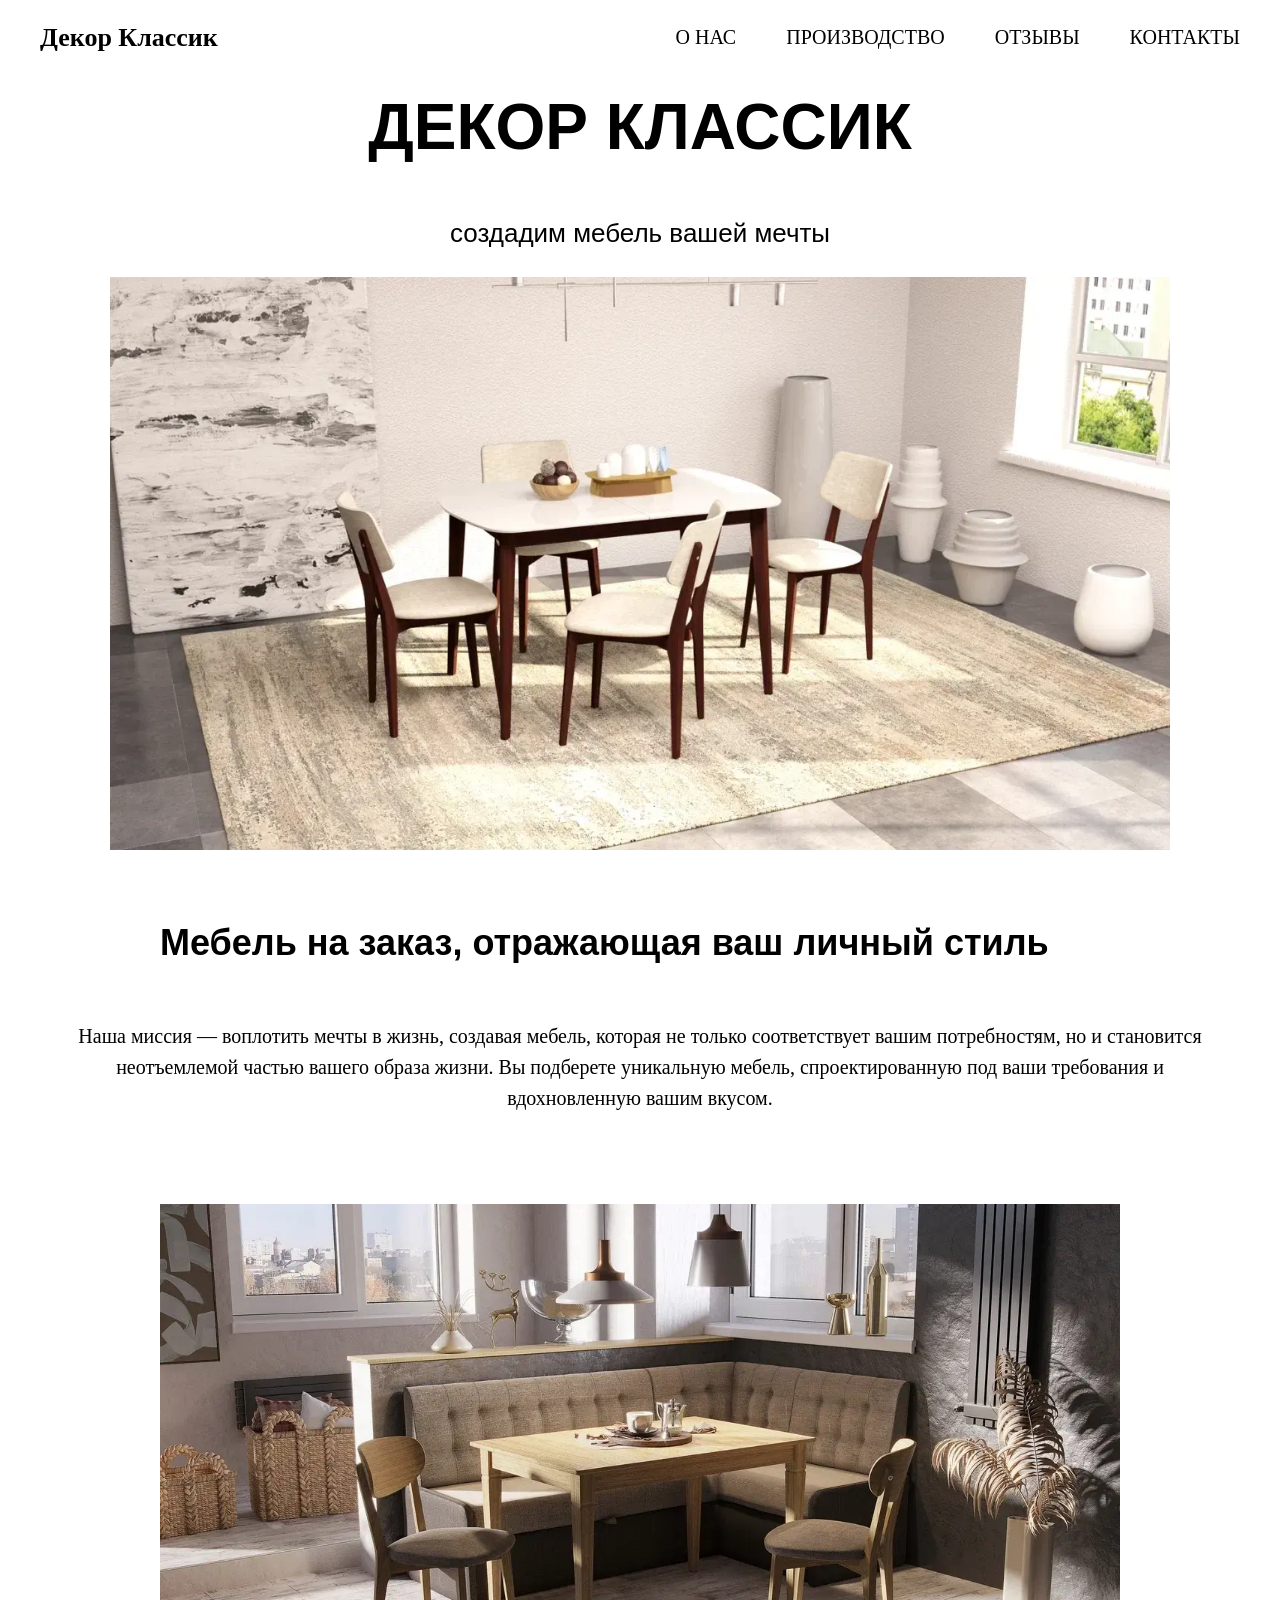
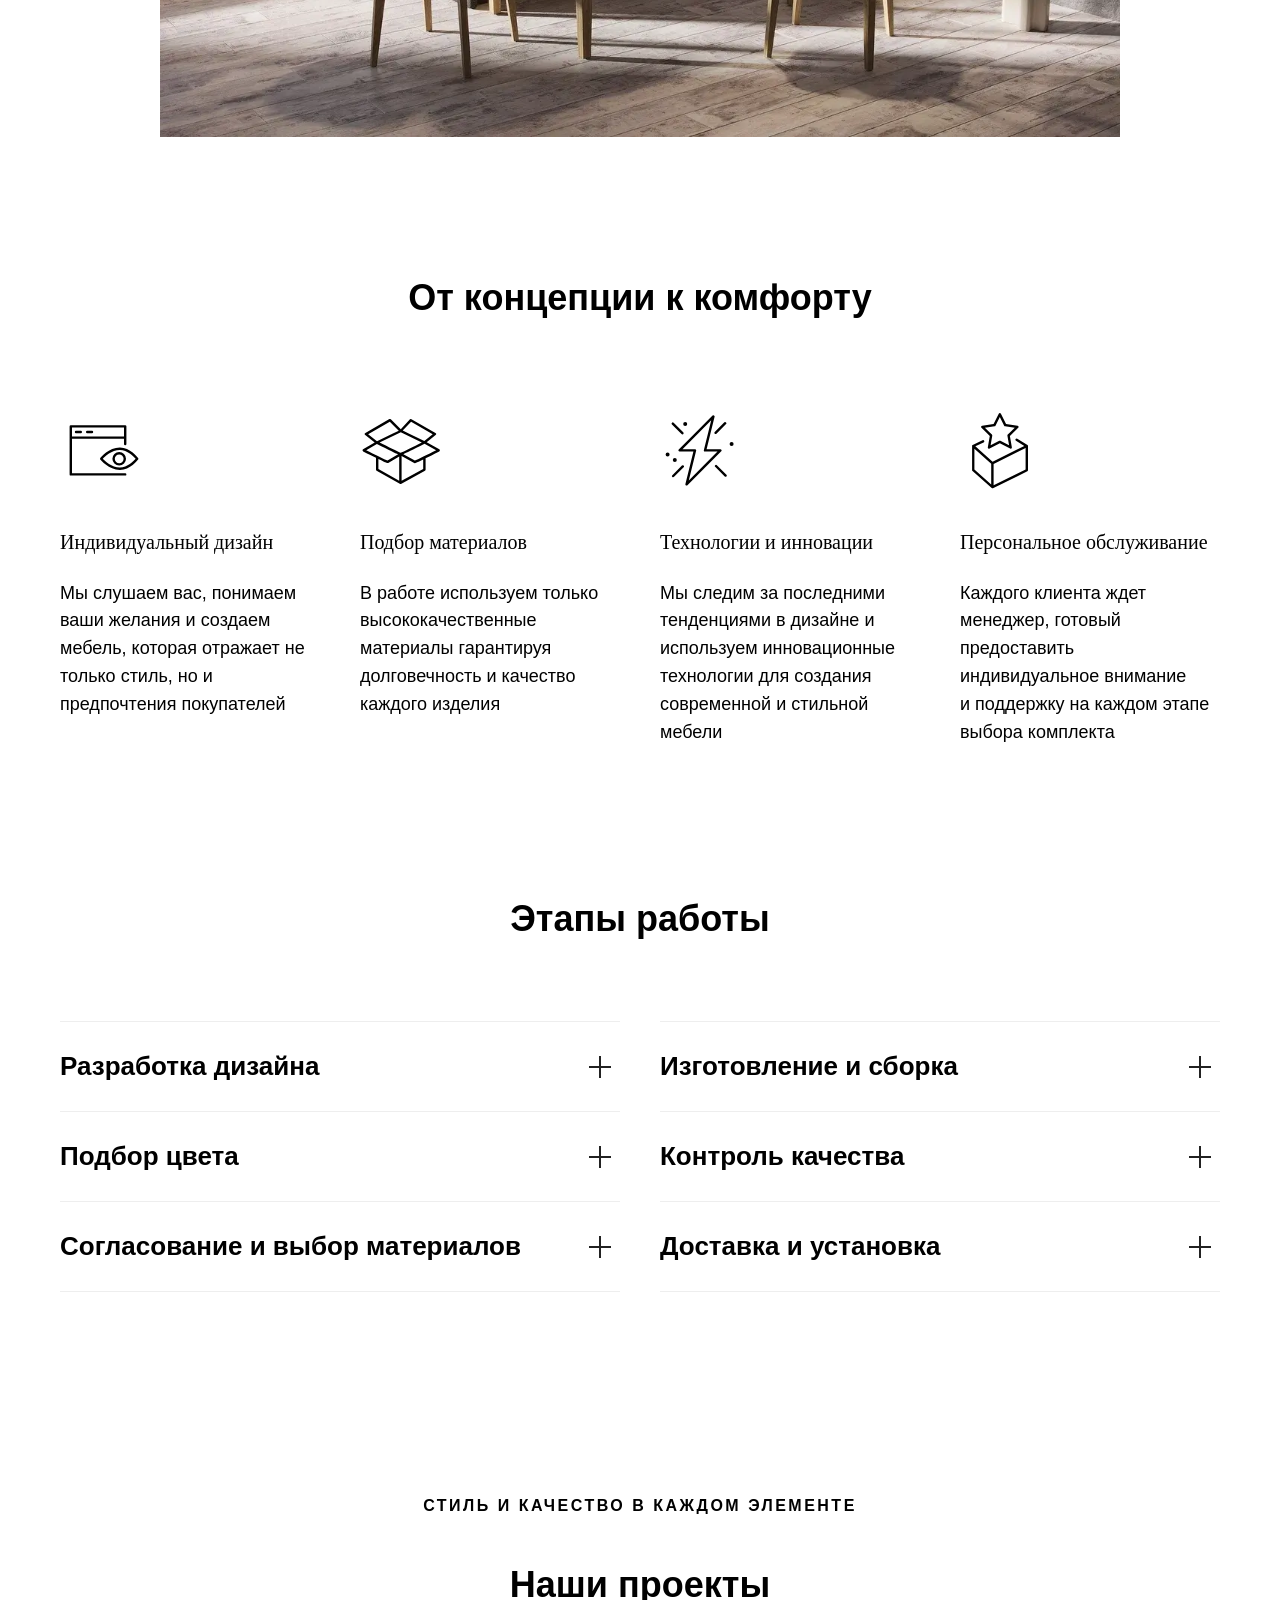
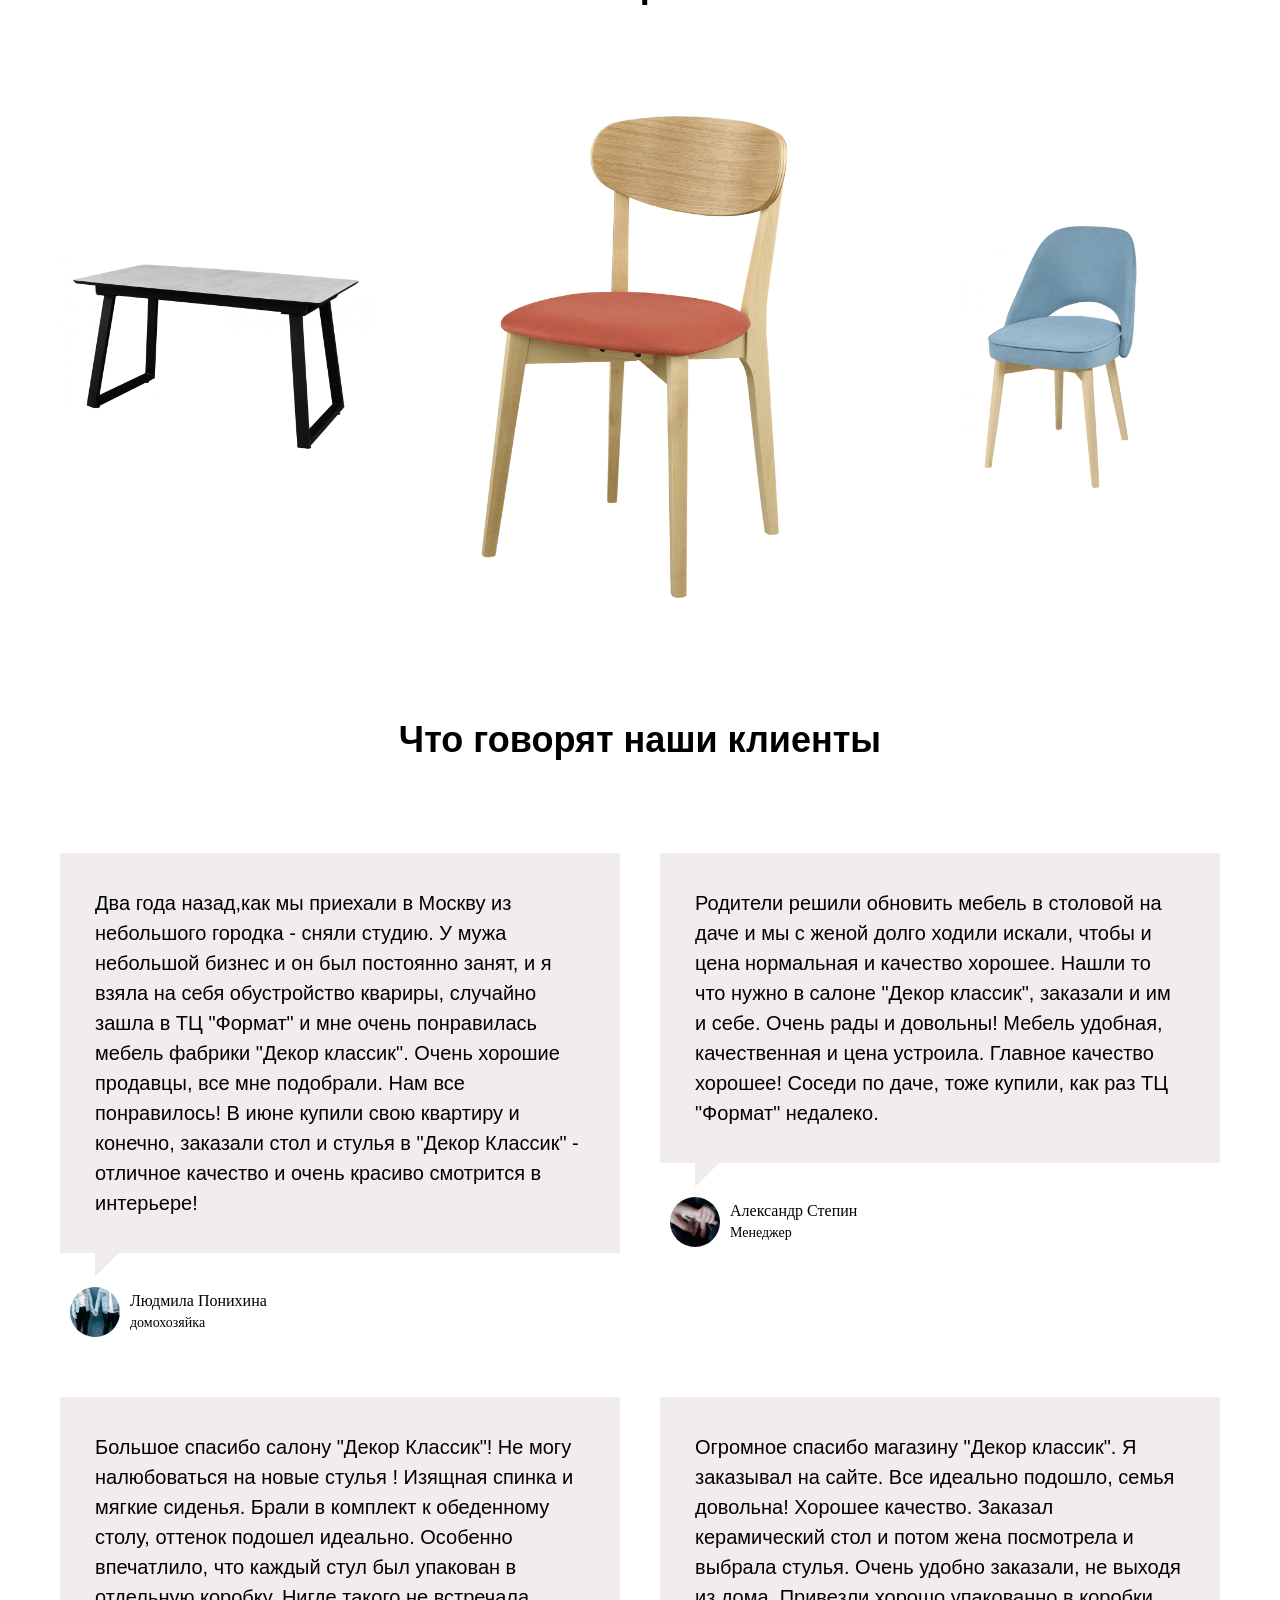
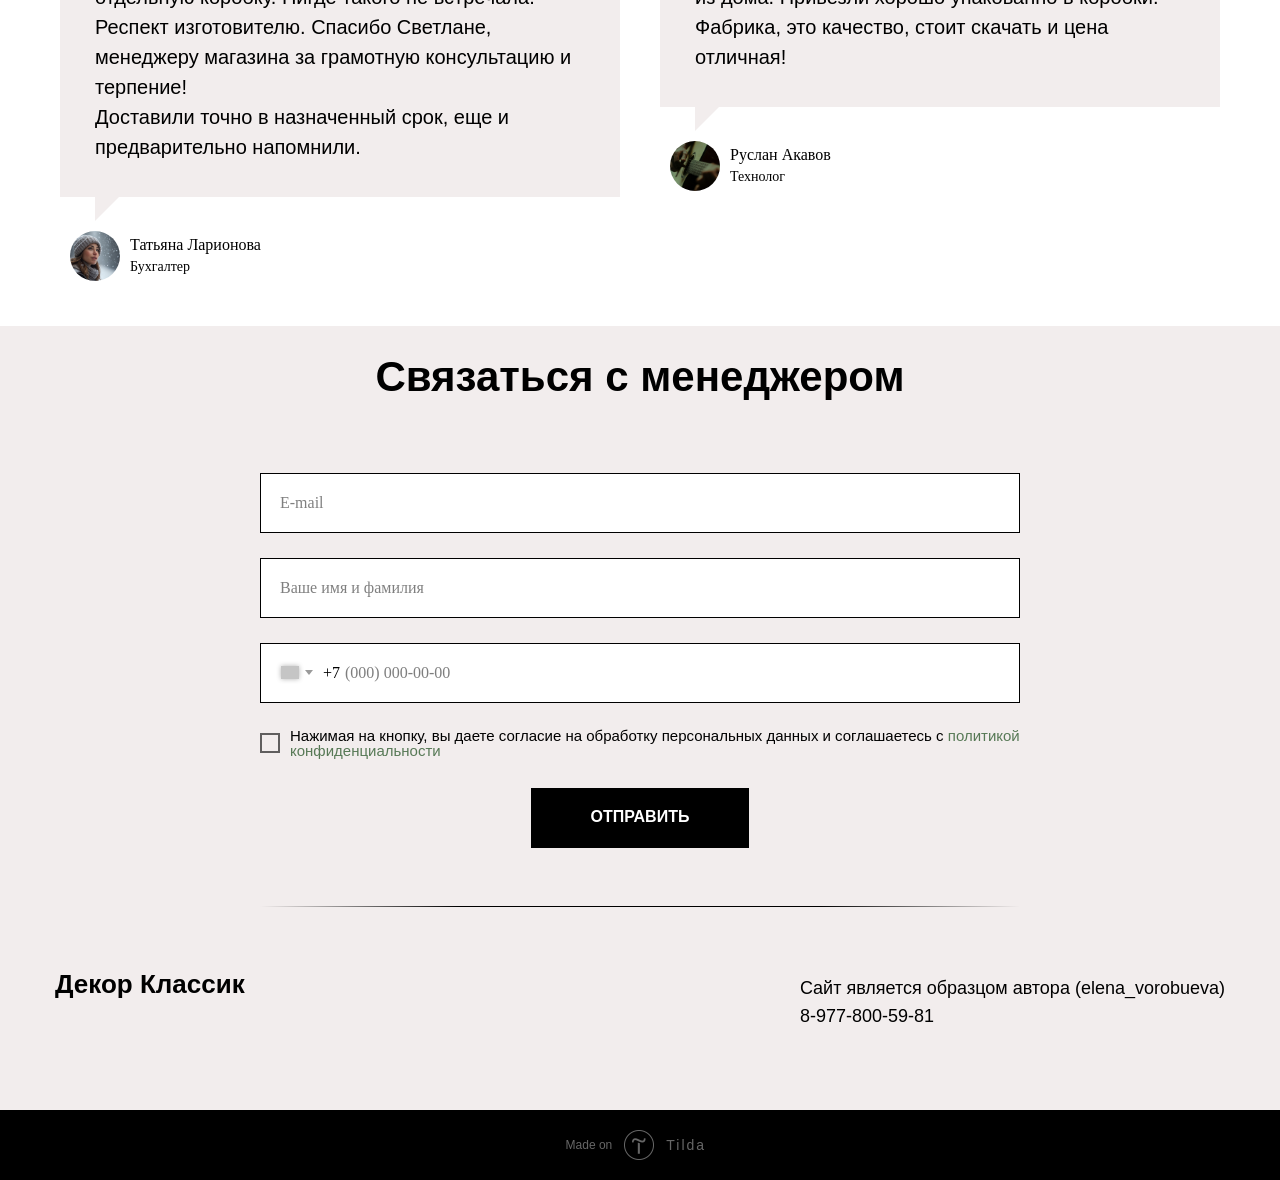
<file: index.html>
<!DOCTYPE html> <html> <head> <meta charset="utf-8" /> <meta http-equiv="Content-Type" content="text/html; charset=utf-8" /> <meta name="viewport" content="width=device-width, initial-scale=1.0" /> <!--metatextblock--> <title>Главная</title> <meta name="description" content="лендинг Декор классик" /> <meta property="og:url" content="https://deccorklass.tilda.ws" /> <meta property="og:title" content="Главная" /> <meta property="og:description" content="лендинг Декор классик" /> <meta property="og:type" content="website" /> <meta property="og:image" content="images/tild3165-6665-4234-b937-323861613061__-__resize__504x__4.jpg" /> <link rel="canonical" href="https://deccorklass.tilda.ws"> <!--/metatextblock--> <meta name="format-detection" content="telephone=no" /> <meta http-equiv="x-dns-prefetch-control" content="on"> <link rel="dns-prefetch" href="https://ws.tildacdn.com">  <link rel="shortcut icon" href="images/tildafavicon.ico" type="image/x-icon" /> <!-- Assets --> <script src="https://neo.tildacdn.com/js/tilda-fallback-1.0.min.js" async charset="utf-8"></script> <link rel="stylesheet" href="css/tilda-grid-3.0.min.css" type="text/css" media="all" onerror="this.loaderr='y';"/> <link rel="stylesheet" href="css/tilda-blocks-page133895276.min.css?t=1775998918" type="text/css" media="all" onerror="this.loaderr='y';" /> <link rel="stylesheet" href="css/tilda-animation-2.0.min.css" type="text/css" media="all" onerror="this.loaderr='y';" /> <link rel="stylesheet" href="css/tilda-slds-1.4.min.css" type="text/css" media="print" onload="this.media='all';" onerror="this.loaderr='y';" /> <noscript><link rel="stylesheet" href="css/tilda-slds-1.4.min.css" type="text/css" media="all" /></noscript> <link rel="stylesheet" href="css/tilda-cards-1.0.min.css" type="text/css" media="all" onerror="this.loaderr='y';" /> <link rel="stylesheet" href="css/tilda-forms-1.0.min.css" type="text/css" media="all" onerror="this.loaderr='y';" /> <link rel="stylesheet" href="css/tilda-zoom-2.0.min.css" type="text/css" media="print" onload="this.media='all';" onerror="this.loaderr='y';" /> <noscript><link rel="stylesheet" href="css/tilda-zoom-2.0.min.css" type="text/css" media="all" /></noscript> <link rel="stylesheet" href="css/fonts-tildasans.css" type="text/css" media="all" onerror="this.loaderr='y';" /> <script nomodule src="js/tilda-polyfill-1.0.min.js" charset="utf-8"></script> <script type="text/javascript">function t_onReady(func) {if(document.readyState!='loading') {func();} else {document.addEventListener('DOMContentLoaded',func);}}
function t_onFuncLoad(funcName,okFunc,time) {if(typeof window[funcName]==='function') {okFunc();} else {setTimeout(function() {t_onFuncLoad(funcName,okFunc,time);},(time||100));}}function t_throttle(fn,threshhold,scope) {return function() {fn.apply(scope||this,arguments);};}</script> <script src="js/tilda-scripts-3.0.min.js" charset="utf-8" defer onerror="this.loaderr='y';"></script> <script src="js/tilda-blocks-page133895276.min.js?t=1775998918" charset="utf-8" async onerror="this.loaderr='y';"></script> <script src="js/lazyload-1.3.min.export.js" charset="utf-8" async onerror="this.loaderr='y';"></script> <script src="js/tilda-animation-2.0.min.js" charset="utf-8" async onerror="this.loaderr='y';"></script> <script src="js/tilda-menu-1.0.min.js" charset="utf-8" async onerror="this.loaderr='y';"></script> <script src="js/hammer.min.js" charset="utf-8" async onerror="this.loaderr='y';"></script> <script src="js/tilda-slds-1.4.min.js" charset="utf-8" async onerror="this.loaderr='y';"></script> <script src="js/tilda-cards-1.0.min.js" charset="utf-8" async onerror="this.loaderr='y';"></script> <script src="js/tilda-faq-1.0.min.js" charset="utf-8" async onerror="this.loaderr='y';"></script> <script src="js/tilda-text-clamp.min.js" charset="utf-8" async onerror="this.loaderr='y';"></script> <script src="js/tilda-forms-1.0.min.js" charset="utf-8" async onerror="this.loaderr='y';"></script> <script src="js/tilda-zoom-2.0.min.js" charset="utf-8" async onerror="this.loaderr='y';"></script> <script src="js/tilda-skiplink-1.0.min.js" charset="utf-8" async onerror="this.loaderr='y';"></script> <script src="js/tilda-events-1.0.min.js" charset="utf-8" async onerror="this.loaderr='y';"></script> <script type="text/javascript">window.dataLayer=window.dataLayer||[];</script> <script type="text/javascript">(function() {if((/bot|google|yandex|baidu|bing|msn|duckduckbot|teoma|slurp|crawler|spider|robot|crawling|facebook/i.test(navigator.userAgent))===false&&typeof(sessionStorage)!='undefined'&&sessionStorage.getItem('visited')!=='y'&&document.visibilityState){var style=document.createElement('style');style.type='text/css';style.innerHTML='@media screen and (min-width: 980px) {.t-records {opacity: 0;}.t-records_animated {-webkit-transition: opacity ease-in-out .2s;-moz-transition: opacity ease-in-out .2s;-o-transition: opacity ease-in-out .2s;transition: opacity ease-in-out .2s;}.t-records.t-records_visible {opacity: 1;}}';document.getElementsByTagName('head')[0].appendChild(style);function t_setvisRecs(){var alr=document.querySelectorAll('.t-records');Array.prototype.forEach.call(alr,function(el) {el.classList.add("t-records_animated");});setTimeout(function() {Array.prototype.forEach.call(alr,function(el) {el.classList.add("t-records_visible");});sessionStorage.setItem("visited","y");},400);}
document.addEventListener('DOMContentLoaded',t_setvisRecs);}})();</script></head> <body class="t-body" style="margin:0;"> <!--allrecords--> <div id="allrecords" data-tilda-export="yes" class="t-records" data-hook="blocks-collection-content-node" data-tilda-project-id="24321316" data-tilda-page-id="133895276" data-tilda-page-alias="dc" data-tilda-formskey="7b16426f1ab92e6909ac955224321316" data-tilda-cookie="no" data-tilda-lazy="yes" data-tilda-root-zone="com" data-tilda-ts="y" data-tilda-project-country="RU"> <div id="rec2149618511" class="r t-rec" style=" " data-animationappear="off" data-record-type="257"> <!-- T228 --> <div id="nav2149618511marker"></div> <div class="tmenu-mobile tmenu-mobile_positionfixed"> <div class="tmenu-mobile__container"> <div class="tmenu-mobile__burgerlogo"> <a href="http://decorclassik.ru" target="_blank"> <div class="tmenu-mobile__burgerlogo__title t-title" field="title">Декор Классик</div> </a> </div> <button type="button"
class="t-menuburger t-menuburger_first "
aria-label="Навигационное меню"
aria-expanded="false"> <span style="background-color:#000000;"></span> <span style="background-color:#000000;"></span> <span style="background-color:#000000;"></span> <span style="background-color:#000000;"></span> </button> <script>function t_menuburger_init(recid) {var rec=document.querySelector('#rec' + recid);if(!rec) return;var burger=rec.querySelector('.t-menuburger');if(!burger) return;var isSecondStyle=burger.classList.contains('t-menuburger_second');if(isSecondStyle&&!window.isMobile&&!('ontouchend' in document)) {burger.addEventListener('mouseenter',function() {if(burger.classList.contains('t-menuburger-opened')) return;burger.classList.remove('t-menuburger-unhovered');burger.classList.add('t-menuburger-hovered');});burger.addEventListener('mouseleave',function() {if(burger.classList.contains('t-menuburger-opened')) return;burger.classList.remove('t-menuburger-hovered');burger.classList.add('t-menuburger-unhovered');setTimeout(function() {burger.classList.remove('t-menuburger-unhovered');},300);});}
burger.addEventListener('click',function() {if(!burger.closest('.tmenu-mobile')&&!burger.closest('.t450__burger_container')&&!burger.closest('.t466__container')&&!burger.closest('.t204__burger')&&!burger.closest('.t199__js__menu-toggler')) {burger.classList.toggle('t-menuburger-opened');burger.classList.remove('t-menuburger-unhovered');}});var menu=rec.querySelector('[data-menu="yes"]');if(!menu) return;var menuLinks=menu.querySelectorAll('.t-menu__link-item');var submenuClassList=['t978__menu-link_hook','t978__tm-link','t966__tm-link','t794__tm-link','t-menusub__target-link'];Array.prototype.forEach.call(menuLinks,function(link) {link.addEventListener('click',function() {var isSubmenuHook=submenuClassList.some(function(submenuClass) {return link.classList.contains(submenuClass);});if(isSubmenuHook) return;burger.classList.remove('t-menuburger-opened');});});menu.addEventListener('clickedAnchorInTooltipMenu',function() {burger.classList.remove('t-menuburger-opened');});}
t_onReady(function() {t_onFuncLoad('t_menuburger_init',function(){t_menuburger_init('2149618511');});});</script> <style>.t-menuburger{position:relative;flex-shrink:0;width:28px;height:20px;padding:0;border:none;background-color:transparent;outline:none;-webkit-transform:rotate(0deg);transform:rotate(0deg);transition:transform .5s ease-in-out;cursor:pointer;z-index:999;}.t-menuburger span{display:block;position:absolute;width:100%;opacity:1;left:0;-webkit-transform:rotate(0deg);transform:rotate(0deg);transition:.25s ease-in-out;height:3px;background-color:#000;}.t-menuburger span:nth-child(1){top:0px;}.t-menuburger span:nth-child(2),.t-menuburger span:nth-child(3){top:8px;}.t-menuburger span:nth-child(4){top:16px;}.t-menuburger__big{width:42px;height:32px;}.t-menuburger__big span{height:5px;}.t-menuburger__big span:nth-child(2),.t-menuburger__big span:nth-child(3){top:13px;}.t-menuburger__big span:nth-child(4){top:26px;}.t-menuburger__small{width:22px;height:14px;}.t-menuburger__small span{height:2px;}.t-menuburger__small span:nth-child(2),.t-menuburger__small span:nth-child(3){top:6px;}.t-menuburger__small span:nth-child(4){top:12px;}.t-menuburger-opened span:nth-child(1){top:8px;width:0%;left:50%;}.t-menuburger-opened span:nth-child(2){-webkit-transform:rotate(45deg);transform:rotate(45deg);}.t-menuburger-opened span:nth-child(3){-webkit-transform:rotate(-45deg);transform:rotate(-45deg);}.t-menuburger-opened span:nth-child(4){top:8px;width:0%;left:50%;}.t-menuburger-opened.t-menuburger__big span:nth-child(1){top:6px;}.t-menuburger-opened.t-menuburger__big span:nth-child(4){top:18px;}.t-menuburger-opened.t-menuburger__small span:nth-child(1),.t-menuburger-opened.t-menuburger__small span:nth-child(4){top:6px;}@media (hover),(min-width:0\0){.t-menuburger_first:hover span:nth-child(1){transform:translateY(1px);}.t-menuburger_first:hover span:nth-child(4){transform:translateY(-1px);}.t-menuburger_first.t-menuburger__big:hover span:nth-child(1){transform:translateY(3px);}.t-menuburger_first.t-menuburger__big:hover span:nth-child(4){transform:translateY(-3px);}}.t-menuburger_second span:nth-child(2),.t-menuburger_second span:nth-child(3){width:80%;left:20%;right:0;}@media (hover),(min-width:0\0){.t-menuburger_second.t-menuburger-hovered span:nth-child(2),.t-menuburger_second.t-menuburger-hovered span:nth-child(3){animation:t-menuburger-anim 0.3s ease-out normal forwards;}.t-menuburger_second.t-menuburger-unhovered span:nth-child(2),.t-menuburger_second.t-menuburger-unhovered span:nth-child(3){animation:t-menuburger-anim2 0.3s ease-out normal forwards;}}.t-menuburger_second.t-menuburger-opened span:nth-child(2),.t-menuburger_second.t-menuburger-opened span:nth-child(3){left:0;right:0;width:100%!important;}.t-menuburger_third span:nth-child(4){width:70%;left:unset;right:0;}@media (hover),(min-width:0\0){.t-menuburger_third:not(.t-menuburger-opened):hover span:nth-child(4){width:100%;}}.t-menuburger_third.t-menuburger-opened span:nth-child(4){width:0!important;right:50%;}.t-menuburger_fourth{height:12px;}.t-menuburger_fourth.t-menuburger__small{height:8px;}.t-menuburger_fourth.t-menuburger__big{height:18px;}.t-menuburger_fourth span:nth-child(2),.t-menuburger_fourth span:nth-child(3){top:4px;opacity:0;}.t-menuburger_fourth span:nth-child(4){top:8px;}.t-menuburger_fourth.t-menuburger__small span:nth-child(2),.t-menuburger_fourth.t-menuburger__small span:nth-child(3){top:3px;}.t-menuburger_fourth.t-menuburger__small span:nth-child(4){top:6px;}.t-menuburger_fourth.t-menuburger__small span:nth-child(2),.t-menuburger_fourth.t-menuburger__small span:nth-child(3){top:3px;}.t-menuburger_fourth.t-menuburger__small span:nth-child(4){top:6px;}.t-menuburger_fourth.t-menuburger__big span:nth-child(2),.t-menuburger_fourth.t-menuburger__big span:nth-child(3){top:6px;}.t-menuburger_fourth.t-menuburger__big span:nth-child(4){top:12px;}@media (hover),(min-width:0\0){.t-menuburger_fourth:not(.t-menuburger-opened):hover span:nth-child(1){transform:translateY(1px);}.t-menuburger_fourth:not(.t-menuburger-opened):hover span:nth-child(4){transform:translateY(-1px);}.t-menuburger_fourth.t-menuburger__big:not(.t-menuburger-opened):hover span:nth-child(1){transform:translateY(3px);}.t-menuburger_fourth.t-menuburger__big:not(.t-menuburger-opened):hover span:nth-child(4){transform:translateY(-3px);}}.t-menuburger_fourth.t-menuburger-opened span:nth-child(1),.t-menuburger_fourth.t-menuburger-opened span:nth-child(4){top:4px;}.t-menuburger_fourth.t-menuburger-opened span:nth-child(2),.t-menuburger_fourth.t-menuburger-opened span:nth-child(3){opacity:1;}@keyframes t-menuburger-anim{0%{width:80%;left:20%;right:0;}50%{width:100%;left:0;right:0;}100%{width:80%;left:0;right:20%;}}@keyframes t-menuburger-anim2{0%{width:80%;left:0;}50%{width:100%;right:0;left:0;}100%{width:80%;left:20%;right:0;}}</style> </div> </div> <style>.tmenu-mobile{background-color:#111;display:none;width:100%;top:0;z-index:990;}.tmenu-mobile_positionfixed{position:fixed;}.tmenu-mobile__text{color:#fff;}.tmenu-mobile__container{min-height:64px;padding:20px;position:relative;box-sizing:border-box;display:-webkit-flex;display:-ms-flexbox;display:flex;-webkit-align-items:center;-ms-flex-align:center;align-items:center;-webkit-justify-content:space-between;-ms-flex-pack:justify;justify-content:space-between;}.tmenu-mobile__list{display:block;}.tmenu-mobile__burgerlogo{display:inline-block;font-size:24px;font-weight:400;white-space:nowrap;vertical-align:middle;}.tmenu-mobile__imglogo{height:auto;display:block;max-width:300px!important;box-sizing:border-box;padding:0;margin:0 auto;}@media screen and (max-width:980px){.tmenu-mobile__menucontent_hidden{display:none;height:100%;}.tmenu-mobile{display:block;}}@media screen and (max-width:980px){#rec2149618511 .tmenu-mobile{background-color:#ffffff;}#rec2149618511 .tmenu-mobile__menucontent_fixed{position:fixed;top:64px;}#rec2149618511 .t-menuburger{-webkit-order:1;-ms-flex-order:1;order:1;}}</style> <style> #rec2149618511 .tmenu-mobile__burgerlogo a{font-size:26px;color:#000000;font-family:'Ubuntu';font-weight:700;}</style> <style> #rec2149618511 .tmenu-mobile__burgerlogo__title{font-size:26px;color:#000000;font-family:'Ubuntu';font-weight:700;}</style> <div id="nav2149618511" class="t228 t228__positionfixed tmenu-mobile__menucontent_hidden tmenu-mobile__menucontent_fixed" style="background-color: rgba(255,255,255,0); height:75px; " data-bgcolor-hex="#ffffff" data-bgcolor-rgba="rgba(255,255,255,0)" data-navmarker="nav2149618511marker" data-appearoffset="" data-bgopacity-two="100" data-menushadow="" data-menushadow-css="0px 15px 30px -10px rgba(0,11,48,0.1)" data-bgopacity="0.0" data-bgcolor-rgba-afterscroll="rgba(255,255,255,1)" data-menu-items-align="right" data-menu="yes"> <div class="t228__maincontainer " style="height:75px;"> <div class="t228__padding40px"></div> <div class="t228__leftside"> <div class="t228__leftcontainer"> <a href="http://decorclassik.ru" class="t228__imgwrapper" target="_blank"> <div class="t228__logo t-title" field="title">Декор Классик</div> </a> </div> </div> <div class="t228__centerside t228__menualign_right"> <nav class="t228__centercontainer"> <ul role="list" class="t228__list t-menu__list"> <li class="t228__list_item"
style="padding:0 25px 0 0;"> <a class="t-menu__link-item"
href="#about" data-menu-submenu-hook="" data-menu-item-number="1">
О НАС
</a> </li> <li class="t228__list_item"
style="padding:0 25px;"> <a class="t-menu__link-item"
href="#production" data-menu-submenu-hook="" data-menu-item-number="2">
ПРОИЗВОДСТВО
</a> </li> <li class="t228__list_item"
style="padding:0 25px;"> <a class="t-menu__link-item"
href="#reviews" data-menu-submenu-hook="" data-menu-item-number="3">
ОТЗЫВЫ
</a> </li> <li class="t228__list_item"
style="padding:0 0 0 25px;"> <a class="t-menu__link-item"
href="#contacts" data-menu-submenu-hook="" data-menu-item-number="4">
КОНТАКТЫ
</a> </li> </ul> </nav> </div> <div class="t228__rightside"> </div> <div class="t228__padding40px"> </div> </div> </div> <style>@media screen and (max-width:980px){#rec2149618511 .t228__leftcontainer{display:none;}}</style> <style>@media screen and (max-width:980px){#rec2149618511 .t228{}}</style> <script>window.addEventListener('resize',t_throttle(function() {t_onFuncLoad('t_menu__setBGcolor',function() {t_menu__setBGcolor('2149618511','.t228');});}));t_onReady(function() {t_onFuncLoad('t_menu__highlightActiveLinks',function() {t_menu__highlightActiveLinks('.t228__list_item a');});t_onFuncLoad('t_menu__findAnchorLinks',function() {t_menu__findAnchorLinks('2149618511','.t228__list_item a');});t_onFuncLoad('t228__init',function() {t228__init('2149618511');});t_onFuncLoad('t_menu__setBGcolor',function() {t_menu__setBGcolor('2149618511','.t228');});t_onFuncLoad('t_menu__interactFromKeyboard',function() {t_menu__interactFromKeyboard('2149618511');});t_onFuncLoad('t_menu__changeBgOpacity',function() {t_menu__changeBgOpacity('2149618511','.t228');window.addEventListener('scroll',t_throttle(function() {t_menu__changeBgOpacity('2149618511','.t228');}));});t_onFuncLoad('t_menu__createMobileMenu',function() {t_menu__createMobileMenu('2149618511','.t228');});});</script> <style>#rec2149618511 .t-menu__link-item{-webkit-transition:color 0.3s ease-in-out,opacity 0.3s ease-in-out;transition:color 0.3s ease-in-out,opacity 0.3s ease-in-out;}#rec2149618511 .t-menu__link-item.t-active:not(.t978__menu-link){font-weight:500 !important;}@supports (overflow:-webkit-marquee) and (justify-content:inherit){#rec2149618511 .t-menu__link-item,#rec2149618511 .t-menu__link-item.t-active{opacity:1 !important;}}</style> <style> #rec2149618511 .t228__leftcontainer a{font-size:26px;color:#000000;font-family:'Ubuntu';font-weight:700;}#rec2149618511 a.t-menu__link-item{font-size:20px;color:#000000;font-family:'Ubuntu';font-weight:500;text-transform:uppercase;}#rec2149618511 .t228__right_langs_lang a{font-size:20px;color:#000000;font-family:'Ubuntu';font-weight:500;text-transform:uppercase;}#rec2149618511 .t228__right_descr{color:#5b4e4e;}</style> <style> #rec2149618511 .t228__logo{font-size:26px;color:#000000;font-family:'Ubuntu';font-weight:700;}</style> </div> <div id="rec2149618521" class="r t-rec t-rec_pt_90 t-rec_pt-res-480_75 t-rec_pb_0" style="padding-top:90px;padding-bottom:0px; " data-record-type="60"> <!-- T050 --> <div class="t050"> <div class="t-container t-align_center"> <div class="t-col t-col_10 t-prefix_1"> <h1 class="t050__title t-title t-title_xxl" field="title">ДЕКОР КЛАССИК</h1> <div class="t050__descr t-descr t-descr_xxl" field="descr">создадим мебель вашей мечты</div> </div> </div> </div> <style> #rec2149618521 .t050__uptitle{text-transform:uppercase;}@media screen and (min-width:900px){#rec2149618521 .t050__title{font-size:64px;}}</style> </div> <div id="rec2149618531" class="r t-rec t-rec_pt_15 t-rec_pb_30" style="padding-top:15px;padding-bottom:30px; " data-record-type="3"> <!-- T107 --> <div class="t107"> <div class="t-align_center" itemscope itemtype="http://schema.org/ImageObject"> <meta itemprop="image" content="images/tild3165-6665-4234-b937-323861613061__4.jpg"> <img class="t-img t-width t107__width t-width_11"
src="images/tild3165-6665-4234-b937-323861613061__-__empty__4.jpg" data-original="images/tild3165-6665-4234-b937-323861613061__4.jpg"
imgfield="img"
alt=""> </div> </div> </div> <div id="rec2149618541" class="r t-rec" style=" " data-record-type="215"> <a name="about" style="font-size:0;"></a> </div> <div id="rec2149618551" class="r t-rec t-rec_pt_45 t-rec_pb_0" style="padding-top:45px;padding-bottom:0px;background-color:#ffffff; " data-record-type="60" data-bg-color="#ffffff"> <!-- T050 --> <div class="t050"> <div class="t-container t-align_left"> <div class="t-col t-col_10 t-prefix_1"> <div class="t050__title t-title t-title_xxl" field="title">Мебель на заказ, отражающая ваш личный стиль</div> </div> </div> </div> <style> #rec2149618551 .t050__uptitle{text-transform:uppercase;}#rec2149618551 .t050__title{color:#000000;}@media screen and (min-width:900px){#rec2149618551 .t050__title{font-size:36px;line-height:1;}}</style> </div> <div id="rec2149618561" class="r t-rec t-rec_pt_60 t-rec_pb_30" style="padding-top:60px;padding-bottom:30px; " data-record-type="61"> <!-- T051 --> <div class="t051"> <div class="t-container"> <div class="t-col t-col_12 "> <div class="t051__text t-text t-text_md" field="text">Наша миссия — воплотить мечты в жизнь, создавая мебель, которая не только соответствует вашим потребностям, но и становится неотъемлемой частью вашего образа жизни. Вы подберете уникальную мебель, спроектированную под ваши требования и вдохновленную вашим вкусом.</div> </div> </div> </div> <style> #rec2149618561 .t051__text{font-size:20px;font-family:'Ubuntu';}</style> </div> <div id="rec2149618571" class="r t-rec t-rec_pt_60 t-rec_pb_75" style="padding-top:60px;padding-bottom:75px; " data-record-type="94"> <!-- T083 --> <div class="t083"> <div class="t-container"> <div class="t-col t-col_10 t-prefix_1"> <div class="t083__inner" itemscope itemtype="http://schema.org/ImageObject"> <meta itemprop="image" content="images/tild6536-6133-4239-a631-343434316262__6.jpg" /> <div class="t083__imgwrapper"> <img
class="t083__image t-img"
src="images/tild6536-6133-4239-a631-343434316262__-__empty__6.jpg" data-original="images/tild6536-6133-4239-a631-343434316262__6.jpg"
imgfield="img"
alt=""
/> </div> </div> </div> </div> </div> <style> #rec2149618571 .t-title{text-transform:uppercase;}</style> </div> <div id="rec2149618581" class="r t-rec t-rec_pt_60 t-rec_pb_60 t-rec_pb-res-480_45" style="padding-top:60px;padding-bottom:60px;background-color:#ffffff; " data-animationappear="off" data-record-type="844" data-bg-color="#ffffff"> <!-- t844 --> <style type="text/css">#rec2149618581 .t844__col:nth-child(-n + 4){margin-top:0;}</style> <div class="t844"> <div class="t-section__container t-container t-container_flex"> <div class="t-col t-col_12 "> <div
class="js-block-header-title t-section__title t-title t-title_xs t-align_center t-margin_auto" data-editable="true"
field="btitle">
От концепции к комфорту
</div> </div> </div> <style>.t-section__title,.t-section__descr {overflow-wrap:break-word;}.t-section__descr {max-width:560px;}#rec2149618581 .t-section__title {margin-bottom:90px;}#rec2149618581 .t-section__descr {}@media screen and (max-width:960px) {#rec2149618581 .t-section__title {margin-bottom:45px;}}</style> <style> @media screen and (min-width:900px){#rec2149618581 .t-section__title{font-size:36px;}}</style> <ul
class="t844__container t-card__container t-container t-container_flex"
role="list"> <li
class="t-card__col t-card__col_withoutbtn t844__col t-col t-col_3 t-align_left t-item"> <img class="t844__img t-img"
src="images/lib__icons__tilda__research_eye_browser.svg"
imgfield="li_img__1368461197580"
style="width:80px;" alt=""> <div class="t844__wrapperleft"> <style> #rec2149618581 .t-card__title{font-size:20px;color:#000000;font-family:'Ubuntu';font-weight:500;}#rec2149618581 .t-card__descr{color:#000000;}</style> <div class="t-card__title t-heading t-heading_md" field="li_title__1368461197580">
Индивидуальный дизайн
</div> <div class="t-card__descr t-descr t-descr_sm" field="li_descr__1368461197580">
Мы слушаем вас, понимаем ваши желания и создаем мебель, которая отражает не только стиль, но и предпочтения покупателей
</div> </div> </li> <li
class="t-card__col t-card__col_withoutbtn t844__col t-col t-col_3 t-align_left t-item"> <img class="t844__img t-img"
src="images/lib__icons__tilda__box_packaging.svg"
imgfield="li_img__1368461197581"
style="width:80px;" alt=""> <div class="t844__wrapperleft"> <style> #rec2149618581 .t-card__title{font-size:20px;color:#000000;font-family:'Ubuntu';font-weight:500;}#rec2149618581 .t-card__descr{color:#000000;}</style> <div class="t-card__title t-heading t-heading_md" field="li_title__1368461197581">
Подбор материалов
</div> <div class="t-card__descr t-descr t-descr_sm" field="li_descr__1368461197581">
В работе используем только высококачественные материалы гарантируя долговечность и качество каждого изделия
</div> </div> </li> <li
class="t-card__col t-card__col_withoutbtn t844__col t-col t-col_3 t-align_left t-item"> <img class="t844__img t-img"
src="images/lib__icons__tilda__lightning_effective.svg"
imgfield="li_img__1368461197582"
style="width:80px;" alt=""> <div class="t844__wrapperleft"> <style> #rec2149618581 .t-card__title{font-size:20px;color:#000000;font-family:'Ubuntu';font-weight:500;}#rec2149618581 .t-card__descr{color:#000000;}</style> <div class="t-card__title t-heading t-heading_md" field="li_title__1368461197582">
Технологии и инновации
</div> <div class="t-card__descr t-descr t-descr_sm" field="li_descr__1368461197582">
Мы следим за последними тенденциями в дизайне и используем инновационные технологии для создания современной и стильной мебели
</div> </div> </li> <li
class="t-card__col t-card__col_withoutbtn t844__col t-col t-col_3 t-align_left t-item"> <img class="t844__img t-img"
src="images/lib__icons__tilda__star_box_branding.svg"
imgfield="li_img__1378461197583"
style="width:80px;" alt=""> <div class="t844__wrapperleft"> <style> #rec2149618581 .t-card__title{font-size:20px;color:#000000;font-family:'Ubuntu';font-weight:500;}#rec2149618581 .t-card__descr{color:#000000;}</style> <div class="t-card__title t-heading t-heading_md" field="li_title__1378461197583">
Персональное обслуживание
</div> <div class="t-card__descr t-descr t-descr_sm" field="li_descr__1378461197583">
Каждого клиента ждет менеджер, готовый предоставить<br />индивидуальное внимание<br />и поддержку на каждом этапе выбора комплекта
</div> </div> </li> </ul> </div> <script>t_onReady(function() {t_onFuncLoad('t844_init',function() {t844_init('2149618581');});});</script> </div> <div id="rec2149618591" class="r t-rec" style=" " data-record-type="215"> <a name="production" style="font-size:0;"></a> </div> <div id="rec2149618601" class="r t-rec t-rec_pt_90 t-rec_pb_135" style="padding-top:90px;padding-bottom:135px;background-color:#ffffff; " data-record-type="1118" data-bg-color="#ffffff"> <!-- T1118--> <div class="t1118"> <div class="t-section__container t-container t-container_flex"> <div class="t-col t-col_12 "> <div
class="js-block-header-title t-section__title t-title t-title_xs t-align_center t-margin_auto" data-editable="true"
field="btitle">
Этапы работы
</div> </div> </div> <style>.t-section__title,.t-section__descr {overflow-wrap:break-word;}.t-section__descr {max-width:560px;}#rec2149618601 .t-section__title {margin-bottom:80px;}#rec2149618601 .t-section__descr {}@media screen and (max-width:960px) {#rec2149618601 .t-section__title {margin-bottom:45px;}}</style> <style> @media screen and (min-width:900px){#rec2149618601 .t-section__title{font-size:36px;}}</style> <div class="t-container"> <div class="t-col t-col_6"> <div class="t1118__accordion t_faq__accordion"
style="border-top: 1px solid #eee; border-bottom: 1px solid #eee;" data-accordion="true"> <div class="t1118__wrapper"> <div class="t1118__header t_faq__header"> <button type="button"
class="t1118__trigger-button t_faq__trigger-button"
aria-controls="accordion1_2149618601"
aria-expanded="false"> <span class="t1118__title t-name t-name_xl" field="li_title__2518037808700">Разработка дизайна</span> <svg class="t1118__icon" role="presentation" focusable="false" viewBox="0 0 40 40" xmlns="http://www.w3.org/2000/svg"> <circle cx="20" cy="20" r="20" stroke-width="0" /> <g class="t1118__lines" stroke-width="2px" fill="none"> <path d="M9 20H31" /> <path d="M20 9V31" /> </g> </svg> </button> </div> <div id="accordion1_2149618601" class="t1118__content"
hidden > <div class="t1118__textwrapper"> <div class="t1118__descr t-descr t-descr_sm" field="li_descr__2518037808700">Наши дизайнеры мебели стараются учесть пожелания клиентов к удобству мебели, под это составляется дизайн и запустается серия к производству</div> </div> </div> </div> </div> <div class="t1118__accordion t_faq__accordion"
style="border-top: 1px solid #eee; border-bottom: 1px solid #eee;" data-accordion="true"> <div class="t1118__wrapper"> <div class="t1118__header t_faq__header"> <button type="button"
class="t1118__trigger-button t_faq__trigger-button"
aria-controls="accordion2_2149618601"
aria-expanded="false"> <span class="t1118__title t-name t-name_xl" field="li_title__6518037808701">Подбор цвета</span> <svg class="t1118__icon" role="presentation" focusable="false" viewBox="0 0 40 40" xmlns="http://www.w3.org/2000/svg"> <circle cx="20" cy="20" r="20" stroke-width="0" /> <g class="t1118__lines" stroke-width="2px" fill="none"> <path d="M9 20H31" /> <path d="M20 9V31" /> </g> </svg> </button> </div> <div id="accordion2_2149618601" class="t1118__content"
hidden > <div class="t1118__textwrapper"> <div class="t1118__descr t-descr t-descr_sm" field="li_descr__6518037808701">Дизайнеры берут лучшие предложения по цветовому порядку для коллеций и учитывают стиль и моду для цветовой гаммы</div> </div> </div> </div> </div> <div class="t1118__accordion t_faq__accordion"
style="border-top: 1px solid #eee; border-bottom: 1px solid #eee;" data-accordion="true"> <div class="t1118__wrapper"> <div class="t1118__header t_faq__header"> <button type="button"
class="t1118__trigger-button t_faq__trigger-button"
aria-controls="accordion3_2149618601"
aria-expanded="false"> <span class="t1118__title t-name t-name_xl" field="li_title__5518037808702">Согласование и выбор материалов</span> <svg class="t1118__icon" role="presentation" focusable="false" viewBox="0 0 40 40" xmlns="http://www.w3.org/2000/svg"> <circle cx="20" cy="20" r="20" stroke-width="0" /> <g class="t1118__lines" stroke-width="2px" fill="none"> <path d="M9 20H31" /> <path d="M20 9V31" /> </g> </svg> </button> </div> <div id="accordion3_2149618601" class="t1118__content"
hidden > <div class="t1118__textwrapper"> <div class="t1118__descr t-descr t-descr_sm" field="li_descr__5518037808702">Не только дизайнеры но и технологи и инженеры стараются сделать мебель удобной и стильной, учитывая качество и износостойкость материалов</div> </div> </div> </div> </div> </div> <div class="t-col t-col_6"> <div class="t1118__accordion t_faq__accordion"
style="border-top: 1px solid #eee; border-bottom: 1px solid #eee;" data-accordion="true"> <div class="t1118__wrapper"> <div class="t1118__header t_faq__header"> <button type="button"
class="t1118__trigger-button t_faq__trigger-button"
aria-controls="accordion1_2149618601"
aria-expanded="false"> <span class="t1118__title t-name t-name_xl" field="li_title__4518037808703">Изготовление и сборка</span> <svg class="t1118__icon" role="presentation" focusable="false" viewBox="0 0 40 40" xmlns="http://www.w3.org/2000/svg"> <circle cx="20" cy="20" r="20" stroke-width="0" /> <g class="t1118__lines" stroke-width="2px" fill="none"> <path d="M9 20H31" /> <path d="M20 9V31" /> </g> </svg> </button> </div> <div id="accordion1_2149618601" class="t1118__content"
hidden > <div class="t1118__textwrapper"> <div class="t1118__descr t-descr t-descr_sm" field="li_descr__4518037808703">Мебель полностью фабричная, а сборка удобная для пользователей</div> </div> </div> </div> </div> <div class="t1118__accordion t_faq__accordion"
style="border-top: 1px solid #eee; border-bottom: 1px solid #eee;" data-accordion="true"> <div class="t1118__wrapper"> <div class="t1118__header t_faq__header"> <button type="button"
class="t1118__trigger-button t_faq__trigger-button"
aria-controls="accordion2_2149618601"
aria-expanded="false"> <span class="t1118__title t-name t-name_xl" field="li_title__5518037808704">Контроль качества</span> <svg class="t1118__icon" role="presentation" focusable="false" viewBox="0 0 40 40" xmlns="http://www.w3.org/2000/svg"> <circle cx="20" cy="20" r="20" stroke-width="0" /> <g class="t1118__lines" stroke-width="2px" fill="none"> <path d="M9 20H31" /> <path d="M20 9V31" /> </g> </svg> </button> </div> <div id="accordion2_2149618601" class="t1118__content"
hidden > <div class="t1118__textwrapper"> <div class="t1118__descr t-descr t-descr_sm" field="li_descr__5518037808704">На фабрике несколько этапов проверки качества, что позволяет отследить изготовление на разных этапах производства </div> </div> </div> </div> </div> <div class="t1118__accordion t_faq__accordion"
style="border-top: 1px solid #eee; border-bottom: 1px solid #eee;" data-accordion="true"> <div class="t1118__wrapper"> <div class="t1118__header t_faq__header"> <button type="button"
class="t1118__trigger-button t_faq__trigger-button"
aria-controls="accordion3_2149618601"
aria-expanded="false"> <span class="t1118__title t-name t-name_xl" field="li_title__4518037808705">Доставка и установка</span> <svg class="t1118__icon" role="presentation" focusable="false" viewBox="0 0 40 40" xmlns="http://www.w3.org/2000/svg"> <circle cx="20" cy="20" r="20" stroke-width="0" /> <g class="t1118__lines" stroke-width="2px" fill="none"> <path d="M9 20H31" /> <path d="M20 9V31" /> </g> </svg> </button> </div> <div id="accordion3_2149618601" class="t1118__content"
hidden > <div class="t1118__textwrapper"> <div class="t1118__descr t-descr t-descr_sm" field="li_descr__4518037808705">У нас есть доставка и сборка по вашему желанию</div> </div> </div> </div> </div> </div> </div> </div> <script type="text/javascript">t_onReady(function() {t_onFuncLoad('t1118_init',function() {t1118_init('2149618601');});});</script> <style> #rec2149618601 .t1118__title{font-size:26px;}</style> </div> <div id="rec2149618611" class="r t-rec t-rec_pt_60 t-rec_pb_75" style="padding-top:60px;padding-bottom:75px;background-color:#ffffff; " data-record-type="30" data-bg-color="#ffffff"> <!-- T015 --> <div class="t015"> <div class="t-container t-align_center"> <div class="t-col t-col_10 t-prefix_1"> <div class="t015__uptitle t-uptitle t-uptitle_md" field="subtitle">стиль и качество в каждом элементе </div> <div class="t015__title t-title t-title_lg" field="title">Наши проекты</div> </div> </div> </div> <style> #rec2149618611 .t015__uptitle{text-transform:uppercase;}@media screen and (min-width:900px){#rec2149618611 .t015__title{font-size:36px;}}</style> </div> <div id="rec2149618621" class="r t-rec t-rec_pt_30 t-rec_pb_60" style="padding-top:30px;padding-bottom:60px; " data-record-type="170"> <!-- t156 --> <!-- @classes: t-descr t-descr_xxs --><div class="t156"> <div class="t-container"> <div class="t-col t-col_12"> <div class="t156__wrapper"> <div class="t156__item" itemscope itemtype="http://schema.org/ImageObject"> <img class="t-img"
imgfield="gi_img__0"
src="images/tild6661-6137-4463-a135-616230383530__-__empty__f1080900_i_6.png" data-original="images/tild6661-6137-4463-a135-616230383530__f1080900_i_6.png" data-zoom-target="0" data-zoomable="yes" data-img-zoom-url="images/tild6661-6137-4463-a135-616230383530__f1080900_i_6.png" data-img-zoom-descr="" style="width:100%;" data-lazy-rule="skip"
alt=""> <meta itemprop="image" content="images/tild6661-6137-4463-a135-616230383530__f1080900_i_6.png"> </div> <div class="t156__item" itemscope itemtype="http://schema.org/ImageObject"> <img class="t-img"
imgfield="gi_img__1"
src="images/tild3464-3631-4361-a632-626561356666__-__empty__kapri-22-1_sjat.png" data-original="images/tild3464-3631-4361-a632-626561356666__kapri-22-1_sjat.png" data-zoom-target="1" data-zoomable="yes" data-img-zoom-url="images/tild3464-3631-4361-a632-626561356666__kapri-22-1_sjat.png" data-img-zoom-descr="" style="width:100%;" data-lazy-rule="skip"
alt=""> <meta itemprop="image" content="images/tild3464-3631-4361-a632-626561356666__kapri-22-1_sjat.png"> </div> <div class="t156__item" itemscope itemtype="http://schema.org/ImageObject"> <img class="t-img"
imgfield="gi_img__2"
src="images/tild3961-3731-4263-b163-383064326462__-__empty__f1080900_i_5.png" data-original="images/tild3961-3731-4263-b163-383064326462__f1080900_i_5.png" data-zoom-target="2" data-zoomable="yes" data-img-zoom-url="images/tild3961-3731-4263-b163-383064326462__f1080900_i_5.png" data-img-zoom-descr="" style="width:100%;" data-lazy-rule="skip"
alt=""> <meta itemprop="image" content="images/tild3961-3731-4263-b163-383064326462__f1080900_i_5.png"> </div> </div> </div> </div> </div> </div> <div id="rec2149618631" class="r t-rec" style=" " data-record-type="215"> <a name="reviews" style="font-size:0;"></a> </div> <div id="rec2149618641" class="r t-rec t-rec_pt_60 t-rec_pb_45 t-rec_pb-res-480_45" style="padding-top:60px;padding-bottom:45px;background-color:#ffffff; " data-record-type="529" data-bg-color="#ffffff"> <!-- t529 --> <div class="t529"> <div class="t-section__container t-container t-container_flex"> <div class="t-col t-col_12 "> <div
class="js-block-header-title t-section__title t-title t-title_xs t-align_center t-margin_auto" data-editable="true"
field="btitle">
Что говорят наши клиенты
</div> </div> </div> <style>.t-section__title,.t-section__descr {overflow-wrap:break-word;}.t-section__descr {max-width:560px;}#rec2149618641 .t-section__title {margin-bottom:90px;}#rec2149618641 .t-section__descr {}@media screen and (max-width:960px) {#rec2149618641 .t-section__title {margin-bottom:40px;}}</style> <style> @media screen and (min-width:900px){#rec2149618641 .t-section__title{font-size:36px;}}</style> <ul role="list" class="t529__container t-container"> <li class="t529__col t-item t-col t-col_6 t-list__item"> <div class="t529__bubble t529__bubble_left" style="background: #f2eded;"> <div class="t529__text t-text t-text_sm" field="li_text__4005106498600">Два года назад,как мы приехали в Москву из небольшого городка - сняли студию. У мужа небольшой бизнес и он был постоянно занят, и я взяла на себя обустройство квариры, случайно зашла в ТЦ "Формат" и мне очень понравилась мебель фабрики "Декор классик". Очень хорошие продавцы, все мне подобрали. Нам все понравилось! В июне купили свою квартиру и конечно, заказали стол и стулья в "Декор Классик" - отличное качество и очень красиво смотрится в интерьере!</div> </div> <div class="t529__bubble-tail" style="border-color: #f2eded transparent transparent #f2eded;"></div> <div class="t529__name-wrapper"> <div class="t-cell"> <div class="t529__bgimg t-img" data-original="images/tild6563-3238-4530-b964-623762393936__pexels-photo-1769859.jpeg"
bgimgfield="li_img__4005106498600"
style=" background-image: url('images/tild6563-3238-4530-b964-623762393936__-__resizeb__20x__pexels-photo-1769859.jpeg');"
itemscope itemtype="http://schema.org/ImageObject"> <meta itemprop="image" content="images/tild6563-3238-4530-b964-623762393936__pexels-photo-1769859.jpeg"> </div> </div> <div class="t-cell"> <div class="t529__name t-name t-name_xs" field="li_title__4005106498600" style="">Людмила Понихина</div> <div class="t529__descr t-descr t-descr_xxs" field="li_descr__4005106498600" style="">домохозяйка</div> </div> </div> </li> <li class="t529__col t-item t-col t-col_6 t-list__item"> <div class="t529__bubble t529__bubble_left" style="background: #f2eded;"> <div class="t529__text t-text t-text_sm" field="li_text__4005106498601">Родители решили обновить мебель в столовой на даче и мы с женой долго ходили искали, чтобы и цена нормальная и качество хорошее. Нашли то что нужно в салоне "Декор классик", заказали и им и себе. Очень рады и довольны! Мебель удобная, качественная и цена устроила. Главное качество хорошее! Соседи по даче, тоже купили, как раз ТЦ "Формат" недалеко.</div> </div> <div class="t529__bubble-tail" style="border-color: #f2eded transparent transparent #f2eded;"></div> <div class="t529__name-wrapper"> <div class="t-cell"> <div class="t529__bgimg t-img" data-original="images/tild6435-3339-4839-a433-346464633732__g1ec6ea10dcdeb42dcb2.jpg"
bgimgfield="li_img__4005106498601"
style=" background-image: url('images/tild6435-3339-4839-a433-346464633732__-__resizeb__20x__g1ec6ea10dcdeb42dcb2.jpg');"
itemscope itemtype="http://schema.org/ImageObject"> <meta itemprop="image" content="images/tild6435-3339-4839-a433-346464633732__g1ec6ea10dcdeb42dcb2.jpg"> </div> </div> <div class="t-cell"> <div class="t529__name t-name t-name_xs" field="li_title__4005106498601" style="">Александр Степин</div> <div class="t529__descr t-descr t-descr_xxs" field="li_descr__4005106498601" style="">Менеджер</div> </div> </div> </li> <li class="t529__col t-item t-col t-col_6 t-list__item"> <div class="t529__bubble t529__bubble_left" style="background: #f2eded;"> <div class="t529__text t-text t-text_sm" field="li_text__4005106498602">Большое спасибо салону "Декор Классик"! Не могу налюбоваться на новые стулья ! Изящная спинка и мягкие сиденья. Брали в комплект к обеденному столу, оттенок подошел идеально. Особенно впечатлило, что каждый стул был упакован в отдельную коробку. Нигде такого не встречала. Респект изготовителю. Спасибо Светлане, менеджеру магазина за грамотную консультацию и терпение! <br />Доставили точно в назначенный срок, еще и предварительно напомнили.</div> </div> <div class="t529__bubble-tail" style="border-color: #f2eded transparent transparent #f2eded;"></div> <div class="t529__name-wrapper"> <div class="t-cell"> <div class="t529__bgimg t-img" data-original="images/tild3362-3065-4334-b562-626137643639__g764f1538868e26c529a.jpg"
bgimgfield="li_img__4005106498602"
style=" background-image: url('images/tild3362-3065-4334-b562-626137643639__-__resizeb__20x__g764f1538868e26c529a.jpg');"
itemscope itemtype="http://schema.org/ImageObject"> <meta itemprop="image" content="images/tild3362-3065-4334-b562-626137643639__g764f1538868e26c529a.jpg"> </div> </div> <div class="t-cell"> <div class="t529__name t-name t-name_xs" field="li_title__4005106498602" style="">Татьяна Ларионова</div> <div class="t529__descr t-descr t-descr_xxs" field="li_descr__4005106498602" style="">Бухгалтер</div> </div> </div> </li> <li class="t529__col t-item t-col t-col_6 t-list__item"> <div class="t529__bubble t529__bubble_left" style="background: #f2eded;"> <div class="t529__text t-text t-text_sm" field="li_text__4005106498603">Огромное спасибо магазину "Декор классик". Я заказывал на сайте. Все идеально подошло, семья довольна! Хорошее качество. Заказал керамический стол и потом жена посмотрела и выбрала стулья. Очень удобно заказали, не выходя из дома. Привезли хорошо упакованно в коробки. Фабрика, это качество, стоит скачать и цена отличная! </div> </div> <div class="t529__bubble-tail" style="border-color: #f2eded transparent transparent #f2eded;"></div> <div class="t529__name-wrapper"> <div class="t-cell"> <div class="t529__bgimg t-img" data-original="images/tild6166-3634-4235-a437-343931303432__pexels-photo-8946569.jpeg"
bgimgfield="li_img__4005106498603"
style=" background-image: url('images/tild6166-3634-4235-a437-343931303432__-__resizeb__20x__pexels-photo-8946569.jpeg');"
itemscope itemtype="http://schema.org/ImageObject"> <meta itemprop="image" content="images/tild6166-3634-4235-a437-343931303432__pexels-photo-8946569.jpeg"> </div> </div> <div class="t-cell"> <div class="t529__name t-name t-name_xs" field="li_title__4005106498603" style="">Руслан Акавов</div> <div class="t529__descr t-descr t-descr_xxs" field="li_descr__4005106498603" style="">Технолог</div> </div> </div> </li> </ul> </div> <style>.t-review-social-links{line-height:0px;}.t-review-social-links__wrapper{display:-webkit-box;display:-ms-flexbox;display:flex;-webkit-box-align:center;-ms-flex-align:center;align-items:center;-ms-flex-wrap:wrap;flex-wrap:wrap;width:auto;}.t-review-social-links{margin-top:15px;}.t-review-social-links__item{padding:0px 4px;}.t-review-social-links__item svg{width:20px;height:20px;}.t-review-social-links__wrapper_round .t-review-social-links__item svg{width:23px;height:23px;}.t-review-social-links__item:first-child{padding-left:0px;}@media screen and (max-width:960px){.t-review-social-links__item{margin-bottom:3px;}}@media screen and (max-width:640px){.t-review-social-links{margin-top:13px;}.t-review-social-links__item{padding:0px 3px;}.t-review-social-links__item svg{width:17px;height:17px;}.t-review-social-links__wrapper_round .t-review-social-links__item svg{width:20px;height:20px;}}</style> <script>function t_social_init(recid,groupName) {var rec=document.getElementById('rec' + recid);if(!rec) return;var socialLinks=rec.querySelectorAll('.' + groupName + '-social-links');Array.prototype.forEach.call(socialLinks,function(link) {var socialAttr=link.getAttribute('data-social-links');var socialWrapper=link.querySelector('.' + groupName + '-social-links__wrapper');link.removeAttribute('data-social-links');if(socialAttr) {var dataLinks=socialAttr.split(',');if(dataLinks.length>7) {dataLinks=dataLinks.slice(0,7);}
Array.prototype.forEach.call(dataLinks,function(item) {t_social_add_item(item.trim(),socialWrapper,groupName);});}});}
function t_social_add_item(item,socialWrapper,groupName) {var fill=socialWrapper.getAttribute('data-social-color')||'#000000';var isRoundIcon=socialWrapper.classList.contains(groupName + '-social-links__wrapper_round');if(item.indexOf('tel:')!==-1) {var phone='<div class="' + groupName + '-social-links__item">';phone+='<a href="' + item + '" target="_blank">';if(isRoundIcon) {phone+='<svg role="presentation" class="' + groupName + '-social-links__svg" width="30" height="30" viewBox="0 0 100 100" fill="none" xmlns="http://www.w3.org/2000/svg"><path fill-rule="evenodd" clip-rule="evenodd" d="M50 100C77.6142 100 100 77.6142 100 50C100 22.3858 77.6142 0 50 0C22.3858 0 0 22.3858 0 50C0 77.6142 22.3858 100 50 100ZM32.3668 30.3616C33.8958 28.835 34.6798 28.1875 35.1534 28.0601C35.715 27.909 36.2052 28.0405 36.7168 28.4797C37.1497 28.8512 38.2438 29.9713 38.9927 30.8096C41.1931 33.2729 43.8747 36.6359 44.2503 37.4031C44.3639 37.6353 44.375 37.701 44.3558 38.0323C44.3204 38.643 44.196 38.8343 43.3793 39.5344C42.0767 40.6509 40.0803 42.739 39.3824 43.7149C38.9257 44.3535 38.9126 44.7536 39.3248 45.483C39.675 46.1027 41.378 48.345 42.5783 49.7667C44.5875 52.1467 46.9159 54.3696 49.1773 56.0669C50.8579 57.3283 53.2214 58.7821 54.8035 59.5275C55.9343 60.0603 56.2878 60.0303 57.0122 59.3401C57.7069 58.6782 58.5246 57.6102 59.8946 55.5759C60.3408 54.9132 60.7739 54.3136 60.857 54.2434C61.1104 54.0293 61.3967 53.9282 61.8141 53.9055C62.0813 53.891 62.2608 53.9062 62.4057 53.9555C62.6843 54.0504 63.4107 54.5045 66.36 56.4276C67.7285 57.32 69.2454 58.3032 69.7309 58.6125C72.4818 60.3651 72.7871 60.6005 72.9291 61.0781C73.1185 61.7157 72.9605 62.1254 72.063 63.3233C70.9487 64.8107 69.0734 66.8197 67.674 68.0252C66.5388 69.0032 65.0797 69.9865 63.6409 70.743L63.0188 71.0701L62.389 71.0696C60.5532 71.0685 58.822 70.7024 56.1724 69.7552C49.967 67.5366 44.465 64.2895 39.647 60.0025C38.7431 59.1981 36.6429 57.0816 35.8606 56.1866C33.2537 53.2039 31.2905 50.2948 29.5948 46.9021C28.373 44.4575 27.2502 41.6203 27.0609 40.4995C26.7835 38.8572 27.4592 36.7086 28.9757 34.4108C29.8832 33.0359 30.8773 31.8488 32.3668 30.3616V30.3616Z" fill="' + fill + '"/></svg>';} else {phone+='<svg role="presentation" class="' + groupName + '-social-links__svg" width="30" height="30" viewBox="0 0 100 100" fill="none" xmlns="http://www.w3.org/2000/svg"><path d="M79.6737 54.027C78.7931 54.027 77.8726 53.7468 76.992 53.5467C75.2103 53.1483 73.4583 52.6267 71.7488 51.9858C69.892 51.3103 67.851 51.3453 66.0185 52.0842C64.186 52.8231 62.6916 54.2137 61.8227 55.9882L60.9422 57.8293C57.0551 55.6248 53.4641 52.9349 50.2556 49.8244C47.1451 46.616 44.4552 43.025 42.2507 39.1379L44.0918 38.2974C45.8664 37.4285 47.2569 35.934 47.9958 34.1016C48.7347 32.2691 48.7698 30.2281 48.0943 28.3713C47.4587 26.6463 46.9372 24.8814 46.5333 23.088C46.3332 22.2075 46.1731 21.2869 46.053 20.4064C45.567 17.5871 44.0903 15.0341 41.889 13.2069C39.6876 11.3798 36.9062 10.3987 34.0457 10.4403H21.9983C20.3062 10.4381 18.6328 10.7935 17.0877 11.4832C15.5427 12.173 14.1608 13.1815 13.0328 14.4427C11.8814 15.7381 11.024 17.2675 10.5197 18.9256C10.0153 20.5838 9.87588 22.3315 10.111 24.0486C12.2867 40.7074 19.8978 56.183 31.7643 68.0756C43.657 79.9421 59.1325 87.5532 75.7913 89.7289C76.3109 89.7686 76.8327 89.7686 77.3522 89.7289C80.3037 89.7332 83.1534 88.6504 85.3572 86.6871C86.6183 85.559 87.6269 84.1772 88.3166 82.6321C89.0064 81.087 89.3618 79.4136 89.3596 77.7216V65.7142C89.338 62.9486 88.3624 60.2753 86.5977 58.1459C84.8329 56.0165 82.3871 54.5616 79.6737 54.027ZM81.6349 78.0417C81.6336 78.6003 81.5154 79.1523 81.2879 79.6624C81.0604 80.1725 80.7287 80.6294 80.3141 81.0036C79.8754 81.4032 79.3534 81.7003 78.7857 81.8734C78.2181 82.0465 77.6191 82.0911 77.032 82.0042C62.096 80.0535 48.2154 73.2468 37.5278 62.6323C26.8311 51.9356 19.9652 38.0067 17.9958 23.008C17.9089 22.421 17.9535 21.8219 18.1266 21.2543C18.2997 20.6867 18.5968 20.1646 18.9964 19.726C19.3752 19.3063 19.8385 18.9716 20.3559 18.744C20.8733 18.5163 21.433 18.4009 21.9983 18.4052H34.0057C34.9309 18.3825 35.8353 18.6813 36.5651 19.2505C37.2948 19.8197 37.8048 20.6242 38.0081 21.5271C38.0081 22.6077 38.3683 23.7284 38.6085 24.8091C39.0711 26.9058 39.6864 28.9659 40.4496 30.9729L34.8462 33.6145C33.883 34.0566 33.1346 34.8627 32.7649 35.8559C32.3646 36.8303 32.3646 37.9233 32.7649 38.8977C38.5252 51.2363 48.4435 61.1546 60.7821 66.9149C61.7565 67.3152 62.8495 67.3152 63.8239 66.9149C64.8171 66.5453 65.6232 65.7968 66.0653 64.8336L68.5869 59.2302C70.6518 59.9832 72.7644 60.5982 74.9107 61.0713C75.9514 61.3115 77.0721 61.5116 78.1527 61.6717C79.0556 61.875 79.8601 62.385 80.4293 63.1147C80.9985 63.8445 81.2973 64.7489 81.2746 65.6742L81.6349 78.0417ZM58.0204 10C57.0998 10 56.1392 10 55.2187 10C54.1571 10.0902 53.175 10.5984 52.4881 11.4129C51.8013 12.2273 51.4662 13.2811 51.5564 14.3427C51.6466 15.4042 52.1549 16.3864 52.9693 17.0732C53.7837 17.76 54.8376 18.0951 55.8991 18.0049H58.0204C64.3895 18.0049 70.4977 20.535 75.0014 25.0387C79.505 29.5423 82.0351 35.6505 82.0351 42.0196C82.0351 42.7401 82.0351 43.4205 82.0351 44.1409C81.9464 45.1968 82.28 46.2448 82.9627 47.0551C83.6455 47.8655 84.6217 48.372 85.6774 48.4636H85.9975C86.9995 48.4677 87.9665 48.0958 88.7076 47.4214C89.4487 46.747 89.9098 45.8193 90 44.8214C90 43.9008 90 42.9402 90 42.0196C90 33.5344 86.632 25.3962 80.6358 19.3925C74.6396 13.3888 66.5056 10.0106 58.0204 10V10ZM66.0253 42.0196C66.0253 43.0812 66.447 44.0992 67.1976 44.8498C67.9482 45.6004 68.9662 46.0221 70.0278 46.0221C71.0893 46.0221 72.1073 45.6004 72.8579 44.8498C73.6085 44.0992 74.0302 43.0812 74.0302 42.0196C74.0302 37.7736 72.3435 33.7014 69.341 30.699C66.3386 27.6966 62.2665 26.0098 58.0204 26.0098C56.9589 26.0098 55.9408 26.4315 55.1902 27.1821C54.4396 27.9327 54.0179 28.9508 54.0179 30.0123C54.0179 31.0738 54.4396 32.0918 55.1902 32.8424C55.9408 33.593 56.9589 34.0147 58.0204 34.0147C60.1434 34.0147 62.1795 34.8581 63.6807 36.3593C65.1819 37.8605 66.0253 39.8966 66.0253 42.0196Z" fill="' + fill + '"/></svg>';}
phone+='</a>';phone+='</div>';socialWrapper.insertAdjacentHTML('beforeend',phone);return;}
else if(item.indexOf('mailto:')!==-1) {var email='<div class="' + groupName + '-social-links__item">';email+='<a href="' + item + '" target="_blank">';if(isRoundIcon) {email+='<svg role="presentation" class="' + groupName + '-social-links__svg" width="30" height="30" viewBox="0 0 100 100" fill="none" xmlns="http://www.w3.org/2000/svg"><path fill-rule="evenodd" clip-rule="evenodd" d="M50 100c27.6142 0 50-22.3858 50-50S77.6142 0 50 0 0 22.3858 0 50s22.3858 50 50 50ZM26.2268 34.1813c.3042-.9738.9636-1.693 1.8568-2.0249l.4151-.1543 21.4794-.0018c21.3404-.0017 21.4819-.0009 21.8807.1335.9642.3248 1.6814 1.1482 1.9797 2.2727l.0944.3556-1.7711 1.2707c-2.462 1.7666-6.8447 4.9166-8.8523 6.3624-.925.6662-2.2783 1.639-3.0072 2.1619-2.1029 1.5081-4.2894 3.0785-5.891 4.2312-3.6493 2.6264-4.3577 3.1288-4.4113 3.1288-.0541 0-.817-.5414-4.5039-3.1961-1.6149-1.1627-3.4655-2.4914-5.7994-4.1637-.7296-.5227-2.1661-1.5561-3.1924-2.2964-1.0262-.7404-2.4421-1.7593-3.1465-2.2642-.7044-.5051-2.3496-1.6873-3.656-2.6273s-2.646-1.9002-2.9769-2.1338c-.667-.4708-.675-.4878-.4981-1.0543Zm-.1497 27.1823c-.0616.0397-.0771-2.244-.0771-11.3267 0-6.257.0122-11.3764.0271-11.3764.015 0 1.063.7458 2.3291 1.6574 2.2612 1.628 3.4539 2.4857 6.7132 4.8273 2.1704 1.5593 4.0585 2.9159 5.6761 4.0785.7296.5244 1.3265.9876 1.3265 1.0293 0 .0718-.8103.6465-3.9486 2.8008-.7465.5124-2.0931 1.4401-2.9923 2.0616-.8992.6215-3.1064 2.1429-4.9049 3.3809-1.7984 1.238-3.4504 2.3784-3.6709 2.5342-.2206.1559-.4357.3058-.4782.3331Zm43.234-19.3639c.6277-.4485 1.9187-1.381 2.8688-2.0722.9502-.6912 1.7483-1.259 1.7738-1.2619.0255-.0028.0463 5.1143.0463 11.3713 0 9.0827-.0155 11.3664-.0771 11.3267-.0424-.0273-.2576-.1768-.4782-.3323-.2205-.1554-1.0951-.7591-1.9434-1.3415-.8483-.5824-1.6812-1.1582-1.8509-1.2795-.1697-.1213-.7388-.5155-1.2648-.8759-.526-.3604-1.3172-.9043-1.7583-1.2086-.4412-.3043-2.1348-1.4711-3.7635-2.593-4.735-3.2613-4.9358-3.4028-4.9358-3.4788 0-.0759.2206-.2386 4.0412-2.9806 1.3064-.9376 3.2359-2.3243 4.2879-3.0815 1.0519-.7573 2.4262-1.7437 3.054-2.1922ZM37.8152 57.1366c.3609-.2411 1.7297-1.1886 4.8121-3.3308 1.2215-.849 2.2627-1.5349 2.3136-1.5242.0509.0107 1.0504.7092 2.2211 1.5523 1.1706.8431 2.2361 1.5743 2.3676 1.625.3044.1171.6365.117.9414-.0003.1318-.0507 1.1964-.7809 2.3658-1.6228 1.1693-.8418 2.1572-1.5435 2.1951-1.5594.0604-.0253 1.5111.9576 5.8267 3.9476 1.1431.7919 2.7209 1.8798 5.9537 4.1051.9502.6541 2.9214 2.014 4.3805 3.022l2.653 1.8328-.0051.2599c-.0072.3723-.3476 1.0784-.7463 1.5482-.3863.4549-1.0056.8296-1.5552.9408C71.322 67.9767 63.8578 68 50 68c-13.8578 0-21.322-.0233-21.5392-.0672-.5496-.1112-1.1689-.4859-1.5552-.9408-.3741-.4409-.7126-1.118-.7618-1.5243l-.0316-.2603 1.656-1.14c.9108-.627 2.2112-1.5239 2.8899-1.9932 3.6716-2.539 6.8851-4.7559 7.1571-4.9376Z" fill="' + fill + '"/></svg>';} else {email+='<svg role="presentation" class="' + groupName + '-social-links__svg" width="30" height="30" viewBox="0 0 100 100" fill="none" xmlns="http://www.w3.org/2000/svg"><path d="M78 18H22C18.8174 18 15.7652 19.2643 13.5147 21.5147C11.2643 23.7652 10 26.8174 10 30V70C10 73.1826 11.2643 76.2348 13.5147 78.4853C15.7652 80.7357 18.8174 82 22 82H78C81.1826 82 84.2348 80.7357 86.4853 78.4853C88.7357 76.2348 90 73.1826 90 70V30C90 26.8174 88.7357 23.7652 86.4853 21.5147C84.2348 19.2643 81.1826 18 78 18V18ZM76.36 26L52.84 49.52C52.4681 49.8949 52.0257 50.1925 51.5383 50.3956C51.0509 50.5986 50.528 50.7032 50 50.7032C49.472 50.7032 48.9491 50.5986 48.4617 50.3956C47.9743 50.1925 47.5319 49.8949 47.16 49.52L23.64 26H76.36ZM82 70C82 71.0609 81.5786 72.0783 80.8284 72.8284C80.0783 73.5786 79.0609 74 78 74H22C20.9391 74 19.9217 73.5786 19.1716 72.8284C18.4214 72.0783 18 71.0609 18 70V31.64L41.52 55.16C43.77 57.4072 46.82 58.6694 50 58.6694C53.18 58.6694 56.23 57.4072 58.48 55.16L82 31.64V70Z" fill="' + fill + '"/></svg>';}
email+='</a>';email+='</div>';socialWrapper.insertAdjacentHTML('beforeend',email);}
else if(item.indexOf('telegram')!==-1||item.indexOf('t.me')!==-1) {var telegram='<div class="' + groupName + '-social-links__item">';telegram+='<a href="' + item + '" target="_blank">';if(isRoundIcon) {telegram+='<svg role="presentation" class="' + groupName + '-social-links__svg" width="30" height="30" viewBox="0 0 100 100" fill="none" xmlns="http://www.w3.org/2000/svg"><path fill-rule="evenodd" clip-rule="evenodd" d="M50 100c27.614 0 50-22.386 50-50S77.614 0 50 0 0 22.386 0 50s22.386 50 50 50Zm21.977-68.056c.386-4.38-4.24-2.576-4.24-2.576-3.415 1.414-6.937 2.85-10.497 4.302-11.04 4.503-22.444 9.155-32.159 13.734-5.268 1.932-2.184 3.864-2.184 3.864l8.351 2.577c3.855 1.16 5.91-.129 5.91-.129l17.988-12.238c6.424-4.38 4.882-.773 3.34.773l-13.49 12.882c-2.056 1.804-1.028 3.35-.129 4.123 2.55 2.249 8.82 6.364 11.557 8.16.712.467 1.185.778 1.292.858.642.515 4.111 2.834 6.424 2.319 2.313-.516 2.57-3.479 2.57-3.479l3.083-20.226c.462-3.511.993-6.886 1.417-9.582.4-2.546.705-4.485.767-5.362Z" fill="' + fill + '"/></svg>';} else {telegram+='<svg role="presentation" class="' + groupName + '-social-links__svg" width="30" height="30" viewBox="0 0 100 100" fill="none" xmlns="http://www.w3.org/2000/svg"><path d="M83.1797 17.5886C83.1797 17.5886 90.5802 14.7028 89.9635 21.711C89.758 24.5968 87.9079 34.6968 86.4688 45.6214L81.5351 77.9827C81.5351 77.9827 81.124 82.7235 77.4237 83.548C73.7233 84.3724 68.173 80.6623 67.145 79.8378C66.3227 79.2195 51.7273 69.9438 46.5878 65.4092C45.1488 64.1724 43.5042 61.6989 46.7934 58.8132L68.3785 38.201C70.8454 35.7274 73.3122 29.956 63.0336 36.9642L34.2535 56.5459C34.2535 56.5459 30.9644 58.6071 24.7973 56.752L11.4351 52.6295C11.4351 52.6295 6.50135 49.5377 14.9298 46.4457C35.4871 36.7579 60.7724 26.864 83.1797 17.5886Z" fill="' + fill + '"/></svg>';}
telegram+='</a>';telegram+='</div>';socialWrapper.insertAdjacentHTML('beforeend',telegram);}
else if(item.indexOf('whatsapp')!==-1||item.indexOf('wa.me')!==-1) {var whatsapp='<div class="' + groupName + '-social-links__item">';whatsapp+='<a href="' + item + '" target="_blank">';if(isRoundIcon) {whatsapp+='<svg role="presentation" class="' + groupName + '-social-links__svg" width="30" height="30" viewBox="0 0 100 100" fill="none" xmlns="http://www.w3.org/2000/svg"><path fill-rule="evenodd" clip-rule="evenodd" d="M50 100C77.6142 100 100 77.6142 100 50C100 22.3858 77.6142 0 50 0C22.3858 0 0 22.3858 0 50C0 77.6142 22.3858 100 50 100ZM69.7626 28.9928C64.6172 23.841 57.7739 21.0027 50.4832 21C35.4616 21 23.2346 33.2252 23.2292 48.2522C23.2274 53.0557 24.4823 57.7446 26.8668 61.8769L23 76L37.4477 72.2105C41.4282 74.3822 45.9107 75.5262 50.4714 75.528H50.4823C65.5029 75.528 77.7299 63.301 77.7363 48.2749C77.7408 40.9915 74.9089 34.1446 69.7626 28.9928ZM62.9086 53.9588C62.2274 53.6178 58.8799 51.9708 58.2551 51.7435C57.6313 51.5161 57.1766 51.4024 56.7228 52.0845C56.269 52.7666 54.964 54.2998 54.5666 54.7545C54.1692 55.2092 53.7718 55.2656 53.0915 54.9246C52.9802 54.8688 52.8283 54.803 52.6409 54.7217C51.6819 54.3057 49.7905 53.4855 47.6151 51.5443C45.5907 49.7382 44.2239 47.5084 43.8265 46.8272C43.4291 46.1452 43.7837 45.7769 44.1248 45.4376C44.3292 45.2338 44.564 44.9478 44.7987 44.662C44.9157 44.5194 45.0328 44.3768 45.146 44.2445C45.4345 43.9075 45.56 43.6516 45.7302 43.3049C45.7607 43.2427 45.7926 43.1776 45.8272 43.1087C46.0545 42.654 45.9409 42.2565 45.7708 41.9155C45.6572 41.6877 45.0118 40.1167 44.4265 38.6923C44.1355 37.984 43.8594 37.3119 43.671 36.8592C43.1828 35.687 42.6883 35.69 42.2913 35.6924C42.2386 35.6928 42.1876 35.6931 42.1386 35.6906C41.7421 35.6706 41.2874 35.667 40.8336 35.667C40.3798 35.667 39.6423 35.837 39.0175 36.5191C38.9773 36.5631 38.9323 36.6111 38.8834 36.6633C38.1738 37.4209 36.634 39.0648 36.634 42.2002C36.634 45.544 39.062 48.7748 39.4124 49.2411L39.415 49.2444C39.4371 49.274 39.4767 49.3309 39.5333 49.4121C40.3462 50.5782 44.6615 56.7691 51.0481 59.5271C52.6732 60.2291 53.9409 60.6475 54.9303 60.9612C56.5618 61.4796 58.046 61.4068 59.22 61.2313C60.5286 61.0358 63.2487 59.5844 63.8161 57.9938C64.3836 56.4033 64.3836 55.0392 64.2136 54.7554C64.0764 54.5258 63.7545 54.3701 63.2776 54.1395C63.1633 54.0843 63.0401 54.0247 62.9086 53.9588Z" fill="' + fill + '"/></svg>';} else {whatsapp+='<svg role="presentation" class="' + groupName + '-social-links__svg" width="30" height="30" viewBox="0 0 100 100" fill="none" xmlns="http://www.w3.org/2000/svg"><path fill-rule="evenodd" clip-rule="evenodd" d="M50.168 10C60.8239 10.004 70.8257 14.1522 78.346 21.6819C85.8676 29.2114 90.0066 39.2185 90 49.8636C89.9906 71.8252 72.1203 89.6956 50.1668 89.6956H50.1508C43.4852 89.6929 36.9338 88.0208 31.1162 84.8468L10 90.3853L15.6516 69.7437C12.1665 63.7042 10.3323 56.851 10.3349 49.8304C10.343 27.8676 28.2134 10 50.168 10V10ZM61.5376 54.7631C62.4507 55.0954 67.3433 57.5023 68.3389 58.0009C68.5313 58.0971 68.7113 58.1842 68.8784 58.265C69.5753 58.602 70.0458 58.8296 70.2462 59.1651C70.4947 59.5799 70.4947 61.5736 69.6654 63.8982C68.8359 66.2229 64.8605 68.3442 62.9478 68.63C61.2319 68.8865 59.0627 68.9928 56.6782 68.2353C55.2322 67.7767 53.3794 67.1653 51.0041 66.1392C41.6698 62.1082 35.3628 53.06 34.1747 51.3556C34.0919 51.2368 34.0341 51.1538 34.0017 51.1106L33.9981 51.1056C33.486 50.4243 29.9372 45.7022 29.9372 40.8149C29.9372 36.2325 32.1873 33.8303 33.2244 32.7232C33.2961 32.6467 33.3619 32.5763 33.4208 32.5118C34.3341 31.5149 35.412 31.2664 36.0751 31.2664C36.7385 31.2664 37.4029 31.2717 37.9826 31.301C38.0541 31.3046 38.1286 31.304 38.2056 31.3037C38.786 31.3001 39.5087 31.2957 40.2221 33.0089C40.4976 33.6707 40.9012 34.653 41.3265 35.6882C42.1818 37.7702 43.1251 40.066 43.2912 40.399C43.5397 40.8974 43.7058 41.4782 43.3736 42.1427C43.323 42.2436 43.2763 42.3387 43.2318 42.4295C42.9831 42.9364 42.7995 43.3104 42.378 43.8029C42.2125 43.9963 42.0413 44.2045 41.8703 44.4131C41.5273 44.8309 41.1842 45.2488 40.8853 45.5467C40.387 46.0425 39.8686 46.5808 40.4493 47.5777C41.0303 48.5731 43.028 51.8323 45.9867 54.472C49.1661 57.3091 51.93 58.5078 53.3318 59.1157C53.6058 59.2346 53.8279 59.3308 53.9907 59.4124C54.9849 59.9109 55.5658 59.8284 56.1465 59.1637C56.7274 58.4993 58.6347 56.2583 59.298 55.2615C59.9612 54.2646 60.6259 54.4307 61.5376 54.7631V54.7631Z" fill="' + fill + '"/></svg>';}
whatsapp+='</a>';whatsapp+='</div>';socialWrapper.insertAdjacentHTML('beforeend',whatsapp);}
else if(item.indexOf('viber.com')!==-1||item.indexOf('viber://')!==-1) {var viber='<div class="' + groupName + '-social-links__item">';viber+='<a href="' + item + '" target="_blank">';if(isRoundIcon) {viber+='<svg role="presentation" class="' + groupName + '-social-links__svg" width="30" height="30" viewBox="0 0 100 100" fill="none" xmlns="http://www.w3.org/2000/svg"><path fill-rule="evenodd" clip-rule="evenodd" d="M50 100c27.614 0 50-22.386 50-50S77.614 0 50 0 0 22.386 0 50s22.386 50 50 50Zm19.546-71.18c-1.304-1.184-6.932-4.72-18.674-4.772 0 0-13.905-.913-20.655 5.2-3.757 3.71-5.022 9.226-5.161 15.957l-.016.691c-.156 6.885-.433 19.013 11.47 22.32l-.053 10.386c0 .587.093.988.428 1.071.241.059.602-.066.91-.372 1.968-1.978 8.271-9.582 8.271-9.582 8.457.553 15.186-1.117 15.91-1.354.17-.054.415-.111.72-.183 2.752-.641 10.37-2.417 11.776-13.773 1.613-13.003-.594-21.88-4.926-25.589ZM48.664 31.51a.908.908 0 0 1 .914-.901c4.585.032 8.468 1.56 11.584 4.597 3.146 3.067 4.696 7.24 4.736 12.404a.908.908 0 1 1-1.815.013c-.037-4.79-1.461-8.458-4.188-11.117-2.757-2.688-6.18-4.053-10.33-4.082a.908.908 0 0 1-.9-.914Zm2.374 2.932a1.15 1.15 0 1 0-.168 2.294c2.918.213 5.067 1.184 6.597 2.854 1.541 1.684 2.304 3.784 2.248 6.389a1.15 1.15 0 0 0 2.3.05c.067-3.133-.87-5.826-2.851-7.992-2.01-2.193-4.758-3.349-8.126-3.595Zm1.156 4.454a.908.908 0 1 0-.095 1.812c1.335.07 2.223.458 2.8 1.054.58.6.964 1.535 1.033 2.936a.908.908 0 0 0 1.813-.09c-.083-1.677-.558-3.09-1.542-4.108-.987-1.021-2.368-1.519-4.009-1.604Zm1.805 15.633c-.594.732-1.698.64-1.698.64-8.066-2.06-10.224-10.23-10.224-10.23s-.097-1.104.638-1.698l1.458-1.158c.722-.557 1.183-1.908.448-3.228a34.125 34.125 0 0 0-1.839-2.881c-.641-.877-2.136-2.671-2.142-2.677-.72-.85-1.78-1.048-2.898-.466a.045.045 0 0 0-.012.003l-.011.003a12.062 12.062 0 0 0-2.986 2.432c-.69.833-1.085 1.65-1.185 2.45a1.57 1.57 0 0 0-.022.357c-.003.354.05.706.16 1.042l.038.026c.348 1.236 1.22 3.296 3.114 6.731a40.117 40.117 0 0 0 3.735 5.654c.703.89 1.456 1.74 2.256 2.543l.029.03.057.056.085.086.086.085.086.086a29.64 29.64 0 0 0 2.543 2.255 40.072 40.072 0 0 0 5.655 3.736c3.433 1.894 5.495 2.766 6.73 3.114l.026.038c.336.11.688.164 1.041.16.12.006.24-.001.358-.022.802-.095 1.618-.49 2.448-1.184a.032.032 0 0 0 .007-.004.101.101 0 0 0 .003-.004l.012-.008a12.09 12.09 0 0 0 2.41-2.97l.003-.01a.054.054 0 0 0 .002-.013c.583-1.117.385-2.177-.47-2.899l-.189-.154c-.484-.4-1.783-1.47-2.487-1.988a34.12 34.12 0 0 0-2.879-1.838c-1.32-.736-2.669-.275-3.228.448L54 54.528Z" fill="' + fill + '"/></svg>';} else {viber+='<svg role="presentation" class="' + groupName + '-social-links__svg" width="30" height="30" viewBox="0 0 100 100" fill="none" xmlns="http://www.w3.org/2000/svg"><path fill-rule="evenodd" clip-rule="evenodd" d="M51.1674 15.0695C68.0367 15.1431 76.1216 20.223 77.9946 21.9248C84.2184 27.2536 87.3892 40.0049 85.0706 58.6857C83.0511 74.9991 72.1076 77.5505 68.1547 78.4721C67.7162 78.5744 67.3637 78.6565 67.119 78.7352C66.0794 79.075 56.4132 81.4739 44.2639 80.6805C44.2639 80.6805 35.2092 91.6043 32.3809 94.4446C31.9394 94.8848 31.4203 95.0641 31.0738 94.9798C30.5921 94.8607 30.4583 94.2841 30.4583 93.4412C30.4664 92.2358 30.5359 78.5212 30.5359 78.5212C13.4356 73.7704 13.8327 56.3465 14.0581 46.4559C14.0658 46.1159 14.0734 45.7848 14.08 45.4635C14.2793 35.7933 16.0975 27.869 21.4945 22.5402C31.1915 13.757 51.1674 15.0695 51.1674 15.0695ZM49.3088 24.4928C48.5887 24.4878 48.001 25.0674 47.996 25.7874C47.991 26.5075 48.5706 27.0952 49.2906 27.1002C55.2525 27.1418 60.169 29.1034 64.1298 32.9646C68.0476 36.7839 70.0936 42.0538 70.1459 48.9357C70.1514 49.6557 70.7395 50.235 71.4596 50.2295C72.1796 50.224 72.7588 49.6359 72.7533 48.9159C72.6969 41.4967 70.4696 35.5035 65.9499 31.0975C61.4732 26.7334 55.8962 24.5387 49.3088 24.4928ZM49.6375 31.5265C49.7041 30.6166 50.4958 29.9329 51.4058 29.9995C56.2447 30.3536 60.1933 32.0139 63.0793 35.1642L63.0799 35.1649C65.9271 38.276 67.272 42.1448 67.1746 46.6444C67.1549 47.5566 66.3994 48.2801 65.4872 48.2604C64.575 48.2406 63.8515 47.4851 63.8712 46.5729C63.9522 42.8311 62.8559 39.8143 60.6424 37.3956C58.4445 34.9967 55.356 33.6016 51.1646 33.2948C50.2546 33.2282 49.5709 32.4365 49.6375 31.5265ZM51.6968 37.6317C51.7344 36.9127 52.3477 36.3602 53.0667 36.3977C55.4237 36.5206 57.4077 37.2357 58.8266 38.7028C60.2394 40.1635 60.9217 42.1942 61.0412 44.6041C61.0769 45.3232 60.5228 45.9352 59.8037 45.9708C59.0845 46.0065 58.4726 45.4524 58.4369 44.7333C58.3371 42.7201 57.7863 41.3778 56.9523 40.5155C56.1245 39.6596 54.848 39.1017 52.9309 39.0016C52.2118 38.9641 51.6593 38.3508 51.6968 37.6317ZM53.2206 59.7748C53.2206 59.7748 54.806 59.9086 55.6595 58.857L57.3239 56.7632C58.1266 55.725 60.0638 55.0628 61.961 56.1197C63.3826 56.9305 64.7628 57.8119 66.0963 58.7607C67.1087 59.5052 68.974 61.042 69.6701 61.6156C69.8397 61.7553 69.9398 61.8378 69.9414 61.8378C71.1696 62.8747 71.4532 64.3972 70.617 66.0026C70.617 66.0075 70.6152 66.0142 70.6135 66.0206C70.6119 66.0265 70.6104 66.0322 70.6104 66.0361C69.6894 67.6326 68.5202 69.0723 67.1466 70.3013C67.1382 70.3054 67.1342 70.3096 67.1302 70.3138C67.1265 70.3177 67.1229 70.3215 67.1158 70.3253C65.9224 71.3225 64.75 71.8893 63.5985 72.0258C63.429 72.0555 63.2567 72.0662 63.0848 72.0579C62.577 72.0628 62.0718 71.9851 61.589 71.8278L61.5516 71.7729C59.7775 71.2726 56.8155 70.0203 51.8827 67.2991C49.0282 65.7429 46.3106 63.9477 43.7591 61.9328C42.4802 60.9235 41.2603 59.8416 40.1053 58.6925L39.9823 58.5694L39.8592 58.4463L39.7361 58.3232C39.7085 58.2965 39.6815 58.2692 39.6543 58.2417L39.613 58.2001C38.4639 57.0452 37.382 55.8253 36.3726 54.5464C34.3581 51.9951 32.5629 49.278 31.0064 46.4241C28.2852 41.49 27.0329 38.5306 26.5325 36.7539L26.4777 36.7164C26.3208 36.2336 26.2436 35.7284 26.2489 35.2207C26.2395 35.0488 26.2499 34.8765 26.2797 34.7069C26.4233 33.5573 26.991 32.3839 27.9828 31.187C27.9866 31.1799 27.9905 31.1763 27.9943 31.1726C27.9985 31.1686 28.0027 31.1646 28.0069 31.1562C29.2355 29.7826 30.6753 28.6138 32.272 27.6938C32.2759 27.6938 32.2816 27.6919 32.2875 27.69C32.294 27.6879 32.3006 27.6857 32.3055 27.6857C33.9109 26.8496 35.4335 27.1332 36.469 28.3547C36.477 28.3627 38.6243 30.9408 39.5461 32.1998C40.495 33.5346 41.3764 34.9161 42.1871 36.3392C43.244 38.2349 42.5818 40.1762 41.5436 40.9762L39.4498 42.6406C38.3928 43.4941 38.532 45.0795 38.532 45.0795C38.532 45.0795 41.6332 56.8168 53.2206 59.7748Z" fill="' + fill + '"/></svg>';}
viber+='</a>';viber+='</div>';socialWrapper.insertAdjacentHTML('beforeend',viber);}
else if(item.indexOf('vk.me')!==-1) {var vkmessenger='<div class="' + groupName + '-social-links__item">';vkmessenger+='<a href="' + item + '" target="_blank">';if(isRoundIcon) {vkmessenger+='<svg role="presentation" class="' + groupName + '-social-links__svg" width="30" height="30" viewBox="0 0 100 100" fill="none" xmlns="http://www.w3.org/2000/svg"><path fill-rule="evenodd" clip-rule="evenodd" d="M50 100c27.614 0 50-22.386 50-50S77.614 0 50 0 0 22.386 0 50s22.386 50 50 50Zm-5.08-76.414a48.135 48.135 0 0 0 2.187-.422c.324-.08 1.735-.153 3.134-.163 2.047-.013 3.002.067 4.89.41 7.843 1.428 13.918 5.42 18.472 12.135 1.99 2.934 3.603 7.076 4.066 10.44.313 2.276.265 7.758-.084 9.632-.373 2.006-1.503 5.362-2.424 7.2-2.132 4.25-5.556 8.135-9.378 10.638-1.183.774-3.108 1.843-3.838 2.13-.324.127-.669.291-.766.364-.387.29-3.382 1.191-5.337 1.604-1.807.382-2.488.44-5.279.445-2.862.007-3.437-.042-5.395-.455-3.863-.814-7.02-2.082-9.589-3.85-.587-.404-1.059-.363-4.407.381-3.654.812-4.57.94-4.88.682-.382-.316-.335-.8.4-4.153.749-3.409.938-4.215.702-4.867-.082-.227-.216-.436-.397-.731-2.693-4.394-3.984-9.062-3.997-14.46-.012-4.75.867-8.55 2.898-12.526.727-1.424 2.002-3.481 2.66-4.293.753-.927 4.735-4.855 5.312-5.24 2.412-1.604 2.967-1.933 4.722-2.79 1.91-.934 4.466-1.787 6.329-2.11Zm-4.47 22.33c-.949-2.514-1.303-3.314-1.605-3.615-.316-.317-.585-.352-3.088-.4-2.973-.058-3.103-.022-3.396.94-.119.39.636 3.353.932 3.657a.624.624 0 0 1 .156.375c0 .21.655 1.726 1.42 3.283.396.807 2.79 4.884 2.955 5.034.051.047.547.692 1.102 1.433 1.524 2.037 3.773 4.03 5.762 5.105 1.877 1.015 4.904 1.58 7.043 1.312 1.52-.19 1.615-.358 1.615-2.881 0-3.283.375-3.786 2.166-2.903.73.36 3.253 2.726 4.916 4.61.417.473.924.947 1.127 1.054.385.204 5.693.285 6.19.094.496-.19.516-1.17.043-2.138-.546-1.117-2.396-3.43-4.437-5.55-1.08-1.121-1.575-1.76-1.575-2.033 0-.34.841-1.897 1.161-2.15.107-.084.956-1.339 1.282-1.893.094-.16.636-1.07 1.204-2.023 1.464-2.455 1.755-3.08 1.864-4.002.088-.74.057-.84-.335-1.097-.367-.24-.822-.275-3.044-.228-2.49.051-2.631.073-3.043.46-.237.223-.479.565-.536.758-.168.565-1.947 4.025-2.2 4.278-.127.127-.23.305-.23.397 0 .281-1.514 2.377-2.339 3.24-.903.943-1.416 1.2-1.888.947-.31-.165-.326-.399-.329-4.679-.002-3.293-.06-4.617-.216-4.926l-.213-.421H45.35l-.25.447c-.24.425-.219.501.414 1.518l.666 1.07v4.3c0 4.29 0 4.3-.367 4.352-.5.07-1.505-.864-2.465-2.296-.797-1.188-2.506-4.389-2.898-5.429Z" fill="' + fill + '"/></svg>';} else {vkmessenger+='<svg role="presentation" class="' + groupName + '-social-links__svg" width="30" height="30" viewBox="0 0 100 100" fill="none" xmlns="http://www.w3.org/2000/svg"><path fill-rule="evenodd" clip-rule="evenodd" d="M45.065 10.238c-.473.116-1.904.392-3.18.614-2.71.472-6.429 1.712-9.206 3.07-2.552 1.248-3.36 1.726-6.868 4.06-.84.559-6.632 6.273-7.725 7.62-.958 1.182-2.813 4.174-3.871 6.246-2.954 5.783-4.232 11.31-4.215 18.22.02 7.85 1.897 14.64 5.814 21.032 1.014 1.655 1.026 1.45-.443 8.143-1.07 4.875-1.138 5.58-.583 6.04.452.375 1.783.19 7.1-.992 4.868-1.082 5.554-1.142 6.409-.554 3.735 2.571 8.328 4.415 13.947 5.6 2.849.6 3.685.671 7.848.662 4.059-.008 5.05-.092 7.679-.647 2.843-.601 7.199-1.911 7.763-2.334.14-.106.641-.344 1.113-.53 1.063-.418 3.862-1.971 5.583-3.098 5.56-3.64 10.54-9.291 13.64-15.474 1.34-2.672 2.984-7.553 3.527-10.472.508-2.725.577-10.7.121-14.009-.673-4.894-3.02-10.92-5.913-15.186-6.624-9.768-15.461-15.573-26.87-17.65-2.745-.5-4.134-.617-7.112-.597-2.035.014-4.086.12-4.558.236ZM33.047 38.074c.438.438.954 1.601 2.333 5.259.57 1.513 3.055 6.168 4.214 7.896 1.397 2.082 2.858 3.443 3.586 3.34.533-.077.535-.091.535-6.331v-6.254l-.97-1.557c-.92-1.478-.95-1.588-.603-2.207l.365-.651h11.004l.31.613c.226.448.31 2.376.313 7.165.004 6.226.028 6.565.479 6.806.687.368 1.432-.006 2.746-1.38 1.2-1.253 3.401-4.302 3.401-4.71 0-.134.151-.394.335-.578.368-.368 2.957-5.4 3.2-6.222.084-.282.435-.778.78-1.103.6-.563.805-.595 4.427-.67 3.232-.067 3.893-.017 4.427.333.57.373.615.52.488 1.595-.16 1.341-.583 2.25-2.712 5.82-.826 1.386-1.614 2.71-1.751 2.944-.474.806-1.71 2.632-1.864 2.754-.466.367-1.689 2.632-1.689 3.127 0 .396.72 1.326 2.29 2.956 2.97 3.083 5.66 6.449 6.454 8.073.689 1.408.66 2.834-.064 3.11-.721.278-8.442.16-9.002-.136-.295-.156-1.032-.846-1.639-1.533-2.419-2.742-6.089-6.183-7.15-6.706-2.606-1.284-3.152-.553-3.152 4.222 0 3.67-.137 3.914-2.349 4.19-3.111.39-7.514-.43-10.244-1.907-2.893-1.565-6.164-4.463-8.38-7.425-.807-1.08-1.53-2.017-1.604-2.085-.241-.219-3.723-6.149-4.299-7.322-1.112-2.265-2.065-4.47-2.065-4.776a.908.908 0 0 0-.226-.545c-.431-.443-1.529-4.753-1.356-5.32.426-1.398.615-1.45 4.94-1.367 3.64.07 4.032.12 4.492.582Z" fill="' + fill + '"/></svg>';}
vkmessenger+='</a>';vkmessenger+='</div>';socialWrapper.insertAdjacentHTML('beforeend',vkmessenger);}
else if(item.indexOf('m.me')!==-1) {var messenger='<div class="' + groupName + '-social-links__item">';messenger+='<a href="' + item + '" target="_blank">';if(isRoundIcon) {messenger+='<svg role="presentation" class="' + groupName + '-social-links__svg" width="30" height="30" viewBox="0 0 100 100" fill="none" xmlns="http://www.w3.org/2000/svg"><path fill-rule="evenodd" clip-rule="evenodd" d="M50 100c27.6142 0 50-22.3858 50-50S77.6142 0 50 0 0 22.3858 0 50s22.3858 50 50 50ZM37.7393 25.758c2.8018-1.3272 5.3019-2.0536 8.669-2.5188 6.7361-.9303 14.1508.886 19.8801 4.8702 2.042 1.42 5.1907 4.6272 6.5551 6.6771 2.8427 4.2711 4.1615 8.6062 4.1615 13.6791 0 6.5673-2.5263 12.4327-7.4647 17.3311-4.5276 4.4908-10.5306 7.2023-17.2285 7.7818-3.1118.2691-6.0149.0371-9.2078-.736-.1178-.0285-.2137-.0518-.3109-.0603-.4308-.0373-.887.2183-3.3835 1.6142-.4935.276-2.1489 1.1996-3.6788 2.0528L32.9493 78l-.0477-4.9107-.0477-4.9109-2.3037-2.2796c-2.6029-2.5759-4.3336-5.0005-5.4853-7.6851-.376-.8763-.7541-1.7547-.8404-1.9521-.0861-.1974-.37-1.1664-.631-2.1534-.4032-1.5257-.4872-2.2823-.5606-5.0507-.0759-2.8655-.0389-3.487.3074-5.1783.9917-4.8426 2.975-8.662 6.3487-12.2269 2.507-2.6489 4.9039-4.4039 8.0503-5.8943ZM52.863 47.6927c-.5712-.6168-2.0737-2.1915-3.3392-3.4993-2.1996-2.273-2.5621-2.5717-2.6968-2.2227-.0329.0852-1.3188 1.4781-2.8577 3.0956-6.6099 6.9469-10.9084 11.5463-10.8475 11.607.0644.0646.508-.1716 4.1344-2.2005 2.1839-1.2219 3.7256-2.0694 3.7646-2.0694.0231 0 .7438-.4038 1.6014-.8973.8576-.4935 1.5977-.8973 1.6445-.8973.0467 0 .4066-.2029.7996-.4511l.7148-.4512 2.7639 2.8307c1.5202 1.557 3.064 3.1733 3.4308 3.5916.3668.4185.7309.7609.8093.7609.0785 0 1.8734-1.8373 3.9889-4.0826 2.1154-2.2453 5.2404-5.5607 6.9443-7.3672 1.7041-1.8068 3.0507-3.3323 2.9928-3.3904-.0582-.058-.2086-.0214-.3344.0816-.2402.1969-9.633 5.427-9.7459 5.427-.036 0-.5338.2825-1.1063.6276-.5725.3453-1.1718.6279-1.3321.6281-.16.0003-.7583-.5041-1.3294-1.1211Z" fill="' + fill + '"/></svg>';} else {messenger+='<svg role="presentation" class="' + groupName + '-social-links__svg" width="30" height="30" viewBox="0 0 100 100" fill="none" xmlns="http://www.w3.org/2000/svg"><path fill-rule="evenodd" clip-rule="evenodd" d="M45.0484 10.3479c-4.8975.6766-8.5341 1.7332-12.6094 3.6638-4.5765 2.1677-8.063 4.7205-11.7095 8.5735-4.9072 5.1852-7.7921 10.7408-9.2345 17.7845-.5037 2.4601-.5575 3.3641-.4471 7.5321.1068 4.0268.2289 5.1272.8154 7.3464.3796 1.4357.7925 2.8452.9178 3.1323.1255.2871.6755 1.5648 1.2224 2.8394 1.6752 3.9049 4.1925 7.4316 7.9786 11.1783l3.3508 3.3158.0694 7.1431L25.4717 90l4.0459-2.2558c2.2252-1.2409 4.6331-2.5843 5.351-2.9858 4.4506-2.4886 4.4431-2.4854 5.3736-2.2602 4.6441 1.1245 8.8669 1.462 13.3931 1.0705 9.7424-.8429 18.4741-4.7869 25.0597-11.319 7.1831-7.1249 10.8578-15.6564 10.8578-25.2088 0-7.3788-1.9183-13.6843-6.0531-19.8969-1.9846-2.9817-6.5645-7.6467-9.5347-9.7122-8.3336-5.7952-19.1186-8.43699-28.9166-7.0839ZM49.58 40.8268c1.8408 1.9023 4.0263 4.1928 4.8571 5.0899.8306.8974 1.7009 1.6311 1.9337 1.6306.2331-.0003 1.1049-.4114 1.9376-.9136.8326-.5019 1.5567-.9128 1.6092-.9128.1642 0 13.8263-7.6075 14.1758-7.8938.183-.1498.4018-.2031.4863-.1188.0843.0846-1.8744 2.3035-4.353 4.9315-2.4784 2.6277-7.0239 7.4501-10.1008 10.716-3.0772 3.2659-5.688 5.9383-5.802 5.9383-.1141 0-.6437-.498-1.1772-1.1067-.5336-.6085-2.7792-2.9595-4.9903-5.2241l-4.0202-4.1174-1.0397.6562c-.5716.361-1.0953.6562-1.1631.6562-.0681 0-1.1446.5873-2.392 1.3051-1.2475.7178-2.2957 1.3051-2.3294 1.3051-.0566 0-2.2991 1.2328-5.4757 3.0101-5.2748 2.9512-5.92 3.2947-6.0137 3.2007-.0885-.0882 6.1638-6.7782 15.7783-16.8829 2.2382-2.3526 4.1087-4.3787 4.1565-4.5027.196-.5077.7233-.0731 3.9226 3.2331Z" fill="' + fill + '"/></svg>';}
messenger+='</a>';messenger+='</div>';socialWrapper.insertAdjacentHTML('beforeend',messenger);}
else if(item.indexOf('skype')!==-1) {var skype='<div class="' + groupName + '-social-links__item">';skype+='<a href="' + item + '" target="_blank">';if(isRoundIcon) {skype+='<svg role="presentation" class="' + groupName + '-social-links__svg" width="30" height="30" viewBox="0 0 100 100" fill="none" xmlns="http://www.w3.org/2000/svg"><path fill-rule="evenodd" clip-rule="evenodd" d="M50 100c27.614 0 50-22.386 50-50S77.614 0 50 0 0 22.386 0 50s22.386 50 50 50Zm23.303-45.561c.01-.047.017-.095.024-.142l.02-.123a14.013 14.013 0 0 1 1.774 6.816c0 3.743-1.457 7.262-4.104 9.907A13.907 13.907 0 0 1 61.112 75c-2.423 0-4.797-.63-6.893-1.816l.123-.02c.047-.007.094-.014.142-.023h-.003a3.25 3.25 0 0 1-.14.023c-.04.006-.081.012-.122.02-.03-.017-.06-.034-.092-.05l-.147-.08-.002-.001.13.071.111.06a23.767 23.767 0 0 1-4.145.369c-3.194 0-6.294-.626-9.212-1.863a23.552 23.552 0 0 1-7.524-5.07 23.557 23.557 0 0 1-5.07-7.523 23.491 23.491 0 0 1-1.861-9.213c0-1.369.122-2.739.356-4.08A14.002 14.002 0 0 1 25 39.012c0-3.742 1.459-7.26 4.104-9.907A13.917 13.917 0 0 1 39.011 25c2.292 0 4.557.572 6.57 1.642l.008-.001h.004a23.816 23.816 0 0 1 4.481-.424 23.588 23.588 0 0 1 16.733 6.931 23.556 23.556 0 0 1 5.073 7.523 23.49 23.49 0 0 1 1.862 9.213c0 1.44-.136 2.882-.395 4.29a4.678 4.678 0 0 0-.02.123 3.888 3.888 0 0 1-.024.142ZM38 57.147c0 3.098 3.762 7.231 12.17 7.231 8 0 11.964-3.856 11.964-9.018 0-3.336-1.537-6.875-7.6-8.226l-5.536-1.23c-2.105-.479-4.53-1.113-4.53-3.098 0-1.99 1.701-3.38 4.77-3.38 3.63 0 4.934 1.464 6.014 2.673.76.852 1.408 1.579 2.678 1.579 1.615 0 3.03-.95 3.03-2.584 0-3.812-6.102-6.673-11.278-6.673-5.619 0-11.602 2.385-11.602 8.74 0 3.06 1.094 6.316 7.116 7.827l7.479 1.867c2.263.558 2.83 1.832 2.83 2.98 0 1.91-1.898 3.775-5.335 3.775-3.876 0-5.203-1.722-6.325-3.177-.822-1.066-1.533-1.989-3.054-1.989-1.617 0-2.79 1.113-2.79 2.703Z" fill="' + fill + '"/></svg>';} else {skype+='<svg role="presentation" class="' + groupName + '-social-links__svg" width="30" height="30" viewBox="0 0 100 100" fill="none" xmlns="http://www.w3.org/2000/svg"><path d="M87.3554 56.6781C87.3296 56.8184 87.3124 56.9616 87.2852 57.1019L87.1478 56.2944C87.2222 56.4204 87.2852 56.5507 87.3554 56.6781C87.7692 54.4258 87.9868 52.1191 87.9868 49.8139C87.9868 44.7022 86.986 39.7423 85.0086 35.0745C83.1014 30.5641 80.3723 26.5149 76.8915 23.0369C73.4164 19.5604 69.3643 16.8299 64.8568 14.9227C60.189 12.9482 55.2305 11.9473 50.1188 11.9473C47.709 11.9473 45.2964 12.1735 42.9482 12.6246C42.9424 12.626 42.9367 12.626 42.931 12.6274C43.0627 12.6976 43.1959 12.7592 43.3262 12.8322L42.5301 12.7076C42.6632 12.6818 42.7978 12.6546 42.931 12.6274C39.7093 10.9149 36.0853 10 32.4184 10C26.4304 10 20.8004 12.331 16.5664 16.5664C12.3339 20.8004 10 26.4304 10 32.4184C10 36.23 10.9808 39.9757 12.8207 43.2875C12.8451 43.1501 12.8608 43.0126 12.888 42.8751L13.0255 43.6684C12.9539 43.5438 12.8923 43.4149 12.8207 43.2875C12.447 45.4324 12.2509 47.6246 12.2509 49.8139C12.2509 54.927 13.2517 59.8855 15.2291 64.5547C17.1334 69.065 19.864 73.1128 23.3405 76.5908C26.8199 80.0673 30.8677 82.8007 35.3794 84.7036C40.0473 86.6824 45.0072 87.6847 50.1188 87.6847C52.3439 87.6847 54.5733 87.4814 56.7511 87.0948C56.6237 87.0232 56.4948 86.9588 56.3645 86.8843L57.1735 87.0261C57.0332 87.0533 56.8929 87.069 56.7511 87.0948C60.1045 88.992 63.9018 90 67.7792 90C73.7658 90 79.3929 87.6718 83.6269 83.435C87.8623 79.2039 90.1933 73.5724 90.1933 67.5845C90.1933 63.7614 89.2082 60.0014 87.3554 56.6781ZM50.2706 73.0054C36.817 73.0054 30.799 66.3917 30.799 61.4347C30.799 58.8918 32.6761 57.1105 35.2635 57.1105C41.0209 57.1105 39.5289 65.3766 50.2706 65.3766C55.7703 65.3766 58.8058 62.3912 58.8058 59.3356C58.8058 57.4986 57.8995 55.461 54.2784 54.5676L42.3124 51.5808C32.6761 49.1638 30.9264 43.9548 30.9264 39.0578C30.9264 28.8903 40.4997 25.073 49.4903 25.073C57.7721 25.073 67.5344 29.6506 67.5344 35.7503C67.5344 38.3634 65.2706 39.884 62.6861 39.884C57.7721 39.884 58.677 33.0828 48.7801 33.0828C43.8688 33.0828 41.1483 35.3064 41.1483 38.4894C41.1483 41.6652 45.0272 42.6804 48.3949 43.4479L57.2523 45.4138C66.953 47.5759 69.4129 53.2388 69.4129 58.5753C69.4129 66.8356 63.0699 73.0054 50.2706 73.0054ZM56.3645 86.8829C56.4934 86.9573 56.6237 87.0232 56.7511 87.0933C56.8929 87.0676 57.0347 87.0518 57.1735 87.0246L56.3645 86.8829ZM87.2852 57.1019C87.3124 56.9602 87.3296 56.8184 87.3554 56.6781C87.2852 56.5507 87.2237 56.4204 87.1478 56.2944L87.2852 57.1019ZM12.888 42.8751C12.8608 43.0126 12.8451 43.1501 12.8207 43.2875C12.8923 43.4149 12.9539 43.5438 13.0255 43.6684L12.888 42.8751ZM43.3262 12.8322C43.1973 12.7592 43.0627 12.6976 42.931 12.6274C42.7978 12.6546 42.6632 12.6818 42.5301 12.7076L43.3262 12.8322Z" fill="' + fill + '"/></svg>';}
skype+='</a>';skype+='</div>';socialWrapper.insertAdjacentHTML('beforeend',skype);}
else if(item.indexOf('facebook.com')!==-1) {var fb='<div class="' + groupName + '-social-links__item">';fb+='<a href="' + item + '" target="_blank">';if(isRoundIcon) {fb+='<svg role="presentation" class="' + groupName + '-social-links__svg" width="30" height="30" viewBox="0 0 100 100" fill="none" xmlns="http://www.w3.org/2000/svg"><path fill-rule="evenodd" clip-rule="evenodd" d="M50 100c27.6142 0 50-22.3858 50-50S77.6142 0 50 0 0 22.3858 0 50s22.3858 50 50 50Zm3.431-73.9854c-2.5161.0701-5.171.6758-7.0464 2.4577-1.5488 1.4326-2.329 3.5177-2.5044 5.602-.0534 1.4908-.0458 2.9855-.0382 4.4796.0058 1.1205.0115 2.2407-.0085 3.3587-.6888.005-1.3797.0036-2.0709.0021-.9218-.0019-1.8441-.0038-2.7626.0096 0 .8921.0013 1.7855.0026 2.6797.0026 1.791.0052 3.5853-.0026 5.3799.9185.0134 1.8409.0115 2.7627.0096.6912-.0015 1.382-.0029 2.0708.0021.0155 3.5565.0127 7.1128.0098 10.669-.0036 4.4452-.0072 8.8903.0252 13.3354 1.8903-.0134 3.7765-.0115 5.6633-.0095 1.4152.0014 2.8306.0028 4.2484-.0022.0117-4.0009.0088-7.9986.0058-11.9963-.0029-3.9979-.0058-7.9957.0059-11.9964.9533-.005 1.9067-.0036 2.86-.0021 1.2713.0019 2.5425.0038 3.8137-.0096.396-2.679.7335-5.3814.9198-8.0947-1.2576-.0058-2.5155-.0058-3.7734-.0058-1.2578 0-2.5157 0-3.7734-.0059 0-.4689-.0007-.9378-.0014-1.4066-.0022-1.4063-.0044-2.8123.0131-4.2188.198-1.0834 1.3158-1.9104 2.3992-1.8403h5.1476c.0117-2.8069.0117-5.602 0-8.4089-.6636 0-1.3273-.0007-1.9911-.0014-1.9915-.0022-3.9832-.0044-5.975.0131Z" fill="' + fill + '"/></svg>';} else {fb+='<svg role="presentation" class="' + groupName + '-social-links__svg" width="30" height="30" viewBox="0 0 100 100" fill="none" xmlns="http://www.w3.org/2000/svg"><path d="M43.3077 14.1204C46.4333 11.1506 50.8581 10.1412 55.0516 10.0244C59.4777 9.98539 63.9037 10.0049 68.3285 10.0049C68.348 14.683 68.348 19.3416 68.3285 24.0197C65.4757 24.0197 62.6021 24.0197 59.7492 24.0197C57.9435 23.9028 56.0805 25.2811 55.7505 27.0868C55.7116 30.2125 55.7311 33.3369 55.7311 36.4625C59.9233 36.482 64.1168 36.4625 68.3091 36.482C67.9986 41.0042 67.436 45.5082 66.7761 49.9732C63.0684 50.0122 59.3608 49.9732 55.6531 49.9927C55.6142 63.3281 55.6726 76.6439 55.6336 89.9805C50.1203 90 44.6276 89.961 39.1142 90C39.0168 76.6646 39.1142 63.3293 39.0558 49.9927C36.377 49.9732 33.6788 50.0122 31 49.9732C31.0195 45.4887 31 41.0054 31 36.5404C33.6788 36.5015 36.377 36.5404 39.0558 36.521C39.1337 32.1728 38.9778 27.8052 39.1337 23.4571C39.4259 19.9833 40.7263 16.5082 43.3077 14.1204Z" fill="' + fill + '"/></svg>';}
fb+='</a>';fb+='</div>';socialWrapper.insertAdjacentHTML('beforeend',fb);}
else if(item.indexOf('twitter.com')!==-1||item.indexOf('x.com')!==-1) {var twi='<div class="' + groupName + '-social-links__item">';twi+='<a href="' + item + '" target="_blank">';if(isRoundIcon) {twi+='<svg class="' + groupName + '-social-links__svg" role="presentation" xmlns="http://www.w3.org/2000/svg" width="30" height="30" viewBox="0 0 48 48"><g clip-path="url(#clip0_3697_102)"><path fill-rule="evenodd" clip-rule="evenodd" d="M24 48C37.2548 48 48 37.2548 48 24C48 10.7452 37.2548 0 24 0C10.7452 0 0 10.7452 0 24C0 37.2548 10.7452 48 24 48ZM33.3482 14L25.9027 22.4686H25.9023L34 34H28.0445L22.5915 26.2348L15.7644 34H14L21.8082 25.1193L14 14H19.9555L25.119 21.3532L31.5838 14H33.3482ZM22.695 24.1101L23.4861 25.2173V25.2177L28.8746 32.7594H31.5847L24.9813 23.5172L24.1902 22.4099L19.1103 15.2997H16.4002L22.695 24.1101Z" fill="' + fill + '"/></g><defs><clipPath id="clip0_3697_102"><rect width="48" height="48" fill="white"/></clipPath></defs></svg>';} else {twi+='<svg class="' + groupName + '-social-links__svg" role="presentation" xmlns="http://www.w3.org/2000/svg" width="30" height="30" viewBox="0 0 48 48"><path d="M27.0444 21.5498L38.9571 8H36.1341L25.7903 19.7651L17.5287 8H8L20.4931 25.791L8 40H10.8231L21.7465 27.5757L30.4713 40H40L27.0444 21.5498ZM23.1777 25.9476L21.9119 24.1761L11.8403 10.0795H16.1764L24.3043 21.4559L25.5702 23.2275L36.1354 38.0151H31.7994L23.1777 25.9476Z" fill="' + fill + '"/></svg>';}
twi+='</a>';twi+='</div>';socialWrapper.insertAdjacentHTML('beforeend',twi);}
else if(item.indexOf('vk.com')!==-1) {var vk='<div class="' + groupName + '-social-links__item">';vk+='<a href="' + item + '" target="_blank">';if(isRoundIcon) {vk+='<svg class="' + groupName + '-social-links__svg" role="presentation" width="30" height="30" viewBox="0 0 100 100" fill="none" xmlns="http://www.w3.org/2000/svg"><path fill-rule="evenodd" clip-rule="evenodd" d="M50 100c27.614 0 50-22.386 50-50S77.614 0 50 0 0 22.386 0 50s22.386 50 50 50ZM25 34c.406 19.488 10.15 31.2 27.233 31.2h.968V54.05c6.278.625 11.024 5.216 12.93 11.15H75c-2.436-8.87-8.838-13.773-12.836-15.647C66.162 47.242 71.783 41.62 73.126 34h-8.058c-1.749 6.184-6.932 11.805-11.867 12.336V34h-8.057v21.611C40.147 54.362 33.838 48.304 33.556 34H25Z" fill="' + fill + '"/></svg>';} else {vk+='<svg class="' + groupName + '-social-links__svg" role="presentation" width="30" height="30" viewBox="0 0 100 100" fill="none" xmlns="http://www.w3.org/2000/svg"><path d="M53.7512 76.4147C25.0516 76.4147 8.68207 56.7395 8 24H22.376C22.8482 48.03 33.4463 58.2086 41.8411 60.3073V24H55.3782V44.7245C63.668 43.8326 72.3765 34.3885 75.3146 24H88.8514C86.5954 36.802 77.1513 46.2461 70.4355 50.1287C77.1513 53.2767 87.9076 61.5141 92 76.4147H77.0988C73.8983 66.446 65.9241 58.7333 55.3782 57.684V76.4147H53.7512Z" fill="' + fill + '"/></svg>';}
vk+='</a>';vk+='</div>';socialWrapper.insertAdjacentHTML('beforeend',vk);}
else if(item.indexOf('instagram')!==-1) {var instagram='<div class="' + groupName + '-social-links__item">';instagram+=' <a href="' + item + '" target="_blank">';if(isRoundIcon) {instagram+='<svg role="presentation" class="' + groupName + '-social-links__svg" width="30" height="30" viewBox="0 0 100 100" fill="none" xmlns="http://www.w3.org/2000/svg"><path fill-rule="evenodd" clip-rule="evenodd" d="M50 100C77.6142 100 100 77.6142 100 50C100 22.3858 77.6142 0 50 0C22.3858 0 0 22.3858 0 50C0 77.6142 22.3858 100 50 100ZM25 39.3918C25 31.4558 31.4566 25 39.3918 25H60.6082C68.5442 25 75 31.4566 75 39.3918V60.8028C75 68.738 68.5442 75.1946 60.6082 75.1946H39.3918C31.4558 75.1946 25 68.738 25 60.8028V39.3918ZM36.9883 50.0054C36.9883 42.8847 42.8438 37.0922 50.0397 37.0922C57.2356 37.0922 63.0911 42.8847 63.0911 50.0054C63.0911 57.1252 57.2356 62.9177 50.0397 62.9177C42.843 62.9177 36.9883 57.1252 36.9883 50.0054ZM41.7422 50.0054C41.7422 54.5033 45.4641 58.1638 50.0397 58.1638C54.6153 58.1638 58.3372 54.5041 58.3372 50.0054C58.3372 45.5066 54.6145 41.8469 50.0397 41.8469C45.4641 41.8469 41.7422 45.5066 41.7422 50.0054ZM63.3248 39.6355C65.0208 39.6355 66.3956 38.2606 66.3956 36.5646C66.3956 34.8687 65.0208 33.4938 63.3248 33.4938C61.6288 33.4938 60.2539 34.8687 60.2539 36.5646C60.2539 38.2606 61.6288 39.6355 63.3248 39.6355Z" fill="' + fill + '"/></svg>';} else {instagram+='<svg role="presentation" class="' + groupName + '-social-links__svg" width="30" height="30" viewBox="0 0 100 100" fill="none" xmlns="http://www.w3.org/2000/svg"><path d="M66.9644 10H33.04C20.3227 10 10 20.3227 10 32.9573V67.1167C10 79.6816 20.3227 90 33.04 90H66.96C79.6816 90 90 79.6816 90 67.0384V32.9616C90.0044 20.3227 79.6816 10 66.9644 10ZM29.2 50.0022C29.2 38.5083 38.5257 29.2 50.0022 29.2C61.4786 29.2 70.8 38.5083 70.8 50.0022C70.8 61.4961 61.4743 70.8 50.0022 70.8C38.5257 70.8 29.2 61.4961 29.2 50.0022ZM72.8854 31.2027C70.2079 31.2027 68.0789 29.0824 68.0789 26.4049C68.0789 23.7273 70.2035 21.6027 72.8854 21.6027C75.5586 21.6027 77.6833 23.7273 77.6833 26.4049C77.6833 29.0824 75.5586 31.2027 72.8854 31.2027Z" fill="' + fill + '"/><path d="M50.0022 36.4011C42.4659 36.4011 36.4011 42.4876 36.4011 50.0022C36.4011 57.5124 42.4659 63.6033 50.0022 63.6033C57.5429 63.6033 63.6033 57.5124 63.6033 50.0022C63.6033 42.492 57.4514 36.4011 50.0022 36.4011Z" fill="' + fill + '"/></svg>';}
instagram+='</a>';instagram+='</div>';socialWrapper.insertAdjacentHTML('beforeend',instagram);}
else if(item.indexOf('tiktok.com')!==-1) {var tiktok='<div class="' + groupName + '-social-links__item">';tiktok+='<a href="' + item + '" target="_blank">';if(isRoundIcon) {tiktok+='<svg role="presentation" class="' + groupName + '-social-links__svg" width="30" height="30" viewBox="0 0 100 100" fill="none" xmlns="http://www.w3.org/2000/svg"><path fill-rule="evenodd" clip-rule="evenodd" d="M50 100c27.614 0 50-22.386 50-50S77.614 0 50 0 0 22.386 0 50s22.386 50 50 50Zm5.495-74.986c-1.555.002-3.113.004-4.676.028l.001.002c-.04 5.37-.038 10.742-.035 16.12.001 3.007.003 6.015-.004 9.026-.006 1.01-.005 2.019-.004 3.027.002 2.712.005 5.421-.144 8.138-.022.754-.4 1.417-.767 2.06l-.088.154c-1.212 1.977-3.442 3.327-5.769 3.352-3.51.31-6.797-2.563-7.292-5.982-.004-.167-.01-.336-.016-.505-.034-.964-.069-1.948.298-2.846.522-1.482 1.524-2.791 2.843-3.646 1.806-1.255 4.222-1.442 6.29-.773 0-1.318.022-2.636.044-3.953.03-1.767.06-3.534.036-5.303-4.525-.846-9.358.585-12.808 3.59-3.044 2.58-5.005 6.372-5.38 10.336a34.879 34.879 0 0 0 .025 3.1c.431 4.876 3.392 9.418 7.6 11.9 2.54 1.496 5.516 2.309 8.496 2.139 4.858-.082 9.588-2.686 12.313-6.682 1.694-2.4 2.655-5.299 2.818-8.211.042-4.001.04-8.01.036-12.023 0-2.068-.002-4.138.003-6.208 1.082.708 2.189 1.4 3.376 1.938 2.727 1.293 5.746 1.919 8.75 2.017v-8.39c-3.206-.357-6.501-1.415-8.83-3.726-2.335-2.255-3.482-5.504-3.646-8.693-1.156.01-2.312.012-3.47.014Z" fill="' + fill + '"/></svg>';} else {tiktok+='<svg role="presentation" class="' + groupName + '-social-links__svg" width="30" height="30" viewBox="0 0 100 100" fill="none" xmlns="http://www.w3.org/2000/svg"><path d="M51.5101 10.0675C55.8728 10 60.2106 10.04 64.5433 10C64.8058 15.1028 66.6409 20.3005 70.3761 23.9082C74.1038 27.6059 79.3766 29.2985 84.5069 29.8711V43.2943C79.6991 43.1368 74.8688 42.1367 70.5061 40.0666C68.606 39.2066 66.8359 38.099 65.1033 36.9664C65.0808 46.707 65.1433 56.435 65.0408 66.1355C64.7808 70.7957 63.2432 75.4335 60.5331 79.2737C56.1728 85.6665 48.6049 89.8343 40.832 89.9643C36.0643 90.2368 31.3015 88.9367 27.2388 86.5416C20.5059 82.5714 15.7682 75.3035 15.0782 67.5031C14.9981 65.8355 14.9706 64.1704 15.0381 62.5428C15.6382 56.2 18.7759 50.1321 23.6461 46.0044C29.1664 41.1967 36.8993 38.9065 44.1397 40.2616C44.2072 45.1994 44.0097 50.1321 44.0097 55.0699C40.702 53.9998 36.8368 54.2999 33.9467 56.3075C31.8365 57.675 30.234 59.7702 29.3989 62.1403C28.7089 63.8304 28.9064 65.708 28.9464 67.5031C29.7389 72.9734 34.9992 77.5711 40.6145 77.0736C44.3372 77.0336 47.9049 74.8735 49.845 71.7108C50.4725 70.6032 51.1751 69.4707 51.2126 68.1681C51.5401 62.2053 51.4101 56.2675 51.4501 50.3046C51.4776 36.8664 51.4101 23.4657 51.5126 10.07L51.5101 10.0675Z" fill="' + fill + '"/></svg>';}
tiktok+='</a>';tiktok+='</div>';socialWrapper.insertAdjacentHTML('beforeend',tiktok);}
else if(item.indexOf('ok.ru')!==-1) {var ok='<div class="' + groupName + '-social-links__item">';ok+='<a href="' + item + '" target="_blank">';if(isRoundIcon) {ok+='<svg role="presentation" class="' + groupName + '-social-links__svg" width="30" height="30" viewBox="0 0 100 100" fill="none" xmlns="http://www.w3.org/2000/svg"><path fill-rule="evenodd" clip-rule="evenodd" d="M50 100c27.614 0 50-22.386 50-50S77.614 0 50 0 0 22.386 0 50s22.386 50 50 50Zm13.463-63.08c0 7.688-6.233 13.92-13.92 13.92-7.688 0-13.92-6.232-13.92-13.92S41.855 23 49.543 23s13.92 6.232 13.92 13.92Zm-7.072 0a6.848 6.848 0 1 0-13.696 0 6.848 6.848 0 0 0 13.696 0Zm3.341 15.006c2.894-2.28 5.07-.967 5.856.612 1.37 2.753-.178 4.084-3.671 6.326-2.96 1.9-7.016 2.619-9.665 2.892l2.217 2.216 8.203 8.203a3.192 3.192 0 0 1 0 4.514l-.376.376a3.192 3.192 0 0 1-4.514 0l-8.203-8.203-8.203 8.203a3.192 3.192 0 0 1-4.514 0l-.376-.376a3.192 3.192 0 0 1 0-4.514l8.203-8.203 2.21-2.21c-2.648-.268-6.748-.983-9.732-2.898-3.494-2.243-5.041-3.573-3.671-6.326.786-1.579 2.963-2.892 5.855-.612 3.91 3.08 10.19 3.08 10.19 3.08s6.282 0 10.191-3.08Z" fill="' + fill + '"/></svg>';} else {ok+='<svg role="presentation" class="' + groupName + '-social-links__svg" width="30" height="30" viewBox="0 0 100 100" fill="none" xmlns="http://www.w3.org/2000/svg"><path d="M50.0621 50.4946C61.2444 50.4946 70.3094 41.4296 70.3094 30.2473C70.3094 19.065 61.2444 10 50.0621 10C38.8797 10 29.8147 19.065 29.8147 30.2473C29.8147 41.4296 38.8797 50.4946 50.0621 50.4946ZM50.0621 20.2863C55.5635 20.2863 60.023 24.7459 60.023 30.2473C60.023 35.7488 55.5635 40.2083 50.0621 40.2083C44.5606 40.2083 40.1011 35.7488 40.1011 30.2473C40.1011 24.7471 44.5606 20.2863 50.0621 20.2863ZM73.4004 52.9648C72.2568 50.6681 69.0916 48.7577 64.8833 52.0737C59.1965 56.5547 50.0609 56.5547 50.0609 56.5547C50.0609 56.5547 40.9253 56.5547 35.2384 52.0737C31.0313 48.7577 27.8649 50.6681 26.7213 52.9648C24.7284 56.9686 26.9797 58.9029 32.0613 62.165C36.4012 64.951 42.3644 65.9917 46.2162 66.3817L43.0019 69.596C38.4742 74.1237 34.1032 78.4947 31.0708 81.5271C29.2573 83.3394 29.2573 86.2797 31.0708 88.0932L31.6175 88.6399C33.4309 90.4534 36.3701 90.4522 38.1835 88.6399L50.1147 76.7087C54.6424 81.2364 59.0134 85.6075 62.0459 88.6399C63.8581 90.4534 66.7985 90.4534 68.6119 88.6399L69.1586 88.0932C70.9721 86.2797 70.9709 83.3406 69.1586 81.5271L57.2275 69.596L54.0024 66.3721C57.8567 65.975 63.7565 64.9295 68.0605 62.1662C73.1421 58.9041 75.3933 56.9686 73.4004 52.9648Z" fill="' + fill + '"/></svg>';}
ok+='</a>';ok+='</div>';socialWrapper.insertAdjacentHTML('beforeend',ok);}
else if(item.indexOf('max.ru')!==-1) {var max='<div class="' + groupName + '-social-links__item">';max+='<a href="' + item + '" target="_blank">';if(isRoundIcon) {max+='<svg role="presentation" class="' + groupName + '-social-links__svg" width="30" height="30" viewBox="0 0 48 48" fill="none" xmlns="http://www.w3.org/2000/svg"><path fill-rule="evenodd" clip-rule="evenodd" d="M24 0C37.2548 0 48 10.7452 48 24C48 37.2548 37.2548 48 24 48C10.7452 48 0 37.2548 0 24C0 10.7452 10.7452 0 24 0ZM24.2314 12.5C17.8663 12.5 12.4942 17.4255 12.4941 23.9727C12.4941 26.714 13.0015 28.6059 13.4482 30.3047C13.8233 31.6836 14.1543 32.9467 14.1543 34.4414C14.3143 36.4326 17.9823 35.2685 19.1406 33.7793C20.9718 35.1031 22.0251 35.4346 24.292 35.4346C30.5586 35.4011 35.6151 30.2999 35.5938 24.0332C35.5937 17.6682 30.602 12.5 24.2314 12.5ZM24.3857 18.1592V18.165C27.5981 18.349 30.0709 21.0719 29.9453 24.2871C29.7296 27.4955 26.9854 29.9406 23.7734 29.7861C22.768 29.7055 21.8016 29.3614 20.9717 28.7881C20.4699 29.2899 19.6648 29.9402 19.3447 29.8633C18.6774 29.6868 17.8938 26.2951 18.335 23.5098C18.87 20.1452 21.2859 17.9993 24.3857 18.1592Z" fill="' + fill + '"/></svg>';} else {max+='<svg role="presentation" class="' + groupName + '-social-links__svg" width="30" height="30" viewBox="0 0 48 48" fill="none" xmlns="http://www.w3.org/2000/svg"><path d="M24.9847 42.4886C21.2393 42.4886 19.4988 41.9418 16.4733 39.7547C14.5595 42.2152 8.49945 44.138 8.23518 40.8483C8.23518 38.3787 7.6884 36.2918 7.06872 34.0136C6.33058 31.2068 5.49219 28.0811 5.49219 23.5519C5.49219 12.7349 14.3682 4.59703 24.8845 4.59703C35.4099 4.59703 43.6571 13.1359 43.6571 23.6522C43.6925 34.0059 35.3383 42.4334 24.9847 42.4886ZM25.1397 13.9469C20.0182 13.6826 16.0267 17.2276 15.1428 22.7864C14.4137 27.3885 15.7078 32.9929 16.8104 33.2845C17.339 33.4121 18.6695 32.3368 19.4988 31.5075C20.87 32.4548 22.4668 33.0238 24.1281 33.157C29.4348 33.4122 33.9692 29.3722 34.3255 24.0714C34.5329 18.7593 30.4471 14.26 25.1397 13.956L25.1397 13.9469Z" fill="' + fill + '"/></svg>';}
max+='</a>';max+='</div>';socialWrapper.insertAdjacentHTML('beforeend',max);}
else if(item.indexOf('behance.net')!==-1||item.indexOf('behance.com')!==-1) {var behance='<div class="' + groupName + '-social-links__item">';behance+='<a href="' + item + '" target="_blank">';if(isRoundIcon) {behance+='<svg role="presentation" class="' + groupName + '-social-links__svg" width="30" height="30" viewBox="0 0 100 100" fill="none" xmlns="http://www.w3.org/2000/svg"><path fill-rule="evenodd" clip-rule="evenodd" d="M50 100c27.6142 0 50-22.3858 50-50S77.6142 0 50 0 0 22.3858 0 50s22.3858 50 50 50Zm-1.4722-51.0072c1.0869-.5533 1.9078-1.167 2.4634-1.8412.9991-1.2023 1.4951-2.7852 1.4951-4.7637 0-1.9173-.4897-3.5669-1.4794-4.9411-1.6488-2.2414-4.4411-3.3824-8.38-3.4468H27v32.3572h14.5721c1.6395 0 3.162-.1468 4.5683-.4371 1.4017-.2904 2.6212-.8327 3.6517-1.6246.915-.6843 1.6763-1.5343 2.2892-2.5412.9638-1.5217 1.4378-3.2435 1.4378-5.1631 0-1.8561-.4207-3.4374-1.2612-4.7394-.835-1.3067-2.0836-2.2555-3.7301-2.859Zm-14.066-9.3729h6.0226c1.5476 0 2.8229.1719 3.8196.5062 1.1599.4803 1.7383 1.4794 1.7383 2.9846 0 1.3624-.4363 2.3112-1.3122 2.8449-.8766.5344-2.0138.8021-3.4209.8021h-6.8474v-7.1378Zm10.1153 20.5507c-.7848.3838-1.8717.5674-3.2765.5674h-6.838v-8.6233h6.9455c1.3867.0133 2.469.1938 3.2357.5486 1.371.6239 2.0577 1.7854 2.0577 3.4664 0 1.9926-.7094 3.3354-2.1244 4.0409Zm29.3836-24.827v3.2365H60.9299v-3.2365h13.0308Zm2.9849 10.7282c.9504 1.3797 1.5625 2.976 1.8474 4.7936.1578 1.0587.2284 2.5945.1994 4.602H62.1169c.0934 2.3293.897 3.9585 2.4227 4.8901.9197.5847 2.0349.8703 3.3408.8703 1.3766 0 2.4988-.3484 3.3629-1.0634.4709-.379.886-.9143 1.2447-1.59h6.1857c-.1616 1.3758-.9064 2.7712-2.2453 4.1893-2.0734 2.2539-4.9819 3.384-8.7167 3.384-3.085 0-5.8044-.9527-8.165-2.8519-2.3521-1.9063-3.534-4.9968-3.534-9.285 0-4.0205 1.0611-7.0985 3.1894-9.2402 2.1363-2.1464 4.8933-3.2145 8.2922-3.2145 2.0146 0 3.8298.3602 5.4504 1.0838 1.6151.7244 2.9493 1.8647 4.0009 3.4319Zm-13.0669 1.8098c-.8609.8789-1.3961 2.075-1.6159 3.5881h10.4426c-.1138-1.6104-.6514-2.83-1.6199-3.6627-.9606-.8358-2.1597-1.2549-3.5912-1.2549-1.5578 0-2.7609.4481-3.6156 1.3295Z" fill="' + fill + '"/></svg>';} else {behance+='<svg role="presentation" class="' + groupName + '-social-links__svg" width="30" height="30" viewBox="0 0 100 100" fill="none" xmlns="http://www.w3.org/2000/svg"><path fill-rule="evenodd" clip-rule="evenodd" d="M48.7537 46.2442C47.8562 47.3331 46.5301 48.3245 44.7744 49.2182C47.434 50.1931 49.4509 51.7257 50.7998 53.8364C52.1575 55.9396 52.837 58.494 52.837 61.4921C52.837 64.5929 52.0713 67.3743 50.5145 69.8323C49.5244 71.4588 48.2948 72.8317 46.8166 73.9372C45.1521 75.2163 43.1821 76.0923 40.918 76.5613C38.6463 77.0304 36.1869 77.2674 33.5387 77.2674H10V25H35.2425C41.6051 25.104 46.1156 26.9472 48.779 30.5678C50.3776 32.7875 51.1687 35.4522 51.1687 38.5492C51.1687 41.7451 50.3675 44.3021 48.7537 46.2442ZM31.7817 34.078H22.0533V45.6078H22.0546H33.114C35.387 45.6078 37.2239 45.1755 38.6399 44.3122C40.0547 43.4502 40.7596 41.9175 40.7596 39.7168C40.7596 37.2853 39.8253 35.6715 37.9516 34.8957C36.3416 34.3557 34.2816 34.078 31.7817 34.078ZM33.1001 68.1907C35.3693 68.1907 37.125 67.894 38.3927 67.2741C40.6784 66.1344 41.8244 63.9654 41.8244 60.7467C41.8244 58.0313 40.7152 56.1551 38.5005 55.1473C37.262 54.5743 35.5138 54.2827 33.2738 54.2611H22.0546V68.1907H33.1001ZM85.8592 32.3983V27.1703H64.8102V32.3983H85.8579H85.8592ZM93.6676 52.2431C93.2074 49.3071 92.2186 46.7286 90.6834 44.5C88.9847 41.9684 86.8296 40.1264 84.2207 38.9563C81.6029 37.7875 78.6707 37.2056 75.4165 37.2056C69.9261 37.2056 65.4726 38.931 62.0219 42.3981C58.5839 45.8577 56.87 50.8296 56.87 57.3241C56.87 64.2508 58.7792 69.243 62.5785 72.3223C66.3917 75.3901 70.7843 76.9291 75.7676 76.9291C81.8006 76.9291 86.4987 75.1036 89.848 71.4628C92.0107 69.172 93.2138 66.918 93.4749 64.6958H83.4829C82.9035 65.7872 82.2329 66.6518 81.4723 67.2641C80.0766 68.419 78.2638 68.9819 76.0402 68.9819C73.9307 68.9819 72.1293 68.5204 70.6436 67.576C68.1792 66.0712 66.881 63.4395 66.7302 59.6769H93.9896C94.0365 56.4341 93.9224 53.9532 93.6676 52.2431ZM66.966 53.2192C67.3209 50.7751 68.1855 48.8431 69.5762 47.4233C70.9567 45.9997 72.9001 45.2758 75.4165 45.2758C77.7288 45.2758 79.6658 45.9528 81.2175 47.3029C82.7818 48.6479 83.6502 50.6179 83.834 53.2192H66.966Z" fill="' + fill + '"/></svg>';}
behance+='</a>';behance+='</div>';socialWrapper.insertAdjacentHTML('beforeend',behance);}
else if(item.indexOf('pinterest.com')!==-1||item.indexOf('pin.it')!==-1) {var pinterest='<div class="' + groupName + '-social-links__item">';pinterest+='<a href="' + item + '" target="_blank">';if(isRoundIcon) {pinterest+='<svg role="presentation" class="' + groupName + '-social-links__svg" width="30" height="30" viewBox="0 0 100 100" fill="none" xmlns="http://www.w3.org/2000/svg"><path fill-rule="evenodd" clip-rule="evenodd" d="M50 100c27.6142 0 50-22.3858 50-50S77.6142 0 50 0 0 22.3858 0 50s22.3858 50 50 50Zm15.246-69.7382C61.5715 26.7539 56.8667 25 51.1317 25c-6.8481 0-12.2498 2.0044-16.2024 6.0131C30.9767 35.0218 29 39.4761 29 44.3761c0 6.1244 2.1158 10.0494 6.3481 11.7757.3342 0 .6123.0142.8351.0419.2228.0276.418-.1533.5846-.5428.1676-.3895.279-.6818.3342-.8769.0553-.1952.1248-.5294.2086-1.0026.0829-.4733.1533-.7656.2086-.877.1666-.557.0276-1.1132-.418-1.6702-1.3921-1.6701-2.0881-3.703-2.0881-6.0968 0-4.064 1.4046-7.5551 4.2164-10.4783 2.8118-2.9232 6.5006-4.3848 11.0663-4.3848 4.064 0 7.2243 1.1006 9.4791 3.2993 2.2548 2.1986 3.3822 5.0523 3.3822 8.5602 0 4.5649-.918 8.463-2.7557 11.6919-1.8377 3.229-4.1762 4.8438-7.0157 4.8438-1.6702 0-3.0061-.5988-4.0087-1.7958-1.0026-1.1969-1.3083-2.6024-.9189-4.2172.2228-.9465.5847-2.2138 1.0856-3.8002.5008-1.5872.9046-2.9793 1.2111-4.1762.3057-1.197.459-2.213.459-3.048 0-1.3368-.3618-2.4358-1.0855-3.2993-.7237-.8636-1.7539-1.295-3.0899-1.295-1.6701 0-3.0899.7656-4.2591 2.2967-1.1693 1.5312-1.754 3.4384-1.754 5.7208 0 1.9482.3342 3.5631 1.0026 4.8438L38.103 66.8428c-.7237 3.1176-.7522 7.0434-.0838 11.7758.1114.4447.3342.5009.6684.1667 2.8403-3.564 4.7048-6.9604 5.596-10.1894.2781-.8903 1.0017-3.7298 2.171-8.5183.557 1.0579 1.5596 1.9759 3.007 2.7557 1.4473.7798 2.9785 1.1693 4.5933 1.1693 4.8991 0 8.9079-2.0044 12.0262-6.0131 3.1184-4.0087 4.6771-9.103 4.6771-15.2836 0-4.7885-1.8376-8.9363-5.5122-12.4441Z" fill="' + fill + '"/></svg>';} else {pinterest+='<svg role="presentation" class="' + groupName + '-social-links__svg" width="30" height="30" viewBox="0 0 100 100" fill="none" xmlns="http://www.w3.org/2000/svg"><path d="M50.7878 10C59.2841 10 66.2541 12.5984 71.6978 17.7952C77.1416 22.992 79.8641 29.1368 79.8641 36.231C79.8641 45.3874 77.5548 52.9344 72.935 58.8733C68.3152 64.8121 62.3763 67.7816 55.1184 67.7816C52.726 67.7816 50.4577 67.2046 48.3135 66.0493C46.1692 64.894 44.6839 63.534 43.8587 61.9668C42.1264 69.0609 41.0543 73.2675 40.6423 74.5866C39.322 79.3701 36.5598 84.4019 32.352 89.6819C31.8569 90.177 31.5268 90.0938 31.3618 89.4349C30.3716 82.424 30.4138 76.608 31.4859 71.9894L37.3006 46.8727C36.3104 44.9754 35.8153 42.583 35.8153 39.6967C35.8153 36.3153 36.6814 33.4899 38.4137 31.2215C40.146 28.9532 42.2493 27.819 44.7236 27.819C46.7028 27.819 48.2291 28.4581 49.3012 29.7374C50.3733 31.0168 50.9094 32.6448 50.9094 34.6253C50.9094 35.8624 50.6823 37.3676 50.2294 39.1408C49.7752 40.914 49.1771 42.9764 48.4351 45.3278C47.693 47.6781 47.157 49.5555 46.8269 50.9577C46.2499 53.3501 46.7028 55.4323 48.1881 57.2056C49.6735 58.9788 51.6527 59.866 54.127 59.866C58.3336 59.866 61.7981 57.4736 64.5206 52.69C67.2431 47.9064 68.6031 42.1313 68.6031 35.3685C68.6031 30.1717 66.9329 25.9441 63.5924 22.6868C60.252 19.4294 55.5701 17.7989 49.5494 17.7989C42.7853 17.7989 37.3205 19.9643 33.1549 24.2949C28.9892 28.6256 26.9083 33.7976 26.9083 39.8183C26.9083 43.3648 27.9394 46.3764 30.0018 48.8507C30.6619 49.6759 30.8679 50.4998 30.621 51.325C30.5391 51.4901 30.4349 51.9231 30.312 52.6242C30.1879 53.3253 30.0849 53.8204 30.003 54.1096C29.9211 54.3987 29.7561 54.8318 29.5079 55.4088C29.261 55.9858 28.9719 56.2538 28.6418 56.2128C28.3117 56.1719 27.8997 56.1508 27.4046 56.1508C21.1345 53.5934 18 47.7786 18 38.7053C18 31.4461 20.9285 24.8471 26.7842 18.9083C32.6399 12.9694 40.6423 10 50.7878 10Z" fill="' + fill + '"/></svg>';}
pinterest+='</a>';pinterest+='</div>';socialWrapper.insertAdjacentHTML('beforeend',pinterest);}
else if(item.indexOf('vimeo.com')!==-1) {var vimeo='<div class="' + groupName + '-social-links__item">';vimeo+='<a href="' + item + '" target="_blank">';if(isRoundIcon) {vimeo+='<svg role="presentation" class="' + groupName + '-social-links__svg" width="30" height="30" viewBox="0 0 100 100" fill="none" xmlns="http://www.w3.org/2000/svg"><path fill-rule="evenodd" clip-rule="evenodd" d="M50 100c27.6142 0 50-22.3858 50-50S77.6142 0 50 0 0 22.3858 0 50s22.3858 50 50 50ZM28.8685 43.3711 27 40.9207s7.8239-9.3426 13.7764-10.5114c4.9324-.9682 6.0055 5.4946 6.963 11.262.268 1.6138.5268 3.1731.8587 4.5 1.4689 5.8705 2.4548 9.2291 3.7371 9.2291 1.2844 0 3.737-3.2737 6.4216-8.2923 2.6889-5.0237-.1157-9.4612-5.3714-6.306C55.4889 28.1909 75.34 25.1587 72.771 39.634c-2.5711 14.4798-16.9323 26.7411-21.2512 29.5414-4.3211 2.8002-8.2616-1.1206-9.6902-4.0869-.7552-1.5611-2.206-6.3062-3.6758-11.1136-1.7153-5.61-3.4564-11.3047-4.1481-12.1225-1.2845-1.5187-5.1372 1.5187-5.1372 1.5187Z" fill="' + fill + '"/></svg>';} else {vimeo+='<svg role="presentation" class="' + groupName + '-social-links__svg" width="30" height="30" viewBox="0 0 100 100" fill="none" xmlns="http://www.w3.org/2000/svg"><path d="M10 33.9925L13.2496 38.254C13.2496 38.254 19.9499 32.9717 22.1838 35.6128C24.4176 38.254 32.9445 70.1403 35.7906 76.0234C38.2752 81.1823 45.1282 88.001 52.6432 83.1311C60.1543 78.2611 85.1303 56.937 89.6018 31.7548C94.0695 6.5803 59.5459 11.8537 55.8877 33.7863C65.0281 28.299 69.9056 36.0163 65.2292 44.7532C60.5603 53.4812 56.295 59.1747 54.0611 59.1747C51.8311 59.1747 50.1166 53.3335 47.5619 43.124C44.922 32.5695 44.9373 13.5568 33.9589 15.7118C23.6068 17.7445 10 33.9925 10 33.9925Z" fill="' + fill + '"/></svg>';}
vimeo+='</a>';vimeo+='</div>';socialWrapper.insertAdjacentHTML('beforeend',vimeo);}
else if(item.indexOf('youtube.com')!==-1||item.indexOf('youtu.be')!==-1) {var youtube='<div class="' + groupName + '-social-links__item">';youtube+='<a href="' + item + '" target="_blank">';if(isRoundIcon) {youtube+='<svg role="presentation" class="' + groupName + '-social-links__svg" width="30" height="30" viewBox="0 0 100 100" fill="none" xmlns="http://www.w3.org/2000/svg"><path fill-rule="evenodd" clip-rule="evenodd" d="M50 100c27.614 0 50-22.386 50-50S77.614 0 50 0 0 22.386 0 50s22.386 50 50 50Zm17.9-67.374c3.838.346 6 2.695 6.474 6.438.332 2.612.626 6.352.626 10.375 0 7.064-.626 11.148-.626 11.148-.588 3.728-2.39 5.752-6.18 6.18-4.235.48-13.76.7-17.992.7-4.38 0-13.237-.184-17.66-.552-3.8-.317-6.394-2.44-6.916-6.218-.38-2.752-.626-6.022-.626-11.222 0-5.788.209-8.238.7-10.853.699-3.732 2.48-5.54 6.548-5.96C36.516 32.221 40.55 32 49.577 32c4.413 0 13.927.228 18.322.626Zm-23.216 9.761v14.374L58.37 49.5l-13.686-7.114Z" fill="' + fill + '"/></svg>';} else {youtube+='<svg role="presentation" class="' + groupName + '-social-links__svg" width="30" height="30" viewBox="0 0 100 100" fill="none" xmlns="http://www.w3.org/2000/svg"><path d="M90.9491 31.8675C90.1526 25.5784 86.5194 21.6336 80.0708 21.0509C72.6871 20.3839 56.7031 20 49.2893 20C34.1245 20 27.3476 20.3704 20.1762 21.1127C13.342 21.8188 10.3503 24.8557 9.1744 31.1252C8.35082 35.5187 8 39.6336 8 49.3586C8 58.0944 8.41255 63.5885 9.05094 68.2108C9.92873 74.5586 14.2861 78.1255 20.6715 78.657C28.1004 79.2758 42.9822 79.5844 50.3403 79.5844C57.4499 79.5844 73.4504 79.214 80.5646 78.41C86.932 77.6903 89.9598 74.2891 90.9491 68.0256C90.9491 68.0256 92 61.1644 92 49.2969C92 42.5395 91.5061 36.255 90.9491 31.8675ZM41.0685 61.598V37.4504L64.0612 49.4008L41.0685 61.598Z" fill="' + fill + '"/></svg>';}
youtube+='</a>';youtube+='</div>';socialWrapper.insertAdjacentHTML('beforeend',youtube);}
else if(item.indexOf('snapchat.com')!==-1) {var snapchat='<div class="' + groupName + '-social-links__item">';snapchat+='<a href="' + item + '" target="_blank">';if(isRoundIcon) {snapchat+='<svg role="presentation" class="' + groupName + '-social-links__svg" width="30" height="30" viewBox="0 0 100 100" fill="none" xmlns="http://www.w3.org/2000/svg"><path fill-rule="evenodd" clip-rule="evenodd" d="M50 100C77.6142 100 100 77.6142 100 50C100 22.3858 77.6142 0 50 0C22.3858 0 0 22.3858 0 50C0 77.6142 22.3858 100 50 100ZM50.4811 27H50.4834C52.5522 27 59.5571 27.5755 62.8567 34.9738C63.9672 37.4632 63.7008 41.6913 63.4864 45.0887L63.4774 45.2324C63.4541 45.6033 63.4323 45.9576 63.4127 46.3022C63.5669 46.388 63.8378 46.4918 64.2523 46.5114C64.8775 46.4835 65.6019 46.2781 66.4077 45.9005C66.75 45.7402 67.1171 45.7064 67.3646 45.7064C67.7265 45.7064 68.0959 45.7763 68.4073 45.9057L68.4103 45.9065C69.3357 46.2375 69.918 46.9041 69.9323 47.6519C69.9503 48.6035 69.1002 49.4251 67.4052 50.0946C67.1985 50.1766 66.9474 50.2563 66.6798 50.3412L66.6793 50.3414C65.7231 50.6446 64.2771 51.1035 63.8852 52.0281C63.682 52.5066 63.7625 53.1227 64.1251 53.8585C64.1293 53.8668 64.1333 53.8752 64.1372 53.8837C64.141 53.8919 64.1447 53.9003 64.1485 53.9089C64.2756 54.2046 67.3338 61.18 74.1317 62.3002C74.6546 62.386 75.0277 62.8517 74.9984 63.3806C74.9894 63.5386 74.9517 63.6965 74.8863 63.8485C74.3777 65.0357 72.2268 65.9084 68.3088 66.5162C68.1786 66.6923 68.0425 67.3152 67.9597 67.6951C67.8754 68.0773 67.7912 68.4557 67.6731 68.8559C67.5098 69.4142 67.0991 69.7219 66.5168 69.7219H66.4882L66.4588 69.7211C66.1812 69.7211 65.8013 69.6745 65.3296 69.5819C64.5765 69.4345 63.7324 69.299 62.6649 69.299C62.0442 69.299 61.401 69.3525 60.7548 69.4601C59.492 69.6698 58.4192 70.4277 57.1747 71.307L57.1715 71.3092C55.3915 72.5679 53.3753 73.9935 50.3088 73.9935C50.1712 73.9935 50.0418 73.989 49.9424 73.9845C49.8582 73.9913 49.7739 73.9935 49.6897 73.9935C46.624 73.9935 44.607 72.5679 42.8263 71.3085C41.5834 70.4298 40.5091 69.6707 39.2452 69.4601C38.5975 69.3532 37.9543 69.299 37.3344 69.299C36.2174 69.299 35.3247 69.4731 34.6727 69.6001L34.6697 69.6007L34.6657 69.6015C34.2325 69.6862 33.8577 69.7595 33.5404 69.7595C32.7527 69.7595 32.4458 69.2795 32.3277 68.877C32.2081 68.4704 32.1241 68.0852 32.0426 67.7113L32.0411 67.7041L32.038 67.6903C31.9543 67.3085 31.8198 66.6954 31.6905 66.5207C27.7739 65.9129 25.6223 65.0394 25.1122 63.847C25.0475 63.695 25.0106 63.5386 25.0016 63.3813C24.9723 62.8524 25.3454 62.3868 25.8683 62.3002C32.6632 61.1815 35.7236 54.2053 35.8508 53.9089C35.8548 53.8998 35.8587 53.8909 35.8628 53.8821C35.8664 53.8742 35.8702 53.8663 35.8741 53.8585C36.2367 53.1227 36.318 52.5066 36.1149 52.0273C35.7231 51.1039 34.2782 50.645 33.3212 50.341L33.32 50.3407C33.0552 50.2571 32.8039 50.1774 32.5948 50.0946C30.2791 49.1798 29.9571 48.1288 30.0941 47.4089C30.2836 46.4083 31.5039 45.7372 32.524 45.7372C32.8182 45.7372 33.0853 45.7914 33.3162 45.8997C34.1867 46.3075 34.9608 46.5144 35.6153 46.5144C36.1058 46.5144 36.4173 46.397 36.5881 46.3022C36.5714 46.0064 36.5524 45.7032 36.5336 45.4041C36.5268 45.297 36.5201 45.1905 36.5136 45.085C36.2999 41.6898 36.0344 37.4647 37.1433 34.9776C40.4414 27.5838 47.4312 27.009 49.4941 27.009C49.558 27.009 50.3592 27.0008 50.3592 27.0008C50.3784 27.0004 50.3981 27.0002 50.4184 27.0001C50.4387 27 50.4596 27 50.4811 27Z" fill="' + fill + '"/></svg>';} else {snapchat+='<svg role="presentation" class="' + groupName + '-social-links__svg" width="30" height="30" viewBox="0 0 100 100" fill="none" xmlns="http://www.w3.org/2000/svg"><path d="M51.225 15H51.2217C51.1573 15 51.0964 15 51.0388 15.0011C51.0388 15.0011 49.837 15.0135 49.7411 15.0135C46.6468 15.0135 36.1621 15.8757 31.2149 26.9664C29.5515 30.6971 29.9499 37.0346 30.2704 42.1274C30.3076 42.7278 30.3482 43.3507 30.3821 43.9533C30.1259 44.0955 29.6587 44.2715 28.923 44.2715C27.9412 44.2715 26.78 43.9612 25.4743 43.3496C25.1279 43.1871 24.7273 43.1058 24.2861 43.1058C22.7558 43.1058 20.9255 44.1124 20.6411 45.6133C20.4357 46.6933 20.9187 48.2697 24.3921 49.642C24.7059 49.7661 25.0828 49.8857 25.48 50.011C26.9154 50.4669 29.0843 51.1552 29.6723 52.541C29.977 53.2599 29.8551 54.1841 29.3112 55.2877C29.2988 55.3126 29.2875 55.3374 29.2762 55.3633C29.0855 55.808 24.4948 66.2723 14.3024 67.9504C13.5181 68.0801 12.9584 68.7787 13.0024 69.572C13.016 69.8078 13.0713 70.0426 13.1683 70.2705C13.9334 72.0591 17.1609 73.3693 23.0357 74.2811C23.2321 74.5463 23.4363 75.4852 23.5616 76.0562C23.6846 76.6204 23.811 77.2016 23.9915 77.8155C24.1687 78.4192 24.6291 79.1392 25.8106 79.1392C26.288 79.1392 26.8522 79.0286 27.5045 78.9011C28.4829 78.7104 29.8235 78.4486 31.5015 78.4486C32.4314 78.4486 33.3962 78.5298 34.3679 78.6901C36.2637 79.006 37.8752 80.1447 39.7394 81.4627C42.4105 83.3518 45.436 85.4903 50.0345 85.4903C50.1609 85.4903 50.2873 85.4869 50.4137 85.4767C50.5626 85.4835 50.7567 85.4903 50.9632 85.4903C55.5629 85.4903 58.5872 83.3518 61.2572 81.4639C63.126 80.1435 64.7363 79.0049 66.6321 78.6901C67.6015 78.5287 68.5663 78.4486 69.4973 78.4486C71.0986 78.4486 72.3648 78.6517 73.4944 78.8729C74.202 79.0117 74.7718 79.0816 75.1882 79.0816L75.2323 79.0828H75.2751C76.1486 79.0828 76.7647 78.6212 77.0096 77.7839C77.1868 77.1836 77.3132 76.6159 77.4396 76.0427C77.5637 75.4728 77.7679 74.5384 77.9632 74.2743C83.8403 73.3625 87.0666 72.0535 87.8294 70.2728C87.9276 70.0448 87.984 69.8078 87.9976 69.5709C88.0416 68.7775 87.4819 68.079 86.6976 67.9504C76.5007 66.2701 71.9134 55.8068 71.7227 55.3633C71.7114 55.3374 71.7001 55.3126 71.6877 55.2877C71.1438 54.1841 71.023 53.2599 71.3277 52.5421C71.9157 51.1552 74.0846 50.4669 75.5189 50.0121C75.9206 49.8846 76.2975 49.765 76.6079 49.642C79.1503 48.6376 80.4255 47.4053 80.3984 45.9778C80.377 44.8561 79.5035 43.8563 78.1155 43.3597L78.111 43.3586C77.6438 43.1645 77.0897 43.0596 76.5469 43.0596C76.1757 43.0596 75.625 43.1103 75.1115 43.3507C73.9029 43.9172 72.8162 44.2253 71.8784 44.267C71.2566 44.2377 70.8504 44.082 70.619 43.9533C70.6484 43.4365 70.6811 42.905 70.7161 42.3486L70.7296 42.1331C71.0513 37.0369 71.4507 30.6948 69.7851 26.9607C64.8356 15.8633 54.3284 15 51.225 15Z" fill="' + fill + '"/></svg>';}
snapchat+='</a>';snapchat+='</div>';socialWrapper.insertAdjacentHTML('beforeend',snapchat);}
else if(item.indexOf('linkedin.com')!==-1) {var linkedin='<div class="' + groupName + '-social-links__item">';linkedin+='<a href="' + item + '" target="_blank">';if(isRoundIcon) {linkedin+='<svg role="presentation" class="' + groupName + '-social-links__svg" width="30" height="30" viewBox="0 0 100 100" fill="none" xmlns="http://www.w3.org/2000/svg"><path fill-rule="evenodd" clip-rule="evenodd" d="M50 100c27.6142 0 50-22.3858 50-50S77.6142 0 50 0 0 22.3858 0 50s22.3858 50 50 50Zm23-31.0002V52.363c0-8.9114-4.7586-13.0586-11.1079-13.0586-5.1234 0-7.4123 2.8199-8.6942 4.7942v-4.1124h-9.6468c.1297 2.7235 0 29.0136 0 29.0136h9.6484v-16.203c0-.8675.0657-1.731.3203-2.3513.6981-1.7351 2.284-3.5286 4.9491-3.5286 3.4905 0 4.8859 2.6611 4.8859 6.5602v15.5227H73ZM53.1979 44.0986v.094h-.0632c.0069-.0111.0148-.0228.0229-.0346.0137-.0198.0281-.0401.0403-.0594ZM28 31.0123C28 28.1648 30.1583 26 33.4591 26c3.3016 0 5.3302 2.1648 5.3934 5.0123 0 2.7851-2.0918 5.0156-5.4567 5.0156h-.064c-3.2351 0-5.3318-2.2305-5.3318-5.0156Zm10.2177 37.9875h-9.6445V39.9862h9.6445v29.0136Z" fill="' + fill + '"/></svg>';} else {linkedin+='<svg role="presentation" class="' + groupName + '-social-links__svg" width="30" height="30" viewBox="0 0 100 100" fill="none" xmlns="http://www.w3.org/2000/svg"><path d="M90 58.8676V88.444H72.8529V60.8481C72.8529 53.9164 70.3722 49.1856 64.1669 49.1856C59.429 49.1856 56.6096 52.374 55.3686 55.4587C54.9159 56.5614 54.7992 58.0965 54.7992 59.6388V88.444H37.6463C37.6463 88.444 37.877 41.7061 37.6463 36.8644H54.7963V44.1753C54.7617 44.2301 54.717 44.2891 54.6839 44.3425H54.7963V44.1753C57.0752 40.6654 61.1443 35.6522 70.2526 35.6522C81.5403 35.6522 90 43.025 90 58.8676ZM19.705 12C13.837 12 10 15.8486 10 20.9108C10 25.8621 13.7275 29.8274 19.4787 29.8274H19.5926C25.5745 29.8274 29.2933 25.8621 29.2933 20.9108C29.1809 15.8486 25.5745 12 19.705 12ZM11.0191 88.444H28.1647V36.8644H11.0191V88.444Z" fill="' + fill + '"/></svg>';}
linkedin+='</a>';linkedin+='</div>';socialWrapper.insertAdjacentHTML('beforeend',linkedin);}
else if(item.indexOf('hh.ru')!==-1) {var hh='<div class="' + groupName + '-social-links__item">';hh+='<a href="' + item + '" target="_blank">';if(isRoundIcon) {hh+='<svg role="presentation" class="' + groupName + '-social-links__svg" width="30" height="30" viewBox="0 0 100 100" fill="none" xmlns="http://www.w3.org/2000/svg"><path fill-rule="evenodd" clip-rule="evenodd" d="M50 100c27.6142 0 50-22.3858 50-50S77.6142 0 50 0 0 22.3858 0 50s22.3858 50 50 50ZM23 70.1231V29h7.4643v15.7597l1.0149-.9811c1.2041-1.1639 1.95-1.6902 3.2181-2.2703 1.8106-.8284 3.795-1.1243 5.7858-.863 3.3098.4347 5.8216 2.0471 6.983 4.4827 1.136 2.382 1.2227 3.5316 1.1735 15.5625l-.0384 9.3631h-7.3333l-.081-9.6905c-.088-10.5366-.1075-10.8169-.8403-12.0673-1.3585-2.318-5.4383-2.5267-7.753-.3966-.9416.8665-1.4075 1.7529-1.8279 3.477-.1796.7374-.2231 2.2062-.2892 9.7726l-.0777 8.9048-3.6994.0348L23 70.1231Zm29.3652-20.4326c-.0185-11.1997-.0057-20.4367.0286-20.5268.0478-.1256.917-.1637 3.7331-.1637h3.6707v7.7698c0 4.2735.027 7.7969.0599 7.8298.033.033.4829-.341.9999-.8312 2.4374-2.3104 5.2795-3.4007 8.3214-3.1923 4.1592.2848 7.1323 2.3968 8.222 5.8406.5531 1.7477.5984 2.7724.5988 13.5229L78 70.1231l-3.6994-.0347-3.6994-.0348-.0748-9.9524c-.0774-10.3036-.088-10.4966-.6382-11.5751-1.0822-2.1212-4.2138-2.7414-6.8562-1.3578-.974.5101-1.6357 1.1848-2.1511 2.1936-.9172 1.795-.9653 2.3555-1.0427 12.149l-.0681 8.6122-3.6856-.0348-3.6857-.0347-.0336-20.3631Z" fill="' + fill + '"/></svg>';} else {hh+='<svg role="presentation" class="' + groupName + '-social-links__svg" width="30" height="30" viewBox="0 0 100 100" fill="none" xmlns="http://www.w3.org/2000/svg"><path fill-rule="evenodd" clip-rule="evenodd" d="M10 49.9078V79.8154L15.381 79.765L20.7619 79.7143L20.8749 66.7619C20.971 55.7562 21.0343 53.6198 21.2956 52.5472C21.907 50.0394 22.5848 48.7501 23.9543 47.4897C27.3211 44.3914 33.2554 44.695 35.2314 48.0667C36.2973 49.8853 36.3257 50.2931 36.4537 65.619L36.5714 79.7143H41.9048H47.2381L47.2939 66.0952C47.3655 48.5958 47.2394 46.9236 45.587 43.4589C43.8977 39.9162 40.2442 37.5709 35.4299 36.9387C32.5343 36.5585 29.6478 36.989 27.0143 38.1939C25.1697 39.0377 24.0848 39.8032 22.3333 41.4962L20.8571 42.9232V31.4615V20H15.4286H10V49.9078ZM52.7547 20.2381C52.7048 20.3691 52.6861 33.8048 52.713 50.0952L52.7619 79.7143L58.1229 79.7648L63.4838 79.8154L63.5829 67.2886C63.6954 53.0434 63.7653 52.2282 65.0994 49.6173C65.8491 48.1499 66.8116 47.1686 68.2284 46.4267C72.0718 44.4141 76.6269 45.3162 78.201 48.4015C79.0013 49.9703 79.0168 50.251 79.1293 65.2381L79.2381 79.7143L84.619 79.765L90 79.8154L89.9994 65.003C89.9989 49.3659 89.933 47.8754 89.1284 45.3333C87.5434 40.3242 83.2189 37.2522 77.1691 36.8379C72.7446 36.5349 68.6107 38.1208 65.0653 41.4813C64.3133 42.1943 63.6589 42.7383 63.6109 42.6903C63.563 42.6425 63.5238 37.5175 63.5238 31.3015V20H58.1846C54.0884 20 52.8242 20.0554 52.7547 20.2381Z" fill="' + fill + '"/></svg>';}
hh+='</a>';hh+='</div>';socialWrapper.insertAdjacentHTML('beforeend',hh);}
else if(item.indexOf('soundcloud.com')!==-1) {var soundcloud='<div class="' + groupName + '-social-links__item">';soundcloud+='<a href="' + item + '" target="_blank">';if(isRoundIcon) {soundcloud+='<svg role="presentation" class="' + groupName + '-social-links__svg" width="30" height="30" viewBox="0 0 100 100" fill="none" xmlns="http://www.w3.org/2000/svg"><path fill-rule="evenodd" clip-rule="evenodd" d="M50 100c27.614 0 50-22.386 50-50S77.614 0 50 0 0 22.386 0 50s22.386 50 50 50Zm19.701-52.297c-1.137 0-2.222.23-3.212.644C65.83 40.867 59.555 35 51.906 35c-1.873 0-3.7.366-5.312.99-.627.242-.792.492-.799.976V63.31a.976.976 0 0 0 .897.952c.02.003 23.009 0 23.009 0 4.586 0 8.3-3.673 8.3-8.259a8.3 8.3 0 0 0-8.3-8.3Zm-27-10.759a.927.927 0 0 1 .915.91l.403 18.699-.404 6.787v-.007a.924.924 0 0 1-.915.912.92.92 0 0 1-.912-.904l-.185-3.349-.191-3.438.373-18.605.003-.095a.917.917 0 0 1 .337-.701.896.896 0 0 1 .575-.209Zm-7.13 4.26a.69.69 0 0 0-.684-.68c-.374 0-.675.3-.683.68l-.428 15.345.428 7.044a.684.684 0 0 0 .683.676.69.69 0 0 0 .683-.68l.48-7.04-.48-15.344Zm-5.09 1.679a.579.579 0 0 1 .57-.565.58.58 0 0 1 .567.565l.56 13.702-.56 7.16v-.003a.58.58 0 0 1-.567.564.578.578 0 0 1-.57-.561l-.492-7.16.493-13.702Zm-6.49 5.881a.404.404 0 0 0-.395.39L23 56.54l.596 7.148a.403.403 0 0 0 .394.388c.21 0 .38-.168.397-.389l.676-7.147-.676-7.39a.406.406 0 0 0-.397-.387Zm3.846.92a.458.458 0 0 0-.452-.442.458.458 0 0 0-.453.449l-.562 6.85.562 7.207a.46.46 0 0 0 .453.449c.24 0 .436-.194.451-.449l.64-7.206-.64-6.857Zm10.93-8.335a.802.802 0 0 0-.8.797l-.355 14.405.358 6.932a.798.798 0 0 0 1.596-.005v.006l.401-6.931-.401-14.408a.8.8 0 0 0-.8-.796Z" fill="' + fill + '"/></svg>';} else {soundcloud+='<svg role="presentation" class="' + groupName + '-social-links__svg" width="30" height="30" viewBox="0 0 100 100" fill="none" xmlns="http://www.w3.org/2000/svg"><path fill-rule="evenodd" clip-rule="evenodd" d="M74.4194 48.3839C75.9307 47.7507 77.5875 47.4002 79.3243 47.4002C86.3276 47.4002 92.0003 53.0765 92.0003 60.0773C92.0003 67.0806 86.3276 72.6902 79.3243 72.6902C79.3243 72.6902 44.2148 72.695 44.1832 72.6902C43.4264 72.615 42.8248 72.0122 42.8139 71.2371V31.0031C42.8248 30.2633 43.0771 29.8812 44.034 29.5113C46.4974 28.5591 49.2859 28 52.1471 28C63.8296 28 73.4115 36.9608 74.4194 48.3839ZM38.7997 31.1694C38.5911 31.0397 38.3473 30.9693 38.0877 30.9693C37.7566 30.9693 37.4497 31.0882 37.2096 31.2883C36.8979 31.5442 36.6977 31.9299 36.6941 32.3593L36.6905 32.5048L36.1204 60.918L36.4115 66.1698L36.6953 71.2834C36.7038 72.039 37.3297 72.6649 38.0877 72.6649C38.8482 72.6649 39.4741 72.039 39.485 71.2713V71.2822L40.1023 60.9168L39.485 32.3581C39.4777 31.8547 39.2012 31.4096 38.7997 31.1694ZM26.154 36.4369C26.7204 36.4369 27.1777 36.8941 27.1971 37.4763L27.9297 60.9106L27.1971 71.6617C27.1777 72.2451 26.7204 72.7011 26.154 72.7011C25.5827 72.7011 25.123 72.2439 25.1109 71.6689L24.4571 60.9106L25.1109 37.4763C25.123 36.8941 25.5827 36.4369 26.154 36.4369ZM20.2956 39.1768C19.8274 39.1768 19.4453 39.5588 19.4259 40.0391L18.6739 60.9651L19.4259 71.9006C19.4453 72.3772 19.8274 72.7581 20.2956 72.7581C20.7565 72.7581 21.1422 72.376 21.1616 71.8957V71.9006L22.0155 60.9651L21.1616 40.0391C21.1422 39.5588 20.7565 39.1768 20.2956 39.1768ZM8.90967 49.6162C8.93393 49.2778 9.19349 49.0219 9.51248 49.0219C9.83268 49.0219 10.0922 49.2778 10.1189 49.6125L11.1511 60.8985L10.1189 71.8145C10.091 72.1517 9.83147 72.4076 9.51248 72.4076C9.19349 72.4076 8.93271 72.1529 8.90967 71.8145L8 60.8985L8.90967 49.6162ZM14.6988 49.7508C15.0651 49.7508 15.3646 50.0419 15.3877 50.4276L16.3641 60.8997L15.3877 71.9054C15.3646 72.2948 15.0651 72.5907 14.6988 72.5907C14.3252 72.5907 14.0293 72.2948 14.0062 71.9054L13.1487 60.8997L14.0062 50.436C14.0293 50.0419 14.3252 49.7508 14.6988 49.7508ZM30.8593 38.9138C30.8751 38.2321 31.41 37.6972 32.0795 37.6972C32.749 37.6972 33.2875 38.2321 33.2997 38.9125L33.9134 60.9168L33.2997 71.5017V71.4932C33.2888 72.1749 32.749 72.7098 32.0795 72.7098C31.41 72.7098 30.8751 72.1737 30.863 71.5005L30.316 60.9144L30.8593 38.9138Z" fill="' + fill + '"/></svg>';}
soundcloud+='</a>';soundcloud+=' </div>';socialWrapper.insertAdjacentHTML('beforeend',soundcloud);}
else if(item.indexOf('github.com')!==-1) {var github='<div class="' + groupName + '-social-links__item">';github+='<a href="' + item + '" target="_blank">';if(isRoundIcon) {github+='<svg role="presentation" class="' + groupName + '-social-links__svg" width="30" height="30" viewBox="0 0 100 100" fill="none" xmlns="http://www.w3.org/2000/svg"><path fill-rule="evenodd" clip-rule="evenodd" d="M52.078 99.958C78.728 98.868 100 76.918 100 50c0-27.614-22.386-50-50-50S0 22.386 0 50s22.386 50 50 50l.368-.001.335.001c.432 0 .894-.015 1.375-.042Zm0 0c3.828-.216 8.81-1.186 8.81-1.186l-.053-2.99s.05-5.839.05-11.388c0-3.873-1.327-6.407-2.818-7.688 9.248-1.027 18.954-4.537 18.954-20.484 0-4.532-1.607-8.238-4.268-11.14.427-1.05 1.852-5.271-.413-10.986 0 0-3.479-1.116-11.405 4.256-3.316-.92-6.867-1.381-10.392-1.397-3.53.016-7.082.476-10.393 1.397-7.93-5.372-11.416-4.256-11.416-4.256-2.258 5.716-.833 9.937-.407 10.986-2.655 2.902-4.272 6.607-4.272 11.14 0 15.907 9.69 19.469 18.909 20.517-1.186 1.038-2.258 2.867-2.635 5.55-2.366 1.062-8.378 2.894-12.081-3.45 0 0-2.193-3.984-6.358-4.278 0 0-4.055-.052-.286 2.523 0 0 2.722 1.277 4.609 6.073 0 0 2.436 8.073 13.984 5.565.01 1.884.026 3.515.038 4.77.01 1.053.018 1.84.018 2.29l.01 2.889c3.232.84 6.617 1.3 10.105 1.328a50.99 50.99 0 0 0 1.71-.041Z" fill="' + fill + '"/></svg>';} else {github+='<svg role="presentation" class="' + groupName + '-social-links__svg" width="30" height="30" viewBox="0 0 100 100" fill="none" xmlns="http://www.w3.org/2000/svg"><path d="M41.0262 86.4895C44.8161 87.4745 48.7909 88 52.8903 88C57.2916 88 64.4639 86.6046 64.4639 86.6046L64.4035 83.2062C64.4035 83.2062 64.461 76.5717 64.461 70.2656C64.461 65.8652 62.9524 62.9858 61.258 61.53C71.7673 60.362 82.7964 56.3739 82.7964 38.2518C82.7964 33.1023 80.9708 28.8907 77.947 25.5932C78.4319 24.3997 80.0509 19.6031 77.4772 13.1092C77.4772 13.1092 73.524 11.8412 64.5177 17.9455C60.7494 16.8992 56.7133 16.3755 52.7082 16.3576C48.6966 16.3755 44.6604 16.8992 40.8979 17.9455C31.8859 11.8412 27.9252 13.1092 27.9252 13.1092C25.3589 19.6041 26.9779 24.4007 27.4629 25.5932C24.4456 28.8907 22.6078 33.1014 22.6078 38.2518C22.6078 56.3287 33.62 60.3761 44.0953 61.5668C42.748 62.7461 41.5291 64.8246 41.1007 67.873C38.4128 69.0806 31.5802 71.1619 27.3723 63.9538C27.3723 63.9538 24.8806 59.4261 20.1472 59.0921C20.1472 59.0921 15.5402 59.0326 19.8226 61.9593C19.8226 61.9593 22.9153 63.4103 25.0598 68.8598C25.0598 68.8598 27.8289 78.0341 40.9507 75.1839C40.9734 79.121 41.0149 82.0873 41.0149 83.2072" fill="' + fill + '"/></svg>';}
github+='</a>';github+='</div>';socialWrapper.insertAdjacentHTML('beforeend',github);}
else if(item.indexOf('dribbble.com')!==-1) {var dribbble='<div class="' + groupName + '-social-links__item">';dribbble+='<a href="' + item + '" target="_blank">';if(isRoundIcon) {dribbble+='<svg role="presentation" class="' + groupName + '-social-links__svg" width="30" height="30" viewBox="0 0 100 100" fill="none" xmlns="http://www.w3.org/2000/svg"><path fill-rule="evenodd" clip-rule="evenodd" d="M50 100c27.614 0 50-22.386 50-50S77.614 0 50 0 0 22.386 0 50s22.386 50 50 50ZM28.35 37.45C26.117 41.283 25 45.467 25 50c0 4.533 1.117 8.717 3.35 12.55s5.267 6.867 9.1 9.1C41.283 73.883 45.467 75 50 75c4.533 0 8.717-1.117 12.55-3.35s6.867-5.267 9.1-9.1C73.883 58.717 75 54.533 75 50c0-4.533-1.117-8.717-3.35-12.55s-5.267-6.867-9.1-9.1C58.717 26.117 54.533 25 50 25c-4.533 0-8.717 1.117-12.55 3.35s-6.867 5.267-9.1 9.1Zm6.05 26.3c-3.5-3.967-5.25-8.55-5.25-13.75 0-.133.008-.3.025-.5s.025-.367.025-.5c.633.033 1.6.05 2.9.05 6.667 0 12.867-.917 18.6-2.75.467.933.95 1.983 1.45 3.15-3.3.733-6.683 2.517-10.15 5.35-3.467 2.833-6 5.817-7.6 8.95Zm-1.35-18.8c-1.433 0-2.517-.033-3.25-.1.767-2.867 2.092-5.483 3.975-7.85s4.142-4.217 6.775-5.55c3.033 3 5.817 6.75 8.35 11.25-5 1.5-10.283 2.25-15.85 2.25ZM50 70.85c-4.733 0-8.983-1.467-12.75-4.4 1.5-2.967 3.808-5.8 6.925-8.5s6.208-4.383 9.275-5.05a73.443 73.443 0 0 1 3.9 16.55c-2.433.933-4.883 1.4-7.35 1.4Zm3.05-29.65c-2.5-4.533-5.217-8.317-8.15-11.35 1.7-.467 3.4-.7 5.1-.7 5 0 9.433 1.6 13.3 4.8-2.3 2.933-5.717 5.35-10.25 7.25Zm3.5 7.6c-.633-1.633-1.2-2.983-1.7-4.05 5.167-2.267 8.833-5.017 11-8.25 3 3.533 4.633 7.567 4.9 12.1-2.033-.1-4.083-.15-6.15-.15-2.9 0-5.583.117-8.05.35Zm4.7 18.7c-.6-5.2-1.75-10.267-3.45-15.2 2.333-.167 4.417-.25 6.25-.25 2 0 4.217.083 6.65.25a20.191 20.191 0 0 1-3 8.65 20.864 20.864 0 0 1-6.45 6.55Z" fill="' + fill + '"/></svg>';} else {dribbble+='<svg role="presentation" class="' + groupName + '-social-links__svg" width="30" height="30" viewBox="0 0 100 100" fill="none" xmlns="http://www.w3.org/2000/svg"><path d="M10 50C10 42.7471 11.7871 36.0529 15.36 29.92C18.9329 23.7871 23.7871 18.9329 29.92 15.36C36.0529 11.7871 42.7471 10 50 10C57.2529 10 63.9471 11.7871 70.08 15.36C76.2129 18.9329 81.0671 23.7871 84.64 29.92C88.2129 36.0529 90 42.7471 90 50C90 57.2529 88.2129 63.9471 84.64 70.08C81.0671 76.2129 76.2129 81.0671 70.08 84.64C63.9471 88.2129 57.2529 90 50 90C42.7471 90 36.0529 88.2129 29.92 84.64C23.7871 81.0671 18.9329 76.2129 15.36 70.08C11.7871 63.9471 10 57.2529 10 50ZM16.64 50C16.64 58.32 19.44 65.6529 25.04 72C27.6 66.9871 31.6529 62.2129 37.2 57.68C42.7471 53.1471 48.16 50.2929 53.44 49.12C52.64 47.2529 51.8671 45.5729 51.12 44.08C41.9471 47.0129 32.0271 48.48 21.36 48.48C19.28 48.48 17.7329 48.4529 16.72 48.4C16.72 48.6129 16.7071 48.88 16.68 49.2C16.6529 49.52 16.64 49.7871 16.64 50ZM17.68 41.76C18.8529 41.8671 20.5871 41.92 22.88 41.92C31.7871 41.92 40.24 40.72 48.24 38.32C44.1871 31.12 39.7329 25.12 34.88 20.32C30.6671 22.4529 27.0529 25.4129 24.04 29.2C21.0271 32.9871 18.9071 37.1729 17.68 41.76ZM29.6 76.32C35.6271 81.0129 42.4271 83.36 50 83.36C53.9471 83.36 57.8671 82.6129 61.76 81.12C60.6929 72 58.6129 63.1729 55.52 54.64C50.6129 55.7071 45.6671 58.4 40.68 62.72C35.6929 67.04 32 71.5729 29.6 76.32ZM41.84 17.76C46.5329 22.6129 50.88 28.6671 54.88 35.92C62.1329 32.88 67.6 29.0129 71.28 24.32C65.0929 19.2 58 16.64 50 16.64C47.28 16.64 44.56 17.0129 41.84 17.76ZM57.76 41.6C58.56 43.3071 59.4671 45.4671 60.48 48.08C64.4271 47.7071 68.72 47.52 73.36 47.52C76.6671 47.52 79.9471 47.6 83.2 47.76C82.7729 40.5071 80.16 34.0529 75.36 28.4C71.8929 33.5729 66.0271 37.9729 57.76 41.6ZM62.48 53.68C65.2 61.5729 67.04 69.68 68 78C72.2129 75.28 75.6529 71.7871 78.32 67.52C80.9871 63.2529 82.5871 58.64 83.12 53.68C79.2271 53.4129 75.68 53.28 72.48 53.28C69.5471 53.28 66.2129 53.4129 62.48 53.68Z" fill="' + fill + '"/></svg>';}
dribbble+='</a>';dribbble+='</div>';socialWrapper.insertAdjacentHTML('beforeend',dribbble);}
else if(item.indexOf('medium.com')!==-1) {var medium='<div class="' + groupName + '-social-links__item">';medium+='<a href="' + item + '" target="_blank">';if(isRoundIcon) {medium+='<svg role="presentation" class="' + groupName + '-social-links__svg" width="30" height="30" viewBox="0 0 100 100" fill="none" xmlns="http://www.w3.org/2000/svg"><path fill-rule="evenodd" clip-rule="evenodd" d="M50 100c27.614 0 50-22.386 50-50S77.614 0 50 0 0 22.386 0 50s22.386 50 50 50Zm4.023-50.382C54.023 40.993 47.08 34 38.512 34S23 40.993 23 49.618c0 8.626 6.945 15.618 15.512 15.618 8.566 0 15.511-6.992 15.511-15.618Zm17.016 0c0-8.12-3.472-14.703-7.756-14.703-4.283 0-7.755 6.584-7.755 14.703 0 8.12 3.472 14.704 7.756 14.704 4.283 0 7.756-6.585 7.756-14.704Zm6.961 0c0-7.274-1.222-13.172-2.728-13.172-1.506 0-2.727 5.898-2.727 13.172 0 7.275 1.22 13.172 2.727 13.172S78 56.891 78 49.618Z" fill="' + fill + '"/></svg>';} else {medium+='<svg role="presentation" class="' + groupName + '-social-links__svg" width="30" height="30" viewBox="0 0 100 100" fill="none" xmlns="http://www.w3.org/2000/svg"><path d="M31.6909 26C44.7751 26 55.381 36.68 55.381 49.8535C55.381 63.027 44.7743 73.7062 31.6909 73.7062C18.6076 73.7062 8 63.027 8 49.8535C8 36.68 18.6067 26 31.6909 26ZM69.5236 27.3973C76.0657 27.3973 81.3691 37.4503 81.3691 49.8535H81.3699C81.3699 62.2535 76.0665 72.3097 69.5244 72.3097C62.9824 72.3097 57.679 62.2535 57.679 49.8535C57.679 37.4535 62.9816 27.3973 69.5236 27.3973ZM87.8339 29.7363C90.1343 29.7363 92 38.7429 92 49.8535C92 60.9609 90.1351 69.9708 87.8339 69.9708C85.5328 69.9708 83.6687 60.9633 83.6687 49.8535C83.6687 38.7437 85.5336 29.7363 87.8339 29.7363Z" fill="' + fill + '"/></svg>';}
medium+='</a>';medium+='</div>';socialWrapper.insertAdjacentHTML('beforeend',medium);}
else if(item.indexOf('zen.yandex.ru')!==-1) {var zen='<div class="' + groupName + '-social-links__item">';zen+='<a href="' + item + '" target="_blank">';if(isRoundIcon) {zen+='<svg role="presentation" class="' + groupName + '-social-links__svg" width="30" height="30" viewBox="0 0 100 100" fill="none" xmlns="http://www.w3.org/2000/svg"><path fill-rule="evenodd" clip-rule="evenodd" d="M50 100c27.6142 0 50-22.3858 50-50S77.6142 0 50 0 0 22.3858 0 50s22.3858 50 50 50ZM35.3336 27.8846c1.2589-.3077 2.3116-.4739 4.8709-.7693.7839-.0905 1.3869-.103 5.2489-.1088L49.8167 27l-.0339.3452c-.0186.1899-.1204 1.6999-.2263 3.3555-.4348 6.8018-.6381 8.3757-1.3516 10.467-.2973.8712-1.0137 2.2987-1.4822 2.9532-.4581.64-1.3831 1.6092-1.9816 2.0761-1.6917 1.3198-3.8089 2.1132-7.0551 2.6436-2.6678.436-4.7613.6235-8.9945.8058-.7307.0315-1.4102.0677-1.5099.0806L27 49.7504l.0166-4.2914.0164-4.2913.2644-2.1817c.3766-3.1087.5331-3.9621.9614-5.2442.5988-1.7921 1.6612-3.2524 3.0514-4.194.9943-.6735 2.4704-1.2837 4.0234-1.6632Zm15.224 4.6389c-.0765-1.1086-.3068-5.1806-.3068-5.4268-.0001-.0912.2362-.0967 4.1877-.0967 3.9405 0 4.2223.0065 4.774.1095.3225.0601 1.072.1598 1.6656.2213 2.4298.2519 3.4802.4076 4.4588.6609 2.7604.7144 4.7564 2.2289 5.8632 4.4489.5777 1.1587.8034 1.961 1.1033 3.9217.2277 1.4894.4354 3.2249.5619 4.695.1036 1.2043.1734 6.194.1076 7.6843l-.0404.912-.4782-.0323c-1.9452-.1314-3.1578-.2092-4.768-.3061-5.2572-.3164-7.4005-.6222-9.2684-1.3223-1.6732-.6272-3.251-1.6887-4.2962-2.8902-.8884-1.0214-1.675-2.3791-2.1437-3.7002-.6773-1.909-1.1383-4.7907-1.4204-8.879ZM27.0033 58.3121v-8.1135l.1799.0002c.0989.0001.5659.0364 1.0378.0806 1.1314.1061 1.975.1679 4.5665.3346 4.1299.2655 6.0308.4888 7.5539.8872 3.8588 1.0095 6.5704 3.5441 7.8248 7.3141.5523 1.6597.9022 3.805 1.2657 7.7605.1121 1.2196.126 1.673.1193 3.8833-.0042 1.3763-.0221 2.5167-.0397 2.5343-.0541.054-7.5172-.2361-10.248-.3983-1.667-.099-2.6352-.2506-4.3727-.685-1.3707-.3426-2.1775-.633-2.8783-1.0361-1.7943-1.0319-3.0155-2.6066-3.7588-4.8469-.3924-1.1825-.6039-2.3774-1.0009-5.6545l-.2495-2.0605Zm43.838-7.92c.685-.0459 1.37-.0913 1.5222-.1009.1522-.0095.3576-.0219.4566-.0274L73 50.2539l-.0008 3.3279c-.0009 4.085-.0714 5.7459-.3382 7.9676-.2117 1.7635-.6244 3.7599-.9962 4.8196-.8917 2.5413-2.6656 4.3097-5.2174 5.2015-1.2738.4451-3.4947.8733-5.597 1.0789-1.7994.176-2.5751.2042-6.4345.2339l-3.9438.0303v-2.0673c0-1.8113.0207-2.3196.1667-4.1037.2446-2.9873.4094-4.3643.6974-5.8284.8877-4.5117 3.1252-7.4157 6.8788-8.9277 1.8378-.7403 4.0014-1.0565 9.582-1.4003.9894-.0609 2.3593-.1483 3.0443-.1941Z" fill="' + fill + '"/></svg>';} else {zen+='<svg role="presentation" class="' + groupName + '-social-links__svg" width="30" height="30" viewBox="0 0 100 100" fill="none" xmlns="http://www.w3.org/2000/svg"><path fill-rule="evenodd" clip-rule="evenodd" d="M34.5291 13.1879C30.3563 13.6696 28.64 13.9406 26.5874 14.4423C24.0554 15.061 21.6486 16.056 20.0275 17.1541C17.7609 18.6893 16.0287 21.0702 15.0524 23.9921C14.3541 26.0825 14.0989 27.4739 13.4849 32.5423L13.0539 36.0996L13.027 43.0963L13 50.093L13.296 50.0549C13.4587 50.0339 14.5666 49.9748 15.7578 49.9235C22.6598 49.6263 26.0732 49.3206 30.4229 48.6097C35.7155 47.7448 39.1675 46.4513 41.9257 44.2994C42.9015 43.5382 44.4097 41.958 45.1566 40.9146C45.9204 39.8474 47.0885 37.52 47.5732 36.0996C48.7365 32.6898 49.068 30.1236 49.7769 19.0338C49.9495 16.3344 50.1156 13.8725 50.1459 13.5629L50.2011 13L43.0871 13.0106C36.7903 13.0201 35.8071 13.0404 34.5291 13.1879ZM50.9089 13.1576C50.9089 13.5591 51.2844 20.1982 51.4091 22.0057C51.8691 28.6714 52.6207 33.3699 53.725 36.4824C54.4892 38.6363 55.7717 40.8499 57.2201 42.5152C58.9243 44.4743 61.4967 46.2049 64.2248 47.2275C67.2702 48.369 70.7649 48.8676 79.3364 49.3834C81.9616 49.5415 83.9388 49.6684 87.1103 49.8826L87.89 49.9353L87.9558 48.4483C88.0632 46.0184 87.9493 37.8831 87.7803 35.9195C87.5741 33.5227 87.2354 30.693 86.8642 28.2646C86.3753 25.0679 86.0073 23.7597 85.0655 21.8706C83.2608 18.251 80.0064 15.7817 75.5059 14.6169C73.9103 14.204 72.1977 13.9501 68.2361 13.5394C67.2682 13.439 66.0461 13.2766 65.5204 13.1785C64.6209 13.0105 64.1614 13 57.7366 13C51.294 13 50.9088 13.0089 50.9089 13.1576ZM13.0053 57.4381V64.0523L13.4122 67.4119C14.0595 72.755 14.4043 74.7031 15.0441 76.6311C16.256 80.2838 18.2471 82.8512 21.1726 84.5338C22.3152 85.1909 23.6307 85.6643 25.8654 86.223C28.6983 86.9312 30.2768 87.1784 32.9949 87.3398C37.4472 87.6043 49.6154 88.0772 49.7035 87.9892C49.7322 87.9606 49.7614 86.1011 49.7682 83.8572C49.7792 80.2535 49.7565 79.5143 49.5738 77.5257C48.981 71.0766 48.4106 67.5789 47.5102 64.8727C45.4649 58.7261 41.0439 54.5936 34.7522 52.9477C32.2689 52.298 29.1697 51.9339 22.4361 51.501C18.2108 51.2293 16.8355 51.1285 14.9907 50.9556C14.2214 50.8835 13.46 50.8243 13.2986 50.8241L13.0053 50.8239V57.4381ZM86.9622 50.9748C86.714 50.9905 85.5972 51.0644 84.4804 51.1393C83.3636 51.214 81.13 51.3565 79.5168 51.4558C70.4181 52.0163 66.8904 52.5318 63.894 53.7388C57.774 56.204 54.1259 60.9389 52.6786 68.2949C52.2089 70.6819 51.9403 72.9271 51.5416 77.7977C51.3034 80.7066 51.2698 81.5353 51.2698 84.4886V87.8592L57.6998 87.8098C63.9923 87.7613 65.2571 87.7154 68.1909 87.4284C71.6185 87.0931 75.2396 86.3951 77.3164 85.6693C81.477 84.2153 84.3692 81.332 85.823 77.1886C86.4293 75.4608 87.1021 72.2058 87.4473 69.3306C87.8823 65.7083 87.9972 63.0003 87.9987 56.3399L88 50.9139L87.7067 50.9301C87.5453 50.9391 87.2103 50.9592 86.9622 50.9748Z" fill="' + fill + '"/></svg>';}
zen+='</a>';zen+='</div>';socialWrapper.insertAdjacentHTML('beforeend',zen);}
else if(item.indexOf('rutube.ru')!==-1) {var rutube='<div class="' + groupName + '-social-links__item">';rutube+='<a href="' + item + '" target="_blank">';if(isRoundIcon) {rutube+='<svg class="' + groupName + '-social-links__svg" xmlns="http://www.w3.org/2000/svg" width="30" height="30" viewBox="0 0 48 48" fill="none"><path d="M24 0C37.2548 0 48 10.7452 48 24C48 37.2548 37.2548 48 24 48C10.7452 48 0 37.2548 0 24C0 10.7452 10.7452 0 24 0ZM27.1963 17.335H15V32H18.4648V27.2285H24.8516L27.8818 32H31.7617L28.4209 27.2061C29.6525 27.0125 30.206 26.6128 30.6621 25.9531C31.1183 25.2934 31.3467 24.2379 31.3467 22.8301V21.7305C31.3467 20.8958 31.2635 20.2361 31.1182 19.7305C30.9728 19.2248 30.724 18.7847 30.3711 18.3896C29.9983 18.0157 29.5833 17.7517 29.085 17.5752C28.5866 17.4211 27.9632 17.333 27.1963 17.333V17.335ZM26.6357 20.5674C27.1126 20.5674 27.4446 20.6558 27.6113 20.8096C27.7778 20.9636 27.8818 21.2497 27.8818 21.667V22.8984C27.8818 23.3383 27.7779 23.6242 27.6113 23.7783C27.4447 23.9323 27.1128 23.998 26.6357 23.998V23.9971H18.4648V20.5674H26.6357ZM34.3809 12.0957C32.9346 12.0958 31.7619 13.2676 31.7617 14.7139C31.7617 16.1603 32.9345 17.333 34.3809 17.333C35.8273 17.333 37 16.1603 37 14.7139C36.9998 13.2676 35.8272 12.0957 34.3809 12.0957Z" fill="' + fill + '"/></svg>';} else {rutube+='<svg class="' + groupName + '-social-links__svg" xmlns="http://www.w3.org/2000/svg" width="30" height="30" viewBox="0 0 48 48" fill="none"><path d="M25.1566 23.6382H10.3004V17.4032H25.1566C26.0244 17.4032 26.6278 17.5636 26.9306 17.8437C27.2334 18.1239 27.421 18.6435 27.421 19.4025V21.6413C27.421 22.441 27.2334 22.9606 26.9306 23.2408C26.6278 23.5209 26.0244 23.6406 25.1566 23.6406V23.6382ZM26.1758 11.5249H4V38.1891H10.3004V29.5141H21.9115L27.421 38.1891H34.4762L28.4018 29.4735C30.6413 29.1215 31.6469 28.3936 32.4762 27.1939C33.3056 25.9944 33.7214 24.0764 33.7214 21.5168V19.5174C33.7214 17.9994 33.57 16.7998 33.3056 15.8803C33.0412 14.9608 32.5892 14.1611 31.9474 13.4428C31.2695 12.7628 30.5147 12.2839 29.6085 11.963C28.7023 11.6829 27.5701 11.5225 26.1758 11.5225V11.5249Z" fill="' + fill + '"/><path d="M39.2381 11.5238C41.8681 11.5238 44 9.39182 44 6.76191C44 4.13198 41.8681 2 39.2381 2C36.6082 2 34.4762 4.13198 34.4762 6.76191C34.4762 9.39182 36.6082 11.5238 39.2381 11.5238Z" fill="' + fill + '"/></svg>';}
rutube+='</a>';rutube+='</div>';socialWrapper.insertAdjacentHTML('beforeend',rutube);}
else if(item.indexOf('http://')!==-1||item.indexOf('https://')!==-1) {var website='<div class="' + groupName + '-social-links__item">';website+='<a href="' + item + '" target="_blank">';if(isRoundIcon) {website+='<svg role="presentation" class="' + groupName + '-social-links__svg" width="30" height="30" viewBox="0 0 100 100" fill="none" xmlns="http://www.w3.org/2000/svg"><path fill-rule="evenodd" clip-rule="evenodd" d="M50 100c27.614 0 50-22.386 50-50S77.614 0 50 0 0 22.386 0 50s22.386 50 50 50Zm23.567-58.55v.125a24.723 24.723 0 0 1 0 16.85v.125a25.074 25.074 0 0 1-47.087 0v-.125a24.723 24.723 0 0 1 0-16.85v-.125a25.073 25.073 0 0 1 47.087 0ZM35.23 44.985h-4.663a19.608 19.608 0 0 0 0 10.03h4.663a41.946 41.946 0 0 1 0-10.03Zm.903 15.044h-3.51a20.06 20.06 0 0 0 6.017 6.444 30.466 30.466 0 0 1-2.507-6.444Zm-3.51-20.058h3.51a30.465 30.465 0 0 1 2.432-6.444 20.059 20.059 0 0 0-5.942 6.444Zm8.75 20.058a15.896 15.896 0 0 0 6.093 9.277V60.03h-6.093Zm-1.078-5.014h7.17v-10.03h-7.17a36.004 36.004 0 0 0 0 10.03Zm1.078-15.044h6.093v-9.277a15.896 15.896 0 0 0-6.093 9.277Zm22.44 0h3.51a20.06 20.06 0 0 0-6.017-6.444 30.466 30.466 0 0 1 2.508 6.444Zm-5.24 0a15.896 15.896 0 0 0-6.092-9.277v9.277h6.092Zm-6.092 20.058v9.277a15.896 15.896 0 0 0 6.092-9.277h-6.092Zm0-5.014h7.17a36.004 36.004 0 0 0 0-10.03h-7.17v10.03Zm11.408 5.014a30.466 30.466 0 0 1-2.508 6.444A20.06 20.06 0 0 0 67.4 60.03h-3.51Zm.827-5.014h4.664c.87-3.287.87-6.743 0-10.03h-4.664c.203 1.664.304 3.339.301 5.015a40.487 40.487 0 0 1-.3 5.015Z" fill="' + fill + '"/></svg>';} else {website+='<svg role="presentation" class="' + groupName + '-social-links__svg" width="30" height="30" viewBox="0 0 100 100" fill="none" xmlns="http://www.w3.org/2000/svg"><path d="M85.8219 37.1946C85.8219 37.1946 85.8219 37.1946 85.8219 37.0041C83.1366 29.6723 78.2642 23.3423 71.8637 18.8703C65.4632 14.3982 57.8436 12 50.0356 12C42.2275 12 34.6079 14.3982 28.2074 18.8703C21.8069 23.3423 16.9345 29.6723 14.2492 37.0041C14.2492 37.0041 14.2492 37.0041 14.2492 37.1946C11.2503 45.4682 11.2503 54.5318 14.2492 62.8053C14.2492 62.8053 14.2492 62.8054 14.2492 62.9959C16.9345 70.3277 21.8069 76.6577 28.2074 81.1297C34.6079 85.6018 42.2275 88 50.0356 88C57.8436 88 65.4632 85.6018 71.8637 81.1297C78.2642 76.6577 83.1366 70.3277 85.8219 62.9959C85.8219 62.9959 85.8219 62.9959 85.8219 62.8053C88.8208 54.5318 88.8208 45.4682 85.8219 37.1946V37.1946ZM20.4613 57.6222C19.1397 52.6267 19.1397 47.3733 20.4613 42.3778H27.55C26.9403 47.441 26.9403 52.559 27.55 57.6222H20.4613ZM23.5864 65.2445H28.922C29.8165 68.6434 31.0951 71.9294 32.7331 75.039C28.9955 72.4929 25.8711 69.1473 23.5864 65.2445ZM28.922 34.7555H23.5864C25.8383 30.8647 28.9227 27.52 32.6187 24.961C31.0202 28.0756 29.78 31.3614 28.922 34.7555V34.7555ZM46.1482 79.3456C41.4673 75.9106 38.1797 70.9049 36.8872 65.2445H46.1482V79.3456ZM46.1482 57.6222H35.2484C34.5372 52.5656 34.5372 47.4344 35.2484 42.3778H46.1482V57.6222ZM46.1482 34.7555H36.8872C38.1797 29.0951 41.4673 24.0894 46.1482 20.6544V34.7555ZM76.3323 34.7555H70.9967C70.1022 31.3566 68.8236 28.0706 67.1856 24.961C70.9232 27.507 74.0475 30.8527 76.3323 34.7555ZM53.7704 20.6544C58.4514 24.0894 61.7389 29.0951 63.0315 34.7555H53.7704V20.6544ZM53.7704 79.3456V65.2445H63.0315C61.7389 70.9049 58.4514 75.9106 53.7704 79.3456V79.3456ZM64.6702 57.6222H53.7704V42.3778H64.6702C65.3814 47.4344 65.3814 52.5656 64.6702 57.6222ZM67.2999 75.039C68.9379 71.9294 70.2165 68.6434 71.111 65.2445H76.4466C74.1618 69.1473 71.0375 72.4929 67.2999 75.039ZM79.4574 57.6222H72.3687C72.6787 55.0934 72.8314 52.5478 72.826 50C72.8302 47.4523 72.6775 44.9067 72.3687 42.3778H79.4574C80.779 47.3733 80.779 52.6267 79.4574 57.6222Z" fill="' + fill + '"/></svg>';}
website+='</a>';website+='</div>';socialWrapper.insertAdjacentHTML('beforeend',website);}}</script> <script>t_onReady(function() {t_onFuncLoad('t_social_init',function() {t_social_init('2149618641','t-review');});});</script> <style>.t529 .t-review-social-links{margin-top:7px;}.t529 .t-review-social-links__wrapper_round .t-review-social-links__item svg{width:20px;height:20px;}.t529 .t-review-social-links__item{padding:0 3px;}@media screen and (max-width:640px){.t529 .t-review-social-links__wrapper_round .t-review-social-links__item svg{width:17px;height:17px;}}#rec2149618641 .t529__text{color:#000000;}#rec2149618641 .t529__name,#rec2149618641 .t529__descr{color:#000000;}</style> <style> #rec2149618641 .t529__text{font-size:20px;line-height:1.5;font-weight:300;}#rec2149618641 .t529__name{font-family:'Ubuntu';font-weight:300;}#rec2149618641 .t529__descr{font-family:'Ubuntu';font-weight:300;}</style> <style> #rec2149618641 .t529__bubble{border-radius:0px;}</style> </div> <div id="rec2149618651" class="r t-rec t-rec_pt_30 t-rec_pb_45" style="padding-top:30px;padding-bottom:45px;background-color:#f2eded; " data-animationappear="off" data-record-type="678" data-bg-color="#f2eded"> <!-- t678 --> <div class="t678 "> <div class="t-section__container t-container t-container_flex"> <div class="t-col t-col_12 "> <div
class="js-block-header-title t-section__title t-title t-title_xs t-align_center t-margin_auto" data-editable="true"
field="btitle">
Связаться с менеджером
</div> </div> </div> <style>.t-section__title,.t-section__descr {overflow-wrap:break-word;}.t-section__descr {max-width:560px;}#rec2149618651 .t-section__title {margin-bottom:75px;}#rec2149618651 .t-section__descr {}@media screen and (max-width:960px) {#rec2149618651 .t-section__title {margin-bottom:45px;}}</style> <style> #rec2149618651 .t-section__title{line-height:1;color:#000000;}#rec2149618651 .t-section__descr{line-height:1;color:#000000;}</style> <div class="t-container"> <div class="t-col t-col_8 t-prefix_2"> <div> <form
id="form2149618651" name='form2149618651' role="form" action='' method='POST' data-formactiontype="0" data-inputbox=".t-input-group" class="t-form js-form-proccess t-form_inputs-total_4 " data-success-callback="t678_onSuccess"> <!-- NO ONE SERVICES CONNECTED --> <!-- @classes t-title t-text t-btn --> <div class="js-successbox t-form__successbox t-text t-text_md"
aria-live="polite"
style="display:none;color:#000000;background-color:#5e5050;"></div> <div
class="t-form__inputsbox
t-form__inputsbox_vertical-form t-form__inputsbox_inrow
"> <div
class="t-input-group t-input-group_em " data-input-lid="3187513689600" data-field-type="em" data-field-name="Email"> <div class="t-input-block "> <input
type="email"
autocomplete="email"
name="Email"
id="input_3187513689600"
class="t-input js-tilda-rule"
value=""
placeholder="E-mail" data-tilda-req="1" aria-required="true" data-tilda-rule="email"
aria-describedby="error_3187513689600"
style="color:#000000;border:1px solid #000000;font-family:'Ubuntu';font-weight:300;"> </div> <div class="t-input-error" aria-live="polite" id="error_3187513689600"></div> </div> <div
class="t-input-group t-input-group_nm " data-input-lid="3187513689601" data-field-type="nm" data-field-name="Name"> <div class="t-input-block "> <input
type="text"
autocomplete="name"
name="Name"
id="input_3187513689601"
class="t-input js-tilda-rule"
value=""
placeholder="Ваше имя и фамилия" data-tilda-rule="name"
aria-describedby="error_3187513689601"
style="color:#000000;border:1px solid #000000;font-family:'Ubuntu';font-weight:300;"> </div> <div class="t-input-error" aria-live="polite" id="error_3187513689601"></div> </div> <div
class="t-input-group t-input-group_ph " data-input-lid="3187513689602" data-field-async="true" data-field-type="ph" data-field-name="Phone"> <div class="t-input-block "> <input
type="tel"
autocomplete="tel"
name="Phone"
id="input_3187513689602" data-phonemask-init="no" data-phonemask-id="2149618651" data-phonemask-lid="3187513689602" data-phonemask-maskcountry="RU" class="t-input js-phonemask-input js-tilda-rule"
value=""
placeholder="+1(000)000-0000" data-tilda-req="1" aria-required="true" aria-describedby="error_3187513689602"
style="color:#000000;border:1px solid #000000;font-family:'Ubuntu';font-weight:300;"> <script type="text/javascript">t_onReady(function() {t_onFuncLoad('t_loadJsFile',function() {t_loadJsFile('js/tilda-phone-mask-1.1.min.js',function() {t_onFuncLoad('t_form_phonemask_load',function() {var phoneMasks=document.querySelectorAll('#rec2149618651 [data-phonemask-lid="3187513689602"]');t_form_phonemask_load(phoneMasks);});})})});</script> </div> <div class="t-input-error" aria-live="polite" id="error_3187513689602"></div> </div> <div
class="t-input-group t-input-group_cb " data-input-lid="1745433969150" data-field-type="cb" data-field-name="Checkbox"> <div class="t-input-block "> <label
class="t-checkbox__control t-checkbox__control_flex t-text t-text_xs"
style=""> <input
type="checkbox"
name="Checkbox"
value="yes"
class="t-checkbox js-tilda-rule" data-tilda-req="1" aria-required="true"> <div
class="t-checkbox__indicator"
style="border-color:#000000"></div> <span>Нажимая на кнопку, вы даете согласие на обработку персональных данных и соглашаетесь c <a href="/" target="_blank" rel="noreferrer noopener nofollow" style="color: rgb(87, 121, 86);">политикой конфиденциальности</a></span></label> <style>#rec2149618651 .t-checkbox__indicator:after{border-color:#000000;}</style> </div> <div class="t-input-error" aria-live="polite" id="error_1745433969150"></div> </div> <div class="t-form__errorbox-middle"> <!--noindex--> <div
class="js-errorbox-all t-form__errorbox-wrapper"
style="display:none;" data-nosnippet
tabindex="-1"
aria-label="Ошибки при заполнении формы"> <ul
role="list"
class="t-form__errorbox-text t-text t-text_md"> <li class="t-form__errorbox-item js-rule-error js-rule-error-all"></li> <li class="t-form__errorbox-item js-rule-error js-rule-error-req"></li> <li class="t-form__errorbox-item js-rule-error js-rule-error-email"></li> <li class="t-form__errorbox-item js-rule-error js-rule-error-name"></li> <li class="t-form__errorbox-item js-rule-error js-rule-error-phone"></li> <li class="t-form__errorbox-item js-rule-error js-rule-error-minlength"></li> <li class="t-form__errorbox-item js-rule-error js-rule-error-string"></li> </ul> </div> <!--/noindex--> </div> <div class="t-form__submit"> <button
class="t-submit t-btnflex t-btnflex_type_submit t-btnflex_md"
type="submit"><span class="t-btnflex__text">ОТПРАВИТЬ</span> <style>#rec2149618651 .t-btnflex.t-btnflex_type_submit {color:#ffffff;background-color:#000000;--border-width:0px;border-style:none !important;box-shadow:none !important;transition-duration:0.2s;transition-property:background-color,color,border-color,box-shadow,opacity,transform,gap;transition-timing-function:ease-in-out;}@media (hover:hover) {#rec2149618651 .t-btnflex.t-btnflex_type_submit:not(.t-animate_no-hover):hover {color:#ffffff !important;background-color:#635c5c !important;}#rec2149618651 .t-btnflex.t-btnflex_type_submit:not(.t-animate_no-hover):focus-visible {color:#ffffff !important;background-color:#635c5c !important;}}</style></button> </div> </div> <div class="t-form__errorbox-bottom"> <!--noindex--> <div
class="js-errorbox-all t-form__errorbox-wrapper"
style="display:none;" data-nosnippet
tabindex="-1"
aria-label="Ошибки при заполнении формы"> <ul
role="list"
class="t-form__errorbox-text t-text t-text_md"> <li class="t-form__errorbox-item js-rule-error js-rule-error-all"></li> <li class="t-form__errorbox-item js-rule-error js-rule-error-req"></li> <li class="t-form__errorbox-item js-rule-error js-rule-error-email"></li> <li class="t-form__errorbox-item js-rule-error js-rule-error-name"></li> <li class="t-form__errorbox-item js-rule-error js-rule-error-phone"></li> <li class="t-form__errorbox-item js-rule-error js-rule-error-minlength"></li> <li class="t-form__errorbox-item js-rule-error js-rule-error-string"></li> </ul> </div> <!--/noindex--> </div> </form> <style>#rec2149618651 input::-webkit-input-placeholder {color:#000000;opacity:0.5;}#rec2149618651 input::-moz-placeholder{color:#000000;opacity:0.5;}#rec2149618651 input:-moz-placeholder {color:#000000;opacity:0.5;}#rec2149618651 input:-ms-input-placeholder{color:#000000;opacity:0.5;}#rec2149618651 textarea::-webkit-input-placeholder {color:#000000;opacity:0.5;}#rec2149618651 textarea::-moz-placeholder{color:#000000;opacity:0.5;}#rec2149618651 textarea:-moz-placeholder {color:#000000;opacity:0.5;}#rec2149618651 textarea:-ms-input-placeholder{color:#000000;opacity:0.5;}</style> </div> </div> </div> </div> <style>#rec2149618651 .t-input__vis-ph{color:#000000;font-family:'Ubuntu';}</style> <script>function t_animateInputs(recid) {var rec=document.getElementById('rec' + recid);if(!rec) return;var inputsGroup=rec.querySelectorAll('.t-input-group:not(.t-input-group_da):not(.t-input-group_uw):not(.t-input-group_ri):not(.t-input-group_cb):not(.t-input-group_rg):not(.t-input-group_rd) .t-input-block, .t-datepicker__wrapper');Array.prototype.forEach.call(inputsGroup,function(inputBlock) {if((inputBlock.closest('.t-input-group_ph')&&!inputBlock.closest('.t-input-group_ph').hasAttribute('data-init-mask'))||!inputBlock.parentElement.classList.contains('t-input-group_ph')) {inputBlock.style.position='relative';inputBlock.style.overflow='hidden';}});var inputsPhone=rec.querySelectorAll('.t-input-group.t-input-group_ph');Array.prototype.forEach.call(inputsPhone,function(inputGroup) {if(inputGroup.hasAttribute('data-init-mask')) {inputGroup.style.position='relative';}});var inputs=rec.querySelectorAll('.t-input:not(.t-inputquantity):not(.t-input-phonemask__wrap):not(.t-input-phonemask)');Array.prototype.forEach.call(inputs,function(input) {input.classList.add('t-input_pvis');var inputPlaceholder=input.getAttribute('placeholder');if(inputPlaceholder) {input.insertAdjacentHTML('afterend','<div class="t-input__vis-ph">' + inputPlaceholder + '</div>');input.setAttribute('placeholder','');input.addEventListener('blur',function() {var inputValue=input.value;if(inputValue) {input.classList.add('t-input_has-content');} else {input.classList.remove('t-input_has-content');}});if(inputPlaceholder.length<35) {var inputParent=input.closest('.t-input-block');if(inputParent) {inputParent.style.overflow='';}}}});window.addEventListener('load',function() {Array.prototype.forEach.call(inputs,function(input) {if(input.value) {input.classList.add('t-input_has-content');}});});if(/iPhone|iPad|iPod/i.test(navigator.userAgent)) {var textareas=rec.querySelectorAll('textarea:not(.t-input_bbonly)');Array.prototype.forEach.call(textareas,function(textarea) {textarea.style.paddingLeft='17px';});var iOSVersion=navigator.appVersion.match(/OS(\d+)_(\d+)_?(\d+)?/);var iOSMajorVersion='';if(iOSVersion!==null) {iOSMajorVersion=parseInt(iOSVersion[1],10);};if(iOSMajorVersion&&(iOSMajorVersion<13)) {var textareasBBonly=rec.querySelectorAll('textarea.t-input_bbonly');Array.prototype.forEach.call(textareasBBonly,function(textarea) {textarea.style.textIndent='-3px';});}}}
t_onReady(function() {t_onFuncLoad('t_animateInputs',function() {t_animateInputs('2149618651');});});</script> </div> <div id="rec2149618661" class="r t-rec" style=" " data-animationappear="off" data-record-type="270"> <div class="t270" data-offset-top="100" data-history-disabled="yes"></div> <script>t_onReady(function() {var hash=window.location.hash;if(hash!=='') {if(window.isMobile) {t_onFuncLoad('t270_scroll',function() {t270_scroll(hash,100);});} else {t_onFuncLoad('t270_scroll',function() {t270_scroll(hash,100);});}}
setTimeout(function() {var curPath=window.location.pathname;var curFullPath=window.location.origin + curPath;var recs=document.querySelectorAll('.r');Array.prototype.forEach.call(recs,function(rec) {var selects='a[href^="#"]:not([href="#"]):not(.carousel-control):not(.t-carousel__control):not([href^="#price"]):not([href^="#submenu"]):not([href^="#popup"]):not([href*="#zeropopup"]):not([href*="#closepopup"]):not([href*="#closeallpopup"]):not([href^="#prodpopup"]):not([href^="#order"]):not([href^="#!"]):not([target="_blank"]),' +
'a[href^="' + curPath + '#"]:not([href*="#!/tfeeds/"]):not([href*="#!/tproduct/"]):not([href*="#!/tab/"]):not([href*="#popup"]):not([href*="#zeropopup"]):not([href*="#closepopup"]):not([href*="#closeallpopup"]):not([target="_blank"]),' +
'a[href^="' + curFullPath + '#"]:not([href*="#!/tfeeds/"]):not([href*="#!/tproduct/"]):not([href*="#!/tab/"]):not([href*="#popup"]):not([href*="#zeropopup"]):not([href*="#closepopup"]):not([href*="#closeallpopup"]):not([target="_blank"])';var elements=rec.querySelectorAll(selects);Array.prototype.forEach.call(elements,function(element) {element.addEventListener('click',function(event) {event.preventDefault();var hash=this.hash.trim();if(hash!=='') {if(window.isMobile) {t_onFuncLoad('t270_scroll',function() {t270_scroll(hash,100);});} else {t_onFuncLoad('t270_scroll',function() {t270_scroll(hash,100);});}}});});});if(document.querySelectorAll('.js-store').length>0||document.querySelectorAll('.js-feed').length>0) {if(hash!=='') {if(window.isMobile) {t_onFuncLoad('t270_scroll',function() {t270_scroll(hash,100);});} else {t_onFuncLoad('t270_scroll',function() {t270_scroll(hash,100,1);});}}}},500);setTimeout(function() {var hash=window.location.hash;if(hash&&document.querySelectorAll('a[name="' + hash.slice(1) + '"], div[id="' + hash.slice(1) + '"]').length>0) {if(window.isMobile) {t_onFuncLoad('t270_scroll',function() {t270_scroll(hash,100);});} else {t_onFuncLoad('t270_scroll',function() {t270_scroll(hash,100);});}}},1000);window.addEventListener('popstate',function() {var hash=window.location.hash;if(hash&&document.querySelectorAll('a[name="' + hash.slice(1) + '"], div[id="' + hash.slice(1) + '"]').length>0) {if(window.isMobile) {t_onFuncLoad('t270_scroll',function() {t270_scroll(hash,100);});} else {t_onFuncLoad('t270_scroll',function() {t270_scroll(hash,100);});}}});});</script> </div> <div id="rec2149618671" class="r t-rec" style=" " data-record-type="215"> <a name="contacts" style="font-size:0;"></a> </div> <div id="rec2149618681" class="r t-rec t-rec_pt_0 t-rec_pb_0" style="padding-top:0px;padding-bottom:0px;background-color:#f2eded; " data-record-type="363" data-bg-color="#f2eded"> <!-- T029 --> <div class="t029"> <div class="t029__container t-container"> <div class="t029__col t-col t-col_8"> <div class="t029__linewrapper" style="opacity:1;"> <div class="t029__opacity t029__opacity_left" style="background-image: linear-gradient(to left, #000000, rgba(0,0,0,0));"></div> <div class="t-divider t029__line" style="background: #000000;"></div> <div class="t029__opacity t029__opacity_right" style="background-image: linear-gradient(to right, #000000, rgba(0,0,0,0));"></div> </div> </div> </div> </div> </div> <div id="rec2149618691" class="r t-rec t-rec_pt_0 t-rec_pb_30" style="padding-top:0px;padding-bottom:30px;background-color:#f2eded; " data-animationappear="off" data-record-type="981" data-bg-color="#f2eded"> <!-- t981 --> <div class="t981"> <div class="t981__wrapper t-container"> <div class="t981__col t981__col_left"> <div class="t981__logo-wrapper"> <a class="t981__link" href="http://decorclassik.ru/" target="_blank"> <div class="t981__logo t-title" field="title">Декор Классик</div> </a> </div> </div> <div class="t981__col t981__col_right" style="width: auto;"> <div class="t981__menu t981__main-menu"> </div> <div class="t981__menu t981__secondary-menu" field="text"><div style="font-size: 18px; line-height: 28px;" data-customstyle="yes">Сайт является образцом автора (elena_vorobueva)<br />8-977-800-59-81</div></div> </div> </div> </div> <style> #rec2149618691 .t981__link{font-size:26px;color:#000000;}#rec2149618691 .t981__logo{font-size:26px;color:#000000;}</style> <style> #rec2149618691 .t981__menu-item .t981__menu-link{color:#000000;font-family:'Ubuntu';font-weight:500;text-transform:uppercase;}#rec2149618691 .t981__secondary-menu{font-size:18px;color:#000000;font-weight:400;}</style> </div> </div> <!--/allrecords--> <!-- Tilda copyright. Don't remove this line --><div class="t-tildalabel " id="tildacopy" data-tilda-sign="24321316#133895276"><a href="https://tilda.cc/" class="t-tildalabel__link"><div class="t-tildalabel__wrapper"><div class="t-tildalabel__txtleft">Made on </div><div class="t-tildalabel__wrapimg"><img src="images/tildacopy.png" class="t-tildalabel__img" fetchpriority="low" alt=""></div><div class="t-tildalabel__txtright">Tilda</div></div></a></div> <!-- Stat --> <script type="text/javascript">if(!window.mainTracker) {window.mainTracker='tilda';}
window.tildastatcookie='no';setTimeout(function(){(function(d,w,k,o,g) {var n=d.getElementsByTagName(o)[0],s=d.createElement(o),f=function(){n.parentNode.insertBefore(s,n);};s.type="text/javascript";s.async=true;s.key=k;s.id="tildastatscript";s.src=g;if(w.opera=="[object Opera]") {d.addEventListener("DOMContentLoaded",f,false);} else {f();}})(document,window,'e82d35f0ab7c303213edd911c64ffc14','script','js/tilda-stat-1.0.min.js');},2000);</script> </body> </html>
</file>
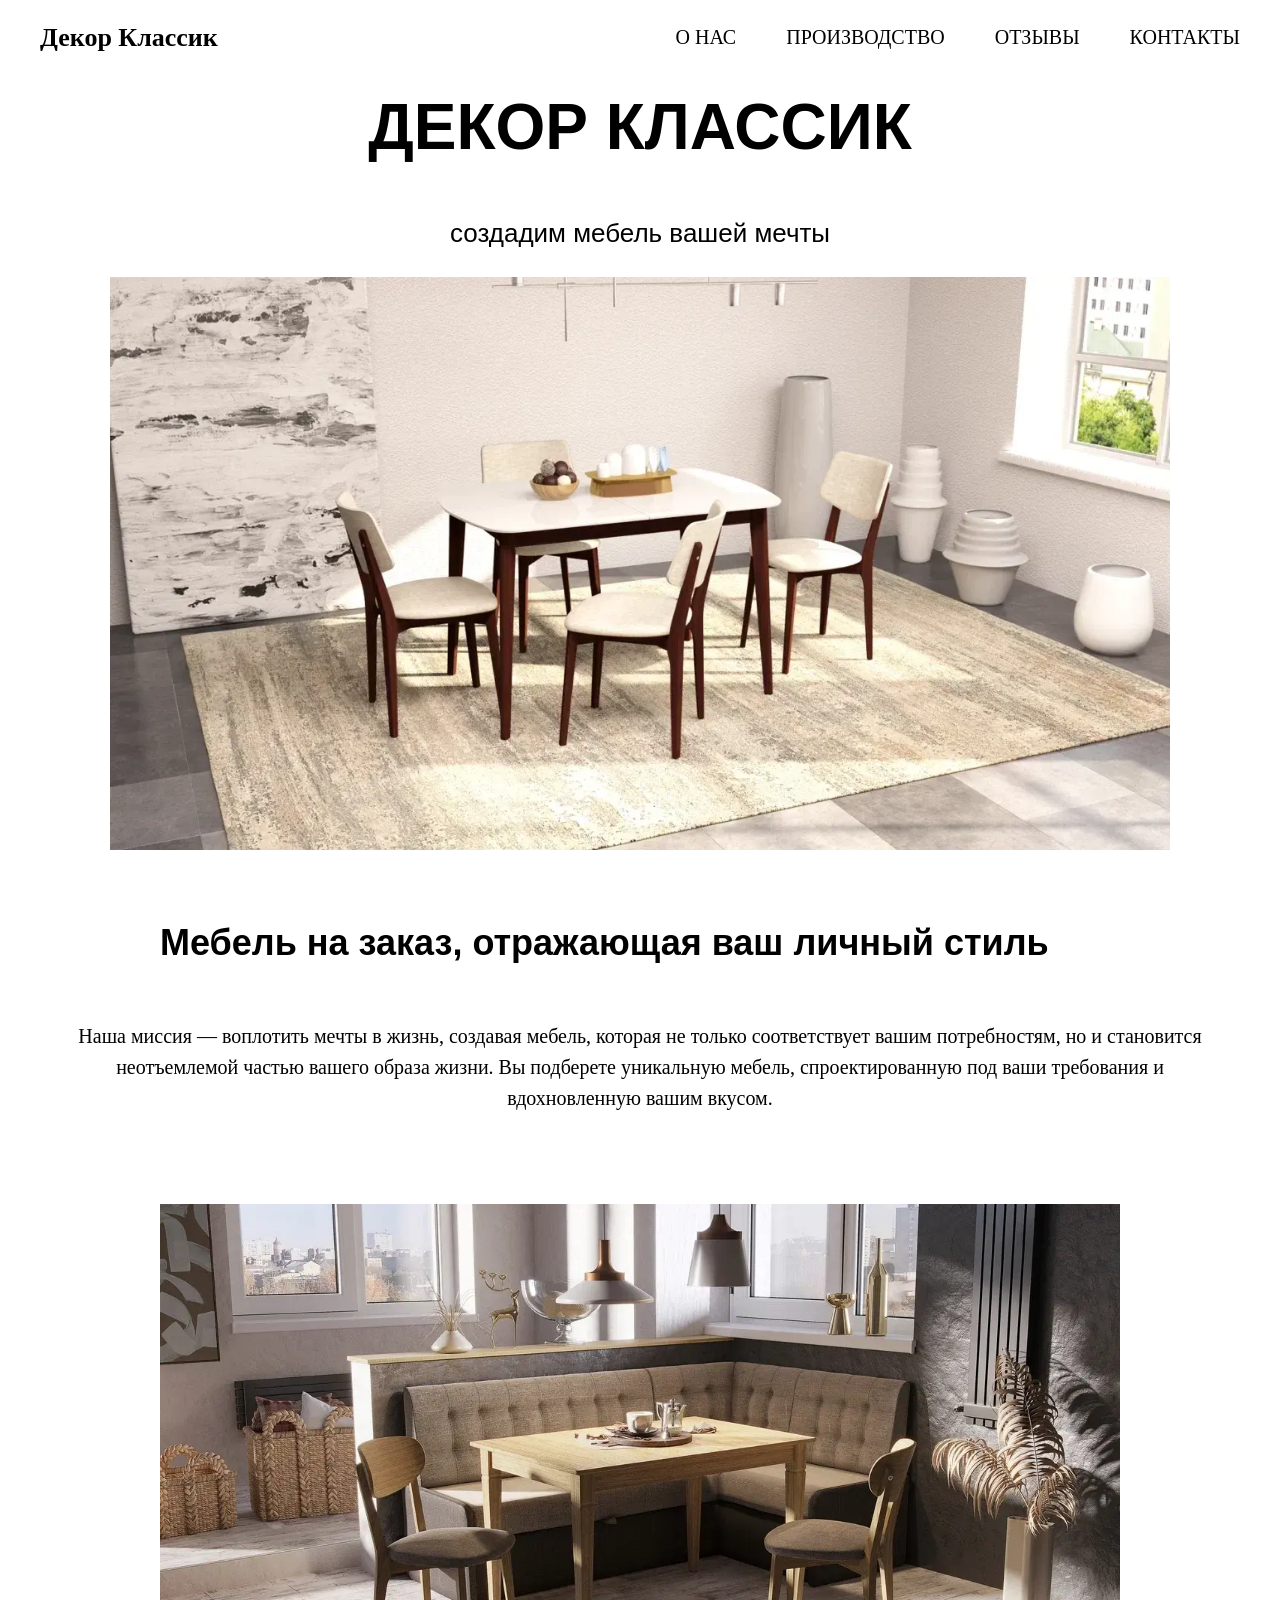
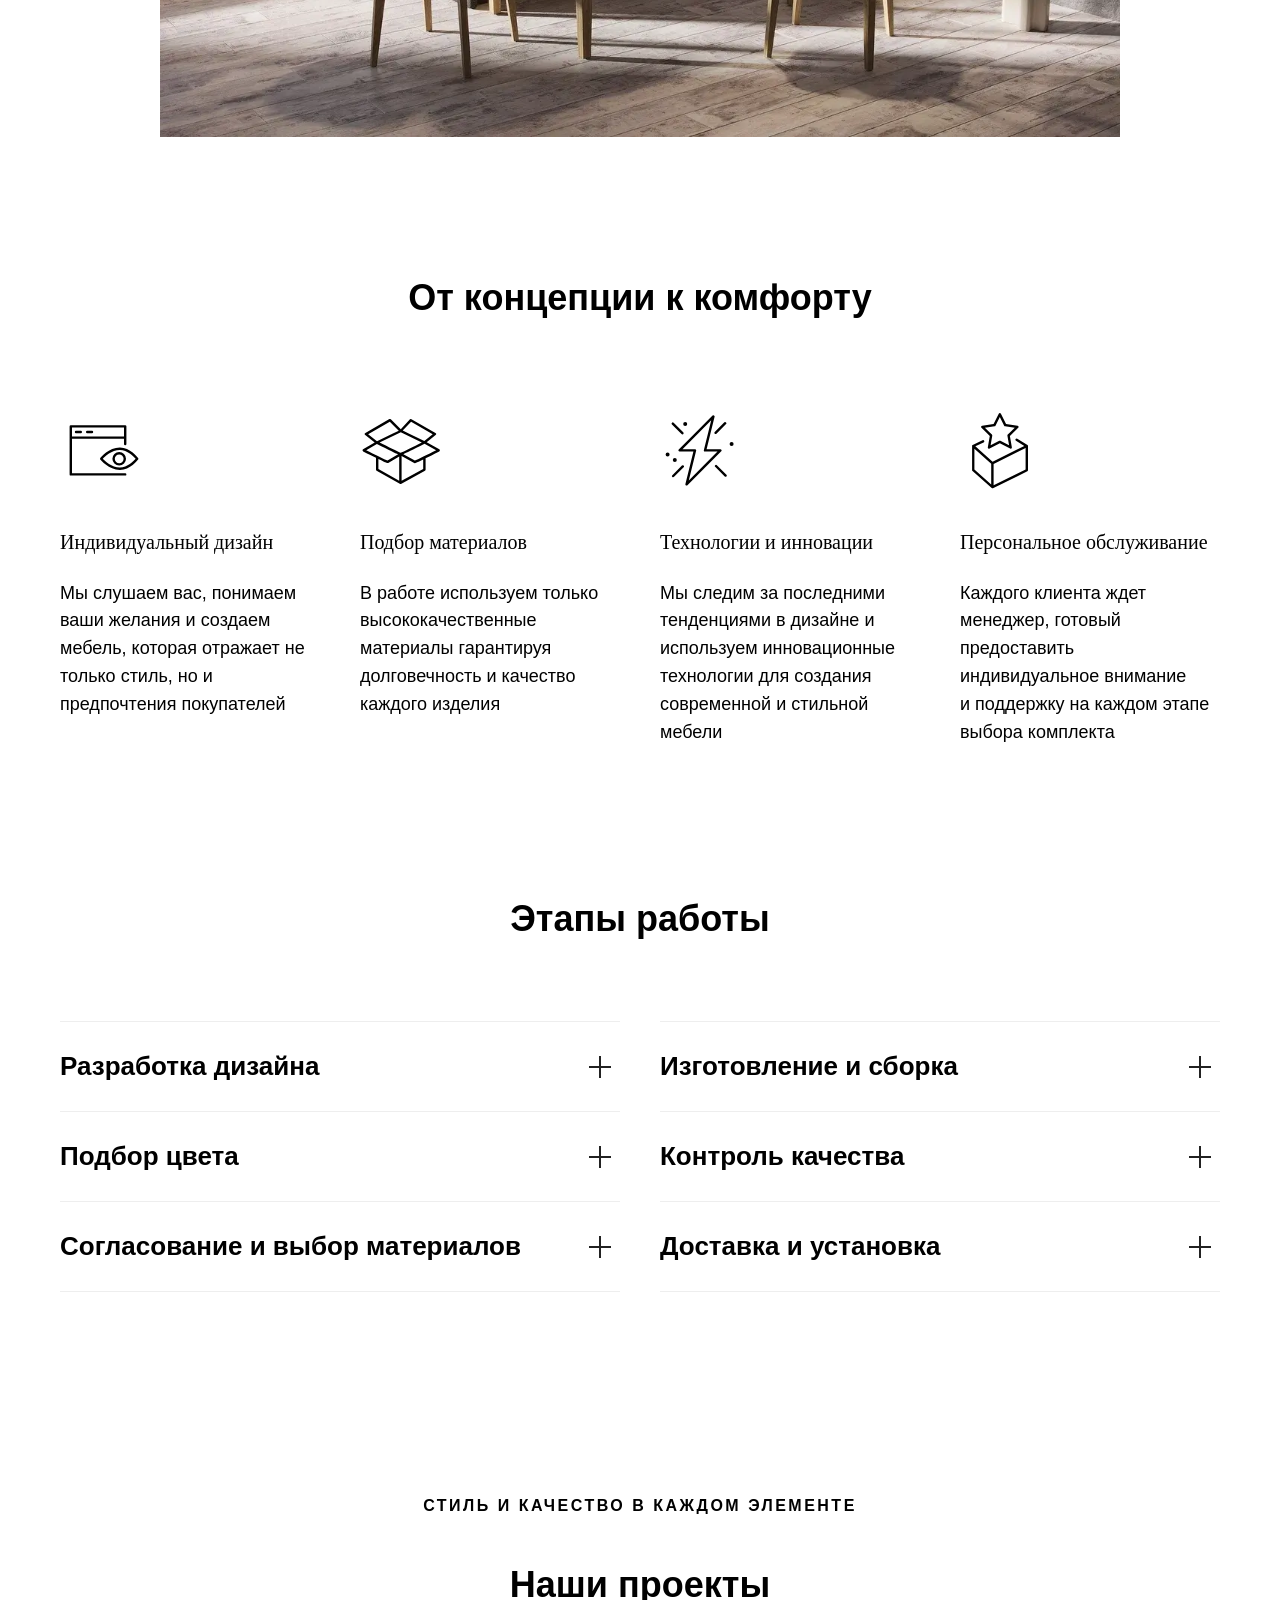
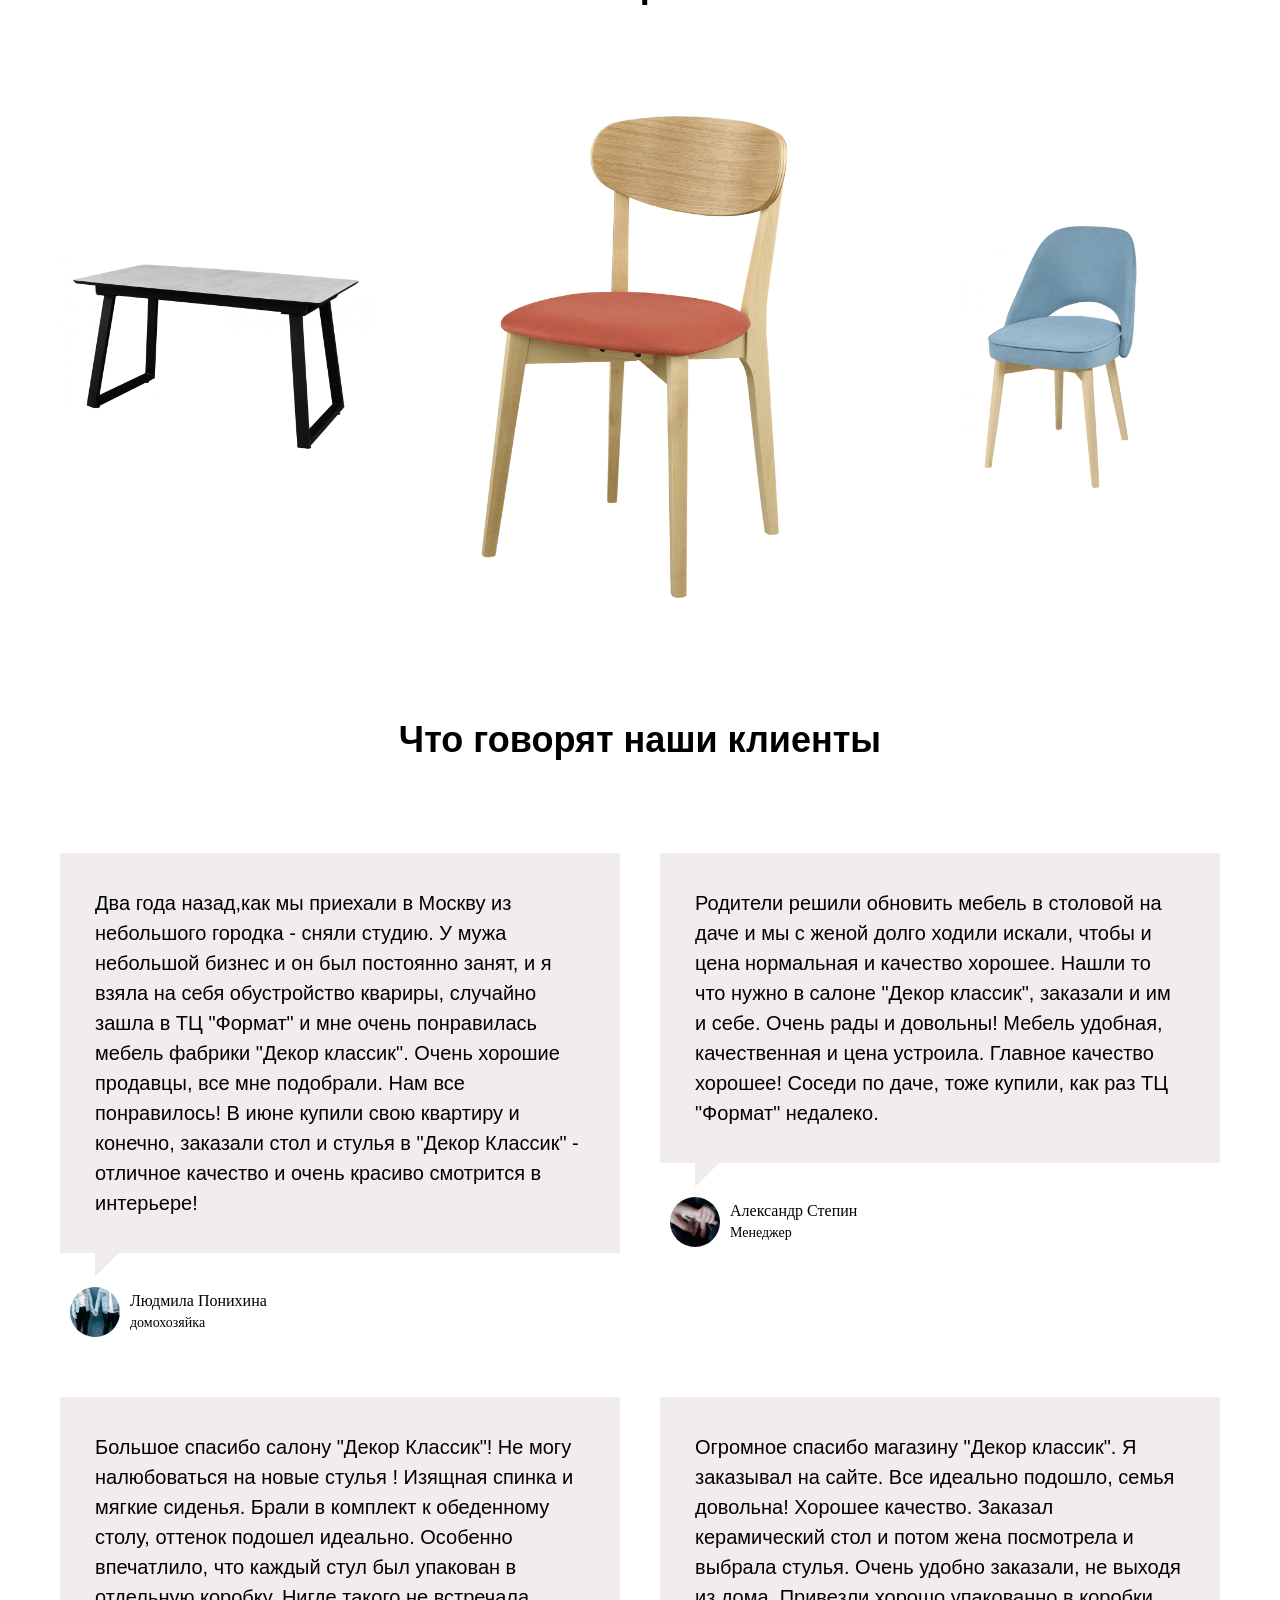
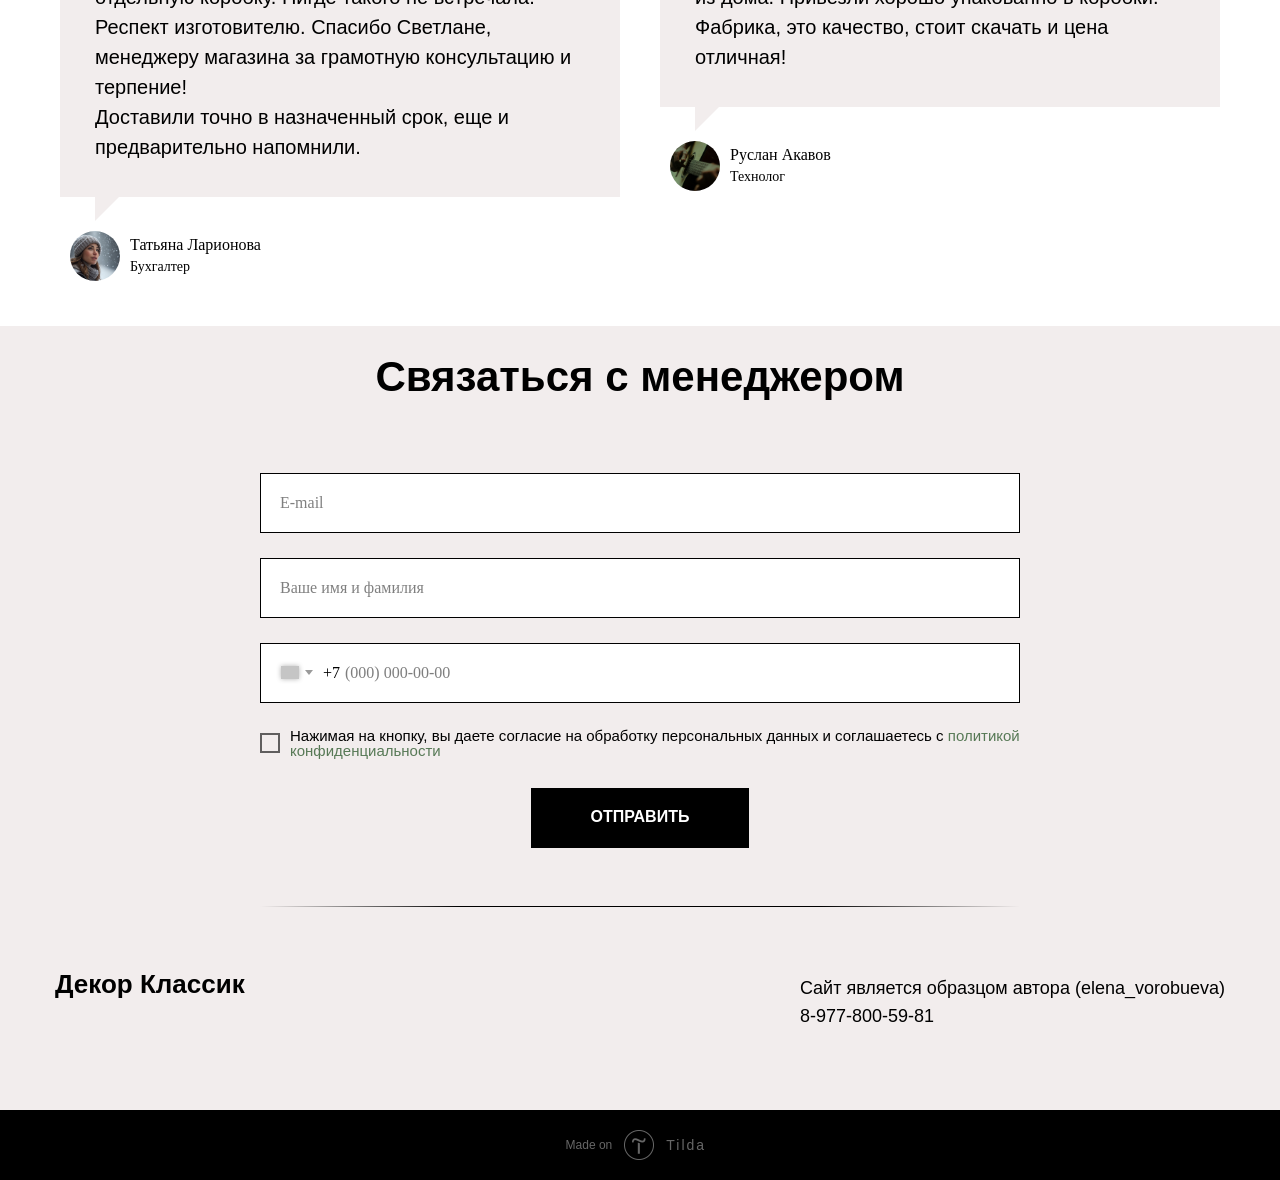
<file: index.html.html>
<!DOCTYPE html> <html> <head> <meta charset="utf-8" /> <meta http-equiv="Content-Type" content="text/html; charset=utf-8" /> <meta name="viewport" content="width=device-width, initial-scale=1.0" /> <!--metatextblock--> <title>Главная</title> <meta name="description" content="лендинг Декор классик" /> <meta property="og:url" content="https://deccorklass.tilda.ws" /> <meta property="og:title" content="Главная" /> <meta property="og:description" content="лендинг Декор классик" /> <meta property="og:type" content="website" /> <meta property="og:image" content="images/tild3165-6665-4234-b937-323861613061__-__resize__504x__4.jpg" /> <link rel="canonical" href="https://deccorklass.tilda.ws"> <!--/metatextblock--> <meta name="format-detection" content="telephone=no" /> <meta http-equiv="x-dns-prefetch-control" content="on"> <link rel="dns-prefetch" href="https://ws.tildacdn.com">  <link rel="shortcut icon" href="images/tildafavicon.ico" type="image/x-icon" /> <!-- Assets --> <script src="https://neo.tildacdn.com/js/tilda-fallback-1.0.min.js" async charset="utf-8"></script> <link rel="stylesheet" href="css/tilda-grid-3.0.min.css" type="text/css" media="all" onerror="this.loaderr='y';"/> <link rel="stylesheet" href="css/tilda-blocks-page133895276.min.css?t=1775998918" type="text/css" media="all" onerror="this.loaderr='y';" /> <link rel="stylesheet" href="css/tilda-animation-2.0.min.css" type="text/css" media="all" onerror="this.loaderr='y';" /> <link rel="stylesheet" href="css/tilda-slds-1.4.min.css" type="text/css" media="print" onload="this.media='all';" onerror="this.loaderr='y';" /> <noscript><link rel="stylesheet" href="css/tilda-slds-1.4.min.css" type="text/css" media="all" /></noscript> <link rel="stylesheet" href="css/tilda-cards-1.0.min.css" type="text/css" media="all" onerror="this.loaderr='y';" /> <link rel="stylesheet" href="css/tilda-forms-1.0.min.css" type="text/css" media="all" onerror="this.loaderr='y';" /> <link rel="stylesheet" href="css/tilda-zoom-2.0.min.css" type="text/css" media="print" onload="this.media='all';" onerror="this.loaderr='y';" /> <noscript><link rel="stylesheet" href="css/tilda-zoom-2.0.min.css" type="text/css" media="all" /></noscript> <link rel="stylesheet" href="css/fonts-tildasans.css" type="text/css" media="all" onerror="this.loaderr='y';" /> <script nomodule src="js/tilda-polyfill-1.0.min.js" charset="utf-8"></script> <script type="text/javascript">function t_onReady(func) {if(document.readyState!='loading') {func();} else {document.addEventListener('DOMContentLoaded',func);}}
function t_onFuncLoad(funcName,okFunc,time) {if(typeof window[funcName]==='function') {okFunc();} else {setTimeout(function() {t_onFuncLoad(funcName,okFunc,time);},(time||100));}}function t_throttle(fn,threshhold,scope) {return function() {fn.apply(scope||this,arguments);};}</script> <script src="js/tilda-scripts-3.0.min.js" charset="utf-8" defer onerror="this.loaderr='y';"></script> <script src="js/tilda-blocks-page133895276.min.js?t=1775998918" charset="utf-8" async onerror="this.loaderr='y';"></script> <script src="js/lazyload-1.3.min.export.js" charset="utf-8" async onerror="this.loaderr='y';"></script> <script src="js/tilda-animation-2.0.min.js" charset="utf-8" async onerror="this.loaderr='y';"></script> <script src="js/tilda-menu-1.0.min.js" charset="utf-8" async onerror="this.loaderr='y';"></script> <script src="js/hammer.min.js" charset="utf-8" async onerror="this.loaderr='y';"></script> <script src="js/tilda-slds-1.4.min.js" charset="utf-8" async onerror="this.loaderr='y';"></script> <script src="js/tilda-cards-1.0.min.js" charset="utf-8" async onerror="this.loaderr='y';"></script> <script src="js/tilda-faq-1.0.min.js" charset="utf-8" async onerror="this.loaderr='y';"></script> <script src="js/tilda-text-clamp.min.js" charset="utf-8" async onerror="this.loaderr='y';"></script> <script src="js/tilda-forms-1.0.min.js" charset="utf-8" async onerror="this.loaderr='y';"></script> <script src="js/tilda-zoom-2.0.min.js" charset="utf-8" async onerror="this.loaderr='y';"></script> <script src="js/tilda-skiplink-1.0.min.js" charset="utf-8" async onerror="this.loaderr='y';"></script> <script src="js/tilda-events-1.0.min.js" charset="utf-8" async onerror="this.loaderr='y';"></script> <script type="text/javascript">window.dataLayer=window.dataLayer||[];</script> <script type="text/javascript">(function() {if((/bot|google|yandex|baidu|bing|msn|duckduckbot|teoma|slurp|crawler|spider|robot|crawling|facebook/i.test(navigator.userAgent))===false&&typeof(sessionStorage)!='undefined'&&sessionStorage.getItem('visited')!=='y'&&document.visibilityState){var style=document.createElement('style');style.type='text/css';style.innerHTML='@media screen and (min-width: 980px) {.t-records {opacity: 0;}.t-records_animated {-webkit-transition: opacity ease-in-out .2s;-moz-transition: opacity ease-in-out .2s;-o-transition: opacity ease-in-out .2s;transition: opacity ease-in-out .2s;}.t-records.t-records_visible {opacity: 1;}}';document.getElementsByTagName('head')[0].appendChild(style);function t_setvisRecs(){var alr=document.querySelectorAll('.t-records');Array.prototype.forEach.call(alr,function(el) {el.classList.add("t-records_animated");});setTimeout(function() {Array.prototype.forEach.call(alr,function(el) {el.classList.add("t-records_visible");});sessionStorage.setItem("visited","y");},400);}
document.addEventListener('DOMContentLoaded',t_setvisRecs);}})();</script></head> <body class="t-body" style="margin:0;"> <!--allrecords--> <div id="allrecords" data-tilda-export="yes" class="t-records" data-hook="blocks-collection-content-node" data-tilda-project-id="24321316" data-tilda-page-id="133895276" data-tilda-page-alias="dc" data-tilda-formskey="7b16426f1ab92e6909ac955224321316" data-tilda-cookie="no" data-tilda-lazy="yes" data-tilda-root-zone="com" data-tilda-ts="y" data-tilda-project-country="RU"> <div id="rec2149618511" class="r t-rec" style=" " data-animationappear="off" data-record-type="257"> <!-- T228 --> <div id="nav2149618511marker"></div> <div class="tmenu-mobile tmenu-mobile_positionfixed"> <div class="tmenu-mobile__container"> <div class="tmenu-mobile__burgerlogo"> <a href="http://decorclassik.ru" target="_blank"> <div class="tmenu-mobile__burgerlogo__title t-title" field="title">Декор Классик</div> </a> </div> <button type="button"
class="t-menuburger t-menuburger_first "
aria-label="Навигационное меню"
aria-expanded="false"> <span style="background-color:#000000;"></span> <span style="background-color:#000000;"></span> <span style="background-color:#000000;"></span> <span style="background-color:#000000;"></span> </button> <script>function t_menuburger_init(recid) {var rec=document.querySelector('#rec' + recid);if(!rec) return;var burger=rec.querySelector('.t-menuburger');if(!burger) return;var isSecondStyle=burger.classList.contains('t-menuburger_second');if(isSecondStyle&&!window.isMobile&&!('ontouchend' in document)) {burger.addEventListener('mouseenter',function() {if(burger.classList.contains('t-menuburger-opened')) return;burger.classList.remove('t-menuburger-unhovered');burger.classList.add('t-menuburger-hovered');});burger.addEventListener('mouseleave',function() {if(burger.classList.contains('t-menuburger-opened')) return;burger.classList.remove('t-menuburger-hovered');burger.classList.add('t-menuburger-unhovered');setTimeout(function() {burger.classList.remove('t-menuburger-unhovered');},300);});}
burger.addEventListener('click',function() {if(!burger.closest('.tmenu-mobile')&&!burger.closest('.t450__burger_container')&&!burger.closest('.t466__container')&&!burger.closest('.t204__burger')&&!burger.closest('.t199__js__menu-toggler')) {burger.classList.toggle('t-menuburger-opened');burger.classList.remove('t-menuburger-unhovered');}});var menu=rec.querySelector('[data-menu="yes"]');if(!menu) return;var menuLinks=menu.querySelectorAll('.t-menu__link-item');var submenuClassList=['t978__menu-link_hook','t978__tm-link','t966__tm-link','t794__tm-link','t-menusub__target-link'];Array.prototype.forEach.call(menuLinks,function(link) {link.addEventListener('click',function() {var isSubmenuHook=submenuClassList.some(function(submenuClass) {return link.classList.contains(submenuClass);});if(isSubmenuHook) return;burger.classList.remove('t-menuburger-opened');});});menu.addEventListener('clickedAnchorInTooltipMenu',function() {burger.classList.remove('t-menuburger-opened');});}
t_onReady(function() {t_onFuncLoad('t_menuburger_init',function(){t_menuburger_init('2149618511');});});</script> <style>.t-menuburger{position:relative;flex-shrink:0;width:28px;height:20px;padding:0;border:none;background-color:transparent;outline:none;-webkit-transform:rotate(0deg);transform:rotate(0deg);transition:transform .5s ease-in-out;cursor:pointer;z-index:999;}.t-menuburger span{display:block;position:absolute;width:100%;opacity:1;left:0;-webkit-transform:rotate(0deg);transform:rotate(0deg);transition:.25s ease-in-out;height:3px;background-color:#000;}.t-menuburger span:nth-child(1){top:0px;}.t-menuburger span:nth-child(2),.t-menuburger span:nth-child(3){top:8px;}.t-menuburger span:nth-child(4){top:16px;}.t-menuburger__big{width:42px;height:32px;}.t-menuburger__big span{height:5px;}.t-menuburger__big span:nth-child(2),.t-menuburger__big span:nth-child(3){top:13px;}.t-menuburger__big span:nth-child(4){top:26px;}.t-menuburger__small{width:22px;height:14px;}.t-menuburger__small span{height:2px;}.t-menuburger__small span:nth-child(2),.t-menuburger__small span:nth-child(3){top:6px;}.t-menuburger__small span:nth-child(4){top:12px;}.t-menuburger-opened span:nth-child(1){top:8px;width:0%;left:50%;}.t-menuburger-opened span:nth-child(2){-webkit-transform:rotate(45deg);transform:rotate(45deg);}.t-menuburger-opened span:nth-child(3){-webkit-transform:rotate(-45deg);transform:rotate(-45deg);}.t-menuburger-opened span:nth-child(4){top:8px;width:0%;left:50%;}.t-menuburger-opened.t-menuburger__big span:nth-child(1){top:6px;}.t-menuburger-opened.t-menuburger__big span:nth-child(4){top:18px;}.t-menuburger-opened.t-menuburger__small span:nth-child(1),.t-menuburger-opened.t-menuburger__small span:nth-child(4){top:6px;}@media (hover),(min-width:0\0){.t-menuburger_first:hover span:nth-child(1){transform:translateY(1px);}.t-menuburger_first:hover span:nth-child(4){transform:translateY(-1px);}.t-menuburger_first.t-menuburger__big:hover span:nth-child(1){transform:translateY(3px);}.t-menuburger_first.t-menuburger__big:hover span:nth-child(4){transform:translateY(-3px);}}.t-menuburger_second span:nth-child(2),.t-menuburger_second span:nth-child(3){width:80%;left:20%;right:0;}@media (hover),(min-width:0\0){.t-menuburger_second.t-menuburger-hovered span:nth-child(2),.t-menuburger_second.t-menuburger-hovered span:nth-child(3){animation:t-menuburger-anim 0.3s ease-out normal forwards;}.t-menuburger_second.t-menuburger-unhovered span:nth-child(2),.t-menuburger_second.t-menuburger-unhovered span:nth-child(3){animation:t-menuburger-anim2 0.3s ease-out normal forwards;}}.t-menuburger_second.t-menuburger-opened span:nth-child(2),.t-menuburger_second.t-menuburger-opened span:nth-child(3){left:0;right:0;width:100%!important;}.t-menuburger_third span:nth-child(4){width:70%;left:unset;right:0;}@media (hover),(min-width:0\0){.t-menuburger_third:not(.t-menuburger-opened):hover span:nth-child(4){width:100%;}}.t-menuburger_third.t-menuburger-opened span:nth-child(4){width:0!important;right:50%;}.t-menuburger_fourth{height:12px;}.t-menuburger_fourth.t-menuburger__small{height:8px;}.t-menuburger_fourth.t-menuburger__big{height:18px;}.t-menuburger_fourth span:nth-child(2),.t-menuburger_fourth span:nth-child(3){top:4px;opacity:0;}.t-menuburger_fourth span:nth-child(4){top:8px;}.t-menuburger_fourth.t-menuburger__small span:nth-child(2),.t-menuburger_fourth.t-menuburger__small span:nth-child(3){top:3px;}.t-menuburger_fourth.t-menuburger__small span:nth-child(4){top:6px;}.t-menuburger_fourth.t-menuburger__small span:nth-child(2),.t-menuburger_fourth.t-menuburger__small span:nth-child(3){top:3px;}.t-menuburger_fourth.t-menuburger__small span:nth-child(4){top:6px;}.t-menuburger_fourth.t-menuburger__big span:nth-child(2),.t-menuburger_fourth.t-menuburger__big span:nth-child(3){top:6px;}.t-menuburger_fourth.t-menuburger__big span:nth-child(4){top:12px;}@media (hover),(min-width:0\0){.t-menuburger_fourth:not(.t-menuburger-opened):hover span:nth-child(1){transform:translateY(1px);}.t-menuburger_fourth:not(.t-menuburger-opened):hover span:nth-child(4){transform:translateY(-1px);}.t-menuburger_fourth.t-menuburger__big:not(.t-menuburger-opened):hover span:nth-child(1){transform:translateY(3px);}.t-menuburger_fourth.t-menuburger__big:not(.t-menuburger-opened):hover span:nth-child(4){transform:translateY(-3px);}}.t-menuburger_fourth.t-menuburger-opened span:nth-child(1),.t-menuburger_fourth.t-menuburger-opened span:nth-child(4){top:4px;}.t-menuburger_fourth.t-menuburger-opened span:nth-child(2),.t-menuburger_fourth.t-menuburger-opened span:nth-child(3){opacity:1;}@keyframes t-menuburger-anim{0%{width:80%;left:20%;right:0;}50%{width:100%;left:0;right:0;}100%{width:80%;left:0;right:20%;}}@keyframes t-menuburger-anim2{0%{width:80%;left:0;}50%{width:100%;right:0;left:0;}100%{width:80%;left:20%;right:0;}}</style> </div> </div> <style>.tmenu-mobile{background-color:#111;display:none;width:100%;top:0;z-index:990;}.tmenu-mobile_positionfixed{position:fixed;}.tmenu-mobile__text{color:#fff;}.tmenu-mobile__container{min-height:64px;padding:20px;position:relative;box-sizing:border-box;display:-webkit-flex;display:-ms-flexbox;display:flex;-webkit-align-items:center;-ms-flex-align:center;align-items:center;-webkit-justify-content:space-between;-ms-flex-pack:justify;justify-content:space-between;}.tmenu-mobile__list{display:block;}.tmenu-mobile__burgerlogo{display:inline-block;font-size:24px;font-weight:400;white-space:nowrap;vertical-align:middle;}.tmenu-mobile__imglogo{height:auto;display:block;max-width:300px!important;box-sizing:border-box;padding:0;margin:0 auto;}@media screen and (max-width:980px){.tmenu-mobile__menucontent_hidden{display:none;height:100%;}.tmenu-mobile{display:block;}}@media screen and (max-width:980px){#rec2149618511 .tmenu-mobile{background-color:#ffffff;}#rec2149618511 .tmenu-mobile__menucontent_fixed{position:fixed;top:64px;}#rec2149618511 .t-menuburger{-webkit-order:1;-ms-flex-order:1;order:1;}}</style> <style> #rec2149618511 .tmenu-mobile__burgerlogo a{font-size:26px;color:#000000;font-family:'Ubuntu';font-weight:700;}</style> <style> #rec2149618511 .tmenu-mobile__burgerlogo__title{font-size:26px;color:#000000;font-family:'Ubuntu';font-weight:700;}</style> <div id="nav2149618511" class="t228 t228__positionfixed tmenu-mobile__menucontent_hidden tmenu-mobile__menucontent_fixed" style="background-color: rgba(255,255,255,0); height:75px; " data-bgcolor-hex="#ffffff" data-bgcolor-rgba="rgba(255,255,255,0)" data-navmarker="nav2149618511marker" data-appearoffset="" data-bgopacity-two="100" data-menushadow="" data-menushadow-css="0px 15px 30px -10px rgba(0,11,48,0.1)" data-bgopacity="0.0" data-bgcolor-rgba-afterscroll="rgba(255,255,255,1)" data-menu-items-align="right" data-menu="yes"> <div class="t228__maincontainer " style="height:75px;"> <div class="t228__padding40px"></div> <div class="t228__leftside"> <div class="t228__leftcontainer"> <a href="http://decorclassik.ru" class="t228__imgwrapper" target="_blank"> <div class="t228__logo t-title" field="title">Декор Классик</div> </a> </div> </div> <div class="t228__centerside t228__menualign_right"> <nav class="t228__centercontainer"> <ul role="list" class="t228__list t-menu__list"> <li class="t228__list_item"
style="padding:0 25px 0 0;"> <a class="t-menu__link-item"
href="#about" data-menu-submenu-hook="" data-menu-item-number="1">
О НАС
</a> </li> <li class="t228__list_item"
style="padding:0 25px;"> <a class="t-menu__link-item"
href="#production" data-menu-submenu-hook="" data-menu-item-number="2">
ПРОИЗВОДСТВО
</a> </li> <li class="t228__list_item"
style="padding:0 25px;"> <a class="t-menu__link-item"
href="#reviews" data-menu-submenu-hook="" data-menu-item-number="3">
ОТЗЫВЫ
</a> </li> <li class="t228__list_item"
style="padding:0 0 0 25px;"> <a class="t-menu__link-item"
href="#contacts" data-menu-submenu-hook="" data-menu-item-number="4">
КОНТАКТЫ
</a> </li> </ul> </nav> </div> <div class="t228__rightside"> </div> <div class="t228__padding40px"> </div> </div> </div> <style>@media screen and (max-width:980px){#rec2149618511 .t228__leftcontainer{display:none;}}</style> <style>@media screen and (max-width:980px){#rec2149618511 .t228{}}</style> <script>window.addEventListener('resize',t_throttle(function() {t_onFuncLoad('t_menu__setBGcolor',function() {t_menu__setBGcolor('2149618511','.t228');});}));t_onReady(function() {t_onFuncLoad('t_menu__highlightActiveLinks',function() {t_menu__highlightActiveLinks('.t228__list_item a');});t_onFuncLoad('t_menu__findAnchorLinks',function() {t_menu__findAnchorLinks('2149618511','.t228__list_item a');});t_onFuncLoad('t228__init',function() {t228__init('2149618511');});t_onFuncLoad('t_menu__setBGcolor',function() {t_menu__setBGcolor('2149618511','.t228');});t_onFuncLoad('t_menu__interactFromKeyboard',function() {t_menu__interactFromKeyboard('2149618511');});t_onFuncLoad('t_menu__changeBgOpacity',function() {t_menu__changeBgOpacity('2149618511','.t228');window.addEventListener('scroll',t_throttle(function() {t_menu__changeBgOpacity('2149618511','.t228');}));});t_onFuncLoad('t_menu__createMobileMenu',function() {t_menu__createMobileMenu('2149618511','.t228');});});</script> <style>#rec2149618511 .t-menu__link-item{-webkit-transition:color 0.3s ease-in-out,opacity 0.3s ease-in-out;transition:color 0.3s ease-in-out,opacity 0.3s ease-in-out;}#rec2149618511 .t-menu__link-item.t-active:not(.t978__menu-link){font-weight:500 !important;}@supports (overflow:-webkit-marquee) and (justify-content:inherit){#rec2149618511 .t-menu__link-item,#rec2149618511 .t-menu__link-item.t-active{opacity:1 !important;}}</style> <style> #rec2149618511 .t228__leftcontainer a{font-size:26px;color:#000000;font-family:'Ubuntu';font-weight:700;}#rec2149618511 a.t-menu__link-item{font-size:20px;color:#000000;font-family:'Ubuntu';font-weight:500;text-transform:uppercase;}#rec2149618511 .t228__right_langs_lang a{font-size:20px;color:#000000;font-family:'Ubuntu';font-weight:500;text-transform:uppercase;}#rec2149618511 .t228__right_descr{color:#5b4e4e;}</style> <style> #rec2149618511 .t228__logo{font-size:26px;color:#000000;font-family:'Ubuntu';font-weight:700;}</style> </div> <div id="rec2149618521" class="r t-rec t-rec_pt_90 t-rec_pt-res-480_75 t-rec_pb_0" style="padding-top:90px;padding-bottom:0px; " data-record-type="60"> <!-- T050 --> <div class="t050"> <div class="t-container t-align_center"> <div class="t-col t-col_10 t-prefix_1"> <h1 class="t050__title t-title t-title_xxl" field="title">ДЕКОР КЛАССИК</h1> <div class="t050__descr t-descr t-descr_xxl" field="descr">создадим мебель вашей мечты</div> </div> </div> </div> <style> #rec2149618521 .t050__uptitle{text-transform:uppercase;}@media screen and (min-width:900px){#rec2149618521 .t050__title{font-size:64px;}}</style> </div> <div id="rec2149618531" class="r t-rec t-rec_pt_15 t-rec_pb_30" style="padding-top:15px;padding-bottom:30px; " data-record-type="3"> <!-- T107 --> <div class="t107"> <div class="t-align_center" itemscope itemtype="http://schema.org/ImageObject"> <meta itemprop="image" content="images/tild3165-6665-4234-b937-323861613061__4.jpg"> <img class="t-img t-width t107__width t-width_11"
src="images/tild3165-6665-4234-b937-323861613061__-__empty__4.jpg" data-original="images/tild3165-6665-4234-b937-323861613061__4.jpg"
imgfield="img"
alt=""> </div> </div> </div> <div id="rec2149618541" class="r t-rec" style=" " data-record-type="215"> <a name="about" style="font-size:0;"></a> </div> <div id="rec2149618551" class="r t-rec t-rec_pt_45 t-rec_pb_0" style="padding-top:45px;padding-bottom:0px;background-color:#ffffff; " data-record-type="60" data-bg-color="#ffffff"> <!-- T050 --> <div class="t050"> <div class="t-container t-align_left"> <div class="t-col t-col_10 t-prefix_1"> <div class="t050__title t-title t-title_xxl" field="title">Мебель на заказ, отражающая ваш личный стиль</div> </div> </div> </div> <style> #rec2149618551 .t050__uptitle{text-transform:uppercase;}#rec2149618551 .t050__title{color:#000000;}@media screen and (min-width:900px){#rec2149618551 .t050__title{font-size:36px;line-height:1;}}</style> </div> <div id="rec2149618561" class="r t-rec t-rec_pt_60 t-rec_pb_30" style="padding-top:60px;padding-bottom:30px; " data-record-type="61"> <!-- T051 --> <div class="t051"> <div class="t-container"> <div class="t-col t-col_12 "> <div class="t051__text t-text t-text_md" field="text">Наша миссия — воплотить мечты в жизнь, создавая мебель, которая не только соответствует вашим потребностям, но и становится неотъемлемой частью вашего образа жизни. Вы подберете уникальную мебель, спроектированную под ваши требования и вдохновленную вашим вкусом.</div> </div> </div> </div> <style> #rec2149618561 .t051__text{font-size:20px;font-family:'Ubuntu';}</style> </div> <div id="rec2149618571" class="r t-rec t-rec_pt_60 t-rec_pb_75" style="padding-top:60px;padding-bottom:75px; " data-record-type="94"> <!-- T083 --> <div class="t083"> <div class="t-container"> <div class="t-col t-col_10 t-prefix_1"> <div class="t083__inner" itemscope itemtype="http://schema.org/ImageObject"> <meta itemprop="image" content="images/tild6536-6133-4239-a631-343434316262__6.jpg" /> <div class="t083__imgwrapper"> <img
class="t083__image t-img"
src="images/tild6536-6133-4239-a631-343434316262__-__empty__6.jpg" data-original="images/tild6536-6133-4239-a631-343434316262__6.jpg"
imgfield="img"
alt=""
/> </div> </div> </div> </div> </div> <style> #rec2149618571 .t-title{text-transform:uppercase;}</style> </div> <div id="rec2149618581" class="r t-rec t-rec_pt_60 t-rec_pb_60 t-rec_pb-res-480_45" style="padding-top:60px;padding-bottom:60px;background-color:#ffffff; " data-animationappear="off" data-record-type="844" data-bg-color="#ffffff"> <!-- t844 --> <style type="text/css">#rec2149618581 .t844__col:nth-child(-n + 4){margin-top:0;}</style> <div class="t844"> <div class="t-section__container t-container t-container_flex"> <div class="t-col t-col_12 "> <div
class="js-block-header-title t-section__title t-title t-title_xs t-align_center t-margin_auto" data-editable="true"
field="btitle">
От концепции к комфорту
</div> </div> </div> <style>.t-section__title,.t-section__descr {overflow-wrap:break-word;}.t-section__descr {max-width:560px;}#rec2149618581 .t-section__title {margin-bottom:90px;}#rec2149618581 .t-section__descr {}@media screen and (max-width:960px) {#rec2149618581 .t-section__title {margin-bottom:45px;}}</style> <style> @media screen and (min-width:900px){#rec2149618581 .t-section__title{font-size:36px;}}</style> <ul
class="t844__container t-card__container t-container t-container_flex"
role="list"> <li
class="t-card__col t-card__col_withoutbtn t844__col t-col t-col_3 t-align_left t-item"> <img class="t844__img t-img"
src="images/lib__icons__tilda__research_eye_browser.svg"
imgfield="li_img__1368461197580"
style="width:80px;" alt=""> <div class="t844__wrapperleft"> <style> #rec2149618581 .t-card__title{font-size:20px;color:#000000;font-family:'Ubuntu';font-weight:500;}#rec2149618581 .t-card__descr{color:#000000;}</style> <div class="t-card__title t-heading t-heading_md" field="li_title__1368461197580">
Индивидуальный дизайн
</div> <div class="t-card__descr t-descr t-descr_sm" field="li_descr__1368461197580">
Мы слушаем вас, понимаем ваши желания и создаем мебель, которая отражает не только стиль, но и предпочтения покупателей
</div> </div> </li> <li
class="t-card__col t-card__col_withoutbtn t844__col t-col t-col_3 t-align_left t-item"> <img class="t844__img t-img"
src="images/lib__icons__tilda__box_packaging.svg"
imgfield="li_img__1368461197581"
style="width:80px;" alt=""> <div class="t844__wrapperleft"> <style> #rec2149618581 .t-card__title{font-size:20px;color:#000000;font-family:'Ubuntu';font-weight:500;}#rec2149618581 .t-card__descr{color:#000000;}</style> <div class="t-card__title t-heading t-heading_md" field="li_title__1368461197581">
Подбор материалов
</div> <div class="t-card__descr t-descr t-descr_sm" field="li_descr__1368461197581">
В работе используем только высококачественные материалы гарантируя долговечность и качество каждого изделия
</div> </div> </li> <li
class="t-card__col t-card__col_withoutbtn t844__col t-col t-col_3 t-align_left t-item"> <img class="t844__img t-img"
src="images/lib__icons__tilda__lightning_effective.svg"
imgfield="li_img__1368461197582"
style="width:80px;" alt=""> <div class="t844__wrapperleft"> <style> #rec2149618581 .t-card__title{font-size:20px;color:#000000;font-family:'Ubuntu';font-weight:500;}#rec2149618581 .t-card__descr{color:#000000;}</style> <div class="t-card__title t-heading t-heading_md" field="li_title__1368461197582">
Технологии и инновации
</div> <div class="t-card__descr t-descr t-descr_sm" field="li_descr__1368461197582">
Мы следим за последними тенденциями в дизайне и используем инновационные технологии для создания современной и стильной мебели
</div> </div> </li> <li
class="t-card__col t-card__col_withoutbtn t844__col t-col t-col_3 t-align_left t-item"> <img class="t844__img t-img"
src="images/lib__icons__tilda__star_box_branding.svg"
imgfield="li_img__1378461197583"
style="width:80px;" alt=""> <div class="t844__wrapperleft"> <style> #rec2149618581 .t-card__title{font-size:20px;color:#000000;font-family:'Ubuntu';font-weight:500;}#rec2149618581 .t-card__descr{color:#000000;}</style> <div class="t-card__title t-heading t-heading_md" field="li_title__1378461197583">
Персональное обслуживание
</div> <div class="t-card__descr t-descr t-descr_sm" field="li_descr__1378461197583">
Каждого клиента ждет менеджер, готовый предоставить<br />индивидуальное внимание<br />и поддержку на каждом этапе выбора комплекта
</div> </div> </li> </ul> </div> <script>t_onReady(function() {t_onFuncLoad('t844_init',function() {t844_init('2149618581');});});</script> </div> <div id="rec2149618591" class="r t-rec" style=" " data-record-type="215"> <a name="production" style="font-size:0;"></a> </div> <div id="rec2149618601" class="r t-rec t-rec_pt_90 t-rec_pb_135" style="padding-top:90px;padding-bottom:135px;background-color:#ffffff; " data-record-type="1118" data-bg-color="#ffffff"> <!-- T1118--> <div class="t1118"> <div class="t-section__container t-container t-container_flex"> <div class="t-col t-col_12 "> <div
class="js-block-header-title t-section__title t-title t-title_xs t-align_center t-margin_auto" data-editable="true"
field="btitle">
Этапы работы
</div> </div> </div> <style>.t-section__title,.t-section__descr {overflow-wrap:break-word;}.t-section__descr {max-width:560px;}#rec2149618601 .t-section__title {margin-bottom:80px;}#rec2149618601 .t-section__descr {}@media screen and (max-width:960px) {#rec2149618601 .t-section__title {margin-bottom:45px;}}</style> <style> @media screen and (min-width:900px){#rec2149618601 .t-section__title{font-size:36px;}}</style> <div class="t-container"> <div class="t-col t-col_6"> <div class="t1118__accordion t_faq__accordion"
style="border-top: 1px solid #eee; border-bottom: 1px solid #eee;" data-accordion="true"> <div class="t1118__wrapper"> <div class="t1118__header t_faq__header"> <button type="button"
class="t1118__trigger-button t_faq__trigger-button"
aria-controls="accordion1_2149618601"
aria-expanded="false"> <span class="t1118__title t-name t-name_xl" field="li_title__2518037808700">Разработка дизайна</span> <svg class="t1118__icon" role="presentation" focusable="false" viewBox="0 0 40 40" xmlns="http://www.w3.org/2000/svg"> <circle cx="20" cy="20" r="20" stroke-width="0" /> <g class="t1118__lines" stroke-width="2px" fill="none"> <path d="M9 20H31" /> <path d="M20 9V31" /> </g> </svg> </button> </div> <div id="accordion1_2149618601" class="t1118__content"
hidden > <div class="t1118__textwrapper"> <div class="t1118__descr t-descr t-descr_sm" field="li_descr__2518037808700">Наши дизайнеры мебели стараются учесть пожелания клиентов к удобству мебели, под это составляется дизайн и запустается серия к производству</div> </div> </div> </div> </div> <div class="t1118__accordion t_faq__accordion"
style="border-top: 1px solid #eee; border-bottom: 1px solid #eee;" data-accordion="true"> <div class="t1118__wrapper"> <div class="t1118__header t_faq__header"> <button type="button"
class="t1118__trigger-button t_faq__trigger-button"
aria-controls="accordion2_2149618601"
aria-expanded="false"> <span class="t1118__title t-name t-name_xl" field="li_title__6518037808701">Подбор цвета</span> <svg class="t1118__icon" role="presentation" focusable="false" viewBox="0 0 40 40" xmlns="http://www.w3.org/2000/svg"> <circle cx="20" cy="20" r="20" stroke-width="0" /> <g class="t1118__lines" stroke-width="2px" fill="none"> <path d="M9 20H31" /> <path d="M20 9V31" /> </g> </svg> </button> </div> <div id="accordion2_2149618601" class="t1118__content"
hidden > <div class="t1118__textwrapper"> <div class="t1118__descr t-descr t-descr_sm" field="li_descr__6518037808701">Дизайнеры берут лучшие предложения по цветовому порядку для коллеций и учитывают стиль и моду для цветовой гаммы</div> </div> </div> </div> </div> <div class="t1118__accordion t_faq__accordion"
style="border-top: 1px solid #eee; border-bottom: 1px solid #eee;" data-accordion="true"> <div class="t1118__wrapper"> <div class="t1118__header t_faq__header"> <button type="button"
class="t1118__trigger-button t_faq__trigger-button"
aria-controls="accordion3_2149618601"
aria-expanded="false"> <span class="t1118__title t-name t-name_xl" field="li_title__5518037808702">Согласование и выбор материалов</span> <svg class="t1118__icon" role="presentation" focusable="false" viewBox="0 0 40 40" xmlns="http://www.w3.org/2000/svg"> <circle cx="20" cy="20" r="20" stroke-width="0" /> <g class="t1118__lines" stroke-width="2px" fill="none"> <path d="M9 20H31" /> <path d="M20 9V31" /> </g> </svg> </button> </div> <div id="accordion3_2149618601" class="t1118__content"
hidden > <div class="t1118__textwrapper"> <div class="t1118__descr t-descr t-descr_sm" field="li_descr__5518037808702">Не только дизайнеры но и технологи и инженеры стараются сделать мебель удобной и стильной, учитывая качество и износостойкость материалов</div> </div> </div> </div> </div> </div> <div class="t-col t-col_6"> <div class="t1118__accordion t_faq__accordion"
style="border-top: 1px solid #eee; border-bottom: 1px solid #eee;" data-accordion="true"> <div class="t1118__wrapper"> <div class="t1118__header t_faq__header"> <button type="button"
class="t1118__trigger-button t_faq__trigger-button"
aria-controls="accordion1_2149618601"
aria-expanded="false"> <span class="t1118__title t-name t-name_xl" field="li_title__4518037808703">Изготовление и сборка</span> <svg class="t1118__icon" role="presentation" focusable="false" viewBox="0 0 40 40" xmlns="http://www.w3.org/2000/svg"> <circle cx="20" cy="20" r="20" stroke-width="0" /> <g class="t1118__lines" stroke-width="2px" fill="none"> <path d="M9 20H31" /> <path d="M20 9V31" /> </g> </svg> </button> </div> <div id="accordion1_2149618601" class="t1118__content"
hidden > <div class="t1118__textwrapper"> <div class="t1118__descr t-descr t-descr_sm" field="li_descr__4518037808703">Мебель полностью фабричная, а сборка удобная для пользователей</div> </div> </div> </div> </div> <div class="t1118__accordion t_faq__accordion"
style="border-top: 1px solid #eee; border-bottom: 1px solid #eee;" data-accordion="true"> <div class="t1118__wrapper"> <div class="t1118__header t_faq__header"> <button type="button"
class="t1118__trigger-button t_faq__trigger-button"
aria-controls="accordion2_2149618601"
aria-expanded="false"> <span class="t1118__title t-name t-name_xl" field="li_title__5518037808704">Контроль качества</span> <svg class="t1118__icon" role="presentation" focusable="false" viewBox="0 0 40 40" xmlns="http://www.w3.org/2000/svg"> <circle cx="20" cy="20" r="20" stroke-width="0" /> <g class="t1118__lines" stroke-width="2px" fill="none"> <path d="M9 20H31" /> <path d="M20 9V31" /> </g> </svg> </button> </div> <div id="accordion2_2149618601" class="t1118__content"
hidden > <div class="t1118__textwrapper"> <div class="t1118__descr t-descr t-descr_sm" field="li_descr__5518037808704">На фабрике несколько этапов проверки качества, что позволяет отследить изготовление на разных этапах производства </div> </div> </div> </div> </div> <div class="t1118__accordion t_faq__accordion"
style="border-top: 1px solid #eee; border-bottom: 1px solid #eee;" data-accordion="true"> <div class="t1118__wrapper"> <div class="t1118__header t_faq__header"> <button type="button"
class="t1118__trigger-button t_faq__trigger-button"
aria-controls="accordion3_2149618601"
aria-expanded="false"> <span class="t1118__title t-name t-name_xl" field="li_title__4518037808705">Доставка и установка</span> <svg class="t1118__icon" role="presentation" focusable="false" viewBox="0 0 40 40" xmlns="http://www.w3.org/2000/svg"> <circle cx="20" cy="20" r="20" stroke-width="0" /> <g class="t1118__lines" stroke-width="2px" fill="none"> <path d="M9 20H31" /> <path d="M20 9V31" /> </g> </svg> </button> </div> <div id="accordion3_2149618601" class="t1118__content"
hidden > <div class="t1118__textwrapper"> <div class="t1118__descr t-descr t-descr_sm" field="li_descr__4518037808705">У нас есть доставка и сборка по вашему желанию</div> </div> </div> </div> </div> </div> </div> </div> <script type="text/javascript">t_onReady(function() {t_onFuncLoad('t1118_init',function() {t1118_init('2149618601');});});</script> <style> #rec2149618601 .t1118__title{font-size:26px;}</style> </div> <div id="rec2149618611" class="r t-rec t-rec_pt_60 t-rec_pb_75" style="padding-top:60px;padding-bottom:75px;background-color:#ffffff; " data-record-type="30" data-bg-color="#ffffff"> <!-- T015 --> <div class="t015"> <div class="t-container t-align_center"> <div class="t-col t-col_10 t-prefix_1"> <div class="t015__uptitle t-uptitle t-uptitle_md" field="subtitle">стиль и качество в каждом элементе </div> <div class="t015__title t-title t-title_lg" field="title">Наши проекты</div> </div> </div> </div> <style> #rec2149618611 .t015__uptitle{text-transform:uppercase;}@media screen and (min-width:900px){#rec2149618611 .t015__title{font-size:36px;}}</style> </div> <div id="rec2149618621" class="r t-rec t-rec_pt_30 t-rec_pb_60" style="padding-top:30px;padding-bottom:60px; " data-record-type="170"> <!-- t156 --> <!-- @classes: t-descr t-descr_xxs --><div class="t156"> <div class="t-container"> <div class="t-col t-col_12"> <div class="t156__wrapper"> <div class="t156__item" itemscope itemtype="http://schema.org/ImageObject"> <img class="t-img"
imgfield="gi_img__0"
src="images/tild6661-6137-4463-a135-616230383530__-__empty__f1080900_i_6.png" data-original="images/tild6661-6137-4463-a135-616230383530__f1080900_i_6.png" data-zoom-target="0" data-zoomable="yes" data-img-zoom-url="images/tild6661-6137-4463-a135-616230383530__f1080900_i_6.png" data-img-zoom-descr="" style="width:100%;" data-lazy-rule="skip"
alt=""> <meta itemprop="image" content="images/tild6661-6137-4463-a135-616230383530__f1080900_i_6.png"> </div> <div class="t156__item" itemscope itemtype="http://schema.org/ImageObject"> <img class="t-img"
imgfield="gi_img__1"
src="images/tild3464-3631-4361-a632-626561356666__-__empty__kapri-22-1_sjat.png" data-original="images/tild3464-3631-4361-a632-626561356666__kapri-22-1_sjat.png" data-zoom-target="1" data-zoomable="yes" data-img-zoom-url="images/tild3464-3631-4361-a632-626561356666__kapri-22-1_sjat.png" data-img-zoom-descr="" style="width:100%;" data-lazy-rule="skip"
alt=""> <meta itemprop="image" content="images/tild3464-3631-4361-a632-626561356666__kapri-22-1_sjat.png"> </div> <div class="t156__item" itemscope itemtype="http://schema.org/ImageObject"> <img class="t-img"
imgfield="gi_img__2"
src="images/tild3961-3731-4263-b163-383064326462__-__empty__f1080900_i_5.png" data-original="images/tild3961-3731-4263-b163-383064326462__f1080900_i_5.png" data-zoom-target="2" data-zoomable="yes" data-img-zoom-url="images/tild3961-3731-4263-b163-383064326462__f1080900_i_5.png" data-img-zoom-descr="" style="width:100%;" data-lazy-rule="skip"
alt=""> <meta itemprop="image" content="images/tild3961-3731-4263-b163-383064326462__f1080900_i_5.png"> </div> </div> </div> </div> </div> </div> <div id="rec2149618631" class="r t-rec" style=" " data-record-type="215"> <a name="reviews" style="font-size:0;"></a> </div> <div id="rec2149618641" class="r t-rec t-rec_pt_60 t-rec_pb_45 t-rec_pb-res-480_45" style="padding-top:60px;padding-bottom:45px;background-color:#ffffff; " data-record-type="529" data-bg-color="#ffffff"> <!-- t529 --> <div class="t529"> <div class="t-section__container t-container t-container_flex"> <div class="t-col t-col_12 "> <div
class="js-block-header-title t-section__title t-title t-title_xs t-align_center t-margin_auto" data-editable="true"
field="btitle">
Что говорят наши клиенты
</div> </div> </div> <style>.t-section__title,.t-section__descr {overflow-wrap:break-word;}.t-section__descr {max-width:560px;}#rec2149618641 .t-section__title {margin-bottom:90px;}#rec2149618641 .t-section__descr {}@media screen and (max-width:960px) {#rec2149618641 .t-section__title {margin-bottom:40px;}}</style> <style> @media screen and (min-width:900px){#rec2149618641 .t-section__title{font-size:36px;}}</style> <ul role="list" class="t529__container t-container"> <li class="t529__col t-item t-col t-col_6 t-list__item"> <div class="t529__bubble t529__bubble_left" style="background: #f2eded;"> <div class="t529__text t-text t-text_sm" field="li_text__4005106498600">Два года назад,как мы приехали в Москву из небольшого городка - сняли студию. У мужа небольшой бизнес и он был постоянно занят, и я взяла на себя обустройство квариры, случайно зашла в ТЦ "Формат" и мне очень понравилась мебель фабрики "Декор классик". Очень хорошие продавцы, все мне подобрали. Нам все понравилось! В июне купили свою квартиру и конечно, заказали стол и стулья в "Декор Классик" - отличное качество и очень красиво смотрится в интерьере!</div> </div> <div class="t529__bubble-tail" style="border-color: #f2eded transparent transparent #f2eded;"></div> <div class="t529__name-wrapper"> <div class="t-cell"> <div class="t529__bgimg t-img" data-original="images/tild6563-3238-4530-b964-623762393936__pexels-photo-1769859.jpeg"
bgimgfield="li_img__4005106498600"
style=" background-image: url('images/tild6563-3238-4530-b964-623762393936__-__resizeb__20x__pexels-photo-1769859.jpeg');"
itemscope itemtype="http://schema.org/ImageObject"> <meta itemprop="image" content="images/tild6563-3238-4530-b964-623762393936__pexels-photo-1769859.jpeg"> </div> </div> <div class="t-cell"> <div class="t529__name t-name t-name_xs" field="li_title__4005106498600" style="">Людмила Понихина</div> <div class="t529__descr t-descr t-descr_xxs" field="li_descr__4005106498600" style="">домохозяйка</div> </div> </div> </li> <li class="t529__col t-item t-col t-col_6 t-list__item"> <div class="t529__bubble t529__bubble_left" style="background: #f2eded;"> <div class="t529__text t-text t-text_sm" field="li_text__4005106498601">Родители решили обновить мебель в столовой на даче и мы с женой долго ходили искали, чтобы и цена нормальная и качество хорошее. Нашли то что нужно в салоне "Декор классик", заказали и им и себе. Очень рады и довольны! Мебель удобная, качественная и цена устроила. Главное качество хорошее! Соседи по даче, тоже купили, как раз ТЦ "Формат" недалеко.</div> </div> <div class="t529__bubble-tail" style="border-color: #f2eded transparent transparent #f2eded;"></div> <div class="t529__name-wrapper"> <div class="t-cell"> <div class="t529__bgimg t-img" data-original="images/tild6435-3339-4839-a433-346464633732__g1ec6ea10dcdeb42dcb2.jpg"
bgimgfield="li_img__4005106498601"
style=" background-image: url('images/tild6435-3339-4839-a433-346464633732__-__resizeb__20x__g1ec6ea10dcdeb42dcb2.jpg');"
itemscope itemtype="http://schema.org/ImageObject"> <meta itemprop="image" content="images/tild6435-3339-4839-a433-346464633732__g1ec6ea10dcdeb42dcb2.jpg"> </div> </div> <div class="t-cell"> <div class="t529__name t-name t-name_xs" field="li_title__4005106498601" style="">Александр Степин</div> <div class="t529__descr t-descr t-descr_xxs" field="li_descr__4005106498601" style="">Менеджер</div> </div> </div> </li> <li class="t529__col t-item t-col t-col_6 t-list__item"> <div class="t529__bubble t529__bubble_left" style="background: #f2eded;"> <div class="t529__text t-text t-text_sm" field="li_text__4005106498602">Большое спасибо салону "Декор Классик"! Не могу налюбоваться на новые стулья ! Изящная спинка и мягкие сиденья. Брали в комплект к обеденному столу, оттенок подошел идеально. Особенно впечатлило, что каждый стул был упакован в отдельную коробку. Нигде такого не встречала. Респект изготовителю. Спасибо Светлане, менеджеру магазина за грамотную консультацию и терпение! <br />Доставили точно в назначенный срок, еще и предварительно напомнили.</div> </div> <div class="t529__bubble-tail" style="border-color: #f2eded transparent transparent #f2eded;"></div> <div class="t529__name-wrapper"> <div class="t-cell"> <div class="t529__bgimg t-img" data-original="images/tild3362-3065-4334-b562-626137643639__g764f1538868e26c529a.jpg"
bgimgfield="li_img__4005106498602"
style=" background-image: url('images/tild3362-3065-4334-b562-626137643639__-__resizeb__20x__g764f1538868e26c529a.jpg');"
itemscope itemtype="http://schema.org/ImageObject"> <meta itemprop="image" content="images/tild3362-3065-4334-b562-626137643639__g764f1538868e26c529a.jpg"> </div> </div> <div class="t-cell"> <div class="t529__name t-name t-name_xs" field="li_title__4005106498602" style="">Татьяна Ларионова</div> <div class="t529__descr t-descr t-descr_xxs" field="li_descr__4005106498602" style="">Бухгалтер</div> </div> </div> </li> <li class="t529__col t-item t-col t-col_6 t-list__item"> <div class="t529__bubble t529__bubble_left" style="background: #f2eded;"> <div class="t529__text t-text t-text_sm" field="li_text__4005106498603">Огромное спасибо магазину "Декор классик". Я заказывал на сайте. Все идеально подошло, семья довольна! Хорошее качество. Заказал керамический стол и потом жена посмотрела и выбрала стулья. Очень удобно заказали, не выходя из дома. Привезли хорошо упакованно в коробки. Фабрика, это качество, стоит скачать и цена отличная! </div> </div> <div class="t529__bubble-tail" style="border-color: #f2eded transparent transparent #f2eded;"></div> <div class="t529__name-wrapper"> <div class="t-cell"> <div class="t529__bgimg t-img" data-original="images/tild6166-3634-4235-a437-343931303432__pexels-photo-8946569.jpeg"
bgimgfield="li_img__4005106498603"
style=" background-image: url('images/tild6166-3634-4235-a437-343931303432__-__resizeb__20x__pexels-photo-8946569.jpeg');"
itemscope itemtype="http://schema.org/ImageObject"> <meta itemprop="image" content="images/tild6166-3634-4235-a437-343931303432__pexels-photo-8946569.jpeg"> </div> </div> <div class="t-cell"> <div class="t529__name t-name t-name_xs" field="li_title__4005106498603" style="">Руслан Акавов</div> <div class="t529__descr t-descr t-descr_xxs" field="li_descr__4005106498603" style="">Технолог</div> </div> </div> </li> </ul> </div> <style>.t-review-social-links{line-height:0px;}.t-review-social-links__wrapper{display:-webkit-box;display:-ms-flexbox;display:flex;-webkit-box-align:center;-ms-flex-align:center;align-items:center;-ms-flex-wrap:wrap;flex-wrap:wrap;width:auto;}.t-review-social-links{margin-top:15px;}.t-review-social-links__item{padding:0px 4px;}.t-review-social-links__item svg{width:20px;height:20px;}.t-review-social-links__wrapper_round .t-review-social-links__item svg{width:23px;height:23px;}.t-review-social-links__item:first-child{padding-left:0px;}@media screen and (max-width:960px){.t-review-social-links__item{margin-bottom:3px;}}@media screen and (max-width:640px){.t-review-social-links{margin-top:13px;}.t-review-social-links__item{padding:0px 3px;}.t-review-social-links__item svg{width:17px;height:17px;}.t-review-social-links__wrapper_round .t-review-social-links__item svg{width:20px;height:20px;}}</style> <script>function t_social_init(recid,groupName) {var rec=document.getElementById('rec' + recid);if(!rec) return;var socialLinks=rec.querySelectorAll('.' + groupName + '-social-links');Array.prototype.forEach.call(socialLinks,function(link) {var socialAttr=link.getAttribute('data-social-links');var socialWrapper=link.querySelector('.' + groupName + '-social-links__wrapper');link.removeAttribute('data-social-links');if(socialAttr) {var dataLinks=socialAttr.split(',');if(dataLinks.length>7) {dataLinks=dataLinks.slice(0,7);}
Array.prototype.forEach.call(dataLinks,function(item) {t_social_add_item(item.trim(),socialWrapper,groupName);});}});}
function t_social_add_item(item,socialWrapper,groupName) {var fill=socialWrapper.getAttribute('data-social-color')||'#000000';var isRoundIcon=socialWrapper.classList.contains(groupName + '-social-links__wrapper_round');if(item.indexOf('tel:')!==-1) {var phone='<div class="' + groupName + '-social-links__item">';phone+='<a href="' + item + '" target="_blank">';if(isRoundIcon) {phone+='<svg role="presentation" class="' + groupName + '-social-links__svg" width="30" height="30" viewBox="0 0 100 100" fill="none" xmlns="http://www.w3.org/2000/svg"><path fill-rule="evenodd" clip-rule="evenodd" d="M50 100C77.6142 100 100 77.6142 100 50C100 22.3858 77.6142 0 50 0C22.3858 0 0 22.3858 0 50C0 77.6142 22.3858 100 50 100ZM32.3668 30.3616C33.8958 28.835 34.6798 28.1875 35.1534 28.0601C35.715 27.909 36.2052 28.0405 36.7168 28.4797C37.1497 28.8512 38.2438 29.9713 38.9927 30.8096C41.1931 33.2729 43.8747 36.6359 44.2503 37.4031C44.3639 37.6353 44.375 37.701 44.3558 38.0323C44.3204 38.643 44.196 38.8343 43.3793 39.5344C42.0767 40.6509 40.0803 42.739 39.3824 43.7149C38.9257 44.3535 38.9126 44.7536 39.3248 45.483C39.675 46.1027 41.378 48.345 42.5783 49.7667C44.5875 52.1467 46.9159 54.3696 49.1773 56.0669C50.8579 57.3283 53.2214 58.7821 54.8035 59.5275C55.9343 60.0603 56.2878 60.0303 57.0122 59.3401C57.7069 58.6782 58.5246 57.6102 59.8946 55.5759C60.3408 54.9132 60.7739 54.3136 60.857 54.2434C61.1104 54.0293 61.3967 53.9282 61.8141 53.9055C62.0813 53.891 62.2608 53.9062 62.4057 53.9555C62.6843 54.0504 63.4107 54.5045 66.36 56.4276C67.7285 57.32 69.2454 58.3032 69.7309 58.6125C72.4818 60.3651 72.7871 60.6005 72.9291 61.0781C73.1185 61.7157 72.9605 62.1254 72.063 63.3233C70.9487 64.8107 69.0734 66.8197 67.674 68.0252C66.5388 69.0032 65.0797 69.9865 63.6409 70.743L63.0188 71.0701L62.389 71.0696C60.5532 71.0685 58.822 70.7024 56.1724 69.7552C49.967 67.5366 44.465 64.2895 39.647 60.0025C38.7431 59.1981 36.6429 57.0816 35.8606 56.1866C33.2537 53.2039 31.2905 50.2948 29.5948 46.9021C28.373 44.4575 27.2502 41.6203 27.0609 40.4995C26.7835 38.8572 27.4592 36.7086 28.9757 34.4108C29.8832 33.0359 30.8773 31.8488 32.3668 30.3616V30.3616Z" fill="' + fill + '"/></svg>';} else {phone+='<svg role="presentation" class="' + groupName + '-social-links__svg" width="30" height="30" viewBox="0 0 100 100" fill="none" xmlns="http://www.w3.org/2000/svg"><path d="M79.6737 54.027C78.7931 54.027 77.8726 53.7468 76.992 53.5467C75.2103 53.1483 73.4583 52.6267 71.7488 51.9858C69.892 51.3103 67.851 51.3453 66.0185 52.0842C64.186 52.8231 62.6916 54.2137 61.8227 55.9882L60.9422 57.8293C57.0551 55.6248 53.4641 52.9349 50.2556 49.8244C47.1451 46.616 44.4552 43.025 42.2507 39.1379L44.0918 38.2974C45.8664 37.4285 47.2569 35.934 47.9958 34.1016C48.7347 32.2691 48.7698 30.2281 48.0943 28.3713C47.4587 26.6463 46.9372 24.8814 46.5333 23.088C46.3332 22.2075 46.1731 21.2869 46.053 20.4064C45.567 17.5871 44.0903 15.0341 41.889 13.2069C39.6876 11.3798 36.9062 10.3987 34.0457 10.4403H21.9983C20.3062 10.4381 18.6328 10.7935 17.0877 11.4832C15.5427 12.173 14.1608 13.1815 13.0328 14.4427C11.8814 15.7381 11.024 17.2675 10.5197 18.9256C10.0153 20.5838 9.87588 22.3315 10.111 24.0486C12.2867 40.7074 19.8978 56.183 31.7643 68.0756C43.657 79.9421 59.1325 87.5532 75.7913 89.7289C76.3109 89.7686 76.8327 89.7686 77.3522 89.7289C80.3037 89.7332 83.1534 88.6504 85.3572 86.6871C86.6183 85.559 87.6269 84.1772 88.3166 82.6321C89.0064 81.087 89.3618 79.4136 89.3596 77.7216V65.7142C89.338 62.9486 88.3624 60.2753 86.5977 58.1459C84.8329 56.0165 82.3871 54.5616 79.6737 54.027ZM81.6349 78.0417C81.6336 78.6003 81.5154 79.1523 81.2879 79.6624C81.0604 80.1725 80.7287 80.6294 80.3141 81.0036C79.8754 81.4032 79.3534 81.7003 78.7857 81.8734C78.2181 82.0465 77.6191 82.0911 77.032 82.0042C62.096 80.0535 48.2154 73.2468 37.5278 62.6323C26.8311 51.9356 19.9652 38.0067 17.9958 23.008C17.9089 22.421 17.9535 21.8219 18.1266 21.2543C18.2997 20.6867 18.5968 20.1646 18.9964 19.726C19.3752 19.3063 19.8385 18.9716 20.3559 18.744C20.8733 18.5163 21.433 18.4009 21.9983 18.4052H34.0057C34.9309 18.3825 35.8353 18.6813 36.5651 19.2505C37.2948 19.8197 37.8048 20.6242 38.0081 21.5271C38.0081 22.6077 38.3683 23.7284 38.6085 24.8091C39.0711 26.9058 39.6864 28.9659 40.4496 30.9729L34.8462 33.6145C33.883 34.0566 33.1346 34.8627 32.7649 35.8559C32.3646 36.8303 32.3646 37.9233 32.7649 38.8977C38.5252 51.2363 48.4435 61.1546 60.7821 66.9149C61.7565 67.3152 62.8495 67.3152 63.8239 66.9149C64.8171 66.5453 65.6232 65.7968 66.0653 64.8336L68.5869 59.2302C70.6518 59.9832 72.7644 60.5982 74.9107 61.0713C75.9514 61.3115 77.0721 61.5116 78.1527 61.6717C79.0556 61.875 79.8601 62.385 80.4293 63.1147C80.9985 63.8445 81.2973 64.7489 81.2746 65.6742L81.6349 78.0417ZM58.0204 10C57.0998 10 56.1392 10 55.2187 10C54.1571 10.0902 53.175 10.5984 52.4881 11.4129C51.8013 12.2273 51.4662 13.2811 51.5564 14.3427C51.6466 15.4042 52.1549 16.3864 52.9693 17.0732C53.7837 17.76 54.8376 18.0951 55.8991 18.0049H58.0204C64.3895 18.0049 70.4977 20.535 75.0014 25.0387C79.505 29.5423 82.0351 35.6505 82.0351 42.0196C82.0351 42.7401 82.0351 43.4205 82.0351 44.1409C81.9464 45.1968 82.28 46.2448 82.9627 47.0551C83.6455 47.8655 84.6217 48.372 85.6774 48.4636H85.9975C86.9995 48.4677 87.9665 48.0958 88.7076 47.4214C89.4487 46.747 89.9098 45.8193 90 44.8214C90 43.9008 90 42.9402 90 42.0196C90 33.5344 86.632 25.3962 80.6358 19.3925C74.6396 13.3888 66.5056 10.0106 58.0204 10V10ZM66.0253 42.0196C66.0253 43.0812 66.447 44.0992 67.1976 44.8498C67.9482 45.6004 68.9662 46.0221 70.0278 46.0221C71.0893 46.0221 72.1073 45.6004 72.8579 44.8498C73.6085 44.0992 74.0302 43.0812 74.0302 42.0196C74.0302 37.7736 72.3435 33.7014 69.341 30.699C66.3386 27.6966 62.2665 26.0098 58.0204 26.0098C56.9589 26.0098 55.9408 26.4315 55.1902 27.1821C54.4396 27.9327 54.0179 28.9508 54.0179 30.0123C54.0179 31.0738 54.4396 32.0918 55.1902 32.8424C55.9408 33.593 56.9589 34.0147 58.0204 34.0147C60.1434 34.0147 62.1795 34.8581 63.6807 36.3593C65.1819 37.8605 66.0253 39.8966 66.0253 42.0196Z" fill="' + fill + '"/></svg>';}
phone+='</a>';phone+='</div>';socialWrapper.insertAdjacentHTML('beforeend',phone);return;}
else if(item.indexOf('mailto:')!==-1) {var email='<div class="' + groupName + '-social-links__item">';email+='<a href="' + item + '" target="_blank">';if(isRoundIcon) {email+='<svg role="presentation" class="' + groupName + '-social-links__svg" width="30" height="30" viewBox="0 0 100 100" fill="none" xmlns="http://www.w3.org/2000/svg"><path fill-rule="evenodd" clip-rule="evenodd" d="M50 100c27.6142 0 50-22.3858 50-50S77.6142 0 50 0 0 22.3858 0 50s22.3858 50 50 50ZM26.2268 34.1813c.3042-.9738.9636-1.693 1.8568-2.0249l.4151-.1543 21.4794-.0018c21.3404-.0017 21.4819-.0009 21.8807.1335.9642.3248 1.6814 1.1482 1.9797 2.2727l.0944.3556-1.7711 1.2707c-2.462 1.7666-6.8447 4.9166-8.8523 6.3624-.925.6662-2.2783 1.639-3.0072 2.1619-2.1029 1.5081-4.2894 3.0785-5.891 4.2312-3.6493 2.6264-4.3577 3.1288-4.4113 3.1288-.0541 0-.817-.5414-4.5039-3.1961-1.6149-1.1627-3.4655-2.4914-5.7994-4.1637-.7296-.5227-2.1661-1.5561-3.1924-2.2964-1.0262-.7404-2.4421-1.7593-3.1465-2.2642-.7044-.5051-2.3496-1.6873-3.656-2.6273s-2.646-1.9002-2.9769-2.1338c-.667-.4708-.675-.4878-.4981-1.0543Zm-.1497 27.1823c-.0616.0397-.0771-2.244-.0771-11.3267 0-6.257.0122-11.3764.0271-11.3764.015 0 1.063.7458 2.3291 1.6574 2.2612 1.628 3.4539 2.4857 6.7132 4.8273 2.1704 1.5593 4.0585 2.9159 5.6761 4.0785.7296.5244 1.3265.9876 1.3265 1.0293 0 .0718-.8103.6465-3.9486 2.8008-.7465.5124-2.0931 1.4401-2.9923 2.0616-.8992.6215-3.1064 2.1429-4.9049 3.3809-1.7984 1.238-3.4504 2.3784-3.6709 2.5342-.2206.1559-.4357.3058-.4782.3331Zm43.234-19.3639c.6277-.4485 1.9187-1.381 2.8688-2.0722.9502-.6912 1.7483-1.259 1.7738-1.2619.0255-.0028.0463 5.1143.0463 11.3713 0 9.0827-.0155 11.3664-.0771 11.3267-.0424-.0273-.2576-.1768-.4782-.3323-.2205-.1554-1.0951-.7591-1.9434-1.3415-.8483-.5824-1.6812-1.1582-1.8509-1.2795-.1697-.1213-.7388-.5155-1.2648-.8759-.526-.3604-1.3172-.9043-1.7583-1.2086-.4412-.3043-2.1348-1.4711-3.7635-2.593-4.735-3.2613-4.9358-3.4028-4.9358-3.4788 0-.0759.2206-.2386 4.0412-2.9806 1.3064-.9376 3.2359-2.3243 4.2879-3.0815 1.0519-.7573 2.4262-1.7437 3.054-2.1922ZM37.8152 57.1366c.3609-.2411 1.7297-1.1886 4.8121-3.3308 1.2215-.849 2.2627-1.5349 2.3136-1.5242.0509.0107 1.0504.7092 2.2211 1.5523 1.1706.8431 2.2361 1.5743 2.3676 1.625.3044.1171.6365.117.9414-.0003.1318-.0507 1.1964-.7809 2.3658-1.6228 1.1693-.8418 2.1572-1.5435 2.1951-1.5594.0604-.0253 1.5111.9576 5.8267 3.9476 1.1431.7919 2.7209 1.8798 5.9537 4.1051.9502.6541 2.9214 2.014 4.3805 3.022l2.653 1.8328-.0051.2599c-.0072.3723-.3476 1.0784-.7463 1.5482-.3863.4549-1.0056.8296-1.5552.9408C71.322 67.9767 63.8578 68 50 68c-13.8578 0-21.322-.0233-21.5392-.0672-.5496-.1112-1.1689-.4859-1.5552-.9408-.3741-.4409-.7126-1.118-.7618-1.5243l-.0316-.2603 1.656-1.14c.9108-.627 2.2112-1.5239 2.8899-1.9932 3.6716-2.539 6.8851-4.7559 7.1571-4.9376Z" fill="' + fill + '"/></svg>';} else {email+='<svg role="presentation" class="' + groupName + '-social-links__svg" width="30" height="30" viewBox="0 0 100 100" fill="none" xmlns="http://www.w3.org/2000/svg"><path d="M78 18H22C18.8174 18 15.7652 19.2643 13.5147 21.5147C11.2643 23.7652 10 26.8174 10 30V70C10 73.1826 11.2643 76.2348 13.5147 78.4853C15.7652 80.7357 18.8174 82 22 82H78C81.1826 82 84.2348 80.7357 86.4853 78.4853C88.7357 76.2348 90 73.1826 90 70V30C90 26.8174 88.7357 23.7652 86.4853 21.5147C84.2348 19.2643 81.1826 18 78 18V18ZM76.36 26L52.84 49.52C52.4681 49.8949 52.0257 50.1925 51.5383 50.3956C51.0509 50.5986 50.528 50.7032 50 50.7032C49.472 50.7032 48.9491 50.5986 48.4617 50.3956C47.9743 50.1925 47.5319 49.8949 47.16 49.52L23.64 26H76.36ZM82 70C82 71.0609 81.5786 72.0783 80.8284 72.8284C80.0783 73.5786 79.0609 74 78 74H22C20.9391 74 19.9217 73.5786 19.1716 72.8284C18.4214 72.0783 18 71.0609 18 70V31.64L41.52 55.16C43.77 57.4072 46.82 58.6694 50 58.6694C53.18 58.6694 56.23 57.4072 58.48 55.16L82 31.64V70Z" fill="' + fill + '"/></svg>';}
email+='</a>';email+='</div>';socialWrapper.insertAdjacentHTML('beforeend',email);}
else if(item.indexOf('telegram')!==-1||item.indexOf('t.me')!==-1) {var telegram='<div class="' + groupName + '-social-links__item">';telegram+='<a href="' + item + '" target="_blank">';if(isRoundIcon) {telegram+='<svg role="presentation" class="' + groupName + '-social-links__svg" width="30" height="30" viewBox="0 0 100 100" fill="none" xmlns="http://www.w3.org/2000/svg"><path fill-rule="evenodd" clip-rule="evenodd" d="M50 100c27.614 0 50-22.386 50-50S77.614 0 50 0 0 22.386 0 50s22.386 50 50 50Zm21.977-68.056c.386-4.38-4.24-2.576-4.24-2.576-3.415 1.414-6.937 2.85-10.497 4.302-11.04 4.503-22.444 9.155-32.159 13.734-5.268 1.932-2.184 3.864-2.184 3.864l8.351 2.577c3.855 1.16 5.91-.129 5.91-.129l17.988-12.238c6.424-4.38 4.882-.773 3.34.773l-13.49 12.882c-2.056 1.804-1.028 3.35-.129 4.123 2.55 2.249 8.82 6.364 11.557 8.16.712.467 1.185.778 1.292.858.642.515 4.111 2.834 6.424 2.319 2.313-.516 2.57-3.479 2.57-3.479l3.083-20.226c.462-3.511.993-6.886 1.417-9.582.4-2.546.705-4.485.767-5.362Z" fill="' + fill + '"/></svg>';} else {telegram+='<svg role="presentation" class="' + groupName + '-social-links__svg" width="30" height="30" viewBox="0 0 100 100" fill="none" xmlns="http://www.w3.org/2000/svg"><path d="M83.1797 17.5886C83.1797 17.5886 90.5802 14.7028 89.9635 21.711C89.758 24.5968 87.9079 34.6968 86.4688 45.6214L81.5351 77.9827C81.5351 77.9827 81.124 82.7235 77.4237 83.548C73.7233 84.3724 68.173 80.6623 67.145 79.8378C66.3227 79.2195 51.7273 69.9438 46.5878 65.4092C45.1488 64.1724 43.5042 61.6989 46.7934 58.8132L68.3785 38.201C70.8454 35.7274 73.3122 29.956 63.0336 36.9642L34.2535 56.5459C34.2535 56.5459 30.9644 58.6071 24.7973 56.752L11.4351 52.6295C11.4351 52.6295 6.50135 49.5377 14.9298 46.4457C35.4871 36.7579 60.7724 26.864 83.1797 17.5886Z" fill="' + fill + '"/></svg>';}
telegram+='</a>';telegram+='</div>';socialWrapper.insertAdjacentHTML('beforeend',telegram);}
else if(item.indexOf('whatsapp')!==-1||item.indexOf('wa.me')!==-1) {var whatsapp='<div class="' + groupName + '-social-links__item">';whatsapp+='<a href="' + item + '" target="_blank">';if(isRoundIcon) {whatsapp+='<svg role="presentation" class="' + groupName + '-social-links__svg" width="30" height="30" viewBox="0 0 100 100" fill="none" xmlns="http://www.w3.org/2000/svg"><path fill-rule="evenodd" clip-rule="evenodd" d="M50 100C77.6142 100 100 77.6142 100 50C100 22.3858 77.6142 0 50 0C22.3858 0 0 22.3858 0 50C0 77.6142 22.3858 100 50 100ZM69.7626 28.9928C64.6172 23.841 57.7739 21.0027 50.4832 21C35.4616 21 23.2346 33.2252 23.2292 48.2522C23.2274 53.0557 24.4823 57.7446 26.8668 61.8769L23 76L37.4477 72.2105C41.4282 74.3822 45.9107 75.5262 50.4714 75.528H50.4823C65.5029 75.528 77.7299 63.301 77.7363 48.2749C77.7408 40.9915 74.9089 34.1446 69.7626 28.9928ZM62.9086 53.9588C62.2274 53.6178 58.8799 51.9708 58.2551 51.7435C57.6313 51.5161 57.1766 51.4024 56.7228 52.0845C56.269 52.7666 54.964 54.2998 54.5666 54.7545C54.1692 55.2092 53.7718 55.2656 53.0915 54.9246C52.9802 54.8688 52.8283 54.803 52.6409 54.7217C51.6819 54.3057 49.7905 53.4855 47.6151 51.5443C45.5907 49.7382 44.2239 47.5084 43.8265 46.8272C43.4291 46.1452 43.7837 45.7769 44.1248 45.4376C44.3292 45.2338 44.564 44.9478 44.7987 44.662C44.9157 44.5194 45.0328 44.3768 45.146 44.2445C45.4345 43.9075 45.56 43.6516 45.7302 43.3049C45.7607 43.2427 45.7926 43.1776 45.8272 43.1087C46.0545 42.654 45.9409 42.2565 45.7708 41.9155C45.6572 41.6877 45.0118 40.1167 44.4265 38.6923C44.1355 37.984 43.8594 37.3119 43.671 36.8592C43.1828 35.687 42.6883 35.69 42.2913 35.6924C42.2386 35.6928 42.1876 35.6931 42.1386 35.6906C41.7421 35.6706 41.2874 35.667 40.8336 35.667C40.3798 35.667 39.6423 35.837 39.0175 36.5191C38.9773 36.5631 38.9323 36.6111 38.8834 36.6633C38.1738 37.4209 36.634 39.0648 36.634 42.2002C36.634 45.544 39.062 48.7748 39.4124 49.2411L39.415 49.2444C39.4371 49.274 39.4767 49.3309 39.5333 49.4121C40.3462 50.5782 44.6615 56.7691 51.0481 59.5271C52.6732 60.2291 53.9409 60.6475 54.9303 60.9612C56.5618 61.4796 58.046 61.4068 59.22 61.2313C60.5286 61.0358 63.2487 59.5844 63.8161 57.9938C64.3836 56.4033 64.3836 55.0392 64.2136 54.7554C64.0764 54.5258 63.7545 54.3701 63.2776 54.1395C63.1633 54.0843 63.0401 54.0247 62.9086 53.9588Z" fill="' + fill + '"/></svg>';} else {whatsapp+='<svg role="presentation" class="' + groupName + '-social-links__svg" width="30" height="30" viewBox="0 0 100 100" fill="none" xmlns="http://www.w3.org/2000/svg"><path fill-rule="evenodd" clip-rule="evenodd" d="M50.168 10C60.8239 10.004 70.8257 14.1522 78.346 21.6819C85.8676 29.2114 90.0066 39.2185 90 49.8636C89.9906 71.8252 72.1203 89.6956 50.1668 89.6956H50.1508C43.4852 89.6929 36.9338 88.0208 31.1162 84.8468L10 90.3853L15.6516 69.7437C12.1665 63.7042 10.3323 56.851 10.3349 49.8304C10.343 27.8676 28.2134 10 50.168 10V10ZM61.5376 54.7631C62.4507 55.0954 67.3433 57.5023 68.3389 58.0009C68.5313 58.0971 68.7113 58.1842 68.8784 58.265C69.5753 58.602 70.0458 58.8296 70.2462 59.1651C70.4947 59.5799 70.4947 61.5736 69.6654 63.8982C68.8359 66.2229 64.8605 68.3442 62.9478 68.63C61.2319 68.8865 59.0627 68.9928 56.6782 68.2353C55.2322 67.7767 53.3794 67.1653 51.0041 66.1392C41.6698 62.1082 35.3628 53.06 34.1747 51.3556C34.0919 51.2368 34.0341 51.1538 34.0017 51.1106L33.9981 51.1056C33.486 50.4243 29.9372 45.7022 29.9372 40.8149C29.9372 36.2325 32.1873 33.8303 33.2244 32.7232C33.2961 32.6467 33.3619 32.5763 33.4208 32.5118C34.3341 31.5149 35.412 31.2664 36.0751 31.2664C36.7385 31.2664 37.4029 31.2717 37.9826 31.301C38.0541 31.3046 38.1286 31.304 38.2056 31.3037C38.786 31.3001 39.5087 31.2957 40.2221 33.0089C40.4976 33.6707 40.9012 34.653 41.3265 35.6882C42.1818 37.7702 43.1251 40.066 43.2912 40.399C43.5397 40.8974 43.7058 41.4782 43.3736 42.1427C43.323 42.2436 43.2763 42.3387 43.2318 42.4295C42.9831 42.9364 42.7995 43.3104 42.378 43.8029C42.2125 43.9963 42.0413 44.2045 41.8703 44.4131C41.5273 44.8309 41.1842 45.2488 40.8853 45.5467C40.387 46.0425 39.8686 46.5808 40.4493 47.5777C41.0303 48.5731 43.028 51.8323 45.9867 54.472C49.1661 57.3091 51.93 58.5078 53.3318 59.1157C53.6058 59.2346 53.8279 59.3308 53.9907 59.4124C54.9849 59.9109 55.5658 59.8284 56.1465 59.1637C56.7274 58.4993 58.6347 56.2583 59.298 55.2615C59.9612 54.2646 60.6259 54.4307 61.5376 54.7631V54.7631Z" fill="' + fill + '"/></svg>';}
whatsapp+='</a>';whatsapp+='</div>';socialWrapper.insertAdjacentHTML('beforeend',whatsapp);}
else if(item.indexOf('viber.com')!==-1||item.indexOf('viber://')!==-1) {var viber='<div class="' + groupName + '-social-links__item">';viber+='<a href="' + item + '" target="_blank">';if(isRoundIcon) {viber+='<svg role="presentation" class="' + groupName + '-social-links__svg" width="30" height="30" viewBox="0 0 100 100" fill="none" xmlns="http://www.w3.org/2000/svg"><path fill-rule="evenodd" clip-rule="evenodd" d="M50 100c27.614 0 50-22.386 50-50S77.614 0 50 0 0 22.386 0 50s22.386 50 50 50Zm19.546-71.18c-1.304-1.184-6.932-4.72-18.674-4.772 0 0-13.905-.913-20.655 5.2-3.757 3.71-5.022 9.226-5.161 15.957l-.016.691c-.156 6.885-.433 19.013 11.47 22.32l-.053 10.386c0 .587.093.988.428 1.071.241.059.602-.066.91-.372 1.968-1.978 8.271-9.582 8.271-9.582 8.457.553 15.186-1.117 15.91-1.354.17-.054.415-.111.72-.183 2.752-.641 10.37-2.417 11.776-13.773 1.613-13.003-.594-21.88-4.926-25.589ZM48.664 31.51a.908.908 0 0 1 .914-.901c4.585.032 8.468 1.56 11.584 4.597 3.146 3.067 4.696 7.24 4.736 12.404a.908.908 0 1 1-1.815.013c-.037-4.79-1.461-8.458-4.188-11.117-2.757-2.688-6.18-4.053-10.33-4.082a.908.908 0 0 1-.9-.914Zm2.374 2.932a1.15 1.15 0 1 0-.168 2.294c2.918.213 5.067 1.184 6.597 2.854 1.541 1.684 2.304 3.784 2.248 6.389a1.15 1.15 0 0 0 2.3.05c.067-3.133-.87-5.826-2.851-7.992-2.01-2.193-4.758-3.349-8.126-3.595Zm1.156 4.454a.908.908 0 1 0-.095 1.812c1.335.07 2.223.458 2.8 1.054.58.6.964 1.535 1.033 2.936a.908.908 0 0 0 1.813-.09c-.083-1.677-.558-3.09-1.542-4.108-.987-1.021-2.368-1.519-4.009-1.604Zm1.805 15.633c-.594.732-1.698.64-1.698.64-8.066-2.06-10.224-10.23-10.224-10.23s-.097-1.104.638-1.698l1.458-1.158c.722-.557 1.183-1.908.448-3.228a34.125 34.125 0 0 0-1.839-2.881c-.641-.877-2.136-2.671-2.142-2.677-.72-.85-1.78-1.048-2.898-.466a.045.045 0 0 0-.012.003l-.011.003a12.062 12.062 0 0 0-2.986 2.432c-.69.833-1.085 1.65-1.185 2.45a1.57 1.57 0 0 0-.022.357c-.003.354.05.706.16 1.042l.038.026c.348 1.236 1.22 3.296 3.114 6.731a40.117 40.117 0 0 0 3.735 5.654c.703.89 1.456 1.74 2.256 2.543l.029.03.057.056.085.086.086.085.086.086a29.64 29.64 0 0 0 2.543 2.255 40.072 40.072 0 0 0 5.655 3.736c3.433 1.894 5.495 2.766 6.73 3.114l.026.038c.336.11.688.164 1.041.16.12.006.24-.001.358-.022.802-.095 1.618-.49 2.448-1.184a.032.032 0 0 0 .007-.004.101.101 0 0 0 .003-.004l.012-.008a12.09 12.09 0 0 0 2.41-2.97l.003-.01a.054.054 0 0 0 .002-.013c.583-1.117.385-2.177-.47-2.899l-.189-.154c-.484-.4-1.783-1.47-2.487-1.988a34.12 34.12 0 0 0-2.879-1.838c-1.32-.736-2.669-.275-3.228.448L54 54.528Z" fill="' + fill + '"/></svg>';} else {viber+='<svg role="presentation" class="' + groupName + '-social-links__svg" width="30" height="30" viewBox="0 0 100 100" fill="none" xmlns="http://www.w3.org/2000/svg"><path fill-rule="evenodd" clip-rule="evenodd" d="M51.1674 15.0695C68.0367 15.1431 76.1216 20.223 77.9946 21.9248C84.2184 27.2536 87.3892 40.0049 85.0706 58.6857C83.0511 74.9991 72.1076 77.5505 68.1547 78.4721C67.7162 78.5744 67.3637 78.6565 67.119 78.7352C66.0794 79.075 56.4132 81.4739 44.2639 80.6805C44.2639 80.6805 35.2092 91.6043 32.3809 94.4446C31.9394 94.8848 31.4203 95.0641 31.0738 94.9798C30.5921 94.8607 30.4583 94.2841 30.4583 93.4412C30.4664 92.2358 30.5359 78.5212 30.5359 78.5212C13.4356 73.7704 13.8327 56.3465 14.0581 46.4559C14.0658 46.1159 14.0734 45.7848 14.08 45.4635C14.2793 35.7933 16.0975 27.869 21.4945 22.5402C31.1915 13.757 51.1674 15.0695 51.1674 15.0695ZM49.3088 24.4928C48.5887 24.4878 48.001 25.0674 47.996 25.7874C47.991 26.5075 48.5706 27.0952 49.2906 27.1002C55.2525 27.1418 60.169 29.1034 64.1298 32.9646C68.0476 36.7839 70.0936 42.0538 70.1459 48.9357C70.1514 49.6557 70.7395 50.235 71.4596 50.2295C72.1796 50.224 72.7588 49.6359 72.7533 48.9159C72.6969 41.4967 70.4696 35.5035 65.9499 31.0975C61.4732 26.7334 55.8962 24.5387 49.3088 24.4928ZM49.6375 31.5265C49.7041 30.6166 50.4958 29.9329 51.4058 29.9995C56.2447 30.3536 60.1933 32.0139 63.0793 35.1642L63.0799 35.1649C65.9271 38.276 67.272 42.1448 67.1746 46.6444C67.1549 47.5566 66.3994 48.2801 65.4872 48.2604C64.575 48.2406 63.8515 47.4851 63.8712 46.5729C63.9522 42.8311 62.8559 39.8143 60.6424 37.3956C58.4445 34.9967 55.356 33.6016 51.1646 33.2948C50.2546 33.2282 49.5709 32.4365 49.6375 31.5265ZM51.6968 37.6317C51.7344 36.9127 52.3477 36.3602 53.0667 36.3977C55.4237 36.5206 57.4077 37.2357 58.8266 38.7028C60.2394 40.1635 60.9217 42.1942 61.0412 44.6041C61.0769 45.3232 60.5228 45.9352 59.8037 45.9708C59.0845 46.0065 58.4726 45.4524 58.4369 44.7333C58.3371 42.7201 57.7863 41.3778 56.9523 40.5155C56.1245 39.6596 54.848 39.1017 52.9309 39.0016C52.2118 38.9641 51.6593 38.3508 51.6968 37.6317ZM53.2206 59.7748C53.2206 59.7748 54.806 59.9086 55.6595 58.857L57.3239 56.7632C58.1266 55.725 60.0638 55.0628 61.961 56.1197C63.3826 56.9305 64.7628 57.8119 66.0963 58.7607C67.1087 59.5052 68.974 61.042 69.6701 61.6156C69.8397 61.7553 69.9398 61.8378 69.9414 61.8378C71.1696 62.8747 71.4532 64.3972 70.617 66.0026C70.617 66.0075 70.6152 66.0142 70.6135 66.0206C70.6119 66.0265 70.6104 66.0322 70.6104 66.0361C69.6894 67.6326 68.5202 69.0723 67.1466 70.3013C67.1382 70.3054 67.1342 70.3096 67.1302 70.3138C67.1265 70.3177 67.1229 70.3215 67.1158 70.3253C65.9224 71.3225 64.75 71.8893 63.5985 72.0258C63.429 72.0555 63.2567 72.0662 63.0848 72.0579C62.577 72.0628 62.0718 71.9851 61.589 71.8278L61.5516 71.7729C59.7775 71.2726 56.8155 70.0203 51.8827 67.2991C49.0282 65.7429 46.3106 63.9477 43.7591 61.9328C42.4802 60.9235 41.2603 59.8416 40.1053 58.6925L39.9823 58.5694L39.8592 58.4463L39.7361 58.3232C39.7085 58.2965 39.6815 58.2692 39.6543 58.2417L39.613 58.2001C38.4639 57.0452 37.382 55.8253 36.3726 54.5464C34.3581 51.9951 32.5629 49.278 31.0064 46.4241C28.2852 41.49 27.0329 38.5306 26.5325 36.7539L26.4777 36.7164C26.3208 36.2336 26.2436 35.7284 26.2489 35.2207C26.2395 35.0488 26.2499 34.8765 26.2797 34.7069C26.4233 33.5573 26.991 32.3839 27.9828 31.187C27.9866 31.1799 27.9905 31.1763 27.9943 31.1726C27.9985 31.1686 28.0027 31.1646 28.0069 31.1562C29.2355 29.7826 30.6753 28.6138 32.272 27.6938C32.2759 27.6938 32.2816 27.6919 32.2875 27.69C32.294 27.6879 32.3006 27.6857 32.3055 27.6857C33.9109 26.8496 35.4335 27.1332 36.469 28.3547C36.477 28.3627 38.6243 30.9408 39.5461 32.1998C40.495 33.5346 41.3764 34.9161 42.1871 36.3392C43.244 38.2349 42.5818 40.1762 41.5436 40.9762L39.4498 42.6406C38.3928 43.4941 38.532 45.0795 38.532 45.0795C38.532 45.0795 41.6332 56.8168 53.2206 59.7748Z" fill="' + fill + '"/></svg>';}
viber+='</a>';viber+='</div>';socialWrapper.insertAdjacentHTML('beforeend',viber);}
else if(item.indexOf('vk.me')!==-1) {var vkmessenger='<div class="' + groupName + '-social-links__item">';vkmessenger+='<a href="' + item + '" target="_blank">';if(isRoundIcon) {vkmessenger+='<svg role="presentation" class="' + groupName + '-social-links__svg" width="30" height="30" viewBox="0 0 100 100" fill="none" xmlns="http://www.w3.org/2000/svg"><path fill-rule="evenodd" clip-rule="evenodd" d="M50 100c27.614 0 50-22.386 50-50S77.614 0 50 0 0 22.386 0 50s22.386 50 50 50Zm-5.08-76.414a48.135 48.135 0 0 0 2.187-.422c.324-.08 1.735-.153 3.134-.163 2.047-.013 3.002.067 4.89.41 7.843 1.428 13.918 5.42 18.472 12.135 1.99 2.934 3.603 7.076 4.066 10.44.313 2.276.265 7.758-.084 9.632-.373 2.006-1.503 5.362-2.424 7.2-2.132 4.25-5.556 8.135-9.378 10.638-1.183.774-3.108 1.843-3.838 2.13-.324.127-.669.291-.766.364-.387.29-3.382 1.191-5.337 1.604-1.807.382-2.488.44-5.279.445-2.862.007-3.437-.042-5.395-.455-3.863-.814-7.02-2.082-9.589-3.85-.587-.404-1.059-.363-4.407.381-3.654.812-4.57.94-4.88.682-.382-.316-.335-.8.4-4.153.749-3.409.938-4.215.702-4.867-.082-.227-.216-.436-.397-.731-2.693-4.394-3.984-9.062-3.997-14.46-.012-4.75.867-8.55 2.898-12.526.727-1.424 2.002-3.481 2.66-4.293.753-.927 4.735-4.855 5.312-5.24 2.412-1.604 2.967-1.933 4.722-2.79 1.91-.934 4.466-1.787 6.329-2.11Zm-4.47 22.33c-.949-2.514-1.303-3.314-1.605-3.615-.316-.317-.585-.352-3.088-.4-2.973-.058-3.103-.022-3.396.94-.119.39.636 3.353.932 3.657a.624.624 0 0 1 .156.375c0 .21.655 1.726 1.42 3.283.396.807 2.79 4.884 2.955 5.034.051.047.547.692 1.102 1.433 1.524 2.037 3.773 4.03 5.762 5.105 1.877 1.015 4.904 1.58 7.043 1.312 1.52-.19 1.615-.358 1.615-2.881 0-3.283.375-3.786 2.166-2.903.73.36 3.253 2.726 4.916 4.61.417.473.924.947 1.127 1.054.385.204 5.693.285 6.19.094.496-.19.516-1.17.043-2.138-.546-1.117-2.396-3.43-4.437-5.55-1.08-1.121-1.575-1.76-1.575-2.033 0-.34.841-1.897 1.161-2.15.107-.084.956-1.339 1.282-1.893.094-.16.636-1.07 1.204-2.023 1.464-2.455 1.755-3.08 1.864-4.002.088-.74.057-.84-.335-1.097-.367-.24-.822-.275-3.044-.228-2.49.051-2.631.073-3.043.46-.237.223-.479.565-.536.758-.168.565-1.947 4.025-2.2 4.278-.127.127-.23.305-.23.397 0 .281-1.514 2.377-2.339 3.24-.903.943-1.416 1.2-1.888.947-.31-.165-.326-.399-.329-4.679-.002-3.293-.06-4.617-.216-4.926l-.213-.421H45.35l-.25.447c-.24.425-.219.501.414 1.518l.666 1.07v4.3c0 4.29 0 4.3-.367 4.352-.5.07-1.505-.864-2.465-2.296-.797-1.188-2.506-4.389-2.898-5.429Z" fill="' + fill + '"/></svg>';} else {vkmessenger+='<svg role="presentation" class="' + groupName + '-social-links__svg" width="30" height="30" viewBox="0 0 100 100" fill="none" xmlns="http://www.w3.org/2000/svg"><path fill-rule="evenodd" clip-rule="evenodd" d="M45.065 10.238c-.473.116-1.904.392-3.18.614-2.71.472-6.429 1.712-9.206 3.07-2.552 1.248-3.36 1.726-6.868 4.06-.84.559-6.632 6.273-7.725 7.62-.958 1.182-2.813 4.174-3.871 6.246-2.954 5.783-4.232 11.31-4.215 18.22.02 7.85 1.897 14.64 5.814 21.032 1.014 1.655 1.026 1.45-.443 8.143-1.07 4.875-1.138 5.58-.583 6.04.452.375 1.783.19 7.1-.992 4.868-1.082 5.554-1.142 6.409-.554 3.735 2.571 8.328 4.415 13.947 5.6 2.849.6 3.685.671 7.848.662 4.059-.008 5.05-.092 7.679-.647 2.843-.601 7.199-1.911 7.763-2.334.14-.106.641-.344 1.113-.53 1.063-.418 3.862-1.971 5.583-3.098 5.56-3.64 10.54-9.291 13.64-15.474 1.34-2.672 2.984-7.553 3.527-10.472.508-2.725.577-10.7.121-14.009-.673-4.894-3.02-10.92-5.913-15.186-6.624-9.768-15.461-15.573-26.87-17.65-2.745-.5-4.134-.617-7.112-.597-2.035.014-4.086.12-4.558.236ZM33.047 38.074c.438.438.954 1.601 2.333 5.259.57 1.513 3.055 6.168 4.214 7.896 1.397 2.082 2.858 3.443 3.586 3.34.533-.077.535-.091.535-6.331v-6.254l-.97-1.557c-.92-1.478-.95-1.588-.603-2.207l.365-.651h11.004l.31.613c.226.448.31 2.376.313 7.165.004 6.226.028 6.565.479 6.806.687.368 1.432-.006 2.746-1.38 1.2-1.253 3.401-4.302 3.401-4.71 0-.134.151-.394.335-.578.368-.368 2.957-5.4 3.2-6.222.084-.282.435-.778.78-1.103.6-.563.805-.595 4.427-.67 3.232-.067 3.893-.017 4.427.333.57.373.615.52.488 1.595-.16 1.341-.583 2.25-2.712 5.82-.826 1.386-1.614 2.71-1.751 2.944-.474.806-1.71 2.632-1.864 2.754-.466.367-1.689 2.632-1.689 3.127 0 .396.72 1.326 2.29 2.956 2.97 3.083 5.66 6.449 6.454 8.073.689 1.408.66 2.834-.064 3.11-.721.278-8.442.16-9.002-.136-.295-.156-1.032-.846-1.639-1.533-2.419-2.742-6.089-6.183-7.15-6.706-2.606-1.284-3.152-.553-3.152 4.222 0 3.67-.137 3.914-2.349 4.19-3.111.39-7.514-.43-10.244-1.907-2.893-1.565-6.164-4.463-8.38-7.425-.807-1.08-1.53-2.017-1.604-2.085-.241-.219-3.723-6.149-4.299-7.322-1.112-2.265-2.065-4.47-2.065-4.776a.908.908 0 0 0-.226-.545c-.431-.443-1.529-4.753-1.356-5.32.426-1.398.615-1.45 4.94-1.367 3.64.07 4.032.12 4.492.582Z" fill="' + fill + '"/></svg>';}
vkmessenger+='</a>';vkmessenger+='</div>';socialWrapper.insertAdjacentHTML('beforeend',vkmessenger);}
else if(item.indexOf('m.me')!==-1) {var messenger='<div class="' + groupName + '-social-links__item">';messenger+='<a href="' + item + '" target="_blank">';if(isRoundIcon) {messenger+='<svg role="presentation" class="' + groupName + '-social-links__svg" width="30" height="30" viewBox="0 0 100 100" fill="none" xmlns="http://www.w3.org/2000/svg"><path fill-rule="evenodd" clip-rule="evenodd" d="M50 100c27.6142 0 50-22.3858 50-50S77.6142 0 50 0 0 22.3858 0 50s22.3858 50 50 50ZM37.7393 25.758c2.8018-1.3272 5.3019-2.0536 8.669-2.5188 6.7361-.9303 14.1508.886 19.8801 4.8702 2.042 1.42 5.1907 4.6272 6.5551 6.6771 2.8427 4.2711 4.1615 8.6062 4.1615 13.6791 0 6.5673-2.5263 12.4327-7.4647 17.3311-4.5276 4.4908-10.5306 7.2023-17.2285 7.7818-3.1118.2691-6.0149.0371-9.2078-.736-.1178-.0285-.2137-.0518-.3109-.0603-.4308-.0373-.887.2183-3.3835 1.6142-.4935.276-2.1489 1.1996-3.6788 2.0528L32.9493 78l-.0477-4.9107-.0477-4.9109-2.3037-2.2796c-2.6029-2.5759-4.3336-5.0005-5.4853-7.6851-.376-.8763-.7541-1.7547-.8404-1.9521-.0861-.1974-.37-1.1664-.631-2.1534-.4032-1.5257-.4872-2.2823-.5606-5.0507-.0759-2.8655-.0389-3.487.3074-5.1783.9917-4.8426 2.975-8.662 6.3487-12.2269 2.507-2.6489 4.9039-4.4039 8.0503-5.8943ZM52.863 47.6927c-.5712-.6168-2.0737-2.1915-3.3392-3.4993-2.1996-2.273-2.5621-2.5717-2.6968-2.2227-.0329.0852-1.3188 1.4781-2.8577 3.0956-6.6099 6.9469-10.9084 11.5463-10.8475 11.607.0644.0646.508-.1716 4.1344-2.2005 2.1839-1.2219 3.7256-2.0694 3.7646-2.0694.0231 0 .7438-.4038 1.6014-.8973.8576-.4935 1.5977-.8973 1.6445-.8973.0467 0 .4066-.2029.7996-.4511l.7148-.4512 2.7639 2.8307c1.5202 1.557 3.064 3.1733 3.4308 3.5916.3668.4185.7309.7609.8093.7609.0785 0 1.8734-1.8373 3.9889-4.0826 2.1154-2.2453 5.2404-5.5607 6.9443-7.3672 1.7041-1.8068 3.0507-3.3323 2.9928-3.3904-.0582-.058-.2086-.0214-.3344.0816-.2402.1969-9.633 5.427-9.7459 5.427-.036 0-.5338.2825-1.1063.6276-.5725.3453-1.1718.6279-1.3321.6281-.16.0003-.7583-.5041-1.3294-1.1211Z" fill="' + fill + '"/></svg>';} else {messenger+='<svg role="presentation" class="' + groupName + '-social-links__svg" width="30" height="30" viewBox="0 0 100 100" fill="none" xmlns="http://www.w3.org/2000/svg"><path fill-rule="evenodd" clip-rule="evenodd" d="M45.0484 10.3479c-4.8975.6766-8.5341 1.7332-12.6094 3.6638-4.5765 2.1677-8.063 4.7205-11.7095 8.5735-4.9072 5.1852-7.7921 10.7408-9.2345 17.7845-.5037 2.4601-.5575 3.3641-.4471 7.5321.1068 4.0268.2289 5.1272.8154 7.3464.3796 1.4357.7925 2.8452.9178 3.1323.1255.2871.6755 1.5648 1.2224 2.8394 1.6752 3.9049 4.1925 7.4316 7.9786 11.1783l3.3508 3.3158.0694 7.1431L25.4717 90l4.0459-2.2558c2.2252-1.2409 4.6331-2.5843 5.351-2.9858 4.4506-2.4886 4.4431-2.4854 5.3736-2.2602 4.6441 1.1245 8.8669 1.462 13.3931 1.0705 9.7424-.8429 18.4741-4.7869 25.0597-11.319 7.1831-7.1249 10.8578-15.6564 10.8578-25.2088 0-7.3788-1.9183-13.6843-6.0531-19.8969-1.9846-2.9817-6.5645-7.6467-9.5347-9.7122-8.3336-5.7952-19.1186-8.43699-28.9166-7.0839ZM49.58 40.8268c1.8408 1.9023 4.0263 4.1928 4.8571 5.0899.8306.8974 1.7009 1.6311 1.9337 1.6306.2331-.0003 1.1049-.4114 1.9376-.9136.8326-.5019 1.5567-.9128 1.6092-.9128.1642 0 13.8263-7.6075 14.1758-7.8938.183-.1498.4018-.2031.4863-.1188.0843.0846-1.8744 2.3035-4.353 4.9315-2.4784 2.6277-7.0239 7.4501-10.1008 10.716-3.0772 3.2659-5.688 5.9383-5.802 5.9383-.1141 0-.6437-.498-1.1772-1.1067-.5336-.6085-2.7792-2.9595-4.9903-5.2241l-4.0202-4.1174-1.0397.6562c-.5716.361-1.0953.6562-1.1631.6562-.0681 0-1.1446.5873-2.392 1.3051-1.2475.7178-2.2957 1.3051-2.3294 1.3051-.0566 0-2.2991 1.2328-5.4757 3.0101-5.2748 2.9512-5.92 3.2947-6.0137 3.2007-.0885-.0882 6.1638-6.7782 15.7783-16.8829 2.2382-2.3526 4.1087-4.3787 4.1565-4.5027.196-.5077.7233-.0731 3.9226 3.2331Z" fill="' + fill + '"/></svg>';}
messenger+='</a>';messenger+='</div>';socialWrapper.insertAdjacentHTML('beforeend',messenger);}
else if(item.indexOf('skype')!==-1) {var skype='<div class="' + groupName + '-social-links__item">';skype+='<a href="' + item + '" target="_blank">';if(isRoundIcon) {skype+='<svg role="presentation" class="' + groupName + '-social-links__svg" width="30" height="30" viewBox="0 0 100 100" fill="none" xmlns="http://www.w3.org/2000/svg"><path fill-rule="evenodd" clip-rule="evenodd" d="M50 100c27.614 0 50-22.386 50-50S77.614 0 50 0 0 22.386 0 50s22.386 50 50 50Zm23.303-45.561c.01-.047.017-.095.024-.142l.02-.123a14.013 14.013 0 0 1 1.774 6.816c0 3.743-1.457 7.262-4.104 9.907A13.907 13.907 0 0 1 61.112 75c-2.423 0-4.797-.63-6.893-1.816l.123-.02c.047-.007.094-.014.142-.023h-.003a3.25 3.25 0 0 1-.14.023c-.04.006-.081.012-.122.02-.03-.017-.06-.034-.092-.05l-.147-.08-.002-.001.13.071.111.06a23.767 23.767 0 0 1-4.145.369c-3.194 0-6.294-.626-9.212-1.863a23.552 23.552 0 0 1-7.524-5.07 23.557 23.557 0 0 1-5.07-7.523 23.491 23.491 0 0 1-1.861-9.213c0-1.369.122-2.739.356-4.08A14.002 14.002 0 0 1 25 39.012c0-3.742 1.459-7.26 4.104-9.907A13.917 13.917 0 0 1 39.011 25c2.292 0 4.557.572 6.57 1.642l.008-.001h.004a23.816 23.816 0 0 1 4.481-.424 23.588 23.588 0 0 1 16.733 6.931 23.556 23.556 0 0 1 5.073 7.523 23.49 23.49 0 0 1 1.862 9.213c0 1.44-.136 2.882-.395 4.29a4.678 4.678 0 0 0-.02.123 3.888 3.888 0 0 1-.024.142ZM38 57.147c0 3.098 3.762 7.231 12.17 7.231 8 0 11.964-3.856 11.964-9.018 0-3.336-1.537-6.875-7.6-8.226l-5.536-1.23c-2.105-.479-4.53-1.113-4.53-3.098 0-1.99 1.701-3.38 4.77-3.38 3.63 0 4.934 1.464 6.014 2.673.76.852 1.408 1.579 2.678 1.579 1.615 0 3.03-.95 3.03-2.584 0-3.812-6.102-6.673-11.278-6.673-5.619 0-11.602 2.385-11.602 8.74 0 3.06 1.094 6.316 7.116 7.827l7.479 1.867c2.263.558 2.83 1.832 2.83 2.98 0 1.91-1.898 3.775-5.335 3.775-3.876 0-5.203-1.722-6.325-3.177-.822-1.066-1.533-1.989-3.054-1.989-1.617 0-2.79 1.113-2.79 2.703Z" fill="' + fill + '"/></svg>';} else {skype+='<svg role="presentation" class="' + groupName + '-social-links__svg" width="30" height="30" viewBox="0 0 100 100" fill="none" xmlns="http://www.w3.org/2000/svg"><path d="M87.3554 56.6781C87.3296 56.8184 87.3124 56.9616 87.2852 57.1019L87.1478 56.2944C87.2222 56.4204 87.2852 56.5507 87.3554 56.6781C87.7692 54.4258 87.9868 52.1191 87.9868 49.8139C87.9868 44.7022 86.986 39.7423 85.0086 35.0745C83.1014 30.5641 80.3723 26.5149 76.8915 23.0369C73.4164 19.5604 69.3643 16.8299 64.8568 14.9227C60.189 12.9482 55.2305 11.9473 50.1188 11.9473C47.709 11.9473 45.2964 12.1735 42.9482 12.6246C42.9424 12.626 42.9367 12.626 42.931 12.6274C43.0627 12.6976 43.1959 12.7592 43.3262 12.8322L42.5301 12.7076C42.6632 12.6818 42.7978 12.6546 42.931 12.6274C39.7093 10.9149 36.0853 10 32.4184 10C26.4304 10 20.8004 12.331 16.5664 16.5664C12.3339 20.8004 10 26.4304 10 32.4184C10 36.23 10.9808 39.9757 12.8207 43.2875C12.8451 43.1501 12.8608 43.0126 12.888 42.8751L13.0255 43.6684C12.9539 43.5438 12.8923 43.4149 12.8207 43.2875C12.447 45.4324 12.2509 47.6246 12.2509 49.8139C12.2509 54.927 13.2517 59.8855 15.2291 64.5547C17.1334 69.065 19.864 73.1128 23.3405 76.5908C26.8199 80.0673 30.8677 82.8007 35.3794 84.7036C40.0473 86.6824 45.0072 87.6847 50.1188 87.6847C52.3439 87.6847 54.5733 87.4814 56.7511 87.0948C56.6237 87.0232 56.4948 86.9588 56.3645 86.8843L57.1735 87.0261C57.0332 87.0533 56.8929 87.069 56.7511 87.0948C60.1045 88.992 63.9018 90 67.7792 90C73.7658 90 79.3929 87.6718 83.6269 83.435C87.8623 79.2039 90.1933 73.5724 90.1933 67.5845C90.1933 63.7614 89.2082 60.0014 87.3554 56.6781ZM50.2706 73.0054C36.817 73.0054 30.799 66.3917 30.799 61.4347C30.799 58.8918 32.6761 57.1105 35.2635 57.1105C41.0209 57.1105 39.5289 65.3766 50.2706 65.3766C55.7703 65.3766 58.8058 62.3912 58.8058 59.3356C58.8058 57.4986 57.8995 55.461 54.2784 54.5676L42.3124 51.5808C32.6761 49.1638 30.9264 43.9548 30.9264 39.0578C30.9264 28.8903 40.4997 25.073 49.4903 25.073C57.7721 25.073 67.5344 29.6506 67.5344 35.7503C67.5344 38.3634 65.2706 39.884 62.6861 39.884C57.7721 39.884 58.677 33.0828 48.7801 33.0828C43.8688 33.0828 41.1483 35.3064 41.1483 38.4894C41.1483 41.6652 45.0272 42.6804 48.3949 43.4479L57.2523 45.4138C66.953 47.5759 69.4129 53.2388 69.4129 58.5753C69.4129 66.8356 63.0699 73.0054 50.2706 73.0054ZM56.3645 86.8829C56.4934 86.9573 56.6237 87.0232 56.7511 87.0933C56.8929 87.0676 57.0347 87.0518 57.1735 87.0246L56.3645 86.8829ZM87.2852 57.1019C87.3124 56.9602 87.3296 56.8184 87.3554 56.6781C87.2852 56.5507 87.2237 56.4204 87.1478 56.2944L87.2852 57.1019ZM12.888 42.8751C12.8608 43.0126 12.8451 43.1501 12.8207 43.2875C12.8923 43.4149 12.9539 43.5438 13.0255 43.6684L12.888 42.8751ZM43.3262 12.8322C43.1973 12.7592 43.0627 12.6976 42.931 12.6274C42.7978 12.6546 42.6632 12.6818 42.5301 12.7076L43.3262 12.8322Z" fill="' + fill + '"/></svg>';}
skype+='</a>';skype+='</div>';socialWrapper.insertAdjacentHTML('beforeend',skype);}
else if(item.indexOf('facebook.com')!==-1) {var fb='<div class="' + groupName + '-social-links__item">';fb+='<a href="' + item + '" target="_blank">';if(isRoundIcon) {fb+='<svg role="presentation" class="' + groupName + '-social-links__svg" width="30" height="30" viewBox="0 0 100 100" fill="none" xmlns="http://www.w3.org/2000/svg"><path fill-rule="evenodd" clip-rule="evenodd" d="M50 100c27.6142 0 50-22.3858 50-50S77.6142 0 50 0 0 22.3858 0 50s22.3858 50 50 50Zm3.431-73.9854c-2.5161.0701-5.171.6758-7.0464 2.4577-1.5488 1.4326-2.329 3.5177-2.5044 5.602-.0534 1.4908-.0458 2.9855-.0382 4.4796.0058 1.1205.0115 2.2407-.0085 3.3587-.6888.005-1.3797.0036-2.0709.0021-.9218-.0019-1.8441-.0038-2.7626.0096 0 .8921.0013 1.7855.0026 2.6797.0026 1.791.0052 3.5853-.0026 5.3799.9185.0134 1.8409.0115 2.7627.0096.6912-.0015 1.382-.0029 2.0708.0021.0155 3.5565.0127 7.1128.0098 10.669-.0036 4.4452-.0072 8.8903.0252 13.3354 1.8903-.0134 3.7765-.0115 5.6633-.0095 1.4152.0014 2.8306.0028 4.2484-.0022.0117-4.0009.0088-7.9986.0058-11.9963-.0029-3.9979-.0058-7.9957.0059-11.9964.9533-.005 1.9067-.0036 2.86-.0021 1.2713.0019 2.5425.0038 3.8137-.0096.396-2.679.7335-5.3814.9198-8.0947-1.2576-.0058-2.5155-.0058-3.7734-.0058-1.2578 0-2.5157 0-3.7734-.0059 0-.4689-.0007-.9378-.0014-1.4066-.0022-1.4063-.0044-2.8123.0131-4.2188.198-1.0834 1.3158-1.9104 2.3992-1.8403h5.1476c.0117-2.8069.0117-5.602 0-8.4089-.6636 0-1.3273-.0007-1.9911-.0014-1.9915-.0022-3.9832-.0044-5.975.0131Z" fill="' + fill + '"/></svg>';} else {fb+='<svg role="presentation" class="' + groupName + '-social-links__svg" width="30" height="30" viewBox="0 0 100 100" fill="none" xmlns="http://www.w3.org/2000/svg"><path d="M43.3077 14.1204C46.4333 11.1506 50.8581 10.1412 55.0516 10.0244C59.4777 9.98539 63.9037 10.0049 68.3285 10.0049C68.348 14.683 68.348 19.3416 68.3285 24.0197C65.4757 24.0197 62.6021 24.0197 59.7492 24.0197C57.9435 23.9028 56.0805 25.2811 55.7505 27.0868C55.7116 30.2125 55.7311 33.3369 55.7311 36.4625C59.9233 36.482 64.1168 36.4625 68.3091 36.482C67.9986 41.0042 67.436 45.5082 66.7761 49.9732C63.0684 50.0122 59.3608 49.9732 55.6531 49.9927C55.6142 63.3281 55.6726 76.6439 55.6336 89.9805C50.1203 90 44.6276 89.961 39.1142 90C39.0168 76.6646 39.1142 63.3293 39.0558 49.9927C36.377 49.9732 33.6788 50.0122 31 49.9732C31.0195 45.4887 31 41.0054 31 36.5404C33.6788 36.5015 36.377 36.5404 39.0558 36.521C39.1337 32.1728 38.9778 27.8052 39.1337 23.4571C39.4259 19.9833 40.7263 16.5082 43.3077 14.1204Z" fill="' + fill + '"/></svg>';}
fb+='</a>';fb+='</div>';socialWrapper.insertAdjacentHTML('beforeend',fb);}
else if(item.indexOf('twitter.com')!==-1||item.indexOf('x.com')!==-1) {var twi='<div class="' + groupName + '-social-links__item">';twi+='<a href="' + item + '" target="_blank">';if(isRoundIcon) {twi+='<svg class="' + groupName + '-social-links__svg" role="presentation" xmlns="http://www.w3.org/2000/svg" width="30" height="30" viewBox="0 0 48 48"><g clip-path="url(#clip0_3697_102)"><path fill-rule="evenodd" clip-rule="evenodd" d="M24 48C37.2548 48 48 37.2548 48 24C48 10.7452 37.2548 0 24 0C10.7452 0 0 10.7452 0 24C0 37.2548 10.7452 48 24 48ZM33.3482 14L25.9027 22.4686H25.9023L34 34H28.0445L22.5915 26.2348L15.7644 34H14L21.8082 25.1193L14 14H19.9555L25.119 21.3532L31.5838 14H33.3482ZM22.695 24.1101L23.4861 25.2173V25.2177L28.8746 32.7594H31.5847L24.9813 23.5172L24.1902 22.4099L19.1103 15.2997H16.4002L22.695 24.1101Z" fill="' + fill + '"/></g><defs><clipPath id="clip0_3697_102"><rect width="48" height="48" fill="white"/></clipPath></defs></svg>';} else {twi+='<svg class="' + groupName + '-social-links__svg" role="presentation" xmlns="http://www.w3.org/2000/svg" width="30" height="30" viewBox="0 0 48 48"><path d="M27.0444 21.5498L38.9571 8H36.1341L25.7903 19.7651L17.5287 8H8L20.4931 25.791L8 40H10.8231L21.7465 27.5757L30.4713 40H40L27.0444 21.5498ZM23.1777 25.9476L21.9119 24.1761L11.8403 10.0795H16.1764L24.3043 21.4559L25.5702 23.2275L36.1354 38.0151H31.7994L23.1777 25.9476Z" fill="' + fill + '"/></svg>';}
twi+='</a>';twi+='</div>';socialWrapper.insertAdjacentHTML('beforeend',twi);}
else if(item.indexOf('vk.com')!==-1) {var vk='<div class="' + groupName + '-social-links__item">';vk+='<a href="' + item + '" target="_blank">';if(isRoundIcon) {vk+='<svg class="' + groupName + '-social-links__svg" role="presentation" width="30" height="30" viewBox="0 0 100 100" fill="none" xmlns="http://www.w3.org/2000/svg"><path fill-rule="evenodd" clip-rule="evenodd" d="M50 100c27.614 0 50-22.386 50-50S77.614 0 50 0 0 22.386 0 50s22.386 50 50 50ZM25 34c.406 19.488 10.15 31.2 27.233 31.2h.968V54.05c6.278.625 11.024 5.216 12.93 11.15H75c-2.436-8.87-8.838-13.773-12.836-15.647C66.162 47.242 71.783 41.62 73.126 34h-8.058c-1.749 6.184-6.932 11.805-11.867 12.336V34h-8.057v21.611C40.147 54.362 33.838 48.304 33.556 34H25Z" fill="' + fill + '"/></svg>';} else {vk+='<svg class="' + groupName + '-social-links__svg" role="presentation" width="30" height="30" viewBox="0 0 100 100" fill="none" xmlns="http://www.w3.org/2000/svg"><path d="M53.7512 76.4147C25.0516 76.4147 8.68207 56.7395 8 24H22.376C22.8482 48.03 33.4463 58.2086 41.8411 60.3073V24H55.3782V44.7245C63.668 43.8326 72.3765 34.3885 75.3146 24H88.8514C86.5954 36.802 77.1513 46.2461 70.4355 50.1287C77.1513 53.2767 87.9076 61.5141 92 76.4147H77.0988C73.8983 66.446 65.9241 58.7333 55.3782 57.684V76.4147H53.7512Z" fill="' + fill + '"/></svg>';}
vk+='</a>';vk+='</div>';socialWrapper.insertAdjacentHTML('beforeend',vk);}
else if(item.indexOf('instagram')!==-1) {var instagram='<div class="' + groupName + '-social-links__item">';instagram+=' <a href="' + item + '" target="_blank">';if(isRoundIcon) {instagram+='<svg role="presentation" class="' + groupName + '-social-links__svg" width="30" height="30" viewBox="0 0 100 100" fill="none" xmlns="http://www.w3.org/2000/svg"><path fill-rule="evenodd" clip-rule="evenodd" d="M50 100C77.6142 100 100 77.6142 100 50C100 22.3858 77.6142 0 50 0C22.3858 0 0 22.3858 0 50C0 77.6142 22.3858 100 50 100ZM25 39.3918C25 31.4558 31.4566 25 39.3918 25H60.6082C68.5442 25 75 31.4566 75 39.3918V60.8028C75 68.738 68.5442 75.1946 60.6082 75.1946H39.3918C31.4558 75.1946 25 68.738 25 60.8028V39.3918ZM36.9883 50.0054C36.9883 42.8847 42.8438 37.0922 50.0397 37.0922C57.2356 37.0922 63.0911 42.8847 63.0911 50.0054C63.0911 57.1252 57.2356 62.9177 50.0397 62.9177C42.843 62.9177 36.9883 57.1252 36.9883 50.0054ZM41.7422 50.0054C41.7422 54.5033 45.4641 58.1638 50.0397 58.1638C54.6153 58.1638 58.3372 54.5041 58.3372 50.0054C58.3372 45.5066 54.6145 41.8469 50.0397 41.8469C45.4641 41.8469 41.7422 45.5066 41.7422 50.0054ZM63.3248 39.6355C65.0208 39.6355 66.3956 38.2606 66.3956 36.5646C66.3956 34.8687 65.0208 33.4938 63.3248 33.4938C61.6288 33.4938 60.2539 34.8687 60.2539 36.5646C60.2539 38.2606 61.6288 39.6355 63.3248 39.6355Z" fill="' + fill + '"/></svg>';} else {instagram+='<svg role="presentation" class="' + groupName + '-social-links__svg" width="30" height="30" viewBox="0 0 100 100" fill="none" xmlns="http://www.w3.org/2000/svg"><path d="M66.9644 10H33.04C20.3227 10 10 20.3227 10 32.9573V67.1167C10 79.6816 20.3227 90 33.04 90H66.96C79.6816 90 90 79.6816 90 67.0384V32.9616C90.0044 20.3227 79.6816 10 66.9644 10ZM29.2 50.0022C29.2 38.5083 38.5257 29.2 50.0022 29.2C61.4786 29.2 70.8 38.5083 70.8 50.0022C70.8 61.4961 61.4743 70.8 50.0022 70.8C38.5257 70.8 29.2 61.4961 29.2 50.0022ZM72.8854 31.2027C70.2079 31.2027 68.0789 29.0824 68.0789 26.4049C68.0789 23.7273 70.2035 21.6027 72.8854 21.6027C75.5586 21.6027 77.6833 23.7273 77.6833 26.4049C77.6833 29.0824 75.5586 31.2027 72.8854 31.2027Z" fill="' + fill + '"/><path d="M50.0022 36.4011C42.4659 36.4011 36.4011 42.4876 36.4011 50.0022C36.4011 57.5124 42.4659 63.6033 50.0022 63.6033C57.5429 63.6033 63.6033 57.5124 63.6033 50.0022C63.6033 42.492 57.4514 36.4011 50.0022 36.4011Z" fill="' + fill + '"/></svg>';}
instagram+='</a>';instagram+='</div>';socialWrapper.insertAdjacentHTML('beforeend',instagram);}
else if(item.indexOf('tiktok.com')!==-1) {var tiktok='<div class="' + groupName + '-social-links__item">';tiktok+='<a href="' + item + '" target="_blank">';if(isRoundIcon) {tiktok+='<svg role="presentation" class="' + groupName + '-social-links__svg" width="30" height="30" viewBox="0 0 100 100" fill="none" xmlns="http://www.w3.org/2000/svg"><path fill-rule="evenodd" clip-rule="evenodd" d="M50 100c27.614 0 50-22.386 50-50S77.614 0 50 0 0 22.386 0 50s22.386 50 50 50Zm5.495-74.986c-1.555.002-3.113.004-4.676.028l.001.002c-.04 5.37-.038 10.742-.035 16.12.001 3.007.003 6.015-.004 9.026-.006 1.01-.005 2.019-.004 3.027.002 2.712.005 5.421-.144 8.138-.022.754-.4 1.417-.767 2.06l-.088.154c-1.212 1.977-3.442 3.327-5.769 3.352-3.51.31-6.797-2.563-7.292-5.982-.004-.167-.01-.336-.016-.505-.034-.964-.069-1.948.298-2.846.522-1.482 1.524-2.791 2.843-3.646 1.806-1.255 4.222-1.442 6.29-.773 0-1.318.022-2.636.044-3.953.03-1.767.06-3.534.036-5.303-4.525-.846-9.358.585-12.808 3.59-3.044 2.58-5.005 6.372-5.38 10.336a34.879 34.879 0 0 0 .025 3.1c.431 4.876 3.392 9.418 7.6 11.9 2.54 1.496 5.516 2.309 8.496 2.139 4.858-.082 9.588-2.686 12.313-6.682 1.694-2.4 2.655-5.299 2.818-8.211.042-4.001.04-8.01.036-12.023 0-2.068-.002-4.138.003-6.208 1.082.708 2.189 1.4 3.376 1.938 2.727 1.293 5.746 1.919 8.75 2.017v-8.39c-3.206-.357-6.501-1.415-8.83-3.726-2.335-2.255-3.482-5.504-3.646-8.693-1.156.01-2.312.012-3.47.014Z" fill="' + fill + '"/></svg>';} else {tiktok+='<svg role="presentation" class="' + groupName + '-social-links__svg" width="30" height="30" viewBox="0 0 100 100" fill="none" xmlns="http://www.w3.org/2000/svg"><path d="M51.5101 10.0675C55.8728 10 60.2106 10.04 64.5433 10C64.8058 15.1028 66.6409 20.3005 70.3761 23.9082C74.1038 27.6059 79.3766 29.2985 84.5069 29.8711V43.2943C79.6991 43.1368 74.8688 42.1367 70.5061 40.0666C68.606 39.2066 66.8359 38.099 65.1033 36.9664C65.0808 46.707 65.1433 56.435 65.0408 66.1355C64.7808 70.7957 63.2432 75.4335 60.5331 79.2737C56.1728 85.6665 48.6049 89.8343 40.832 89.9643C36.0643 90.2368 31.3015 88.9367 27.2388 86.5416C20.5059 82.5714 15.7682 75.3035 15.0782 67.5031C14.9981 65.8355 14.9706 64.1704 15.0381 62.5428C15.6382 56.2 18.7759 50.1321 23.6461 46.0044C29.1664 41.1967 36.8993 38.9065 44.1397 40.2616C44.2072 45.1994 44.0097 50.1321 44.0097 55.0699C40.702 53.9998 36.8368 54.2999 33.9467 56.3075C31.8365 57.675 30.234 59.7702 29.3989 62.1403C28.7089 63.8304 28.9064 65.708 28.9464 67.5031C29.7389 72.9734 34.9992 77.5711 40.6145 77.0736C44.3372 77.0336 47.9049 74.8735 49.845 71.7108C50.4725 70.6032 51.1751 69.4707 51.2126 68.1681C51.5401 62.2053 51.4101 56.2675 51.4501 50.3046C51.4776 36.8664 51.4101 23.4657 51.5126 10.07L51.5101 10.0675Z" fill="' + fill + '"/></svg>';}
tiktok+='</a>';tiktok+='</div>';socialWrapper.insertAdjacentHTML('beforeend',tiktok);}
else if(item.indexOf('ok.ru')!==-1) {var ok='<div class="' + groupName + '-social-links__item">';ok+='<a href="' + item + '" target="_blank">';if(isRoundIcon) {ok+='<svg role="presentation" class="' + groupName + '-social-links__svg" width="30" height="30" viewBox="0 0 100 100" fill="none" xmlns="http://www.w3.org/2000/svg"><path fill-rule="evenodd" clip-rule="evenodd" d="M50 100c27.614 0 50-22.386 50-50S77.614 0 50 0 0 22.386 0 50s22.386 50 50 50Zm13.463-63.08c0 7.688-6.233 13.92-13.92 13.92-7.688 0-13.92-6.232-13.92-13.92S41.855 23 49.543 23s13.92 6.232 13.92 13.92Zm-7.072 0a6.848 6.848 0 1 0-13.696 0 6.848 6.848 0 0 0 13.696 0Zm3.341 15.006c2.894-2.28 5.07-.967 5.856.612 1.37 2.753-.178 4.084-3.671 6.326-2.96 1.9-7.016 2.619-9.665 2.892l2.217 2.216 8.203 8.203a3.192 3.192 0 0 1 0 4.514l-.376.376a3.192 3.192 0 0 1-4.514 0l-8.203-8.203-8.203 8.203a3.192 3.192 0 0 1-4.514 0l-.376-.376a3.192 3.192 0 0 1 0-4.514l8.203-8.203 2.21-2.21c-2.648-.268-6.748-.983-9.732-2.898-3.494-2.243-5.041-3.573-3.671-6.326.786-1.579 2.963-2.892 5.855-.612 3.91 3.08 10.19 3.08 10.19 3.08s6.282 0 10.191-3.08Z" fill="' + fill + '"/></svg>';} else {ok+='<svg role="presentation" class="' + groupName + '-social-links__svg" width="30" height="30" viewBox="0 0 100 100" fill="none" xmlns="http://www.w3.org/2000/svg"><path d="M50.0621 50.4946C61.2444 50.4946 70.3094 41.4296 70.3094 30.2473C70.3094 19.065 61.2444 10 50.0621 10C38.8797 10 29.8147 19.065 29.8147 30.2473C29.8147 41.4296 38.8797 50.4946 50.0621 50.4946ZM50.0621 20.2863C55.5635 20.2863 60.023 24.7459 60.023 30.2473C60.023 35.7488 55.5635 40.2083 50.0621 40.2083C44.5606 40.2083 40.1011 35.7488 40.1011 30.2473C40.1011 24.7471 44.5606 20.2863 50.0621 20.2863ZM73.4004 52.9648C72.2568 50.6681 69.0916 48.7577 64.8833 52.0737C59.1965 56.5547 50.0609 56.5547 50.0609 56.5547C50.0609 56.5547 40.9253 56.5547 35.2384 52.0737C31.0313 48.7577 27.8649 50.6681 26.7213 52.9648C24.7284 56.9686 26.9797 58.9029 32.0613 62.165C36.4012 64.951 42.3644 65.9917 46.2162 66.3817L43.0019 69.596C38.4742 74.1237 34.1032 78.4947 31.0708 81.5271C29.2573 83.3394 29.2573 86.2797 31.0708 88.0932L31.6175 88.6399C33.4309 90.4534 36.3701 90.4522 38.1835 88.6399L50.1147 76.7087C54.6424 81.2364 59.0134 85.6075 62.0459 88.6399C63.8581 90.4534 66.7985 90.4534 68.6119 88.6399L69.1586 88.0932C70.9721 86.2797 70.9709 83.3406 69.1586 81.5271L57.2275 69.596L54.0024 66.3721C57.8567 65.975 63.7565 64.9295 68.0605 62.1662C73.1421 58.9041 75.3933 56.9686 73.4004 52.9648Z" fill="' + fill + '"/></svg>';}
ok+='</a>';ok+='</div>';socialWrapper.insertAdjacentHTML('beforeend',ok);}
else if(item.indexOf('max.ru')!==-1) {var max='<div class="' + groupName + '-social-links__item">';max+='<a href="' + item + '" target="_blank">';if(isRoundIcon) {max+='<svg role="presentation" class="' + groupName + '-social-links__svg" width="30" height="30" viewBox="0 0 48 48" fill="none" xmlns="http://www.w3.org/2000/svg"><path fill-rule="evenodd" clip-rule="evenodd" d="M24 0C37.2548 0 48 10.7452 48 24C48 37.2548 37.2548 48 24 48C10.7452 48 0 37.2548 0 24C0 10.7452 10.7452 0 24 0ZM24.2314 12.5C17.8663 12.5 12.4942 17.4255 12.4941 23.9727C12.4941 26.714 13.0015 28.6059 13.4482 30.3047C13.8233 31.6836 14.1543 32.9467 14.1543 34.4414C14.3143 36.4326 17.9823 35.2685 19.1406 33.7793C20.9718 35.1031 22.0251 35.4346 24.292 35.4346C30.5586 35.4011 35.6151 30.2999 35.5938 24.0332C35.5937 17.6682 30.602 12.5 24.2314 12.5ZM24.3857 18.1592V18.165C27.5981 18.349 30.0709 21.0719 29.9453 24.2871C29.7296 27.4955 26.9854 29.9406 23.7734 29.7861C22.768 29.7055 21.8016 29.3614 20.9717 28.7881C20.4699 29.2899 19.6648 29.9402 19.3447 29.8633C18.6774 29.6868 17.8938 26.2951 18.335 23.5098C18.87 20.1452 21.2859 17.9993 24.3857 18.1592Z" fill="' + fill + '"/></svg>';} else {max+='<svg role="presentation" class="' + groupName + '-social-links__svg" width="30" height="30" viewBox="0 0 48 48" fill="none" xmlns="http://www.w3.org/2000/svg"><path d="M24.9847 42.4886C21.2393 42.4886 19.4988 41.9418 16.4733 39.7547C14.5595 42.2152 8.49945 44.138 8.23518 40.8483C8.23518 38.3787 7.6884 36.2918 7.06872 34.0136C6.33058 31.2068 5.49219 28.0811 5.49219 23.5519C5.49219 12.7349 14.3682 4.59703 24.8845 4.59703C35.4099 4.59703 43.6571 13.1359 43.6571 23.6522C43.6925 34.0059 35.3383 42.4334 24.9847 42.4886ZM25.1397 13.9469C20.0182 13.6826 16.0267 17.2276 15.1428 22.7864C14.4137 27.3885 15.7078 32.9929 16.8104 33.2845C17.339 33.4121 18.6695 32.3368 19.4988 31.5075C20.87 32.4548 22.4668 33.0238 24.1281 33.157C29.4348 33.4122 33.9692 29.3722 34.3255 24.0714C34.5329 18.7593 30.4471 14.26 25.1397 13.956L25.1397 13.9469Z" fill="' + fill + '"/></svg>';}
max+='</a>';max+='</div>';socialWrapper.insertAdjacentHTML('beforeend',max);}
else if(item.indexOf('behance.net')!==-1||item.indexOf('behance.com')!==-1) {var behance='<div class="' + groupName + '-social-links__item">';behance+='<a href="' + item + '" target="_blank">';if(isRoundIcon) {behance+='<svg role="presentation" class="' + groupName + '-social-links__svg" width="30" height="30" viewBox="0 0 100 100" fill="none" xmlns="http://www.w3.org/2000/svg"><path fill-rule="evenodd" clip-rule="evenodd" d="M50 100c27.6142 0 50-22.3858 50-50S77.6142 0 50 0 0 22.3858 0 50s22.3858 50 50 50Zm-1.4722-51.0072c1.0869-.5533 1.9078-1.167 2.4634-1.8412.9991-1.2023 1.4951-2.7852 1.4951-4.7637 0-1.9173-.4897-3.5669-1.4794-4.9411-1.6488-2.2414-4.4411-3.3824-8.38-3.4468H27v32.3572h14.5721c1.6395 0 3.162-.1468 4.5683-.4371 1.4017-.2904 2.6212-.8327 3.6517-1.6246.915-.6843 1.6763-1.5343 2.2892-2.5412.9638-1.5217 1.4378-3.2435 1.4378-5.1631 0-1.8561-.4207-3.4374-1.2612-4.7394-.835-1.3067-2.0836-2.2555-3.7301-2.859Zm-14.066-9.3729h6.0226c1.5476 0 2.8229.1719 3.8196.5062 1.1599.4803 1.7383 1.4794 1.7383 2.9846 0 1.3624-.4363 2.3112-1.3122 2.8449-.8766.5344-2.0138.8021-3.4209.8021h-6.8474v-7.1378Zm10.1153 20.5507c-.7848.3838-1.8717.5674-3.2765.5674h-6.838v-8.6233h6.9455c1.3867.0133 2.469.1938 3.2357.5486 1.371.6239 2.0577 1.7854 2.0577 3.4664 0 1.9926-.7094 3.3354-2.1244 4.0409Zm29.3836-24.827v3.2365H60.9299v-3.2365h13.0308Zm2.9849 10.7282c.9504 1.3797 1.5625 2.976 1.8474 4.7936.1578 1.0587.2284 2.5945.1994 4.602H62.1169c.0934 2.3293.897 3.9585 2.4227 4.8901.9197.5847 2.0349.8703 3.3408.8703 1.3766 0 2.4988-.3484 3.3629-1.0634.4709-.379.886-.9143 1.2447-1.59h6.1857c-.1616 1.3758-.9064 2.7712-2.2453 4.1893-2.0734 2.2539-4.9819 3.384-8.7167 3.384-3.085 0-5.8044-.9527-8.165-2.8519-2.3521-1.9063-3.534-4.9968-3.534-9.285 0-4.0205 1.0611-7.0985 3.1894-9.2402 2.1363-2.1464 4.8933-3.2145 8.2922-3.2145 2.0146 0 3.8298.3602 5.4504 1.0838 1.6151.7244 2.9493 1.8647 4.0009 3.4319Zm-13.0669 1.8098c-.8609.8789-1.3961 2.075-1.6159 3.5881h10.4426c-.1138-1.6104-.6514-2.83-1.6199-3.6627-.9606-.8358-2.1597-1.2549-3.5912-1.2549-1.5578 0-2.7609.4481-3.6156 1.3295Z" fill="' + fill + '"/></svg>';} else {behance+='<svg role="presentation" class="' + groupName + '-social-links__svg" width="30" height="30" viewBox="0 0 100 100" fill="none" xmlns="http://www.w3.org/2000/svg"><path fill-rule="evenodd" clip-rule="evenodd" d="M48.7537 46.2442C47.8562 47.3331 46.5301 48.3245 44.7744 49.2182C47.434 50.1931 49.4509 51.7257 50.7998 53.8364C52.1575 55.9396 52.837 58.494 52.837 61.4921C52.837 64.5929 52.0713 67.3743 50.5145 69.8323C49.5244 71.4588 48.2948 72.8317 46.8166 73.9372C45.1521 75.2163 43.1821 76.0923 40.918 76.5613C38.6463 77.0304 36.1869 77.2674 33.5387 77.2674H10V25H35.2425C41.6051 25.104 46.1156 26.9472 48.779 30.5678C50.3776 32.7875 51.1687 35.4522 51.1687 38.5492C51.1687 41.7451 50.3675 44.3021 48.7537 46.2442ZM31.7817 34.078H22.0533V45.6078H22.0546H33.114C35.387 45.6078 37.2239 45.1755 38.6399 44.3122C40.0547 43.4502 40.7596 41.9175 40.7596 39.7168C40.7596 37.2853 39.8253 35.6715 37.9516 34.8957C36.3416 34.3557 34.2816 34.078 31.7817 34.078ZM33.1001 68.1907C35.3693 68.1907 37.125 67.894 38.3927 67.2741C40.6784 66.1344 41.8244 63.9654 41.8244 60.7467C41.8244 58.0313 40.7152 56.1551 38.5005 55.1473C37.262 54.5743 35.5138 54.2827 33.2738 54.2611H22.0546V68.1907H33.1001ZM85.8592 32.3983V27.1703H64.8102V32.3983H85.8579H85.8592ZM93.6676 52.2431C93.2074 49.3071 92.2186 46.7286 90.6834 44.5C88.9847 41.9684 86.8296 40.1264 84.2207 38.9563C81.6029 37.7875 78.6707 37.2056 75.4165 37.2056C69.9261 37.2056 65.4726 38.931 62.0219 42.3981C58.5839 45.8577 56.87 50.8296 56.87 57.3241C56.87 64.2508 58.7792 69.243 62.5785 72.3223C66.3917 75.3901 70.7843 76.9291 75.7676 76.9291C81.8006 76.9291 86.4987 75.1036 89.848 71.4628C92.0107 69.172 93.2138 66.918 93.4749 64.6958H83.4829C82.9035 65.7872 82.2329 66.6518 81.4723 67.2641C80.0766 68.419 78.2638 68.9819 76.0402 68.9819C73.9307 68.9819 72.1293 68.5204 70.6436 67.576C68.1792 66.0712 66.881 63.4395 66.7302 59.6769H93.9896C94.0365 56.4341 93.9224 53.9532 93.6676 52.2431ZM66.966 53.2192C67.3209 50.7751 68.1855 48.8431 69.5762 47.4233C70.9567 45.9997 72.9001 45.2758 75.4165 45.2758C77.7288 45.2758 79.6658 45.9528 81.2175 47.3029C82.7818 48.6479 83.6502 50.6179 83.834 53.2192H66.966Z" fill="' + fill + '"/></svg>';}
behance+='</a>';behance+='</div>';socialWrapper.insertAdjacentHTML('beforeend',behance);}
else if(item.indexOf('pinterest.com')!==-1||item.indexOf('pin.it')!==-1) {var pinterest='<div class="' + groupName + '-social-links__item">';pinterest+='<a href="' + item + '" target="_blank">';if(isRoundIcon) {pinterest+='<svg role="presentation" class="' + groupName + '-social-links__svg" width="30" height="30" viewBox="0 0 100 100" fill="none" xmlns="http://www.w3.org/2000/svg"><path fill-rule="evenodd" clip-rule="evenodd" d="M50 100c27.6142 0 50-22.3858 50-50S77.6142 0 50 0 0 22.3858 0 50s22.3858 50 50 50Zm15.246-69.7382C61.5715 26.7539 56.8667 25 51.1317 25c-6.8481 0-12.2498 2.0044-16.2024 6.0131C30.9767 35.0218 29 39.4761 29 44.3761c0 6.1244 2.1158 10.0494 6.3481 11.7757.3342 0 .6123.0142.8351.0419.2228.0276.418-.1533.5846-.5428.1676-.3895.279-.6818.3342-.8769.0553-.1952.1248-.5294.2086-1.0026.0829-.4733.1533-.7656.2086-.877.1666-.557.0276-1.1132-.418-1.6702-1.3921-1.6701-2.0881-3.703-2.0881-6.0968 0-4.064 1.4046-7.5551 4.2164-10.4783 2.8118-2.9232 6.5006-4.3848 11.0663-4.3848 4.064 0 7.2243 1.1006 9.4791 3.2993 2.2548 2.1986 3.3822 5.0523 3.3822 8.5602 0 4.5649-.918 8.463-2.7557 11.6919-1.8377 3.229-4.1762 4.8438-7.0157 4.8438-1.6702 0-3.0061-.5988-4.0087-1.7958-1.0026-1.1969-1.3083-2.6024-.9189-4.2172.2228-.9465.5847-2.2138 1.0856-3.8002.5008-1.5872.9046-2.9793 1.2111-4.1762.3057-1.197.459-2.213.459-3.048 0-1.3368-.3618-2.4358-1.0855-3.2993-.7237-.8636-1.7539-1.295-3.0899-1.295-1.6701 0-3.0899.7656-4.2591 2.2967-1.1693 1.5312-1.754 3.4384-1.754 5.7208 0 1.9482.3342 3.5631 1.0026 4.8438L38.103 66.8428c-.7237 3.1176-.7522 7.0434-.0838 11.7758.1114.4447.3342.5009.6684.1667 2.8403-3.564 4.7048-6.9604 5.596-10.1894.2781-.8903 1.0017-3.7298 2.171-8.5183.557 1.0579 1.5596 1.9759 3.007 2.7557 1.4473.7798 2.9785 1.1693 4.5933 1.1693 4.8991 0 8.9079-2.0044 12.0262-6.0131 3.1184-4.0087 4.6771-9.103 4.6771-15.2836 0-4.7885-1.8376-8.9363-5.5122-12.4441Z" fill="' + fill + '"/></svg>';} else {pinterest+='<svg role="presentation" class="' + groupName + '-social-links__svg" width="30" height="30" viewBox="0 0 100 100" fill="none" xmlns="http://www.w3.org/2000/svg"><path d="M50.7878 10C59.2841 10 66.2541 12.5984 71.6978 17.7952C77.1416 22.992 79.8641 29.1368 79.8641 36.231C79.8641 45.3874 77.5548 52.9344 72.935 58.8733C68.3152 64.8121 62.3763 67.7816 55.1184 67.7816C52.726 67.7816 50.4577 67.2046 48.3135 66.0493C46.1692 64.894 44.6839 63.534 43.8587 61.9668C42.1264 69.0609 41.0543 73.2675 40.6423 74.5866C39.322 79.3701 36.5598 84.4019 32.352 89.6819C31.8569 90.177 31.5268 90.0938 31.3618 89.4349C30.3716 82.424 30.4138 76.608 31.4859 71.9894L37.3006 46.8727C36.3104 44.9754 35.8153 42.583 35.8153 39.6967C35.8153 36.3153 36.6814 33.4899 38.4137 31.2215C40.146 28.9532 42.2493 27.819 44.7236 27.819C46.7028 27.819 48.2291 28.4581 49.3012 29.7374C50.3733 31.0168 50.9094 32.6448 50.9094 34.6253C50.9094 35.8624 50.6823 37.3676 50.2294 39.1408C49.7752 40.914 49.1771 42.9764 48.4351 45.3278C47.693 47.6781 47.157 49.5555 46.8269 50.9577C46.2499 53.3501 46.7028 55.4323 48.1881 57.2056C49.6735 58.9788 51.6527 59.866 54.127 59.866C58.3336 59.866 61.7981 57.4736 64.5206 52.69C67.2431 47.9064 68.6031 42.1313 68.6031 35.3685C68.6031 30.1717 66.9329 25.9441 63.5924 22.6868C60.252 19.4294 55.5701 17.7989 49.5494 17.7989C42.7853 17.7989 37.3205 19.9643 33.1549 24.2949C28.9892 28.6256 26.9083 33.7976 26.9083 39.8183C26.9083 43.3648 27.9394 46.3764 30.0018 48.8507C30.6619 49.6759 30.8679 50.4998 30.621 51.325C30.5391 51.4901 30.4349 51.9231 30.312 52.6242C30.1879 53.3253 30.0849 53.8204 30.003 54.1096C29.9211 54.3987 29.7561 54.8318 29.5079 55.4088C29.261 55.9858 28.9719 56.2538 28.6418 56.2128C28.3117 56.1719 27.8997 56.1508 27.4046 56.1508C21.1345 53.5934 18 47.7786 18 38.7053C18 31.4461 20.9285 24.8471 26.7842 18.9083C32.6399 12.9694 40.6423 10 50.7878 10Z" fill="' + fill + '"/></svg>';}
pinterest+='</a>';pinterest+='</div>';socialWrapper.insertAdjacentHTML('beforeend',pinterest);}
else if(item.indexOf('vimeo.com')!==-1) {var vimeo='<div class="' + groupName + '-social-links__item">';vimeo+='<a href="' + item + '" target="_blank">';if(isRoundIcon) {vimeo+='<svg role="presentation" class="' + groupName + '-social-links__svg" width="30" height="30" viewBox="0 0 100 100" fill="none" xmlns="http://www.w3.org/2000/svg"><path fill-rule="evenodd" clip-rule="evenodd" d="M50 100c27.6142 0 50-22.3858 50-50S77.6142 0 50 0 0 22.3858 0 50s22.3858 50 50 50ZM28.8685 43.3711 27 40.9207s7.8239-9.3426 13.7764-10.5114c4.9324-.9682 6.0055 5.4946 6.963 11.262.268 1.6138.5268 3.1731.8587 4.5 1.4689 5.8705 2.4548 9.2291 3.7371 9.2291 1.2844 0 3.737-3.2737 6.4216-8.2923 2.6889-5.0237-.1157-9.4612-5.3714-6.306C55.4889 28.1909 75.34 25.1587 72.771 39.634c-2.5711 14.4798-16.9323 26.7411-21.2512 29.5414-4.3211 2.8002-8.2616-1.1206-9.6902-4.0869-.7552-1.5611-2.206-6.3062-3.6758-11.1136-1.7153-5.61-3.4564-11.3047-4.1481-12.1225-1.2845-1.5187-5.1372 1.5187-5.1372 1.5187Z" fill="' + fill + '"/></svg>';} else {vimeo+='<svg role="presentation" class="' + groupName + '-social-links__svg" width="30" height="30" viewBox="0 0 100 100" fill="none" xmlns="http://www.w3.org/2000/svg"><path d="M10 33.9925L13.2496 38.254C13.2496 38.254 19.9499 32.9717 22.1838 35.6128C24.4176 38.254 32.9445 70.1403 35.7906 76.0234C38.2752 81.1823 45.1282 88.001 52.6432 83.1311C60.1543 78.2611 85.1303 56.937 89.6018 31.7548C94.0695 6.5803 59.5459 11.8537 55.8877 33.7863C65.0281 28.299 69.9056 36.0163 65.2292 44.7532C60.5603 53.4812 56.295 59.1747 54.0611 59.1747C51.8311 59.1747 50.1166 53.3335 47.5619 43.124C44.922 32.5695 44.9373 13.5568 33.9589 15.7118C23.6068 17.7445 10 33.9925 10 33.9925Z" fill="' + fill + '"/></svg>';}
vimeo+='</a>';vimeo+='</div>';socialWrapper.insertAdjacentHTML('beforeend',vimeo);}
else if(item.indexOf('youtube.com')!==-1||item.indexOf('youtu.be')!==-1) {var youtube='<div class="' + groupName + '-social-links__item">';youtube+='<a href="' + item + '" target="_blank">';if(isRoundIcon) {youtube+='<svg role="presentation" class="' + groupName + '-social-links__svg" width="30" height="30" viewBox="0 0 100 100" fill="none" xmlns="http://www.w3.org/2000/svg"><path fill-rule="evenodd" clip-rule="evenodd" d="M50 100c27.614 0 50-22.386 50-50S77.614 0 50 0 0 22.386 0 50s22.386 50 50 50Zm17.9-67.374c3.838.346 6 2.695 6.474 6.438.332 2.612.626 6.352.626 10.375 0 7.064-.626 11.148-.626 11.148-.588 3.728-2.39 5.752-6.18 6.18-4.235.48-13.76.7-17.992.7-4.38 0-13.237-.184-17.66-.552-3.8-.317-6.394-2.44-6.916-6.218-.38-2.752-.626-6.022-.626-11.222 0-5.788.209-8.238.7-10.853.699-3.732 2.48-5.54 6.548-5.96C36.516 32.221 40.55 32 49.577 32c4.413 0 13.927.228 18.322.626Zm-23.216 9.761v14.374L58.37 49.5l-13.686-7.114Z" fill="' + fill + '"/></svg>';} else {youtube+='<svg role="presentation" class="' + groupName + '-social-links__svg" width="30" height="30" viewBox="0 0 100 100" fill="none" xmlns="http://www.w3.org/2000/svg"><path d="M90.9491 31.8675C90.1526 25.5784 86.5194 21.6336 80.0708 21.0509C72.6871 20.3839 56.7031 20 49.2893 20C34.1245 20 27.3476 20.3704 20.1762 21.1127C13.342 21.8188 10.3503 24.8557 9.1744 31.1252C8.35082 35.5187 8 39.6336 8 49.3586C8 58.0944 8.41255 63.5885 9.05094 68.2108C9.92873 74.5586 14.2861 78.1255 20.6715 78.657C28.1004 79.2758 42.9822 79.5844 50.3403 79.5844C57.4499 79.5844 73.4504 79.214 80.5646 78.41C86.932 77.6903 89.9598 74.2891 90.9491 68.0256C90.9491 68.0256 92 61.1644 92 49.2969C92 42.5395 91.5061 36.255 90.9491 31.8675ZM41.0685 61.598V37.4504L64.0612 49.4008L41.0685 61.598Z" fill="' + fill + '"/></svg>';}
youtube+='</a>';youtube+='</div>';socialWrapper.insertAdjacentHTML('beforeend',youtube);}
else if(item.indexOf('snapchat.com')!==-1) {var snapchat='<div class="' + groupName + '-social-links__item">';snapchat+='<a href="' + item + '" target="_blank">';if(isRoundIcon) {snapchat+='<svg role="presentation" class="' + groupName + '-social-links__svg" width="30" height="30" viewBox="0 0 100 100" fill="none" xmlns="http://www.w3.org/2000/svg"><path fill-rule="evenodd" clip-rule="evenodd" d="M50 100C77.6142 100 100 77.6142 100 50C100 22.3858 77.6142 0 50 0C22.3858 0 0 22.3858 0 50C0 77.6142 22.3858 100 50 100ZM50.4811 27H50.4834C52.5522 27 59.5571 27.5755 62.8567 34.9738C63.9672 37.4632 63.7008 41.6913 63.4864 45.0887L63.4774 45.2324C63.4541 45.6033 63.4323 45.9576 63.4127 46.3022C63.5669 46.388 63.8378 46.4918 64.2523 46.5114C64.8775 46.4835 65.6019 46.2781 66.4077 45.9005C66.75 45.7402 67.1171 45.7064 67.3646 45.7064C67.7265 45.7064 68.0959 45.7763 68.4073 45.9057L68.4103 45.9065C69.3357 46.2375 69.918 46.9041 69.9323 47.6519C69.9503 48.6035 69.1002 49.4251 67.4052 50.0946C67.1985 50.1766 66.9474 50.2563 66.6798 50.3412L66.6793 50.3414C65.7231 50.6446 64.2771 51.1035 63.8852 52.0281C63.682 52.5066 63.7625 53.1227 64.1251 53.8585C64.1293 53.8668 64.1333 53.8752 64.1372 53.8837C64.141 53.8919 64.1447 53.9003 64.1485 53.9089C64.2756 54.2046 67.3338 61.18 74.1317 62.3002C74.6546 62.386 75.0277 62.8517 74.9984 63.3806C74.9894 63.5386 74.9517 63.6965 74.8863 63.8485C74.3777 65.0357 72.2268 65.9084 68.3088 66.5162C68.1786 66.6923 68.0425 67.3152 67.9597 67.6951C67.8754 68.0773 67.7912 68.4557 67.6731 68.8559C67.5098 69.4142 67.0991 69.7219 66.5168 69.7219H66.4882L66.4588 69.7211C66.1812 69.7211 65.8013 69.6745 65.3296 69.5819C64.5765 69.4345 63.7324 69.299 62.6649 69.299C62.0442 69.299 61.401 69.3525 60.7548 69.4601C59.492 69.6698 58.4192 70.4277 57.1747 71.307L57.1715 71.3092C55.3915 72.5679 53.3753 73.9935 50.3088 73.9935C50.1712 73.9935 50.0418 73.989 49.9424 73.9845C49.8582 73.9913 49.7739 73.9935 49.6897 73.9935C46.624 73.9935 44.607 72.5679 42.8263 71.3085C41.5834 70.4298 40.5091 69.6707 39.2452 69.4601C38.5975 69.3532 37.9543 69.299 37.3344 69.299C36.2174 69.299 35.3247 69.4731 34.6727 69.6001L34.6697 69.6007L34.6657 69.6015C34.2325 69.6862 33.8577 69.7595 33.5404 69.7595C32.7527 69.7595 32.4458 69.2795 32.3277 68.877C32.2081 68.4704 32.1241 68.0852 32.0426 67.7113L32.0411 67.7041L32.038 67.6903C31.9543 67.3085 31.8198 66.6954 31.6905 66.5207C27.7739 65.9129 25.6223 65.0394 25.1122 63.847C25.0475 63.695 25.0106 63.5386 25.0016 63.3813C24.9723 62.8524 25.3454 62.3868 25.8683 62.3002C32.6632 61.1815 35.7236 54.2053 35.8508 53.9089C35.8548 53.8998 35.8587 53.8909 35.8628 53.8821C35.8664 53.8742 35.8702 53.8663 35.8741 53.8585C36.2367 53.1227 36.318 52.5066 36.1149 52.0273C35.7231 51.1039 34.2782 50.645 33.3212 50.341L33.32 50.3407C33.0552 50.2571 32.8039 50.1774 32.5948 50.0946C30.2791 49.1798 29.9571 48.1288 30.0941 47.4089C30.2836 46.4083 31.5039 45.7372 32.524 45.7372C32.8182 45.7372 33.0853 45.7914 33.3162 45.8997C34.1867 46.3075 34.9608 46.5144 35.6153 46.5144C36.1058 46.5144 36.4173 46.397 36.5881 46.3022C36.5714 46.0064 36.5524 45.7032 36.5336 45.4041C36.5268 45.297 36.5201 45.1905 36.5136 45.085C36.2999 41.6898 36.0344 37.4647 37.1433 34.9776C40.4414 27.5838 47.4312 27.009 49.4941 27.009C49.558 27.009 50.3592 27.0008 50.3592 27.0008C50.3784 27.0004 50.3981 27.0002 50.4184 27.0001C50.4387 27 50.4596 27 50.4811 27Z" fill="' + fill + '"/></svg>';} else {snapchat+='<svg role="presentation" class="' + groupName + '-social-links__svg" width="30" height="30" viewBox="0 0 100 100" fill="none" xmlns="http://www.w3.org/2000/svg"><path d="M51.225 15H51.2217C51.1573 15 51.0964 15 51.0388 15.0011C51.0388 15.0011 49.837 15.0135 49.7411 15.0135C46.6468 15.0135 36.1621 15.8757 31.2149 26.9664C29.5515 30.6971 29.9499 37.0346 30.2704 42.1274C30.3076 42.7278 30.3482 43.3507 30.3821 43.9533C30.1259 44.0955 29.6587 44.2715 28.923 44.2715C27.9412 44.2715 26.78 43.9612 25.4743 43.3496C25.1279 43.1871 24.7273 43.1058 24.2861 43.1058C22.7558 43.1058 20.9255 44.1124 20.6411 45.6133C20.4357 46.6933 20.9187 48.2697 24.3921 49.642C24.7059 49.7661 25.0828 49.8857 25.48 50.011C26.9154 50.4669 29.0843 51.1552 29.6723 52.541C29.977 53.2599 29.8551 54.1841 29.3112 55.2877C29.2988 55.3126 29.2875 55.3374 29.2762 55.3633C29.0855 55.808 24.4948 66.2723 14.3024 67.9504C13.5181 68.0801 12.9584 68.7787 13.0024 69.572C13.016 69.8078 13.0713 70.0426 13.1683 70.2705C13.9334 72.0591 17.1609 73.3693 23.0357 74.2811C23.2321 74.5463 23.4363 75.4852 23.5616 76.0562C23.6846 76.6204 23.811 77.2016 23.9915 77.8155C24.1687 78.4192 24.6291 79.1392 25.8106 79.1392C26.288 79.1392 26.8522 79.0286 27.5045 78.9011C28.4829 78.7104 29.8235 78.4486 31.5015 78.4486C32.4314 78.4486 33.3962 78.5298 34.3679 78.6901C36.2637 79.006 37.8752 80.1447 39.7394 81.4627C42.4105 83.3518 45.436 85.4903 50.0345 85.4903C50.1609 85.4903 50.2873 85.4869 50.4137 85.4767C50.5626 85.4835 50.7567 85.4903 50.9632 85.4903C55.5629 85.4903 58.5872 83.3518 61.2572 81.4639C63.126 80.1435 64.7363 79.0049 66.6321 78.6901C67.6015 78.5287 68.5663 78.4486 69.4973 78.4486C71.0986 78.4486 72.3648 78.6517 73.4944 78.8729C74.202 79.0117 74.7718 79.0816 75.1882 79.0816L75.2323 79.0828H75.2751C76.1486 79.0828 76.7647 78.6212 77.0096 77.7839C77.1868 77.1836 77.3132 76.6159 77.4396 76.0427C77.5637 75.4728 77.7679 74.5384 77.9632 74.2743C83.8403 73.3625 87.0666 72.0535 87.8294 70.2728C87.9276 70.0448 87.984 69.8078 87.9976 69.5709C88.0416 68.7775 87.4819 68.079 86.6976 67.9504C76.5007 66.2701 71.9134 55.8068 71.7227 55.3633C71.7114 55.3374 71.7001 55.3126 71.6877 55.2877C71.1438 54.1841 71.023 53.2599 71.3277 52.5421C71.9157 51.1552 74.0846 50.4669 75.5189 50.0121C75.9206 49.8846 76.2975 49.765 76.6079 49.642C79.1503 48.6376 80.4255 47.4053 80.3984 45.9778C80.377 44.8561 79.5035 43.8563 78.1155 43.3597L78.111 43.3586C77.6438 43.1645 77.0897 43.0596 76.5469 43.0596C76.1757 43.0596 75.625 43.1103 75.1115 43.3507C73.9029 43.9172 72.8162 44.2253 71.8784 44.267C71.2566 44.2377 70.8504 44.082 70.619 43.9533C70.6484 43.4365 70.6811 42.905 70.7161 42.3486L70.7296 42.1331C71.0513 37.0369 71.4507 30.6948 69.7851 26.9607C64.8356 15.8633 54.3284 15 51.225 15Z" fill="' + fill + '"/></svg>';}
snapchat+='</a>';snapchat+='</div>';socialWrapper.insertAdjacentHTML('beforeend',snapchat);}
else if(item.indexOf('linkedin.com')!==-1) {var linkedin='<div class="' + groupName + '-social-links__item">';linkedin+='<a href="' + item + '" target="_blank">';if(isRoundIcon) {linkedin+='<svg role="presentation" class="' + groupName + '-social-links__svg" width="30" height="30" viewBox="0 0 100 100" fill="none" xmlns="http://www.w3.org/2000/svg"><path fill-rule="evenodd" clip-rule="evenodd" d="M50 100c27.6142 0 50-22.3858 50-50S77.6142 0 50 0 0 22.3858 0 50s22.3858 50 50 50Zm23-31.0002V52.363c0-8.9114-4.7586-13.0586-11.1079-13.0586-5.1234 0-7.4123 2.8199-8.6942 4.7942v-4.1124h-9.6468c.1297 2.7235 0 29.0136 0 29.0136h9.6484v-16.203c0-.8675.0657-1.731.3203-2.3513.6981-1.7351 2.284-3.5286 4.9491-3.5286 3.4905 0 4.8859 2.6611 4.8859 6.5602v15.5227H73ZM53.1979 44.0986v.094h-.0632c.0069-.0111.0148-.0228.0229-.0346.0137-.0198.0281-.0401.0403-.0594ZM28 31.0123C28 28.1648 30.1583 26 33.4591 26c3.3016 0 5.3302 2.1648 5.3934 5.0123 0 2.7851-2.0918 5.0156-5.4567 5.0156h-.064c-3.2351 0-5.3318-2.2305-5.3318-5.0156Zm10.2177 37.9875h-9.6445V39.9862h9.6445v29.0136Z" fill="' + fill + '"/></svg>';} else {linkedin+='<svg role="presentation" class="' + groupName + '-social-links__svg" width="30" height="30" viewBox="0 0 100 100" fill="none" xmlns="http://www.w3.org/2000/svg"><path d="M90 58.8676V88.444H72.8529V60.8481C72.8529 53.9164 70.3722 49.1856 64.1669 49.1856C59.429 49.1856 56.6096 52.374 55.3686 55.4587C54.9159 56.5614 54.7992 58.0965 54.7992 59.6388V88.444H37.6463C37.6463 88.444 37.877 41.7061 37.6463 36.8644H54.7963V44.1753C54.7617 44.2301 54.717 44.2891 54.6839 44.3425H54.7963V44.1753C57.0752 40.6654 61.1443 35.6522 70.2526 35.6522C81.5403 35.6522 90 43.025 90 58.8676ZM19.705 12C13.837 12 10 15.8486 10 20.9108C10 25.8621 13.7275 29.8274 19.4787 29.8274H19.5926C25.5745 29.8274 29.2933 25.8621 29.2933 20.9108C29.1809 15.8486 25.5745 12 19.705 12ZM11.0191 88.444H28.1647V36.8644H11.0191V88.444Z" fill="' + fill + '"/></svg>';}
linkedin+='</a>';linkedin+='</div>';socialWrapper.insertAdjacentHTML('beforeend',linkedin);}
else if(item.indexOf('hh.ru')!==-1) {var hh='<div class="' + groupName + '-social-links__item">';hh+='<a href="' + item + '" target="_blank">';if(isRoundIcon) {hh+='<svg role="presentation" class="' + groupName + '-social-links__svg" width="30" height="30" viewBox="0 0 100 100" fill="none" xmlns="http://www.w3.org/2000/svg"><path fill-rule="evenodd" clip-rule="evenodd" d="M50 100c27.6142 0 50-22.3858 50-50S77.6142 0 50 0 0 22.3858 0 50s22.3858 50 50 50ZM23 70.1231V29h7.4643v15.7597l1.0149-.9811c1.2041-1.1639 1.95-1.6902 3.2181-2.2703 1.8106-.8284 3.795-1.1243 5.7858-.863 3.3098.4347 5.8216 2.0471 6.983 4.4827 1.136 2.382 1.2227 3.5316 1.1735 15.5625l-.0384 9.3631h-7.3333l-.081-9.6905c-.088-10.5366-.1075-10.8169-.8403-12.0673-1.3585-2.318-5.4383-2.5267-7.753-.3966-.9416.8665-1.4075 1.7529-1.8279 3.477-.1796.7374-.2231 2.2062-.2892 9.7726l-.0777 8.9048-3.6994.0348L23 70.1231Zm29.3652-20.4326c-.0185-11.1997-.0057-20.4367.0286-20.5268.0478-.1256.917-.1637 3.7331-.1637h3.6707v7.7698c0 4.2735.027 7.7969.0599 7.8298.033.033.4829-.341.9999-.8312 2.4374-2.3104 5.2795-3.4007 8.3214-3.1923 4.1592.2848 7.1323 2.3968 8.222 5.8406.5531 1.7477.5984 2.7724.5988 13.5229L78 70.1231l-3.6994-.0347-3.6994-.0348-.0748-9.9524c-.0774-10.3036-.088-10.4966-.6382-11.5751-1.0822-2.1212-4.2138-2.7414-6.8562-1.3578-.974.5101-1.6357 1.1848-2.1511 2.1936-.9172 1.795-.9653 2.3555-1.0427 12.149l-.0681 8.6122-3.6856-.0348-3.6857-.0347-.0336-20.3631Z" fill="' + fill + '"/></svg>';} else {hh+='<svg role="presentation" class="' + groupName + '-social-links__svg" width="30" height="30" viewBox="0 0 100 100" fill="none" xmlns="http://www.w3.org/2000/svg"><path fill-rule="evenodd" clip-rule="evenodd" d="M10 49.9078V79.8154L15.381 79.765L20.7619 79.7143L20.8749 66.7619C20.971 55.7562 21.0343 53.6198 21.2956 52.5472C21.907 50.0394 22.5848 48.7501 23.9543 47.4897C27.3211 44.3914 33.2554 44.695 35.2314 48.0667C36.2973 49.8853 36.3257 50.2931 36.4537 65.619L36.5714 79.7143H41.9048H47.2381L47.2939 66.0952C47.3655 48.5958 47.2394 46.9236 45.587 43.4589C43.8977 39.9162 40.2442 37.5709 35.4299 36.9387C32.5343 36.5585 29.6478 36.989 27.0143 38.1939C25.1697 39.0377 24.0848 39.8032 22.3333 41.4962L20.8571 42.9232V31.4615V20H15.4286H10V49.9078ZM52.7547 20.2381C52.7048 20.3691 52.6861 33.8048 52.713 50.0952L52.7619 79.7143L58.1229 79.7648L63.4838 79.8154L63.5829 67.2886C63.6954 53.0434 63.7653 52.2282 65.0994 49.6173C65.8491 48.1499 66.8116 47.1686 68.2284 46.4267C72.0718 44.4141 76.6269 45.3162 78.201 48.4015C79.0013 49.9703 79.0168 50.251 79.1293 65.2381L79.2381 79.7143L84.619 79.765L90 79.8154L89.9994 65.003C89.9989 49.3659 89.933 47.8754 89.1284 45.3333C87.5434 40.3242 83.2189 37.2522 77.1691 36.8379C72.7446 36.5349 68.6107 38.1208 65.0653 41.4813C64.3133 42.1943 63.6589 42.7383 63.6109 42.6903C63.563 42.6425 63.5238 37.5175 63.5238 31.3015V20H58.1846C54.0884 20 52.8242 20.0554 52.7547 20.2381Z" fill="' + fill + '"/></svg>';}
hh+='</a>';hh+='</div>';socialWrapper.insertAdjacentHTML('beforeend',hh);}
else if(item.indexOf('soundcloud.com')!==-1) {var soundcloud='<div class="' + groupName + '-social-links__item">';soundcloud+='<a href="' + item + '" target="_blank">';if(isRoundIcon) {soundcloud+='<svg role="presentation" class="' + groupName + '-social-links__svg" width="30" height="30" viewBox="0 0 100 100" fill="none" xmlns="http://www.w3.org/2000/svg"><path fill-rule="evenodd" clip-rule="evenodd" d="M50 100c27.614 0 50-22.386 50-50S77.614 0 50 0 0 22.386 0 50s22.386 50 50 50Zm19.701-52.297c-1.137 0-2.222.23-3.212.644C65.83 40.867 59.555 35 51.906 35c-1.873 0-3.7.366-5.312.99-.627.242-.792.492-.799.976V63.31a.976.976 0 0 0 .897.952c.02.003 23.009 0 23.009 0 4.586 0 8.3-3.673 8.3-8.259a8.3 8.3 0 0 0-8.3-8.3Zm-27-10.759a.927.927 0 0 1 .915.91l.403 18.699-.404 6.787v-.007a.924.924 0 0 1-.915.912.92.92 0 0 1-.912-.904l-.185-3.349-.191-3.438.373-18.605.003-.095a.917.917 0 0 1 .337-.701.896.896 0 0 1 .575-.209Zm-7.13 4.26a.69.69 0 0 0-.684-.68c-.374 0-.675.3-.683.68l-.428 15.345.428 7.044a.684.684 0 0 0 .683.676.69.69 0 0 0 .683-.68l.48-7.04-.48-15.344Zm-5.09 1.679a.579.579 0 0 1 .57-.565.58.58 0 0 1 .567.565l.56 13.702-.56 7.16v-.003a.58.58 0 0 1-.567.564.578.578 0 0 1-.57-.561l-.492-7.16.493-13.702Zm-6.49 5.881a.404.404 0 0 0-.395.39L23 56.54l.596 7.148a.403.403 0 0 0 .394.388c.21 0 .38-.168.397-.389l.676-7.147-.676-7.39a.406.406 0 0 0-.397-.387Zm3.846.92a.458.458 0 0 0-.452-.442.458.458 0 0 0-.453.449l-.562 6.85.562 7.207a.46.46 0 0 0 .453.449c.24 0 .436-.194.451-.449l.64-7.206-.64-6.857Zm10.93-8.335a.802.802 0 0 0-.8.797l-.355 14.405.358 6.932a.798.798 0 0 0 1.596-.005v.006l.401-6.931-.401-14.408a.8.8 0 0 0-.8-.796Z" fill="' + fill + '"/></svg>';} else {soundcloud+='<svg role="presentation" class="' + groupName + '-social-links__svg" width="30" height="30" viewBox="0 0 100 100" fill="none" xmlns="http://www.w3.org/2000/svg"><path fill-rule="evenodd" clip-rule="evenodd" d="M74.4194 48.3839C75.9307 47.7507 77.5875 47.4002 79.3243 47.4002C86.3276 47.4002 92.0003 53.0765 92.0003 60.0773C92.0003 67.0806 86.3276 72.6902 79.3243 72.6902C79.3243 72.6902 44.2148 72.695 44.1832 72.6902C43.4264 72.615 42.8248 72.0122 42.8139 71.2371V31.0031C42.8248 30.2633 43.0771 29.8812 44.034 29.5113C46.4974 28.5591 49.2859 28 52.1471 28C63.8296 28 73.4115 36.9608 74.4194 48.3839ZM38.7997 31.1694C38.5911 31.0397 38.3473 30.9693 38.0877 30.9693C37.7566 30.9693 37.4497 31.0882 37.2096 31.2883C36.8979 31.5442 36.6977 31.9299 36.6941 32.3593L36.6905 32.5048L36.1204 60.918L36.4115 66.1698L36.6953 71.2834C36.7038 72.039 37.3297 72.6649 38.0877 72.6649C38.8482 72.6649 39.4741 72.039 39.485 71.2713V71.2822L40.1023 60.9168L39.485 32.3581C39.4777 31.8547 39.2012 31.4096 38.7997 31.1694ZM26.154 36.4369C26.7204 36.4369 27.1777 36.8941 27.1971 37.4763L27.9297 60.9106L27.1971 71.6617C27.1777 72.2451 26.7204 72.7011 26.154 72.7011C25.5827 72.7011 25.123 72.2439 25.1109 71.6689L24.4571 60.9106L25.1109 37.4763C25.123 36.8941 25.5827 36.4369 26.154 36.4369ZM20.2956 39.1768C19.8274 39.1768 19.4453 39.5588 19.4259 40.0391L18.6739 60.9651L19.4259 71.9006C19.4453 72.3772 19.8274 72.7581 20.2956 72.7581C20.7565 72.7581 21.1422 72.376 21.1616 71.8957V71.9006L22.0155 60.9651L21.1616 40.0391C21.1422 39.5588 20.7565 39.1768 20.2956 39.1768ZM8.90967 49.6162C8.93393 49.2778 9.19349 49.0219 9.51248 49.0219C9.83268 49.0219 10.0922 49.2778 10.1189 49.6125L11.1511 60.8985L10.1189 71.8145C10.091 72.1517 9.83147 72.4076 9.51248 72.4076C9.19349 72.4076 8.93271 72.1529 8.90967 71.8145L8 60.8985L8.90967 49.6162ZM14.6988 49.7508C15.0651 49.7508 15.3646 50.0419 15.3877 50.4276L16.3641 60.8997L15.3877 71.9054C15.3646 72.2948 15.0651 72.5907 14.6988 72.5907C14.3252 72.5907 14.0293 72.2948 14.0062 71.9054L13.1487 60.8997L14.0062 50.436C14.0293 50.0419 14.3252 49.7508 14.6988 49.7508ZM30.8593 38.9138C30.8751 38.2321 31.41 37.6972 32.0795 37.6972C32.749 37.6972 33.2875 38.2321 33.2997 38.9125L33.9134 60.9168L33.2997 71.5017V71.4932C33.2888 72.1749 32.749 72.7098 32.0795 72.7098C31.41 72.7098 30.8751 72.1737 30.863 71.5005L30.316 60.9144L30.8593 38.9138Z" fill="' + fill + '"/></svg>';}
soundcloud+='</a>';soundcloud+=' </div>';socialWrapper.insertAdjacentHTML('beforeend',soundcloud);}
else if(item.indexOf('github.com')!==-1) {var github='<div class="' + groupName + '-social-links__item">';github+='<a href="' + item + '" target="_blank">';if(isRoundIcon) {github+='<svg role="presentation" class="' + groupName + '-social-links__svg" width="30" height="30" viewBox="0 0 100 100" fill="none" xmlns="http://www.w3.org/2000/svg"><path fill-rule="evenodd" clip-rule="evenodd" d="M52.078 99.958C78.728 98.868 100 76.918 100 50c0-27.614-22.386-50-50-50S0 22.386 0 50s22.386 50 50 50l.368-.001.335.001c.432 0 .894-.015 1.375-.042Zm0 0c3.828-.216 8.81-1.186 8.81-1.186l-.053-2.99s.05-5.839.05-11.388c0-3.873-1.327-6.407-2.818-7.688 9.248-1.027 18.954-4.537 18.954-20.484 0-4.532-1.607-8.238-4.268-11.14.427-1.05 1.852-5.271-.413-10.986 0 0-3.479-1.116-11.405 4.256-3.316-.92-6.867-1.381-10.392-1.397-3.53.016-7.082.476-10.393 1.397-7.93-5.372-11.416-4.256-11.416-4.256-2.258 5.716-.833 9.937-.407 10.986-2.655 2.902-4.272 6.607-4.272 11.14 0 15.907 9.69 19.469 18.909 20.517-1.186 1.038-2.258 2.867-2.635 5.55-2.366 1.062-8.378 2.894-12.081-3.45 0 0-2.193-3.984-6.358-4.278 0 0-4.055-.052-.286 2.523 0 0 2.722 1.277 4.609 6.073 0 0 2.436 8.073 13.984 5.565.01 1.884.026 3.515.038 4.77.01 1.053.018 1.84.018 2.29l.01 2.889c3.232.84 6.617 1.3 10.105 1.328a50.99 50.99 0 0 0 1.71-.041Z" fill="' + fill + '"/></svg>';} else {github+='<svg role="presentation" class="' + groupName + '-social-links__svg" width="30" height="30" viewBox="0 0 100 100" fill="none" xmlns="http://www.w3.org/2000/svg"><path d="M41.0262 86.4895C44.8161 87.4745 48.7909 88 52.8903 88C57.2916 88 64.4639 86.6046 64.4639 86.6046L64.4035 83.2062C64.4035 83.2062 64.461 76.5717 64.461 70.2656C64.461 65.8652 62.9524 62.9858 61.258 61.53C71.7673 60.362 82.7964 56.3739 82.7964 38.2518C82.7964 33.1023 80.9708 28.8907 77.947 25.5932C78.4319 24.3997 80.0509 19.6031 77.4772 13.1092C77.4772 13.1092 73.524 11.8412 64.5177 17.9455C60.7494 16.8992 56.7133 16.3755 52.7082 16.3576C48.6966 16.3755 44.6604 16.8992 40.8979 17.9455C31.8859 11.8412 27.9252 13.1092 27.9252 13.1092C25.3589 19.6041 26.9779 24.4007 27.4629 25.5932C24.4456 28.8907 22.6078 33.1014 22.6078 38.2518C22.6078 56.3287 33.62 60.3761 44.0953 61.5668C42.748 62.7461 41.5291 64.8246 41.1007 67.873C38.4128 69.0806 31.5802 71.1619 27.3723 63.9538C27.3723 63.9538 24.8806 59.4261 20.1472 59.0921C20.1472 59.0921 15.5402 59.0326 19.8226 61.9593C19.8226 61.9593 22.9153 63.4103 25.0598 68.8598C25.0598 68.8598 27.8289 78.0341 40.9507 75.1839C40.9734 79.121 41.0149 82.0873 41.0149 83.2072" fill="' + fill + '"/></svg>';}
github+='</a>';github+='</div>';socialWrapper.insertAdjacentHTML('beforeend',github);}
else if(item.indexOf('dribbble.com')!==-1) {var dribbble='<div class="' + groupName + '-social-links__item">';dribbble+='<a href="' + item + '" target="_blank">';if(isRoundIcon) {dribbble+='<svg role="presentation" class="' + groupName + '-social-links__svg" width="30" height="30" viewBox="0 0 100 100" fill="none" xmlns="http://www.w3.org/2000/svg"><path fill-rule="evenodd" clip-rule="evenodd" d="M50 100c27.614 0 50-22.386 50-50S77.614 0 50 0 0 22.386 0 50s22.386 50 50 50ZM28.35 37.45C26.117 41.283 25 45.467 25 50c0 4.533 1.117 8.717 3.35 12.55s5.267 6.867 9.1 9.1C41.283 73.883 45.467 75 50 75c4.533 0 8.717-1.117 12.55-3.35s6.867-5.267 9.1-9.1C73.883 58.717 75 54.533 75 50c0-4.533-1.117-8.717-3.35-12.55s-5.267-6.867-9.1-9.1C58.717 26.117 54.533 25 50 25c-4.533 0-8.717 1.117-12.55 3.35s-6.867 5.267-9.1 9.1Zm6.05 26.3c-3.5-3.967-5.25-8.55-5.25-13.75 0-.133.008-.3.025-.5s.025-.367.025-.5c.633.033 1.6.05 2.9.05 6.667 0 12.867-.917 18.6-2.75.467.933.95 1.983 1.45 3.15-3.3.733-6.683 2.517-10.15 5.35-3.467 2.833-6 5.817-7.6 8.95Zm-1.35-18.8c-1.433 0-2.517-.033-3.25-.1.767-2.867 2.092-5.483 3.975-7.85s4.142-4.217 6.775-5.55c3.033 3 5.817 6.75 8.35 11.25-5 1.5-10.283 2.25-15.85 2.25ZM50 70.85c-4.733 0-8.983-1.467-12.75-4.4 1.5-2.967 3.808-5.8 6.925-8.5s6.208-4.383 9.275-5.05a73.443 73.443 0 0 1 3.9 16.55c-2.433.933-4.883 1.4-7.35 1.4Zm3.05-29.65c-2.5-4.533-5.217-8.317-8.15-11.35 1.7-.467 3.4-.7 5.1-.7 5 0 9.433 1.6 13.3 4.8-2.3 2.933-5.717 5.35-10.25 7.25Zm3.5 7.6c-.633-1.633-1.2-2.983-1.7-4.05 5.167-2.267 8.833-5.017 11-8.25 3 3.533 4.633 7.567 4.9 12.1-2.033-.1-4.083-.15-6.15-.15-2.9 0-5.583.117-8.05.35Zm4.7 18.7c-.6-5.2-1.75-10.267-3.45-15.2 2.333-.167 4.417-.25 6.25-.25 2 0 4.217.083 6.65.25a20.191 20.191 0 0 1-3 8.65 20.864 20.864 0 0 1-6.45 6.55Z" fill="' + fill + '"/></svg>';} else {dribbble+='<svg role="presentation" class="' + groupName + '-social-links__svg" width="30" height="30" viewBox="0 0 100 100" fill="none" xmlns="http://www.w3.org/2000/svg"><path d="M10 50C10 42.7471 11.7871 36.0529 15.36 29.92C18.9329 23.7871 23.7871 18.9329 29.92 15.36C36.0529 11.7871 42.7471 10 50 10C57.2529 10 63.9471 11.7871 70.08 15.36C76.2129 18.9329 81.0671 23.7871 84.64 29.92C88.2129 36.0529 90 42.7471 90 50C90 57.2529 88.2129 63.9471 84.64 70.08C81.0671 76.2129 76.2129 81.0671 70.08 84.64C63.9471 88.2129 57.2529 90 50 90C42.7471 90 36.0529 88.2129 29.92 84.64C23.7871 81.0671 18.9329 76.2129 15.36 70.08C11.7871 63.9471 10 57.2529 10 50ZM16.64 50C16.64 58.32 19.44 65.6529 25.04 72C27.6 66.9871 31.6529 62.2129 37.2 57.68C42.7471 53.1471 48.16 50.2929 53.44 49.12C52.64 47.2529 51.8671 45.5729 51.12 44.08C41.9471 47.0129 32.0271 48.48 21.36 48.48C19.28 48.48 17.7329 48.4529 16.72 48.4C16.72 48.6129 16.7071 48.88 16.68 49.2C16.6529 49.52 16.64 49.7871 16.64 50ZM17.68 41.76C18.8529 41.8671 20.5871 41.92 22.88 41.92C31.7871 41.92 40.24 40.72 48.24 38.32C44.1871 31.12 39.7329 25.12 34.88 20.32C30.6671 22.4529 27.0529 25.4129 24.04 29.2C21.0271 32.9871 18.9071 37.1729 17.68 41.76ZM29.6 76.32C35.6271 81.0129 42.4271 83.36 50 83.36C53.9471 83.36 57.8671 82.6129 61.76 81.12C60.6929 72 58.6129 63.1729 55.52 54.64C50.6129 55.7071 45.6671 58.4 40.68 62.72C35.6929 67.04 32 71.5729 29.6 76.32ZM41.84 17.76C46.5329 22.6129 50.88 28.6671 54.88 35.92C62.1329 32.88 67.6 29.0129 71.28 24.32C65.0929 19.2 58 16.64 50 16.64C47.28 16.64 44.56 17.0129 41.84 17.76ZM57.76 41.6C58.56 43.3071 59.4671 45.4671 60.48 48.08C64.4271 47.7071 68.72 47.52 73.36 47.52C76.6671 47.52 79.9471 47.6 83.2 47.76C82.7729 40.5071 80.16 34.0529 75.36 28.4C71.8929 33.5729 66.0271 37.9729 57.76 41.6ZM62.48 53.68C65.2 61.5729 67.04 69.68 68 78C72.2129 75.28 75.6529 71.7871 78.32 67.52C80.9871 63.2529 82.5871 58.64 83.12 53.68C79.2271 53.4129 75.68 53.28 72.48 53.28C69.5471 53.28 66.2129 53.4129 62.48 53.68Z" fill="' + fill + '"/></svg>';}
dribbble+='</a>';dribbble+='</div>';socialWrapper.insertAdjacentHTML('beforeend',dribbble);}
else if(item.indexOf('medium.com')!==-1) {var medium='<div class="' + groupName + '-social-links__item">';medium+='<a href="' + item + '" target="_blank">';if(isRoundIcon) {medium+='<svg role="presentation" class="' + groupName + '-social-links__svg" width="30" height="30" viewBox="0 0 100 100" fill="none" xmlns="http://www.w3.org/2000/svg"><path fill-rule="evenodd" clip-rule="evenodd" d="M50 100c27.614 0 50-22.386 50-50S77.614 0 50 0 0 22.386 0 50s22.386 50 50 50Zm4.023-50.382C54.023 40.993 47.08 34 38.512 34S23 40.993 23 49.618c0 8.626 6.945 15.618 15.512 15.618 8.566 0 15.511-6.992 15.511-15.618Zm17.016 0c0-8.12-3.472-14.703-7.756-14.703-4.283 0-7.755 6.584-7.755 14.703 0 8.12 3.472 14.704 7.756 14.704 4.283 0 7.756-6.585 7.756-14.704Zm6.961 0c0-7.274-1.222-13.172-2.728-13.172-1.506 0-2.727 5.898-2.727 13.172 0 7.275 1.22 13.172 2.727 13.172S78 56.891 78 49.618Z" fill="' + fill + '"/></svg>';} else {medium+='<svg role="presentation" class="' + groupName + '-social-links__svg" width="30" height="30" viewBox="0 0 100 100" fill="none" xmlns="http://www.w3.org/2000/svg"><path d="M31.6909 26C44.7751 26 55.381 36.68 55.381 49.8535C55.381 63.027 44.7743 73.7062 31.6909 73.7062C18.6076 73.7062 8 63.027 8 49.8535C8 36.68 18.6067 26 31.6909 26ZM69.5236 27.3973C76.0657 27.3973 81.3691 37.4503 81.3691 49.8535H81.3699C81.3699 62.2535 76.0665 72.3097 69.5244 72.3097C62.9824 72.3097 57.679 62.2535 57.679 49.8535C57.679 37.4535 62.9816 27.3973 69.5236 27.3973ZM87.8339 29.7363C90.1343 29.7363 92 38.7429 92 49.8535C92 60.9609 90.1351 69.9708 87.8339 69.9708C85.5328 69.9708 83.6687 60.9633 83.6687 49.8535C83.6687 38.7437 85.5336 29.7363 87.8339 29.7363Z" fill="' + fill + '"/></svg>';}
medium+='</a>';medium+='</div>';socialWrapper.insertAdjacentHTML('beforeend',medium);}
else if(item.indexOf('zen.yandex.ru')!==-1) {var zen='<div class="' + groupName + '-social-links__item">';zen+='<a href="' + item + '" target="_blank">';if(isRoundIcon) {zen+='<svg role="presentation" class="' + groupName + '-social-links__svg" width="30" height="30" viewBox="0 0 100 100" fill="none" xmlns="http://www.w3.org/2000/svg"><path fill-rule="evenodd" clip-rule="evenodd" d="M50 100c27.6142 0 50-22.3858 50-50S77.6142 0 50 0 0 22.3858 0 50s22.3858 50 50 50ZM35.3336 27.8846c1.2589-.3077 2.3116-.4739 4.8709-.7693.7839-.0905 1.3869-.103 5.2489-.1088L49.8167 27l-.0339.3452c-.0186.1899-.1204 1.6999-.2263 3.3555-.4348 6.8018-.6381 8.3757-1.3516 10.467-.2973.8712-1.0137 2.2987-1.4822 2.9532-.4581.64-1.3831 1.6092-1.9816 2.0761-1.6917 1.3198-3.8089 2.1132-7.0551 2.6436-2.6678.436-4.7613.6235-8.9945.8058-.7307.0315-1.4102.0677-1.5099.0806L27 49.7504l.0166-4.2914.0164-4.2913.2644-2.1817c.3766-3.1087.5331-3.9621.9614-5.2442.5988-1.7921 1.6612-3.2524 3.0514-4.194.9943-.6735 2.4704-1.2837 4.0234-1.6632Zm15.224 4.6389c-.0765-1.1086-.3068-5.1806-.3068-5.4268-.0001-.0912.2362-.0967 4.1877-.0967 3.9405 0 4.2223.0065 4.774.1095.3225.0601 1.072.1598 1.6656.2213 2.4298.2519 3.4802.4076 4.4588.6609 2.7604.7144 4.7564 2.2289 5.8632 4.4489.5777 1.1587.8034 1.961 1.1033 3.9217.2277 1.4894.4354 3.2249.5619 4.695.1036 1.2043.1734 6.194.1076 7.6843l-.0404.912-.4782-.0323c-1.9452-.1314-3.1578-.2092-4.768-.3061-5.2572-.3164-7.4005-.6222-9.2684-1.3223-1.6732-.6272-3.251-1.6887-4.2962-2.8902-.8884-1.0214-1.675-2.3791-2.1437-3.7002-.6773-1.909-1.1383-4.7907-1.4204-8.879ZM27.0033 58.3121v-8.1135l.1799.0002c.0989.0001.5659.0364 1.0378.0806 1.1314.1061 1.975.1679 4.5665.3346 4.1299.2655 6.0308.4888 7.5539.8872 3.8588 1.0095 6.5704 3.5441 7.8248 7.3141.5523 1.6597.9022 3.805 1.2657 7.7605.1121 1.2196.126 1.673.1193 3.8833-.0042 1.3763-.0221 2.5167-.0397 2.5343-.0541.054-7.5172-.2361-10.248-.3983-1.667-.099-2.6352-.2506-4.3727-.685-1.3707-.3426-2.1775-.633-2.8783-1.0361-1.7943-1.0319-3.0155-2.6066-3.7588-4.8469-.3924-1.1825-.6039-2.3774-1.0009-5.6545l-.2495-2.0605Zm43.838-7.92c.685-.0459 1.37-.0913 1.5222-.1009.1522-.0095.3576-.0219.4566-.0274L73 50.2539l-.0008 3.3279c-.0009 4.085-.0714 5.7459-.3382 7.9676-.2117 1.7635-.6244 3.7599-.9962 4.8196-.8917 2.5413-2.6656 4.3097-5.2174 5.2015-1.2738.4451-3.4947.8733-5.597 1.0789-1.7994.176-2.5751.2042-6.4345.2339l-3.9438.0303v-2.0673c0-1.8113.0207-2.3196.1667-4.1037.2446-2.9873.4094-4.3643.6974-5.8284.8877-4.5117 3.1252-7.4157 6.8788-8.9277 1.8378-.7403 4.0014-1.0565 9.582-1.4003.9894-.0609 2.3593-.1483 3.0443-.1941Z" fill="' + fill + '"/></svg>';} else {zen+='<svg role="presentation" class="' + groupName + '-social-links__svg" width="30" height="30" viewBox="0 0 100 100" fill="none" xmlns="http://www.w3.org/2000/svg"><path fill-rule="evenodd" clip-rule="evenodd" d="M34.5291 13.1879C30.3563 13.6696 28.64 13.9406 26.5874 14.4423C24.0554 15.061 21.6486 16.056 20.0275 17.1541C17.7609 18.6893 16.0287 21.0702 15.0524 23.9921C14.3541 26.0825 14.0989 27.4739 13.4849 32.5423L13.0539 36.0996L13.027 43.0963L13 50.093L13.296 50.0549C13.4587 50.0339 14.5666 49.9748 15.7578 49.9235C22.6598 49.6263 26.0732 49.3206 30.4229 48.6097C35.7155 47.7448 39.1675 46.4513 41.9257 44.2994C42.9015 43.5382 44.4097 41.958 45.1566 40.9146C45.9204 39.8474 47.0885 37.52 47.5732 36.0996C48.7365 32.6898 49.068 30.1236 49.7769 19.0338C49.9495 16.3344 50.1156 13.8725 50.1459 13.5629L50.2011 13L43.0871 13.0106C36.7903 13.0201 35.8071 13.0404 34.5291 13.1879ZM50.9089 13.1576C50.9089 13.5591 51.2844 20.1982 51.4091 22.0057C51.8691 28.6714 52.6207 33.3699 53.725 36.4824C54.4892 38.6363 55.7717 40.8499 57.2201 42.5152C58.9243 44.4743 61.4967 46.2049 64.2248 47.2275C67.2702 48.369 70.7649 48.8676 79.3364 49.3834C81.9616 49.5415 83.9388 49.6684 87.1103 49.8826L87.89 49.9353L87.9558 48.4483C88.0632 46.0184 87.9493 37.8831 87.7803 35.9195C87.5741 33.5227 87.2354 30.693 86.8642 28.2646C86.3753 25.0679 86.0073 23.7597 85.0655 21.8706C83.2608 18.251 80.0064 15.7817 75.5059 14.6169C73.9103 14.204 72.1977 13.9501 68.2361 13.5394C67.2682 13.439 66.0461 13.2766 65.5204 13.1785C64.6209 13.0105 64.1614 13 57.7366 13C51.294 13 50.9088 13.0089 50.9089 13.1576ZM13.0053 57.4381V64.0523L13.4122 67.4119C14.0595 72.755 14.4043 74.7031 15.0441 76.6311C16.256 80.2838 18.2471 82.8512 21.1726 84.5338C22.3152 85.1909 23.6307 85.6643 25.8654 86.223C28.6983 86.9312 30.2768 87.1784 32.9949 87.3398C37.4472 87.6043 49.6154 88.0772 49.7035 87.9892C49.7322 87.9606 49.7614 86.1011 49.7682 83.8572C49.7792 80.2535 49.7565 79.5143 49.5738 77.5257C48.981 71.0766 48.4106 67.5789 47.5102 64.8727C45.4649 58.7261 41.0439 54.5936 34.7522 52.9477C32.2689 52.298 29.1697 51.9339 22.4361 51.501C18.2108 51.2293 16.8355 51.1285 14.9907 50.9556C14.2214 50.8835 13.46 50.8243 13.2986 50.8241L13.0053 50.8239V57.4381ZM86.9622 50.9748C86.714 50.9905 85.5972 51.0644 84.4804 51.1393C83.3636 51.214 81.13 51.3565 79.5168 51.4558C70.4181 52.0163 66.8904 52.5318 63.894 53.7388C57.774 56.204 54.1259 60.9389 52.6786 68.2949C52.2089 70.6819 51.9403 72.9271 51.5416 77.7977C51.3034 80.7066 51.2698 81.5353 51.2698 84.4886V87.8592L57.6998 87.8098C63.9923 87.7613 65.2571 87.7154 68.1909 87.4284C71.6185 87.0931 75.2396 86.3951 77.3164 85.6693C81.477 84.2153 84.3692 81.332 85.823 77.1886C86.4293 75.4608 87.1021 72.2058 87.4473 69.3306C87.8823 65.7083 87.9972 63.0003 87.9987 56.3399L88 50.9139L87.7067 50.9301C87.5453 50.9391 87.2103 50.9592 86.9622 50.9748Z" fill="' + fill + '"/></svg>';}
zen+='</a>';zen+='</div>';socialWrapper.insertAdjacentHTML('beforeend',zen);}
else if(item.indexOf('rutube.ru')!==-1) {var rutube='<div class="' + groupName + '-social-links__item">';rutube+='<a href="' + item + '" target="_blank">';if(isRoundIcon) {rutube+='<svg class="' + groupName + '-social-links__svg" xmlns="http://www.w3.org/2000/svg" width="30" height="30" viewBox="0 0 48 48" fill="none"><path d="M24 0C37.2548 0 48 10.7452 48 24C48 37.2548 37.2548 48 24 48C10.7452 48 0 37.2548 0 24C0 10.7452 10.7452 0 24 0ZM27.1963 17.335H15V32H18.4648V27.2285H24.8516L27.8818 32H31.7617L28.4209 27.2061C29.6525 27.0125 30.206 26.6128 30.6621 25.9531C31.1183 25.2934 31.3467 24.2379 31.3467 22.8301V21.7305C31.3467 20.8958 31.2635 20.2361 31.1182 19.7305C30.9728 19.2248 30.724 18.7847 30.3711 18.3896C29.9983 18.0157 29.5833 17.7517 29.085 17.5752C28.5866 17.4211 27.9632 17.333 27.1963 17.333V17.335ZM26.6357 20.5674C27.1126 20.5674 27.4446 20.6558 27.6113 20.8096C27.7778 20.9636 27.8818 21.2497 27.8818 21.667V22.8984C27.8818 23.3383 27.7779 23.6242 27.6113 23.7783C27.4447 23.9323 27.1128 23.998 26.6357 23.998V23.9971H18.4648V20.5674H26.6357ZM34.3809 12.0957C32.9346 12.0958 31.7619 13.2676 31.7617 14.7139C31.7617 16.1603 32.9345 17.333 34.3809 17.333C35.8273 17.333 37 16.1603 37 14.7139C36.9998 13.2676 35.8272 12.0957 34.3809 12.0957Z" fill="' + fill + '"/></svg>';} else {rutube+='<svg class="' + groupName + '-social-links__svg" xmlns="http://www.w3.org/2000/svg" width="30" height="30" viewBox="0 0 48 48" fill="none"><path d="M25.1566 23.6382H10.3004V17.4032H25.1566C26.0244 17.4032 26.6278 17.5636 26.9306 17.8437C27.2334 18.1239 27.421 18.6435 27.421 19.4025V21.6413C27.421 22.441 27.2334 22.9606 26.9306 23.2408C26.6278 23.5209 26.0244 23.6406 25.1566 23.6406V23.6382ZM26.1758 11.5249H4V38.1891H10.3004V29.5141H21.9115L27.421 38.1891H34.4762L28.4018 29.4735C30.6413 29.1215 31.6469 28.3936 32.4762 27.1939C33.3056 25.9944 33.7214 24.0764 33.7214 21.5168V19.5174C33.7214 17.9994 33.57 16.7998 33.3056 15.8803C33.0412 14.9608 32.5892 14.1611 31.9474 13.4428C31.2695 12.7628 30.5147 12.2839 29.6085 11.963C28.7023 11.6829 27.5701 11.5225 26.1758 11.5225V11.5249Z" fill="' + fill + '"/><path d="M39.2381 11.5238C41.8681 11.5238 44 9.39182 44 6.76191C44 4.13198 41.8681 2 39.2381 2C36.6082 2 34.4762 4.13198 34.4762 6.76191C34.4762 9.39182 36.6082 11.5238 39.2381 11.5238Z" fill="' + fill + '"/></svg>';}
rutube+='</a>';rutube+='</div>';socialWrapper.insertAdjacentHTML('beforeend',rutube);}
else if(item.indexOf('http://')!==-1||item.indexOf('https://')!==-1) {var website='<div class="' + groupName + '-social-links__item">';website+='<a href="' + item + '" target="_blank">';if(isRoundIcon) {website+='<svg role="presentation" class="' + groupName + '-social-links__svg" width="30" height="30" viewBox="0 0 100 100" fill="none" xmlns="http://www.w3.org/2000/svg"><path fill-rule="evenodd" clip-rule="evenodd" d="M50 100c27.614 0 50-22.386 50-50S77.614 0 50 0 0 22.386 0 50s22.386 50 50 50Zm23.567-58.55v.125a24.723 24.723 0 0 1 0 16.85v.125a25.074 25.074 0 0 1-47.087 0v-.125a24.723 24.723 0 0 1 0-16.85v-.125a25.073 25.073 0 0 1 47.087 0ZM35.23 44.985h-4.663a19.608 19.608 0 0 0 0 10.03h4.663a41.946 41.946 0 0 1 0-10.03Zm.903 15.044h-3.51a20.06 20.06 0 0 0 6.017 6.444 30.466 30.466 0 0 1-2.507-6.444Zm-3.51-20.058h3.51a30.465 30.465 0 0 1 2.432-6.444 20.059 20.059 0 0 0-5.942 6.444Zm8.75 20.058a15.896 15.896 0 0 0 6.093 9.277V60.03h-6.093Zm-1.078-5.014h7.17v-10.03h-7.17a36.004 36.004 0 0 0 0 10.03Zm1.078-15.044h6.093v-9.277a15.896 15.896 0 0 0-6.093 9.277Zm22.44 0h3.51a20.06 20.06 0 0 0-6.017-6.444 30.466 30.466 0 0 1 2.508 6.444Zm-5.24 0a15.896 15.896 0 0 0-6.092-9.277v9.277h6.092Zm-6.092 20.058v9.277a15.896 15.896 0 0 0 6.092-9.277h-6.092Zm0-5.014h7.17a36.004 36.004 0 0 0 0-10.03h-7.17v10.03Zm11.408 5.014a30.466 30.466 0 0 1-2.508 6.444A20.06 20.06 0 0 0 67.4 60.03h-3.51Zm.827-5.014h4.664c.87-3.287.87-6.743 0-10.03h-4.664c.203 1.664.304 3.339.301 5.015a40.487 40.487 0 0 1-.3 5.015Z" fill="' + fill + '"/></svg>';} else {website+='<svg role="presentation" class="' + groupName + '-social-links__svg" width="30" height="30" viewBox="0 0 100 100" fill="none" xmlns="http://www.w3.org/2000/svg"><path d="M85.8219 37.1946C85.8219 37.1946 85.8219 37.1946 85.8219 37.0041C83.1366 29.6723 78.2642 23.3423 71.8637 18.8703C65.4632 14.3982 57.8436 12 50.0356 12C42.2275 12 34.6079 14.3982 28.2074 18.8703C21.8069 23.3423 16.9345 29.6723 14.2492 37.0041C14.2492 37.0041 14.2492 37.0041 14.2492 37.1946C11.2503 45.4682 11.2503 54.5318 14.2492 62.8053C14.2492 62.8053 14.2492 62.8054 14.2492 62.9959C16.9345 70.3277 21.8069 76.6577 28.2074 81.1297C34.6079 85.6018 42.2275 88 50.0356 88C57.8436 88 65.4632 85.6018 71.8637 81.1297C78.2642 76.6577 83.1366 70.3277 85.8219 62.9959C85.8219 62.9959 85.8219 62.9959 85.8219 62.8053C88.8208 54.5318 88.8208 45.4682 85.8219 37.1946V37.1946ZM20.4613 57.6222C19.1397 52.6267 19.1397 47.3733 20.4613 42.3778H27.55C26.9403 47.441 26.9403 52.559 27.55 57.6222H20.4613ZM23.5864 65.2445H28.922C29.8165 68.6434 31.0951 71.9294 32.7331 75.039C28.9955 72.4929 25.8711 69.1473 23.5864 65.2445ZM28.922 34.7555H23.5864C25.8383 30.8647 28.9227 27.52 32.6187 24.961C31.0202 28.0756 29.78 31.3614 28.922 34.7555V34.7555ZM46.1482 79.3456C41.4673 75.9106 38.1797 70.9049 36.8872 65.2445H46.1482V79.3456ZM46.1482 57.6222H35.2484C34.5372 52.5656 34.5372 47.4344 35.2484 42.3778H46.1482V57.6222ZM46.1482 34.7555H36.8872C38.1797 29.0951 41.4673 24.0894 46.1482 20.6544V34.7555ZM76.3323 34.7555H70.9967C70.1022 31.3566 68.8236 28.0706 67.1856 24.961C70.9232 27.507 74.0475 30.8527 76.3323 34.7555ZM53.7704 20.6544C58.4514 24.0894 61.7389 29.0951 63.0315 34.7555H53.7704V20.6544ZM53.7704 79.3456V65.2445H63.0315C61.7389 70.9049 58.4514 75.9106 53.7704 79.3456V79.3456ZM64.6702 57.6222H53.7704V42.3778H64.6702C65.3814 47.4344 65.3814 52.5656 64.6702 57.6222ZM67.2999 75.039C68.9379 71.9294 70.2165 68.6434 71.111 65.2445H76.4466C74.1618 69.1473 71.0375 72.4929 67.2999 75.039ZM79.4574 57.6222H72.3687C72.6787 55.0934 72.8314 52.5478 72.826 50C72.8302 47.4523 72.6775 44.9067 72.3687 42.3778H79.4574C80.779 47.3733 80.779 52.6267 79.4574 57.6222Z" fill="' + fill + '"/></svg>';}
website+='</a>';website+='</div>';socialWrapper.insertAdjacentHTML('beforeend',website);}}</script> <script>t_onReady(function() {t_onFuncLoad('t_social_init',function() {t_social_init('2149618641','t-review');});});</script> <style>.t529 .t-review-social-links{margin-top:7px;}.t529 .t-review-social-links__wrapper_round .t-review-social-links__item svg{width:20px;height:20px;}.t529 .t-review-social-links__item{padding:0 3px;}@media screen and (max-width:640px){.t529 .t-review-social-links__wrapper_round .t-review-social-links__item svg{width:17px;height:17px;}}#rec2149618641 .t529__text{color:#000000;}#rec2149618641 .t529__name,#rec2149618641 .t529__descr{color:#000000;}</style> <style> #rec2149618641 .t529__text{font-size:20px;line-height:1.5;font-weight:300;}#rec2149618641 .t529__name{font-family:'Ubuntu';font-weight:300;}#rec2149618641 .t529__descr{font-family:'Ubuntu';font-weight:300;}</style> <style> #rec2149618641 .t529__bubble{border-radius:0px;}</style> </div> <div id="rec2149618651" class="r t-rec t-rec_pt_30 t-rec_pb_45" style="padding-top:30px;padding-bottom:45px;background-color:#f2eded; " data-animationappear="off" data-record-type="678" data-bg-color="#f2eded"> <!-- t678 --> <div class="t678 "> <div class="t-section__container t-container t-container_flex"> <div class="t-col t-col_12 "> <div
class="js-block-header-title t-section__title t-title t-title_xs t-align_center t-margin_auto" data-editable="true"
field="btitle">
Связаться с менеджером
</div> </div> </div> <style>.t-section__title,.t-section__descr {overflow-wrap:break-word;}.t-section__descr {max-width:560px;}#rec2149618651 .t-section__title {margin-bottom:75px;}#rec2149618651 .t-section__descr {}@media screen and (max-width:960px) {#rec2149618651 .t-section__title {margin-bottom:45px;}}</style> <style> #rec2149618651 .t-section__title{line-height:1;color:#000000;}#rec2149618651 .t-section__descr{line-height:1;color:#000000;}</style> <div class="t-container"> <div class="t-col t-col_8 t-prefix_2"> <div> <form
id="form2149618651" name='form2149618651' role="form" action='' method='POST' data-formactiontype="0" data-inputbox=".t-input-group" class="t-form js-form-proccess t-form_inputs-total_4 " data-success-callback="t678_onSuccess"> <!-- NO ONE SERVICES CONNECTED --> <!-- @classes t-title t-text t-btn --> <div class="js-successbox t-form__successbox t-text t-text_md"
aria-live="polite"
style="display:none;color:#000000;background-color:#5e5050;"></div> <div
class="t-form__inputsbox
t-form__inputsbox_vertical-form t-form__inputsbox_inrow
"> <div
class="t-input-group t-input-group_em " data-input-lid="3187513689600" data-field-type="em" data-field-name="Email"> <div class="t-input-block "> <input
type="email"
autocomplete="email"
name="Email"
id="input_3187513689600"
class="t-input js-tilda-rule"
value=""
placeholder="E-mail" data-tilda-req="1" aria-required="true" data-tilda-rule="email"
aria-describedby="error_3187513689600"
style="color:#000000;border:1px solid #000000;font-family:'Ubuntu';font-weight:300;"> </div> <div class="t-input-error" aria-live="polite" id="error_3187513689600"></div> </div> <div
class="t-input-group t-input-group_nm " data-input-lid="3187513689601" data-field-type="nm" data-field-name="Name"> <div class="t-input-block "> <input
type="text"
autocomplete="name"
name="Name"
id="input_3187513689601"
class="t-input js-tilda-rule"
value=""
placeholder="Ваше имя и фамилия" data-tilda-rule="name"
aria-describedby="error_3187513689601"
style="color:#000000;border:1px solid #000000;font-family:'Ubuntu';font-weight:300;"> </div> <div class="t-input-error" aria-live="polite" id="error_3187513689601"></div> </div> <div
class="t-input-group t-input-group_ph " data-input-lid="3187513689602" data-field-async="true" data-field-type="ph" data-field-name="Phone"> <div class="t-input-block "> <input
type="tel"
autocomplete="tel"
name="Phone"
id="input_3187513689602" data-phonemask-init="no" data-phonemask-id="2149618651" data-phonemask-lid="3187513689602" data-phonemask-maskcountry="RU" class="t-input js-phonemask-input js-tilda-rule"
value=""
placeholder="+1(000)000-0000" data-tilda-req="1" aria-required="true" aria-describedby="error_3187513689602"
style="color:#000000;border:1px solid #000000;font-family:'Ubuntu';font-weight:300;"> <script type="text/javascript">t_onReady(function() {t_onFuncLoad('t_loadJsFile',function() {t_loadJsFile('js/tilda-phone-mask-1.1.min.js',function() {t_onFuncLoad('t_form_phonemask_load',function() {var phoneMasks=document.querySelectorAll('#rec2149618651 [data-phonemask-lid="3187513689602"]');t_form_phonemask_load(phoneMasks);});})})});</script> </div> <div class="t-input-error" aria-live="polite" id="error_3187513689602"></div> </div> <div
class="t-input-group t-input-group_cb " data-input-lid="1745433969150" data-field-type="cb" data-field-name="Checkbox"> <div class="t-input-block "> <label
class="t-checkbox__control t-checkbox__control_flex t-text t-text_xs"
style=""> <input
type="checkbox"
name="Checkbox"
value="yes"
class="t-checkbox js-tilda-rule" data-tilda-req="1" aria-required="true"> <div
class="t-checkbox__indicator"
style="border-color:#000000"></div> <span>Нажимая на кнопку, вы даете согласие на обработку персональных данных и соглашаетесь c <a href="/" target="_blank" rel="noreferrer noopener nofollow" style="color: rgb(87, 121, 86);">политикой конфиденциальности</a></span></label> <style>#rec2149618651 .t-checkbox__indicator:after{border-color:#000000;}</style> </div> <div class="t-input-error" aria-live="polite" id="error_1745433969150"></div> </div> <div class="t-form__errorbox-middle"> <!--noindex--> <div
class="js-errorbox-all t-form__errorbox-wrapper"
style="display:none;" data-nosnippet
tabindex="-1"
aria-label="Ошибки при заполнении формы"> <ul
role="list"
class="t-form__errorbox-text t-text t-text_md"> <li class="t-form__errorbox-item js-rule-error js-rule-error-all"></li> <li class="t-form__errorbox-item js-rule-error js-rule-error-req"></li> <li class="t-form__errorbox-item js-rule-error js-rule-error-email"></li> <li class="t-form__errorbox-item js-rule-error js-rule-error-name"></li> <li class="t-form__errorbox-item js-rule-error js-rule-error-phone"></li> <li class="t-form__errorbox-item js-rule-error js-rule-error-minlength"></li> <li class="t-form__errorbox-item js-rule-error js-rule-error-string"></li> </ul> </div> <!--/noindex--> </div> <div class="t-form__submit"> <button
class="t-submit t-btnflex t-btnflex_type_submit t-btnflex_md"
type="submit"><span class="t-btnflex__text">ОТПРАВИТЬ</span> <style>#rec2149618651 .t-btnflex.t-btnflex_type_submit {color:#ffffff;background-color:#000000;--border-width:0px;border-style:none !important;box-shadow:none !important;transition-duration:0.2s;transition-property:background-color,color,border-color,box-shadow,opacity,transform,gap;transition-timing-function:ease-in-out;}@media (hover:hover) {#rec2149618651 .t-btnflex.t-btnflex_type_submit:not(.t-animate_no-hover):hover {color:#ffffff !important;background-color:#635c5c !important;}#rec2149618651 .t-btnflex.t-btnflex_type_submit:not(.t-animate_no-hover):focus-visible {color:#ffffff !important;background-color:#635c5c !important;}}</style></button> </div> </div> <div class="t-form__errorbox-bottom"> <!--noindex--> <div
class="js-errorbox-all t-form__errorbox-wrapper"
style="display:none;" data-nosnippet
tabindex="-1"
aria-label="Ошибки при заполнении формы"> <ul
role="list"
class="t-form__errorbox-text t-text t-text_md"> <li class="t-form__errorbox-item js-rule-error js-rule-error-all"></li> <li class="t-form__errorbox-item js-rule-error js-rule-error-req"></li> <li class="t-form__errorbox-item js-rule-error js-rule-error-email"></li> <li class="t-form__errorbox-item js-rule-error js-rule-error-name"></li> <li class="t-form__errorbox-item js-rule-error js-rule-error-phone"></li> <li class="t-form__errorbox-item js-rule-error js-rule-error-minlength"></li> <li class="t-form__errorbox-item js-rule-error js-rule-error-string"></li> </ul> </div> <!--/noindex--> </div> </form> <style>#rec2149618651 input::-webkit-input-placeholder {color:#000000;opacity:0.5;}#rec2149618651 input::-moz-placeholder{color:#000000;opacity:0.5;}#rec2149618651 input:-moz-placeholder {color:#000000;opacity:0.5;}#rec2149618651 input:-ms-input-placeholder{color:#000000;opacity:0.5;}#rec2149618651 textarea::-webkit-input-placeholder {color:#000000;opacity:0.5;}#rec2149618651 textarea::-moz-placeholder{color:#000000;opacity:0.5;}#rec2149618651 textarea:-moz-placeholder {color:#000000;opacity:0.5;}#rec2149618651 textarea:-ms-input-placeholder{color:#000000;opacity:0.5;}</style> </div> </div> </div> </div> <style>#rec2149618651 .t-input__vis-ph{color:#000000;font-family:'Ubuntu';}</style> <script>function t_animateInputs(recid) {var rec=document.getElementById('rec' + recid);if(!rec) return;var inputsGroup=rec.querySelectorAll('.t-input-group:not(.t-input-group_da):not(.t-input-group_uw):not(.t-input-group_ri):not(.t-input-group_cb):not(.t-input-group_rg):not(.t-input-group_rd) .t-input-block, .t-datepicker__wrapper');Array.prototype.forEach.call(inputsGroup,function(inputBlock) {if((inputBlock.closest('.t-input-group_ph')&&!inputBlock.closest('.t-input-group_ph').hasAttribute('data-init-mask'))||!inputBlock.parentElement.classList.contains('t-input-group_ph')) {inputBlock.style.position='relative';inputBlock.style.overflow='hidden';}});var inputsPhone=rec.querySelectorAll('.t-input-group.t-input-group_ph');Array.prototype.forEach.call(inputsPhone,function(inputGroup) {if(inputGroup.hasAttribute('data-init-mask')) {inputGroup.style.position='relative';}});var inputs=rec.querySelectorAll('.t-input:not(.t-inputquantity):not(.t-input-phonemask__wrap):not(.t-input-phonemask)');Array.prototype.forEach.call(inputs,function(input) {input.classList.add('t-input_pvis');var inputPlaceholder=input.getAttribute('placeholder');if(inputPlaceholder) {input.insertAdjacentHTML('afterend','<div class="t-input__vis-ph">' + inputPlaceholder + '</div>');input.setAttribute('placeholder','');input.addEventListener('blur',function() {var inputValue=input.value;if(inputValue) {input.classList.add('t-input_has-content');} else {input.classList.remove('t-input_has-content');}});if(inputPlaceholder.length<35) {var inputParent=input.closest('.t-input-block');if(inputParent) {inputParent.style.overflow='';}}}});window.addEventListener('load',function() {Array.prototype.forEach.call(inputs,function(input) {if(input.value) {input.classList.add('t-input_has-content');}});});if(/iPhone|iPad|iPod/i.test(navigator.userAgent)) {var textareas=rec.querySelectorAll('textarea:not(.t-input_bbonly)');Array.prototype.forEach.call(textareas,function(textarea) {textarea.style.paddingLeft='17px';});var iOSVersion=navigator.appVersion.match(/OS(\d+)_(\d+)_?(\d+)?/);var iOSMajorVersion='';if(iOSVersion!==null) {iOSMajorVersion=parseInt(iOSVersion[1],10);};if(iOSMajorVersion&&(iOSMajorVersion<13)) {var textareasBBonly=rec.querySelectorAll('textarea.t-input_bbonly');Array.prototype.forEach.call(textareasBBonly,function(textarea) {textarea.style.textIndent='-3px';});}}}
t_onReady(function() {t_onFuncLoad('t_animateInputs',function() {t_animateInputs('2149618651');});});</script> </div> <div id="rec2149618661" class="r t-rec" style=" " data-animationappear="off" data-record-type="270"> <div class="t270" data-offset-top="100" data-history-disabled="yes"></div> <script>t_onReady(function() {var hash=window.location.hash;if(hash!=='') {if(window.isMobile) {t_onFuncLoad('t270_scroll',function() {t270_scroll(hash,100);});} else {t_onFuncLoad('t270_scroll',function() {t270_scroll(hash,100);});}}
setTimeout(function() {var curPath=window.location.pathname;var curFullPath=window.location.origin + curPath;var recs=document.querySelectorAll('.r');Array.prototype.forEach.call(recs,function(rec) {var selects='a[href^="#"]:not([href="#"]):not(.carousel-control):not(.t-carousel__control):not([href^="#price"]):not([href^="#submenu"]):not([href^="#popup"]):not([href*="#zeropopup"]):not([href*="#closepopup"]):not([href*="#closeallpopup"]):not([href^="#prodpopup"]):not([href^="#order"]):not([href^="#!"]):not([target="_blank"]),' +
'a[href^="' + curPath + '#"]:not([href*="#!/tfeeds/"]):not([href*="#!/tproduct/"]):not([href*="#!/tab/"]):not([href*="#popup"]):not([href*="#zeropopup"]):not([href*="#closepopup"]):not([href*="#closeallpopup"]):not([target="_blank"]),' +
'a[href^="' + curFullPath + '#"]:not([href*="#!/tfeeds/"]):not([href*="#!/tproduct/"]):not([href*="#!/tab/"]):not([href*="#popup"]):not([href*="#zeropopup"]):not([href*="#closepopup"]):not([href*="#closeallpopup"]):not([target="_blank"])';var elements=rec.querySelectorAll(selects);Array.prototype.forEach.call(elements,function(element) {element.addEventListener('click',function(event) {event.preventDefault();var hash=this.hash.trim();if(hash!=='') {if(window.isMobile) {t_onFuncLoad('t270_scroll',function() {t270_scroll(hash,100);});} else {t_onFuncLoad('t270_scroll',function() {t270_scroll(hash,100);});}}});});});if(document.querySelectorAll('.js-store').length>0||document.querySelectorAll('.js-feed').length>0) {if(hash!=='') {if(window.isMobile) {t_onFuncLoad('t270_scroll',function() {t270_scroll(hash,100);});} else {t_onFuncLoad('t270_scroll',function() {t270_scroll(hash,100,1);});}}}},500);setTimeout(function() {var hash=window.location.hash;if(hash&&document.querySelectorAll('a[name="' + hash.slice(1) + '"], div[id="' + hash.slice(1) + '"]').length>0) {if(window.isMobile) {t_onFuncLoad('t270_scroll',function() {t270_scroll(hash,100);});} else {t_onFuncLoad('t270_scroll',function() {t270_scroll(hash,100);});}}},1000);window.addEventListener('popstate',function() {var hash=window.location.hash;if(hash&&document.querySelectorAll('a[name="' + hash.slice(1) + '"], div[id="' + hash.slice(1) + '"]').length>0) {if(window.isMobile) {t_onFuncLoad('t270_scroll',function() {t270_scroll(hash,100);});} else {t_onFuncLoad('t270_scroll',function() {t270_scroll(hash,100);});}}});});</script> </div> <div id="rec2149618671" class="r t-rec" style=" " data-record-type="215"> <a name="contacts" style="font-size:0;"></a> </div> <div id="rec2149618681" class="r t-rec t-rec_pt_0 t-rec_pb_0" style="padding-top:0px;padding-bottom:0px;background-color:#f2eded; " data-record-type="363" data-bg-color="#f2eded"> <!-- T029 --> <div class="t029"> <div class="t029__container t-container"> <div class="t029__col t-col t-col_8"> <div class="t029__linewrapper" style="opacity:1;"> <div class="t029__opacity t029__opacity_left" style="background-image: linear-gradient(to left, #000000, rgba(0,0,0,0));"></div> <div class="t-divider t029__line" style="background: #000000;"></div> <div class="t029__opacity t029__opacity_right" style="background-image: linear-gradient(to right, #000000, rgba(0,0,0,0));"></div> </div> </div> </div> </div> </div> <div id="rec2149618691" class="r t-rec t-rec_pt_0 t-rec_pb_30" style="padding-top:0px;padding-bottom:30px;background-color:#f2eded; " data-animationappear="off" data-record-type="981" data-bg-color="#f2eded"> <!-- t981 --> <div class="t981"> <div class="t981__wrapper t-container"> <div class="t981__col t981__col_left"> <div class="t981__logo-wrapper"> <a class="t981__link" href="http://decorclassik.ru/" target="_blank"> <div class="t981__logo t-title" field="title">Декор Классик</div> </a> </div> </div> <div class="t981__col t981__col_right" style="width: auto;"> <div class="t981__menu t981__main-menu"> </div> <div class="t981__menu t981__secondary-menu" field="text"><div style="font-size: 18px; line-height: 28px;" data-customstyle="yes">Сайт является образцом автора (elena_vorobueva)<br />8-977-800-59-81</div></div> </div> </div> </div> <style> #rec2149618691 .t981__link{font-size:26px;color:#000000;}#rec2149618691 .t981__logo{font-size:26px;color:#000000;}</style> <style> #rec2149618691 .t981__menu-item .t981__menu-link{color:#000000;font-family:'Ubuntu';font-weight:500;text-transform:uppercase;}#rec2149618691 .t981__secondary-menu{font-size:18px;color:#000000;font-weight:400;}</style> </div> </div> <!--/allrecords--> <!-- Tilda copyright. Don't remove this line --><div class="t-tildalabel " id="tildacopy" data-tilda-sign="24321316#133895276"><a href="https://tilda.cc/" class="t-tildalabel__link"><div class="t-tildalabel__wrapper"><div class="t-tildalabel__txtleft">Made on </div><div class="t-tildalabel__wrapimg"><img src="images/tildacopy.png" class="t-tildalabel__img" fetchpriority="low" alt=""></div><div class="t-tildalabel__txtright">Tilda</div></div></a></div> <!-- Stat --> <script type="text/javascript">if(!window.mainTracker) {window.mainTracker='tilda';}
window.tildastatcookie='no';setTimeout(function(){(function(d,w,k,o,g) {var n=d.getElementsByTagName(o)[0],s=d.createElement(o),f=function(){n.parentNode.insertBefore(s,n);};s.type="text/javascript";s.async=true;s.key=k;s.id="tildastatscript";s.src=g;if(w.opera=="[object Opera]") {d.addEventListener("DOMContentLoaded",f,false);} else {f();}})(document,window,'e82d35f0ab7c303213edd911c64ffc14','script','js/tilda-stat-1.0.min.js');},2000);</script> </body> </html>
</file>
<file: css/fonts-tildasans.css>
@font-face {
  font-family: 'TildaSans';
  font-style: normal;
  font-weight: 250 1000;
  src: url('https://static.tildacdn.com/fonts/tildasans/TildaSans-VF.woff2') format('woff2-variations'),
       url('https://static.tildacdn.com/fonts/tildasans/TildaSans-VF.woff') format('woff-variations');     
}
@font-face {
  font-family: 'TildaSans';
  font-style: normal;
  font-weight: 300;
  src: url('https://static.tildacdn.com/fonts/tildasans/TildaSans-Light.eot');
  src: url('https://static.tildacdn.com/fonts/tildasans/TildaSans-Light.eot?#iefix') format('embedded-opentype'),
       url('https://static.tildacdn.com/fonts/tildasans/TildaSans-VF.woff2') format('woff2-variations'),
       url('https://static.tildacdn.com/fonts/tildasans/TildaSans-VF.woff') format('woff-variations'),
       url('https://static.tildacdn.com/fonts/tildasans/TildaSans-Light.woff2') format('woff2'),
       url('https://static.tildacdn.com/fonts/tildasans/TildaSans-Light.woff') format('woff');
}
@font-face {
  font-family: 'TildaSans';
  font-style: normal;
  font-weight: 400;
  src: url('https://static.tildacdn.com/fonts/tildasans/TildaSans-Regular.eot');
  src: url('https://static.tildacdn.com/fonts/tildasans/TildaSans-Regular.eot?#iefix') format('embedded-opentype'),
       url('https://static.tildacdn.com/fonts/tildasans/TildaSans-VF.woff2') format('woff2-variations'),
       url('https://static.tildacdn.com/fonts/tildasans/TildaSans-VF.woff') format('woff-variations'),  
       url('https://static.tildacdn.com/fonts/tildasans/TildaSans-Regular.woff2') format('woff2'),
       url('https://static.tildacdn.com/fonts/tildasans/TildaSans-Regular.woff') format('woff');
}
@font-face {
  font-family: 'TildaSans';
  font-style: normal;
  font-weight: 500;
  src: url('https://static.tildacdn.com/fonts/tildasans/TildaSans-Medium.eot');
  src: url('https://static.tildacdn.com/fonts/tildasans/TildaSans-Medium.eot?#iefix') format('embedded-opentype'),
       url('https://static.tildacdn.com/fonts/tildasans/TildaSans-VF.woff2') format('woff2-variations'),
       url('https://static.tildacdn.com/fonts/tildasans/TildaSans-VF.woff') format('woff-variations'),  
       url('https://static.tildacdn.com/fonts/tildasans/TildaSans-Medium.woff2') format('woff2'),
       url('https://static.tildacdn.com/fonts/tildasans/TildaSans-Medium.woff') format('woff');
}
@font-face {
  font-family: 'TildaSans';
  font-style: normal;
  font-weight: 600;
  src: url('https://static.tildacdn.com/fonts/tildasans/TildaSans-Semibold.eot');
  src: url('https://static.tildacdn.com/fonts/tildasans/TildaSans-Semibold.eot?#iefix') format('embedded-opentype'),
       url('https://static.tildacdn.com/fonts/tildasans/TildaSans-VF.woff2') format('woff2-variations'),
       url('https://static.tildacdn.com/fonts/tildasans/TildaSans-VF.woff') format('woff-variations'),  
       url('https://static.tildacdn.com/fonts/tildasans/TildaSans-Semibold.woff2') format('woff2'),
       url('https://static.tildacdn.com/fonts/tildasans/TildaSans-Semibold.woff') format('woff');
}
@font-face {
  font-family: 'TildaSans';
  font-style: normal;
  font-weight: 700;
  src: url('https://static.tildacdn.com/fonts/tildasans/TildaSans-Bold.eot');
  src: url('https://static.tildacdn.com/fonts/tildasans/TildaSans-Bold.eot?#iefix') format('embedded-opentype'),
       url('https://static.tildacdn.com/fonts/tildasans/TildaSans-VF.woff2') format('woff2-variations'),
       url('https://static.tildacdn.com/fonts/tildasans/TildaSans-VF.woff') format('woff-variations'),  
       url('https://static.tildacdn.com/fonts/tildasans/TildaSans-Bold.woff2') format('woff2'),
       url('https://static.tildacdn.com/fonts/tildasans/TildaSans-Bold.woff') format('woff');
}
@font-face {
  font-family: 'TildaSans';
  font-style: normal;
  font-weight: 800;
  src: url('https://static.tildacdn.com/fonts/tildasans/TildaSans-Extrabold.eot');
  src: url('https://static.tildacdn.com/fonts/tildasans/TildaSans-Extrabold.eot?#iefix') format('embedded-opentype'),
       url('https://static.tildacdn.com/fonts/tildasans/TildaSans-VF.woff2') format('woff2-variations'),
       url('https://static.tildacdn.com/fonts/tildasans/TildaSans-VF.woff') format('woff-variations'),  
       url('https://static.tildacdn.com/fonts/tildasans/TildaSans-Extrabold.woff2') format('woff2'),
       url('https://static.tildacdn.com/fonts/tildasans/TildaSans-Extrabold.woff') format('woff');
}
@font-face {
  font-family: 'TildaSans';
  font-style: normal;
  font-weight: 900;
  src: url('https://static.tildacdn.com/fonts/tildasans/TildaSans-Black.eot');
  src: url('https://static.tildacdn.com/fonts/tildasans/TildaSans-Black.eot?#iefix') format('embedded-opentype'),
       url('https://static.tildacdn.com/fonts/tildasans/TildaSans-VF.woff2') format('woff2-variations'),
       url('https://static.tildacdn.com/fonts/tildasans/TildaSans-VF.woff') format('woff-variations'),  
       url('https://static.tildacdn.com/fonts/tildasans/TildaSans-Black.woff2') format('woff2'),
       url('https://static.tildacdn.com/fonts/tildasans/TildaSans-Black.woff') format('woff');
}
</file>
<file: css/tilda-grid-3.0.min.css>
*,*:before,*:after{-webkit-box-sizing:content-box;-moz-box-sizing:content-box;box-sizing:content-box}div,span,h1,h2,h3,h4,h5,h6,p,blockquote,pre,a,code,img,b,u,i,center,table,tr,th,td,video{margin:0;padding:0;border:0}sup{line-height:0;font-size:smaller;vertical-align:super}sub{line-height:0;font-size:smaller;vertical-align:sub}.t-clear{clear:both}.t-row{margin:0}.t-container{margin-left:auto;margin-right:auto;width:100%;max-width:1200px;padding:0}.t-container.flexx{display:-webkit-box;display:-moz-box;display:-ms-flexbox;display:-webkit-flex;display:flex}.t-container_flex{display:-webkit-box;display:-moz-box;display:-ms-flexbox;display:-webkit-flex;display:flex}.t-container_100{width:100%;padding:0}.t-container_10{margin-left:auto;margin-right:auto;width:100%;max-width:1000px;padding:0}.t-container_8{margin-left:auto;margin-right:auto;width:100%;max-width:800px;padding:0}.t-container:before,.t-container:after,.t-container_10:before,.t-container_10:after,.t-container_8:before,.t-container_8:after,.t-container_100:before,.t-container_100:after{display:table;content:" ";width:0}.t-container:after,.t-container_10:after,.t-container_8:after,.t-container_100:after{clear:both}.t-col{display:inline;float:left;margin-left:20px;margin-right:20px;width:100%}.t-col.flexx{align-items:stretch;height:inherit;margin-top:auto;margin-bottom:auto}.t-col_flex{align-items:stretch;height:inherit;margin-top:auto;margin-bottom:auto}.t-col_1{max-width:60px}.t-col_2{max-width:160px}.t-col_3{max-width:260px}.t-col_4{max-width:360px}.t-col_5{max-width:460px}.t-col_6{max-width:560px}.t-col_7{max-width:660px}.t-col_8{max-width:760px}.t-col_9{max-width:860px}.t-col_10{max-width:960px}.t-col_11{max-width:1060px}.t-col_12{max-width:1160px}.t-col_100{max-width:100vw}.t-prefix_1{padding-left:100px}.t-prefix_2{padding-left:200px}.t-prefix_3{padding-left:300px}.t-prefix_4{padding-left:400px}.t-prefix_5{padding-left:500px}.t-prefix_6{padding-left:600px}.t-prefix_7{padding-left:700px}.t-prefix_8{padding-left:800px}.t-prefix_9{padding-left:900px}.t-prefix_10{padding-left:1000px}.t-prefix_11{padding-left:1100px}.t-prefix_12{padding-left:1200px}.t-width{width:100%}.t-width_1{max-width:60px}.t-width_2{max-width:160px}.t-width_3{max-width:260px}.t-width_4{max-width:360px}.t-width_5{max-width:460px}.t-width_6{max-width:560px}.t-width_7{max-width:660px}.t-width_8{max-width:760px}.t-width_9{max-width:860px}.t-width_10{max-width:960px}.t-width_11{max-width:1060px}.t-width_12{max-width:1160px}.t-width_100{max-width:100%}.t-cell{display:table-cell;vertical-align:middle;height:100%;margin-left:0;margin-right:0}.t-cell_25{width:25vw}.t-cell_33{width:33.3333333vw}.t-cell_50{width:50vw}.t-cell_100{width:100vw}@media screen and (max-width:1200px){.t-container{max-width:960px;padding:0}.t-container_10{max-width:780px}.t-container_8{max-width:640px}.t-col{display:inline;float:left;margin-left:10px;margin-right:10px;width:100%}.t-col_1{max-width:60px}.t-col_2{max-width:140px}.t-col_3{max-width:220px}.t-col_4{max-width:300px}.t-col_5{max-width:380px}.t-col_6{max-width:460px}.t-col_7{max-width:540px}.t-col_8{max-width:620px}.t-col_9{max-width:700px}.t-col_10{max-width:780px}.t-col_11{max-width:860px}.t-col_12{max-width:940px}.t-prefix_1{padding-left:80px}.t-prefix_2{padding-left:160px}.t-prefix_3{padding-left:240px}.t-prefix_4{padding-left:320px}.t-prefix_5{padding-left:400px}.t-prefix_6{padding-left:480px}.t-prefix_7{padding-left:560px}.t-prefix_8{padding-left:640px}.t-prefix_9{padding-left:720px}.t-prefix_10{padding-left:800px}.t-prefix_11{padding-left:880px}.t-prefix_12{padding-left:960px}.t-width_1{max-width:60px}.t-width_2{max-width:140px}.t-width_3{max-width:220px}.t-width_4{max-width:300px}.t-width_5{max-width:380px}.t-width_6{max-width:460px}.t-width_7{max-width:540px}.t-width_8{max-width:620px}.t-width_9{max-width:700px}.t-width_10{max-width:780px}.t-width_11{max-width:860px}.t-width_12{max-width:940px}.t-width_100{max-width:100%}}@media screen and (max-width:960px){.t-container{max-width:640px}.t-container.flexx{display:block}.t-container_flex{display:block}.t-col{display:block;float:none;padding-left:20px;padding-right:20px;margin:0;width:100%;max-width:100%;box-sizing:border-box}.t-col_1,.t-col_2,.t-col_3,.t-col_4,.t-col_5,.t-col_6,.t-col_7,.t-col_8,.t-col_9,.t-col_10,.t-col_11,.t-col_12{width:100%;max-width:100%}.t-prefix_1,.t-prefix_2,.t-prefix_3,.t-prefix_4,.t-prefix_5,.t-prefix_6,.t-prefix_7,.t-prefix_8,.t-prefix_9,.t-prefix_10,.t-prefix_11,.t-prefix_12{padding-left:none}}
</file>
<file: css/tilda-blocks-page133895276.min.css>
.csssize{height:14442px}#allrecords .r,body{--t-headline-font:'TildaSans',Arial,sans-serif;--t-text-font:'TildaSans',Arial,sans-serif}.t-body{margin:0px}#allrecords,body{background-color:none}#allrecords{-webkit-font-smoothing:antialiased}#allrecords a{color:#ff8562;text-decoration:none}#allrecords a,#allrecords button,#allrecords .t-radio,#allrecords .t-checkbox,#allrecords .t-img-select{outline:none}#allrecords a:focus-visible,#allrecords button:focus-visible,#allrecords .t-focusable,#allrecords .t-focusable .t-btn,#allrecords .t-focusable .t-btntext,#allrecords .t-img-select:focus-visible+.t-img-select__indicator,#allrecords .t-img-select:focus-visible+.t-img-select__indicator:after,#allrecords .t-radio:focus-visible+.t-radio__indicator,#allrecords .t-checkbox:focus-visible+.t-checkbox__indicator{outline-color:#2015FF;outline-offset:4px;outline-style:auto}#allrecords .t-descr a:focus-visible,#allrecords .t-sociallinks a:focus-visible,#allrecords .ya-share2__link:focus-visible{outline-offset:2px}#allrecords a[href^=tel]{color:inherit;text-decoration:none}#allrecords ol{padding-left:22px}#allrecords ul{padding-left:20px}#allrecords b,#allrecords strong{font-weight:700}@media print{body,html{min-width:1200px;max-width:1200px;padding:0;margin:0 auto;border:none}}.t-records{-webkit-font_smoothing:antialiased;background-color:none}.t-records a{color:#ff8562;text-decoration:none}.t-records a[href^=tel]{color:inherit;text-decoration:none}.t-records ol{padding-left:22px;margin-top:0px;margin-bottom:10px}.t-records ul{padding-left:20px;margin-top:0px;margin-bottom:10px}.t-mbfix{opacity:.01;-webkit-transform:translateX(0px);-ms-transform:translateX(0px);transform:translateX(0px);position:fixed;width:100%;height:500px;background-color:white;top:0px;left:0px;z-index:10000;-webkit-transition:all 0.1s ease;transition:all 0.1s ease}.t-mbfix_hide{-webkit-transform:translateX(3000px);-ms-transform:translateX(3000px);transform:translateX(3000px)}img:not([src]){visibility:hidden}.t-body_scroll-locked{position:fixed;left:0;width:100%;height:100%;overflow:hidden}.r_anim{-webkit-transition:opacity 0.5s;transition:opacity 0.5s}.r_hidden{opacity:0}.r_showed{opacity:1}@media screen and (max-width:1024px){a:active,button:active{-webkit-tap-highlight-color:rgba(255,255,255,.1)}}.t-text{font-family:'TildaSans',Arial,sans-serif;font-weight:300;color:#000000}.t-text_xs{font-size:15px;line-height:1.55}.t-text_sm{font-size:18px;line-height:1.55}.t-text_md{font-size:20px;line-height:1.55}.t-name{font-family:'TildaSans',Arial,sans-serif;font-weight:600;color:#000000}.t-name_xs{font-size:16px;line-height:1.35}.t-name_xl{font-size:24px;line-height:1.35}.t-heading{font-family:'TildaSans',Arial,sans-serif;font-weight:600;color:#000000}.t-heading_md{font-size:30px;line-height:1.17}.t-title{font-family:'TildaSans',Arial,sans-serif;font-weight:600;color:#000000}.t-title_xs{font-size:42px;line-height:1.23}.t-title_lg{font-size:64px;line-height:1.23}.t-title_xxl{font-size:82px;line-height:1.17}.t-descr{font-family:'TildaSans',Arial,sans-serif;font-weight:300;color:#000000}.t-descr_xxs{font-size:14px;line-height:1.55}.t-descr_sm{font-size:18px;line-height:1.55}.t-descr_xxl{font-size:26px;line-height:1.45}.t-uptitle{font-family:'TildaSans',Arial,sans-serif;font-weight:600;color:#000000;letter-spacing:2.5px}.t-uptitle_md{font-size:16px}.t-btn{display:inline-block;font-family:'TildaSans',Arial,sans-serif;border:0 none;text-align:center;white-space:nowrap;vertical-align:middle;font-weight:700;background-image:none;cursor:pointer;-webkit-appearance:none;-webkit-user-select:none;-moz-user-select:none;-ms-user-select:none;-o-user-select:none;user-select:none;-webkit-box-sizing:border-box;-moz-box-sizing:border-box;box-sizing:border-box}.t-btn td{vertical-align:middle}.t-btn_sending{opacity:.5}.t-align_center{text-align:center}.t-align_left{text-align:left}.t-margin_auto{margin-left:auto;margin-right:auto}.t-tildalabel{background-color:#000;color:#fff;width:100%;height:70px;font-family:Arial;font-size:14px}.t-tildalabel:hover .t-tildalabel__wrapper{opacity:1}.t-tildalabel__wrapper{display:table;height:30px;width:270px;margin:0 auto;padding-top:20px;opacity:.4}.t-tildalabel__txtleft{display:table-cell;width:120px;height:30px;vertical-align:middle;text-align:right;padding-right:12px;font-weight:300;font-size:12px}.t-tildalabel__wrapimg{display:table-cell;width:30px;height:30px;vertical-align:middle}.t-tildalabel__img{width:30px;height:30px;vertical-align:middle}.t-tildalabel__txtright{display:table-cell;width:120px;height:30px;vertical-align:middle;padding-left:12px;font-weight:500;letter-spacing:2px}.t-tildalabel__link{color:#fff;text-decoration:none;vertical-align:middle}.t-submit{font-family:'TildaSans',Arial,sans-serif}.t-input{font-family:'TildaSans',Arial,sans-serif}.t-input__vis-ph{font-family:'TildaSans',Arial,sans-serif}.t-select{font-family:'TildaSans',Arial,sans-serif}.t-input-error{font-family:'TildaSans',Arial,sans-serif}.t-form__errorbox-wrapper{font-family:'TildaSans',Arial,sans-serif}.t-form__errorbox-text{font-family:'TildaSans',Arial,sans-serif}.t-form__errorbox-item{font-family:'TildaSans',Arial,sans-serif}.t-form__successbox{font-family:'TildaSans',Arial,sans-serif}.t-rec_pt_0{padding-top:0}.t-rec_pt_15{padding-top:15px}.t-rec_pt_30{padding-top:30px}.t-rec_pt_45{padding-top:45px}.t-rec_pt_60{padding-top:60px}.t-rec_pt_90{padding-top:90px}.t-rec_pb_0{padding-bottom:0}.t-rec_pb_30{padding-bottom:30px}.t-rec_pb_45{padding-bottom:45px}.t-rec_pb_60{padding-bottom:60px}.t-rec_pb_75{padding-bottom:75px}.t-rec_pb_135{padding-bottom:135px}.t-btnflex,.t-btn.t-btnflex,.t-submit.t-btnflex{display:inline-flex;align-items:center;justify-content:center;gap:1ch;max-width:100%;height:unset;padding:0;overflow:hidden;font-family:'TildaSans',Arial,sans-serif,Arial,sans-serif;font-weight:600;line-height:var(--line-height,1.4);padding-top:calc(((var(--height,0px) - 1em * var(--line-height,1.4)) / 2) - var(--border-width,0px));padding-bottom:calc(((var(--height,0px) - 1em * var(--line-height,1.4)) / 2) - var(--border-width,0px));box-sizing:border-box;border-style:solid;border-color:transparent;border-width:var(--border-width,0);background-image:none;cursor:pointer;user-select:none;text-decoration:none;color:inherit;border-radius:0;background-color:transparent;white-space:nowrap}.t-btnflex.t-btnflex_icon_hover_only:not(:hover){gap:0}.t-btnflex__text{max-width:100%;overflow:hidden;text-align:center;white-space:inherit;text-overflow:ellipsis}.t-btnflex__icon{position:relative;flex-shrink:0;width:1.4em;height:1.4em;transition-duration:inherit}.t-btnflex.t-btnflex_icon_hover_only .t-btnflex__icon{transition-property:width;transition-timing-function:inherit}.t-btnflex.t-btnflex_icon_hover_only:not(:hover) .t-btnflex__icon{width:0}.t-btnflex__icon::before,.t-btnflex__icon::after{position:absolute;top:0;left:0;width:100%;height:100%;background-position:center;background-size:contain;background-repeat:no-repeat}.t-btnflex__icon::before{content:'';background-image:var(--icon,none);transition:opacity cubic-bezier(.25,1,.5,1),visibility cubic-bezier(.25,1,.5,1),color ease-in-out;transition-duration:inherit}.t-btnflex__icon.t-btnflex__icon_default_glyph::before{-webkit-mask-image:var(--icon,none);mask-image:var(--icon,none);-webkit-mask-position:center;mask-position:center;-webkit-mask-size:contain;mask-size:contain;-webkit-mask-repeat:no-repeat;mask-repeat:no-repeat;background-image:none;background-color:currentcolor}.t-btnflex__icon_has_hover::after{content:'';opacity:0;visibility:hidden;background-image:var(--icon-hover,none);transition:opacity cubic-bezier(.45,0,.55,1),visibility cubic-bezier(.45,0,.55,1),color ease-in-out;transition-duration:inherit}.t-btnflex__icon.t-btnflex__icon_hover_glyph::after{-webkit-mask-image:var(--icon-hover,none);mask-image:var(--icon-hover,none);-webkit-mask-position:center;mask-position:center;-webkit-mask-size:contain;mask-size:contain;-webkit-mask-repeat:no-repeat;mask-repeat:no-repeat;background-image:none;background-color:currentcolor}@media (hover:hover){.t-btnflex:hover .t-btnflex__icon_has_hover::before{opacity:0;visibility:hidden;transition-timing-function:cubic-bezier(.5,0,.75,0)}.t-btnflex:hover .t-btnflex__icon_has_hover::after{opacity:1;visibility:visible}}.t-btnflex_xs,.t-btn.t-btnflex_xs,.t-submit.t-btnflex_xs{--height:35px;font-size:13px;padding-left:15px;padding-right:15px}.t-btnflex_sm,.t-btn.t-btnflex_sm,.t-submit.t-btnflex_sm{--height:45px;font-size:14px;padding-left:30px;padding-right:30px}.t-btnflex_smd,.t-btn.t-btnflex_smd,.t-submit.t-btnflex_smd{--height:50px;font-size:15px;padding-left:44px;padding-right:44px}.t-btnflex_md,.t-btn.t-btnflex_md,.t-submit.t-btnflex_md{--height:60px;font-size:16px;padding-left:60px;padding-right:60px}.t-btnflex_lg,.t-btn.t-btnflex_lg,.t-submit.t-btnflex_lg{--height:60px;font-size:22px;padding-left:70px;padding-right:70px}.t-btnflex_xl,.t-btn.t-btnflex_xl,.t-submit.t-btnflex_xl{--height:80px;font-size:26px;padding-left:80px;padding-right:80px}.t-btnflex_xxl,.t-btn.t-btnflex_xxl,.t-submit.t-btnflex_xxl{--height:100px;font-size:30px;padding-left:90px;padding-right:90px}@media screen and (max-width:1200px){.t-text_xs{font-size:14px}.t-text_sm{font-size:16px}.t-text_md{font-size:18px}.t-descr_xxs{font-size:12px}.t-descr_sm{font-size:16px}.t-descr_xxl{font-size:22px}.t-uptitle_md{font-size:14px}.t-title_xs{font-size:38px}.t-title_lg{font-size:60px}.t-title_xxl{font-size:78px}.t-name_xs{font-size:14px}.t-name_xl{font-size:22px}.t-heading_md{font-size:28px}.t-btnflex_sm,.t-btn.t-btnflex_sm,.t-submit.t-btnflex_sm{padding-left:25px;padding-right:25px}.t-btnflex_smd,.t-btn.t-btnflex_smd,.t-submit.t-btnflex_smd{padding-left:30px;padding-right:30px}.t-btnflex_md,.t-btn.t-btnflex_md,.t-submit.t-btnflex_md{padding-left:45px;padding-right:45px}.t-btnflex_lg,.t-btn.t-btnflex_lg,.t-submit.t-btnflex_lg{padding-left:55px;padding-right:55px}.t-btnflex_xl,.t-btn.t-btnflex_xl,.t-submit.t-btnflex_xl{padding-left:65px;padding-right:65px}.t-btnflex_xxl,.t-btn.t-btnflex_xxl,.t-submit.t-btnflex_xxl{padding-left:75px;padding-right:75px}}@media screen and (max-width:640px){.t-text_xs{font-size:12px;line-height:1.45}.t-text_sm{font-size:14px;line-height:1.45}.t-text_md{font-size:16px;line-height:1.45}.t-descr_sm{font-size:14px;line-height:1.45}.t-descr_xxl{font-size:20px}.t-uptitle_md{font-size:12px}.t-title_xs{font-size:30px}.t-title_lg{font-size:30px}.t-title_xxl{font-size:36px}.t-name_xs{font-size:12px}.t-name_xl{font-size:20px}.t-heading_md{font-size:24px}.t-btn{white-space:normal}.t-btnflex,.t-btn.t-btnflex,.t-submit.t-btnflex{white-space:normal}.t-btnflex_sm,.t-btn.t-btnflex_sm,.t-submit.t-btnflex_sm{padding-left:20px;padding-right:20px}.t-btnflex_smd,.t-btn.t-btnflex_smd,.t-submit.t-btnflex_smd{padding-left:25px;padding-right:25px}.t-btnflex_md,.t-btn.t-btnflex_md,.t-submit.t-btnflex_md{padding-left:30px;padding-right:30px}.t-btnflex_lg,.t-btn.t-btnflex_lg,.t-submit.t-btnflex_lg{font-size:18px;padding-left:40px;padding-right:40px}.t-btnflex_xl,.t-btn.t-btnflex_xl,.t-submit.t-btnflex_xl{font-size:22px;padding-left:50px;padding-right:50px}.t-btnflex_xxl,.t-btn.t-btnflex_xxl,.t-submit.t-btnflex_xxl{font-size:26px;padding-left:60px;padding-right:60px}}@media screen and (max-width:480px){.t-title_xxl{font-size:30px}.t-rec_pt_0{padding-top:0}.t-rec_pt_15{padding-top:15px}.t-rec_pt_30{padding-top:30px}.t-rec_pt_45{padding-top:45px}.t-rec_pt_60{padding-top:60px}.t-rec_pt_90{padding-top:90px}.t-rec_pb_0{padding-bottom:0}.t-rec_pb_30{padding-bottom:30px}.t-rec_pb_45{padding-bottom:45px}.t-rec_pb_60{padding-bottom:60px}.t-rec_pb_75{padding-bottom:75px}.t-rec_pb_135{padding-bottom:90px!important}.t-rec_pt-res-480_75{padding-top:75px!important}.t-rec_pb-res-480_45{padding-bottom:45px!important}.t-btnflex_xs,.t-btn.t-btnflex_xs,.t-submit.t-btnflex_xs{--height:40px}.t-btnflex_sm,.t-btn.t-btnflex_sm,.t-submit.t-btnflex_sm{--height:50px}}.t-menusub__menu{display:none}.t228{width:100%;height:80px;z-index:2000;position:fixed;top:0;box-shadow:0 1px 3px rgba(0,0,0,0);transition:background-color 0.3s linear}.t228__beforeready{visibility:hidden}.t228__maincontainer{position:relative;display:table;width:100%;height:80px}.t228__maincontainer.t228__c12collumns{max-width:1200px;margin:0 auto}.t228__leftside{display:table-cell;vertical-align:middle}.t228__centerside{display:table-cell;vertical-align:middle;text-align:center;width:100%}.t228__centerside.t228__menualign_left{text-align:left}.t228__centerside.t228__menualign_right{text-align:right}.t228__rightside{display:table-cell;vertical-align:middle;text-align:right}.t228__right_langs_lang a[href='']{cursor:text}.t228 .lastside{display:table-cell;vertical-align:middle}.t228__padding40px{width:40px}.t228__maincontainer.t228__c12collumns .t228__padding40px{width:20px}.t228__imgwrapper{display:inline-block}.t228__logo{display:inline-block;font-size:24px;font-weight:400;white-space:nowrap;padding-right:30px}.t228__imglogo{margin-right:30px;vertical-align:middle}.t228__list{font-size:0;transition:opacity ease-in-out 0.2s}#allrecords ul.t228__list{margin:0;padding:0;list-style-type:none}.t228__list_item{clear:both;font-family:'TildaSans',Arial,sans-serif;display:inline-block;padding-left:15px;padding-right:15px;margin:0;color:#000000;white-space:nowrap}.t228__list_item .t-menu__link-item{font-size:16px}.t228__list_item .t-active{opacity:.7}.t228__list_hidden{opacity:0}.t228__list_item:first-child{padding-left:0}.t228__list_item:last-child{padding-right:0}.t228__leftcontainer{display:inline-block}.t228__rightcontainer{display:flex;align-items:center;justify-content:flex-end;text-align:right;gap:30px;margin-left:25px}.t228__right_descr{white-space:nowrap;font-family:'TildaSans',Arial,sans-serif;font-size:13px;color:#000000}.t228__right_buttons_wrap{display:flex;justify-content:center;align-items:center;gap:10px}.t228__right_buttons_wrap:has(.t-btntext){gap:20px}.t228__right_langs .t228__right_buttons_wrap{gap:20px}.t228__right_share_buttons{display:table-cell;vertical-align:middle;min-width:220px}.t228 .b-share{display:table!important;float:right}.t228 .b-share-btn__wrap{display:table-cell!important;float:none!important;padding-left:5px!important}.t228__right_langs{display:table-cell;vertical-align:middle}.t228__right_langs_wrap{display:table;width:auto;float:right}.t228__right_langs_lang{display:table-cell;vertical-align:middle;font-family:'TildaSans',Arial,sans-serif;font-size:16px;color:#000000;word-break:keep-all}.t228 .t-sociallinks,.t228__right_social_links{display:table-cell;vertical-align:middle;line-height:0px}.t228 .t-sociallinks__wrapper,.t228__right_social_links_wrap{display:table;width:auto}#allrecords .t228 ul.t-sociallinks__wrapper{margin-bottom:0;padding-left:0;list-style:none}.t228 .t-sociallinks a,.t228__right_social_links a{display:block;vertical-align:middle}.t228 .t-sociallinks__item,.t228__right_social_links_item{display:table-cell;vertical-align:middle;padding:0 5px}.t228__mobile{display:none;width:100%;top:0;z-index:990}.t228__list_item a,#allrecords .t228__list_item a{text-decoration:none;color:#000000}.t228 .t-btn{--height:40px}.t228 .t-btntext{white-space:nowrap}.t228__right_langs_lang a,.t228__right_langs_lang .t794__tm-link{white-space:nowrap}.t228__horizontal-line{position:absolute;left:0;bottom:0;width:100%}.t228__line{height:1px;margin:0 40px;background-color:#c2c2c2;border:0}@media screen and (max-width:1200px){.t228__padding40px{width:20px}.t228__maincontainer.t228__c12collumns .t228__padding40px{width:20px}.t228__imglogo{margin-right:15px}.t228__logo{padding-right:15px}.t228__right_share_buttons{padding-left:15px}}@media screen and (max-width:980px){.t228__list_hidden{opacity:1}.t228{position:static;text-align:center;display:block;margin:0;padding:0;height:auto!important}.t228__maincontainer{height:auto!important;display:block}.t228__mobile.t228__positionfixed+.t228.t228__positionfixed{top:64px}.t228__leftside,.t228__rightside,.t228__centerside{display:block;text-align:center;float:none}.t228__leftcontainer,.t228__centercontainer,.t228__rightcontainer{padding:20px 0}.t228__imglogo{width:auto!important;box-sizing:border-box;padding:20px;margin:0 auto}.t228__imglogomobile.t228__imglogo{width:100%!important;min-width:100%!important}.t228__padding40px{display:none}.t228__padding10px{display:none}.t228__rightcontainer{flex-direction:column;margin:0 auto}.t228__right_share_buttons{display:table;position:static;padding:15px 0;margin:0 auto;text-align:center;float:none;min-width:inherit}.t228 .t-sociallinks,.t228__right_descr,.t228__right_langs,.t228__right_social_links{display:table;margin:0 auto;text-align:center}.t228__logo{text-align:center;margin:20px}.t228 img{float:inherit}.t228 .t228__list_item{display:block;text-align:center;padding:10px!important;white-space:normal}.t228__list_item a{display:inline-block}.t228__logo{white-space:normal;padding:0}.t228__horizontal-line{display:none}.t228__right_buttons_wrap{padding:0 20px;flex-wrap:wrap}}.t228__overflow{overflow:scroll}.t228__positionabsolute{position:absolute}.t228__mobile.t228__positionfixed{position:fixed}.t228__positionstatic{position:static}.t228 .ya-share2__list{margin-bottom:0}.t228 .ya-share2__container_size_m .ya-share2__counter{line-height:28px}.t228__black-white .ya-share2__badge{background-color:#111!important}.t228__transp-white .ya-share2__badge{background-color:transparent!important}.t228__transp-white .ya-share2__container_size_m .ya-share2__counter::before{display:none}.t228__transp-white .ya-share2__container_size_m .ya-share2__counter{padding-left:0!important;margin-top:2px}.t228__white-black .ya-share2__badge{background-color:#fff!important}.t228__white-black .ya-share2__container_size_m .ya-share2__item_service_facebook .ya-share2__icon{background-image:url('[data-uri]')}.t228__white-black .ya-share2__container_size_m .ya-share2__counter{color:#222}.t228__white-black .ya-share2__counter::before{background-color:#222}.t228__white-black .ya-share2__container_size_m .ya-share2__item_service_vkontakte .ya-share2__icon{background-image:url("data:image/svg+xml,%3Csvg xmlns='http://www.w3.org/2000/svg' viewBox='0 0 24 24' fill='none'%3E%3Cpath d='M12.7145 16.9838C7.24792 16.9838 4.12992 13.2361 4 7H6.73829C6.82823 11.5771 8.84691 13.5159 10.4459 13.9157V7H13.0244V10.9475C14.6034 10.7776 16.2622 8.97876 16.8218 7H19.4003C18.9706 9.43848 17.1717 11.2374 15.8925 11.9769C17.1717 12.5765 19.2205 14.1455 20 16.9838H17.1617C16.5521 15.085 15.0332 13.6159 13.0244 13.416V16.9838H12.7145Z' fill='black'/%3E%3C/svg%3E");background-size:24px;background-position:center}.t228__white-black .ya-share2__container_size_m .ya-share2__item_service_twitter .ya-share2__icon{background-image:url("data:image/svg+xml,%3Csvg xmlns='http://www.w3.org/2000/svg' viewBox='0 0 24 24' fill='none'%3E%3Cpath d='M12.7368 11.5046L17.5763 6H16.4295L12.2273 10.7796L8.87103 6H5L10.0753 13.2276L5 19H6.14688L10.5845 13.9526L14.129 19H18L12.7368 11.5046ZM11.1659 13.2912L10.6517 12.5715L6.56012 6.8448H8.32166L11.6236 11.4665L12.1379 12.1862L16.43 18.1936H14.6685L11.1659 13.2912Z' fill='black'/%3E%3C/svg%3E");background-size:24px;background-position:center}.t228__white-black .ya-share2__container_size_m .ya-share2__item_service_odnoklassniki .ya-share2__icon{background-image:url('[data-uri]');background-size:28px 28px;background-position:-2px}.t228__transp-black .ya-share2__badge{background-color:transparent!important}.t228__transp-black .ya-share2__container_size_m .ya-share2__item_service_facebook .ya-share2__icon{background-image:url('[data-uri]')}.t228__transp-black .ya-share2__container_size_m .ya-share2__counter{color:#222;padding-left:0!important;margin-top:2px}.t228__transp-black .ya-share2__counter::before{display:none}.t228__transp-black .ya-share2__container_size_m .ya-share2__item_service_vkontakte .ya-share2__icon{background-image:url("data:image/svg+xml,%3Csvg xmlns='http://www.w3.org/2000/svg' viewBox='0 0 24 24' fill='none'%3E%3Cpath d='M12.7145 16.9838C7.24792 16.9838 4.12992 13.2361 4 7H6.73829C6.82823 11.5771 8.84691 13.5159 10.4459 13.9157V7H13.0244V10.9475C14.6034 10.7776 16.2622 8.97876 16.8218 7H19.4003C18.9706 9.43848 17.1717 11.2374 15.8925 11.9769C17.1717 12.5765 19.2205 14.1455 20 16.9838H17.1617C16.5521 15.085 15.0332 13.6159 13.0244 13.416V16.9838H12.7145Z' fill='black'/%3E%3C/svg%3E");background-size:24px;background-position:center}.t228__transp-black .ya-share2__container_size_m .ya-share2__item_service_twitter .ya-share2__icon{background-image:url("data:image/svg+xml,%3Csvg xmlns='http://www.w3.org/2000/svg' viewBox='0 0 24 24' fill='none'%3E%3Cpath d='M12.7368 11.5046L17.5763 6H16.4295L12.2273 10.7796L8.87103 6H5L10.0753 13.2276L5 19H6.14688L10.5845 13.9526L14.129 19H18L12.7368 11.5046ZM11.1659 13.2912L10.6517 12.5715L6.56012 6.8448H8.32166L11.6236 11.4665L12.1379 12.1862L16.43 18.1936H14.6685L11.1659 13.2912Z' fill='black'/%3E%3C/svg%3E");background-size:24px;background-position:center}.t228__transp-black .ya-share2__container_size_m .ya-share2__item_service_odnoklassniki .ya-share2__icon{background-image:url('[data-uri]');background-size:28px 28px;background-position:-2px}.t050__uptitle{padding-top:9px;padding-bottom:93px}.t050__descr{padding-top:50px;padding-bottom:9px}.t107{text-align:center}#allrecords a.t107__link_width100:focus-visible{outline-offset:-2px}.t107__width{vertical-align:middle}.t107__widthauto{display:block;width:auto;max-width:100%;margin:0 auto}.t107__title{padding-top:28px;padding-bottom:28px;font-size:14px;line-height:28px}@media screen and (max-width:640px){#allrecords a.t107__link:focus-visible{outline-offset:-2px}}@media screen and (max-width:480px){.t107__mobpadding{padding-left:20px;padding-right:20px;box-sizing:border-box}}.t051__text{text-align:center}.t083__inner{position:relative;width:100%;float:left}.t083__imgwrapper{width:100%;text-align:center;max-width:var(--t083-max-width,100%);margin-left:auto;margin-right:auto}.t083__image{width:auto;max-width:100%}.t083__textclass1{position:absolute;top:220px;left:-150px;width:290px;font-size:13px;line-height:23px;text-transform:uppercase}.t083__textclass2{position:absolute;top:220px;left:-150px;width:210px;font-size:32px}.t083__textclass1.t083__textclass_noprefix,.t083__textclass2.t083__textclass_noprefix{left:-50px}.t083__textclass3{position:absolute;top:220px;left:auto;right:-150px;width:290px;font-size:13px;line-height:23px;text-transform:uppercase}.t083__textclass3.t083__textclass_nopostfix{right:-50px}@media screen and (max-width:1240px){.t083__textclass1,.t083__textclass2,.t083__textclass3{position:static;width:100%;max-width:480px;padding-top:20px;padding-bottom:20px}}.t844 .t-section__bottomwrapper{margin-top:105px}.t844__container{flex-wrap:wrap}.t844__col{margin-top:90px;margin-top:var(--column-margin,90px)}.t844__container li ul{list-style-type:disc}#allrecords .t844__col .t-card__link{color:inherit!important}.t844__wrapperleft{padding-left:0;padding-right:0}.t844__wrappercenter{padding-left:20px;padding-right:20px}.t844__bgimg{margin-bottom:25px;width:100px;height:100px;max-width:100%;background-size:cover;background-repeat:no-repeat;background-position:center}.t844__img{margin-bottom:25px;width:100px;height:auto;max-width:100%}.t844__img_circle{border-radius:50%;-moz-border-radius:50%;-webkit-border-radius:50%}.t844 .t-heading{margin-bottom:25px;margin-top:12px}@media screen and (max-width:960px){.t844 .t-section__bottomwrapper{margin-top:45px}.t844__col{margin-top:0;margin-bottom:45px}.t844 .t-heading{margin-bottom:15px}}.t1118 .t-section__title{margin-bottom:40px}.t1118 .t-section__descr{max-width:560px}.t1118__accordion+.t1118__accordion{margin-top:-1px}.t1118__header{position:relative;cursor:pointer}.t1118__header.t_faq__header_opened .t1118__lines{-webkit-transform:rotate(-45deg);-ms-transform:rotate(-45deg);transform:rotate(-45deg)}.t1118__trigger-button{-webkit-box-sizing:border-box;box-sizing:border-box;position:relative;width:100%;padding:27px 50px 27px 0;background-color:transparent;border:none;text-align:left;cursor:pointer}.t1118__trigger-button:focus-visible{outline-offset:2px}.t1118__trigger-button_left{padding:27px 0 27px 50px}.t1118__trigger-button_left .t1118__icon{right:auto;left:0}.t1118__title{display:inline-block}.t1118__icon{position:absolute;right:0;top:50%;-webkit-transform:translateY(-50%);-ms-transform:translateY(-50%);transform:translateY(-50%);display:inline-block;width:40px;height:40px;stroke:#222;fill:transparent;-webkit-transition-property:fill,stroke;-o-transition-property:fill,stroke;transition-property:fill,stroke;-webkit-transition-duration:0.2s;-o-transition-duration:0.2s;transition-duration:0.2s;-webkit-transition-timing-function:ease-in-out;-o-transition-timing-function:ease-in-out;transition-timing-function:ease-in-out}.t1118__lines{-webkit-transition:-webkit-transform 0.3s ease-in-out;-o-transition:transform 0.3s ease-in-out;transition:transform 0.3s ease-in-out,-webkit-transform 0.3s ease-in-out;-webkit-transform-origin:center;-ms-transform-origin:center;transform-origin:center}.t1118__content{display:none;overflow:hidden;-webkit-transition:max-height ease-in-out 0.3s,opacity ease-in-out 0.3s;-o-transition:max-height ease-in-out 0.3s,opacity ease-in-out 0.3s;transition:max-height ease-in-out 0.3s,opacity ease-in-out 0.3s}.t1118__textwrapper{padding-bottom:40px}.t1118__image{display:block;width:100%;margin-bottom:14px}.t1118__image+.t1118__descr{margin-top:14px}.t1118__descr ol{padding-left:1.8em!important}@media screen and (max-width:960px){.t1118 .t-section__title{margin-bottom:20px}.t1118 .t-col+.t-col{margin-top:-1px}}@media screen and (max-width:640px){.t1118__trigger-button{padding-top:15px;padding-bottom:14px}.t1118__textwrapper{padding-bottom:25px}}.t015{box-sizing:border-box}.t015__title{padding-top:8px;padding-bottom:3px}.t015__uptitle{padding-top:10px;padding-bottom:40px}.t015__descr{padding:41px 0 0}.t156__wrapper{display:table;display:-webkit-flex;display:-ms-flexbox;display:flex;-webkit-justify-content:center;justify-content:center;-webkit-align-items:center;-ms-flex-align:center;align-items:center}.t156__item{display:table-cell;display:-webkit-flex;display:-ms-flexbox;display:flex;-webkit-align-items:flex-start;margin-right:20px}.t156__item:last-child{margin-right:0}.t156__item img{object-fit:contain;display:block}.t529 .t-section__bottomwrapper{margin-top:85px}#allrecords .t529__container{margin-bottom:0;padding-left:0;list-style:none}.t529__container{display:-webkit-box;display:-ms-flexbox;display:flex;-ms-flex-wrap:wrap;flex-wrap:wrap}.t529__container li ul{list-style-type:disc}.t529 .t-list__item{margin-top:60px}.t529 .t-list__item:nth-child(-n+2){margin-top:0!important}.t529__bubble{padding:35px;border-radius:10px;background-color:#fff}.t529__bubble-tail{width:0;height:0;margin-left:35px;border:12px solid;border-color:#fff transparent transparent #fff}.t529__name-wrapper{margin:10px 0 0}.t529__descr{color:#666}.t529__bgimg{width:50px;height:50px;border-radius:50%;-moz-border-radius:50%;-webkit-border-radius:50%;margin-left:10px;margin-right:10px;background-position:center center;background-repeat:no-repeat;background-size:cover}.t529 .t-review-social-links__item a{display:inline-block}@media screen and (max-width:960px){.t529 .t-section__bottomwrapper{margin-top:20px}.t529__col:last-child{margin-bottom:40px}.t529 .t-list__item,.t529 .t-list__item:nth-child(-n+2){margin-top:40px!important}.t529 .t-list__item:first-child{margin-top:0!important}}@media screen and (max-width:640px){.t529__bubble{padding:20px}}.t678 .t-form__inputsbox{-webkit-transition:max-height 0.3s cubic-bezier(.19,1,.22,1);transition:max-height 0.3s cubic-bezier(.19,1,.22,1);max-height:30000px}.t678 .t678__inputsbox_hidden.t-form__inputsbox{overflow:hidden;max-height:0;opacity:0}.t678 .t678__form-bottom-text{margin-top:30px;text-align:center}.t678 .t-form__inputsbox_vertical-form .t-input-group{margin-bottom:25px}.t678 .t-form__inputsbox_vertical-form+.t-form__errorbox-bottom,.t678 .t-form__inputsbox_horizontal .t-form__errorbox-middle{display:none}.t678 .t-form__inputsbox_vertical-form .t-form__errorbox-middle,.t678 .t-form__inputsbox_horizontal+.t-form__errorbox-bottom{display:block}.t678 .t-form__inputsbox_horizontal+.t-form__errorbox-bottom .t-form__errorbox-wrapper{margin-top:20px}.t678 .t-form__inputsbox_horizontal{-webkit-column-gap:20px;-moz-column-gap:20px;column-gap:20px;row-gap:25px}.t678 .t-form__inputsbox_horizontal .t-input-group_uw .t-input-block>div,.t678 .t-form__inputsbox_horizontal .t-input-group_uc .t-input-block>div{margin-bottom:0!important}.t678 .t-form__inputsbox_horizontal .t-radio__control+.t-radio__control,.t678 .t-form__inputsbox_horizontal .t-radio__control+.t-radio__ownvariant-wrapper,.t678 .t-form__inputsbox_horizontal .t-checkboxes__item+.t-checkboxes__item{margin-top:10px;margin-bottom:0}.t678 .t-form__inputsbox_horizontal .t-checkbox__control,.t678 .t-form__inputsbox_horizontal .t-ownvariant-wrapper_flex{margin:0}.t678 .t-input-block_rd-flex .t-radio__wrapper,.t678 .t-input-block_rd-flex .t-checkboxes__wrapper{gap:10px 15px}.t678 .t-input-group_rd .t-input-block_rd-flex .t-radio__item,.t678 .t-input-group_rd .t-input-block_rd-flex .t-radio__control,.t678 .t-input-group_rd .t-input-block_rd-flex .t-checkboxes__item,.t678 .t-input-group_rd .t-input-block_rd-flex .t-checkbox__control,.t678 .t-input-group_rd .t-input-block_rd-flex .t-checkboxes__ownvariant_withlabel{margin:0}.t678 .t-input-block textarea{padding-top:17px}.t678 .t-input-block textarea.t-input_pvis{padding-top:26px}.t678 .t-input-phonemask__wrap{background-color:#fff}.t678 .t-input-title{padding-bottom:5px}.t678 .t-input-subtitle{padding-bottom:15px}.t678 .t-input-group_rd .t-input-subtitle{padding-bottom:5px}.t678 .t-inputtime,.t678 .t-datepicker__wrapper{max-width:245px}.t678 .t-input-group_inrow .t-inputtime,.t678 .t-input-group_inrow .t-datepicker__wrapper{max-width:100%}.t678 .t-form__submit{display:block;height:100%;text-align:center;vertical-align:middle}.t678 .t-form__inputsbox_horizontal.t-form__screen .t-form__submit,.t678 .t-form__inputsbox_vertical-form .t-form__submit{margin-top:30px}.t678 .t-form__inputsbox_flex .t-form__submit{margin-top:5px}.t678 .t-form_bbonly .t-form__inputsbox_flex .t-form__submit{margin-top:0}.t678 .t-form__inputsbox_flex .t-form__errorbox-wrapper{margin-bottom:25px}.t678 .t-form_bbonly .t-form__inputsbox_flex .t-form__errorbox-wrapper{margin-bottom:30px}.t678 .t-form_bbonly .t-input-title{padding-bottom:0;margin-bottom:0}.t678 .t-form_bbonly .t-input-subtitle{padding-bottom:0;padding-top:5px}.t678 .t-form_bbonly .t-form__inputsbox_vertical-form .t-input-group{margin-bottom:35px}.t678 .t-form__inputsbox .t-input-group_st .t-input-block{display:none;margin-bottom:0}.t678 .t-rate__wrapper_numbers .t-rate__indicator{background-color:#fff}@media screen and (max-width:960px){.t678 .t-form__inputsbox_horizontal{row-gap:0}.t678 .t-form__inputsbox_horizontal .t-form__errorbox-middle{display:block}.t678 .t-form__inputsbox_horizontal+.t-form__errorbox-bottom{display:none}.t678 .t-input-group,.t678 .t-input-block{display:block;width:100%}.t678 .t-input-group,.t678 .t-form__screen.t-form__inputsbox_horizontal .t-input-group{margin-bottom:25px}.t678 .t-form_bbonly .t-input-group{margin-bottom:35px}.t678 .t-form__submit,.t678 .t-form__inputsbox_horizontal.t-form__screen .t-form__submit{margin-top:0}.t678 .t-form__submit,.t678 .t-submit{width:100%}.t678 .t-form__submit{padding-bottom:20px}}@media screen and (max-width:480px){.t678 .t-inputtime,.t678 .t-datepicker__wrapper{max-width:100%}}.t270__error-msg{text-align:center;display:none}.t270__error-msg-text{display:inline-block;margin:0 20px 35px;padding:15px;color:#f00;border:1px solid #f00;font-size:14px;font-family:tfutura,Arial,sans-serif}.t029__container{text-align:center;padding-bottom:8px}.t029__col{float:none;display:inline-block}.t029__linewrapper{position:relative}.t029__line{position:relative;width:100%;height:1px;display:table-cell}.t029__opacity{display:table-cell;min-width:200px;height:1px}@media screen and (max-width:600px){.t029__opacity{min-width:120px}}.t981__wrapper{display:-webkit-flex;display:-ms-flexbox;display:flex;padding:50px 0;margin:0 auto;box-sizing:border-box;-webkit-align-items:flex-start;-ms-flex-align:start;align-items:flex-start}.t981__col_left{-webkit-flex-shrink:0;-ms-flex-negative:0;flex-shrink:0;margin-right:auto;margin-left:15px;padding-right:50px}.t981__col_right{width:100%;margin-right:15px}.t981__menu{font-family:Roboto,Arial,sans-serif;display:-webkit-flex;display:-ms-flexbox;display:flex;-webkit-flex-wrap:wrap;-ms-flex-wrap:wrap;flex-wrap:wrap;justify-content:flex-start}.t981__menu_right-align,.t981__menu_right-align ul{justify-content:flex-end}.t981__menu_center-align,.t981__menu_center-align ul{justify-content:center}.t981__main-menu{font-size:14px;font-weight:600;margin-bottom:5px}.t981__secondary-menu{color:#7487a2;font-size:14px;font-family:Roboto,Arial,sans-serif}.t981__secondary-menu a{display:contents}.t981__secondary-menu ul{padding:0!important;margin:0;display:-webkit-flex;display:-ms-flexbox;display:flex;-webkit-flex-wrap:wrap;-ms-flex-wrap:wrap;flex-wrap:wrap;list-style:none}.t981__secondary-menu li,.t981__secondary-menu a{margin-right:15px}.t981__secondary-menu li>a{margin-right:0!important}.t981__secondary-menu li:last-child{margin-right:0!important}.t981__secondary-menu.t981__menu_right-align li,.t981__secondary-menu.t981__menu_right-align a{margin-left:15px;margin-right:0}.t981__secondary-menu.t981__menu_right-align li:first-child{margin-left:0}.t981__menu-item{margin-bottom:10px;margin-right:15px}.t981__menu-item:last-child{margin-right:0!important}.t981__menu_right-align .t981__menu-item{margin-left:15px;margin-right:0}.t981__menu_right-align .t981__menu-item:first-child{margin-left:0!important}#allrecords .t981__secondary-menu a{color:inherit}.t981__logo-wrapper{display:-webkit-flex;display:-ms-flexbox;display:flex;-webkit-align-items:center;-ms-flex-align:center;align-items:center;height:100%}.t981__logo{display:block;width:100%;color:#fff;font-size:20px}@media screen and (max-width:960px){.t981__wrapper{display:block;padding:50px 20px;box-sizing:border-box;max-width:none}.t981__col_left{box-sizing:border-box;padding:0;display:inline-block;margin-bottom:20px;margin-left:0;margin-right:0!important}.t981__col_right{width:auto;margin-right:0}}@media screen and (max-width:640px){.t981__col{display:block;width:100%}.t981__col_left{display:block}.t981__menu,.t981__secondary-menu{font-size:12px}.t981__logo{max-width:140px!important}}
</file>
<file: css/tilda-animation-2.0.min.css>
.t396 .t-animate[data-animate-style=fadein],.t396 .t-animate[data-animate-style=fadeindown],.t396 .t-animate[data-animate-style=fadeinleft],.t396 .t-animate[data-animate-style=fadeinright],.t396 .t-animate[data-animate-style=fadeinup],.t396 .t-animate[data-animate-style=zoomin],.t396 .t-animate[data-animate-style=zoomout]{opacity:0}@media screen and (min-width:980px){.t-animate[data-animate-style=fadein],.t-animate[data-animate-style=fadeindown],.t-animate[data-animate-style=fadeinleft],.t-animate[data-animate-style=fadeinright],.t-animate[data-animate-style=fadeinup],.t-animate[data-animate-style=zoomin],.t-animate[data-animate-style=zoomout]{-webkit-backface-visibility:hidden;backface-visibility:hidden;opacity:0;transition-duration:1s;transition-property:opacity,-webkit-transform;transition-property:opacity,transform;transition-property:opacity,transform,-webkit-transform;transition-timing-function:cubic-bezier(.19,1,.22,1)}.t-title.t-animate{transition-duration:1.2s}.t-descr.t-animate,.t-subtitle.t-animate,.t-text.t-animate,.t-uptitle.t-animate{transition-duration:.7s}.t-item.t-animate{transition-duration:.5s}.t-animate_started[data-animate-style=fadein]{opacity:1}.t-animate[data-animate-style=fadeinup]{-webkit-transform:translateY(100px);transform:translateY(100px)}.t-animate_started[data-animate-style=fadeinup]{opacity:1;-webkit-transform:none;transform:none}.t-animate[data-animate-style=fadeindown]{-webkit-transform:translateY(-100px);transform:translateY(-100px)}.t-animate_started[data-animate-style=fadeindown]{opacity:1;-webkit-transform:none;transform:none}.t-animate[data-animate-style=fadeinleft]{-webkit-transform:translate(100px);transform:translate(100px)}.t-animate_started[data-animate-style=fadeinleft]{opacity:1;-webkit-transform:none;transform:none}.t-animate[data-animate-style=fadeinright]{-webkit-transform:translate(-100px);transform:translate(-100px)}.t-animate_started[data-animate-style=fadeinright]{opacity:1;-webkit-transform:none;transform:none}.t-animate[data-animate-style=zoomin]{-webkit-transform:scale(.9);transform:scale(.9)}.t-animate_started[data-animate-style=zoomin]{opacity:1;-webkit-transform:scale(1);transform:scale(1)}.t-animate[data-animate-style=zoomout]{-webkit-transform:scale(1.2);transform:scale(1.2)}.t-animate_started[data-animate-style=zoomout]{opacity:1;-webkit-transform:scale(1);transform:scale(1)}.t-animate_started[data-animate-distance],.t-animate_started[data-animate-scale]{-webkit-transform:none!important;transform:none!important}}.t-animate-for-wrapper .t-animate:not(.t-animate_started){opacity:0!important;transition-duration:0s!important}.t-animate__overflow-x-hidden{overflow-x:hidden}
</file>
<file: css/tilda-slds-1.4.min.css>
.t-slds{overflow:hidden;position:relative}.t-slds__bgimg{background-position:50%;background-repeat:no-repeat;background-size:cover}.t-slds__bgimg-contain{background-size:contain}.t-slds__iframe{position:relative}.t-slds__iframe__body{bottom:0;left:0;position:absolute;right:0;top:0}.t-slds__img{display:block;width:100%}.t-slds__container,.t-slds__items-wrapper{overflow:hidden;position:relative}.t-store__relevants-grid-cont.t-store__valign-buttons .t-slds__items-wrapper{display:-ms-flexbox;display:-webkit-flex;display:flex}.t-slds__nocycle .t-slds__item:not(.js-feed-post):first-child,.t-slds__nocycle .t-slds__item:not(.js-feed-post):not(.t-slds__item_dummy):last-child{opacity:0!important}.t-slds__nocycle .t-slds__arrow_wrapper-left{display:none}.t-slds__items-wrapper:after,.t-slds__items-wrapper:before{clear:both;content:"";display:table}.t-slds_animated.t-slds_animated-fast,.t-slds_animated.t-slds_animated-none{transition:height .3s ease-in-out,-webkit-transform .3s ease-in-out;transition:height .3s ease-in-out,transform .3s ease-in-out;transition:height .3s ease-in-out,transform .3s ease-in-out,-webkit-transform .3s ease-in-out}.t-slds_animated.t-slds_animated-slow{transition:height .5s ease-in-out,-webkit-transform .5s ease-in-out;transition:height .5s ease-in-out,transform .5s ease-in-out;transition:height .5s ease-in-out,transform .5s ease-in-out,-webkit-transform .5s ease-in-out}.t-slds_animated.t-slds_animated-cancel{transition:height .3s ease-in-out,-webkit-transform 0s;transition:height .3s ease-in-out,transform 0s;transition:height .3s ease-in-out,transform 0s,-webkit-transform 0s}.t-slds__item{-webkit-backface-visibility:hidden;backface-visibility:hidden;float:left;overflow:hidden}#allrecords li.t-slds__item{list-style:none}.t-slds_ie .t-slds__item{display:none!important}.t-slds_ie .t-slds__item_active{display:block!important}.t-slds__item-innactive:not(.t-slds__item_active){display:block;height:1px}.t-slds__item-innactive:not(.t-slds__item_active) div{display:none}#allrecords ul.t-slds__arrow_container{margin:0 auto;padding-left:0}.t-slds__arrow_container-outside{left:0;margin:0 auto;position:absolute;right:0;top:0;width:100%}.t-slds__arrow_container.t-slds__arrow_container-outside{box-sizing:border-box;margin:0 auto}.t-slds__arrow_wrapper{bottom:0;cursor:pointer;list-style:none;position:absolute;top:0;transition:height .3s ease-in-out;width:1%;z-index:9}.t-slds__arrow_wrapper-left{left:0}.t-slds__arrow_wrapper-right{right:0}.t-slds__arrow{background-color:transparent;border:none;cursor:pointer;display:inline-block;outline-offset:5px;padding:0;position:absolute;top:50%;-webkit-transform:translateY(-50%);transform:translateY(-50%)}@media screen and (max-width:640px){.t-store__relevants__container .t-slds__arrow{padding:20px}.t-store__relevants__container .t-slds__arrow-left{-webkit-transform:translateY(-50%) translateX(-20px);transform:translateY(-50%) translateX(-20px)}.t-store__relevants__container .t-slds__arrow-right{-webkit-transform:translateY(-50%) translateX(20px);transform:translateY(-50%) translateX(20px)}.t-store__relevants__container .t-slds__arrow.t-slds__arrow-withbg{padding:0}.t-slds__arrow_wrapper{width:45px}}.t-slds__arrow-left{left:30px}.t-slds__arrow-right{right:30px}@media screen and (min-width:960px){.t-slds__arrow-nearpic .t-slds__arrow-left{left:auto;right:40px;-webkit-transform:translate(50%,-50%);transform:translate(50%,-50%)}.t-slds__arrow-nearpic .t-slds__arrow-right{left:40px;right:auto;-webkit-transform:translate(-50%,-50%);transform:translate(-50%,-50%)}.t-slds__arrow-inpic .t-slds__arrow-left{left:auto;right:-40px;-webkit-transform:translate(50%,-50%);transform:translate(50%,-50%)}.t-slds__arrow-inpic .t-slds__arrow-right{left:-40px;right:auto;-webkit-transform:translate(-50%,-50%);transform:translate(-50%,-50%)}}@media screen and (min-width:1200px){.t-slds__arrow-nearpic .t-slds__arrow-left{right:50px}.t-slds__arrow-nearpic .t-slds__arrow-right{left:50px}.t-slds__arrow-inpic .t-slds__arrow-left{right:-50px}.t-slds__arrow-inpic .t-slds__arrow-right{left:-50px}}.t-slds__arrow-withbg{background-color:#eee;border-radius:100px;transition:background-color .2s ease-in-out,border-color .2s ease-in-out}.t-slds__arrow-withbg .t-slds__arrow_body{left:50%;position:absolute;top:50%}.t-slds__arrow-withbg .t-slds__arrow_body-left{-webkit-transform:translate(-55%,-50%) rotate(180deg);transform:translate(-55%,-50%) rotate(180deg)}.t-slds__arrow-withbg .t-slds__arrow_body-right{-webkit-transform:translate(-45%,-50%);transform:translate(-45%,-50%)}.t-slds__arrow_body-left{-webkit-transform:rotate(180deg);transform:rotate(180deg)}#allrecords ul.t-slds__items-wrapper{margin:0!important;padding:0!important}#allrecords ul.t-slds__bullet_wrapper{margin:0!important;padding-left:0!important}.t-slds__bullet_wrapper,ul.t-slds__bullet_wrapper{font-size:0;list-style:none;padding:16px 0 0;position:relative;text-align:center;width:100%;z-index:10}.t-slds__container .t-slds__bullet_wrapper{bottom:0;left:0;position:absolute;right:0}.t-slds__container .t-slds__bullet_wrapper,.t-slds__container ul.t-slds__bullet_wrapper{padding-bottom:16px}.t-slds__bullet{cursor:pointer;display:inline-block;padding:10px 5px}.t-slds__bullet_body{background-color:#eee;border:none;border-radius:100px;box-sizing:border-box;cursor:pointer;height:8px;padding:0;transition:background-color .2s ease-in-out;width:8px}.t-slds__caption__container{margin-top:16px;position:relative}.t-slds__caption_wrapper{border-top:1px solid #eee;padding:14px 0}.t-slds__caption{left:0;opacity:0;position:absolute;right:0;top:0;transition:opacity .3s ease-in-out}.t-slds__caption-active{left:auto;opacity:1;position:relative;right:auto;top:auto}.t-slds__descr{color:#777;margin-top:5px}@media screen and (max-width:960px){.t-width .t-slds__wrapper{padding:0 20px}.t-col_12 .t-slds__witharrows .t-slds__wrapper{padding:0}.t-width_12 .t-slds__witharrows .t-slds__wrapper{padding:0 20px}.t-slds__arrow-left{left:20px}.t-slds__arrow-right{right:20px}}@media screen and (max-width:640px){.t-slds__arrow-left{left:5px}.t-slds__arrow-right{right:5px}.t-store__relevants__container .t-slds__arrow-withbg{height:40px!important;width:40px!important}.t-slds__arrow-withbg{height:24px!important;width:24px!important}.t-slds__arrow_body{width:10px!important}.t-slds__arrow-withbg .t-slds__arrow_body{width:6px!important}.t-col .t-slds__witharrows .t-slds__wrapper{padding:0 15px}.t-width .t-slds__witharrows .t-slds__wrapper{padding:0 35px}.t-col_12 .t-slds__witharrows .t-slds__wrapper{padding:0 15px}.t-width_12 .t-slds__witharrows .t-slds__wrapper{padding:0 35px}}.t-slds__play{bottom:0;cursor:pointer;left:0;position:absolute;right:0;top:0;z-index:2}.t-slds__play_icon{height:70px;left:0;margin:0 auto;position:absolute;right:0;top:50%;-webkit-transform:translateY(-50%);transform:translateY(-50%);transition:all .2s ease-in-out;width:70px}.t-slds__play:hover .t-slds__play_icon{-webkit-transform:translateY(-50%) scale(1.15);transform:translateY(-50%) scale(1.15)}.t-slds__frame{bottom:0;left:0;position:absolute;right:0;top:0;z-index:1}.t-slds__thumbsbullet-wrapper{font-size:0}.t-slds__thumbsbullets-with-gallery .t-slds__thumbs_gallery:after,.t-slds__thumbsbullets-with-gallery .t-slds__thumbs_gallery:before{bottom:0;left:0;opacity:1;position:absolute;right:0;top:0;transition:.2s}.t-slds__thumbsbullets-with-gallery .t-slds__thumbs_gallery:before{background:rgba(0,0,0,.1);content:""}.t-slds__thumbsbullets-with-gallery .t-slds__thumbs_gallery:after{color:#fff;content:"+ "attr(data-gallery-length);font-family:Roboto,Arial,sans-serif;font-size:36px;font-weight:700;height:30px;letter-spacing:-4px;line-height:30px;margin:auto;text-align:center}.t-slds__thumbsbullets-with-gallery.t-slds{-webkit-box-pack:justify;-ms-flex-pack:justify;display:-ms-flexbox;display:-webkit-flex;display:flex;-ms-flex-direction:row;-webkit-flex-direction:row;flex-direction:row}.t-slds__thumbsbullets-with-gallery .t-slds__main{-ms-flex-order:2;-webkit-order:2;order:2;width:calc(100% - 70px)}.t-slds__thumbsbullets-with-gallery .t-slds__thumbsbullet.t-slds__bullet{margin:0 0 10px;width:100%}.t-slds__thumbsbullets-with-gallery .t-slds__thumbsbullet.t-slds__bullet:last-child{margin-bottom:0}.t-slds__thumbsbullets-with-gallery .t-slds__thumbsbullet-wrapper{-ms-flex-pack:justify;-ms-flex-order:1;display:-ms-flexbox;display:-webkit-flex;display:flex;-ms-flex-direction:column;-webkit-flex-direction:column;flex-direction:column;-webkit-justify-content:flex-start;justify-content:flex-start;margin-right:10px;-webkit-order:1;order:1;width:60px}@media screen and (max-width:640px){.t-slds__thumbsbullets-with-gallery .t-slds__main{width:100%}.t-slds__thumbsbullets-with-gallery .t-slds__thumbsbullet-wrapper{-ms-flex-order:2;-ms-flex-direction:row;-webkit-flex-direction:row;flex-direction:row;margin-right:0;margin-top:10px;-webkit-order:2;order:2;width:100%}.t-slds__thumbsbullets-with-gallery .t-slds__thumbsbullet.t-slds__bullet{margin-bottom:0;margin-right:10px;width:60px}.t-slds__thumbsbullets-with-gallery.t-slds{-ms-flex-direction:column;-webkit-flex-direction:column;flex-direction:column}.t-slds__thumbsbullets-with-gallery .t-slds__thumbs_gallery:after{font-size:32px}}.t-slds__thumbsbullet.t-slds__bullet{margin-right:5px;margin-top:4px;padding:0;position:relative;transition:opacity .3s ease-in-out;width:60px}.t-slds__thumbsbullet.t-slds__bullet:not(.t-slds__bullet_active):hover{opacity:.7}.t-slds__thumbsbullet-border{border:2px solid transparent;bottom:0;left:0;position:absolute;right:0;top:0;transition:border-color .3s ease-in-out}.t-slds__thumbsbullet.t-slds__bullet_active .t-slds__thumbsbullet-border{border-color:rgba(0,0,0,.15)}@media screen and (max-width:640px){.t-slds__thumbsbullet.t-slds__bullet{margin-right:4px;margin-top:3px;width:40px}}@media screen and (max-width:480px){.t-slds__arrow{outline-offset:3px}}
</file>
<file: css/tilda-cards-1.0.min.css>
#allrecords ul.t-cards__container{list-style:none;margin-bottom:0;padding-left:0}#allrecords .t-cards__container:not(.t-cards__container_focus) .t-cards__link,#allrecords .t-cards__link_second,.t-cards__col:focus-within .t-cards__link:focus,.t-cards__container:not(.t-cards__container_focus) .t-cards__col:focus-within{outline:none}#allrecords .t-cards__col .t-cards__link{color:inherit!important}#allrecords ul.t-card__container{list-style:none;margin-bottom:0;padding-left:0}ul.t-card__container li ul{list-style-type:disc}#allrecords .t-card__col .t-card__link:not(.t-btn,.t-btntext,.t-submit,.t-btnflex),#allrecords .t-card__col .t-card__link_second:not(.t-btn,.t-btntext,.t-submit,.t-btnflex){color:inherit!important;outline:none}#allrecords .t-focusable,#allrecords .t-focusable .t-btn,#allrecords .t-focusable .t-btntext{position:relative}
</file>
<file: css/tilda-forms-1.0.min.css>
[data-tilda-mode=edit] .t-input-title{margin-bottom:0}.t-submit{-webkit-appearance:none;background-image:none;background:transparent;border:0;box-sizing:border-box;cursor:pointer;font-size:16px;font-weight:700;height:60px;margin:0;outline:none;padding-left:60px;padding-right:60px;text-align:center;white-space:nowrap}.t-submit_sending{opacity:.5}@media screen and (max-width:640px){.t-submit{padding-left:30px;padding-right:30px;white-space:normal}}.t-form__inputsbox.t-form__inputsbox_flex{-ms-flex-align:start;-webkit-align-items:flex-start;align-items:flex-start;display:-ms-flexbox;display:-webkit-flex;display:flex;-ms-flex-wrap:wrap;-webkit-flex-wrap:wrap;flex-wrap:wrap}.t-form__inputsbox.t-form__inputsbox_flex.t-form__inputsbox_inrow{-webkit-column-gap:15px;column-gap:15px}.t-form__inputsbox.t-form__inputsbox_flex .t-form__screen-wrapper_active{-ms-flex-align:start;-webkit-align-items:flex-start;align-items:flex-start;display:-ms-flexbox!important;display:-webkit-flex!important;display:flex!important;-ms-flex-wrap:wrap;-webkit-flex-wrap:wrap;flex-wrap:wrap;width:100%}.t-form__inputsbox_inrow.t-form__inputsbox.t-form__inputsbox_flex .t-form__screen-wrapper_active{-webkit-column-gap:15px;column-gap:15px}.t-form__inputsbox_flex .t-input-group_tx{-ms-flex-item-align:center;-ms-grid-row-align:center;-webkit-align-self:center;align-self:center}.t-input{-webkit-appearance:none;border:0;border-radius:0;box-sizing:border-box;font-size:100%;font-size:16px;height:60px;line-height:1.33;margin:0;outline:none;padding:0 20px;width:100%}.t-input::-moz-focus-inner{border:0;padding:0}.t-input_bbonly{background-color:transparent!important;border-bottom:1px solid;border-left:0!important;border-radius:0!important;border-right:0!important;border-top:0!important;outline:none;padding-left:0!important;padding-right:0!important}.t-input_pvis{padding:26px 20px 10px}.tn-atom__form .t-input_pvis{padding:26px 20px 10px!important}.tn-atom__form .t-input_bbonly.t-input_pvis{padding-left:0!important;padding-right:0!important}.t-input__vis-ph{font-size:16px;height:17px;left:20px;line-height:1;opacity:.5;overflow:hidden;pointer-events:none;position:absolute;text-overflow:ellipsis;top:22px;-webkit-transform:translateZ(0);transform:translateZ(0);-webkit-transform-origin:left;transform-origin:left;transition:-webkit-transform .2s linear;transition:transform .2s linear;transition:transform .2s linear,-webkit-transform .2s linear;white-space:nowrap;width:100%;width:calc(100% - 40px)}.t-input:focus~.t-input__vis-ph,.t-input_has-content+.t-input__vis-ph{text-overflow:inherit;-webkit-transform:translateY(-100%) scale(.7);transform:translateY(-100%) scale(.7);width:100%}.t-input:invalid{box-shadow:none}fieldset.t-input-group{border:none;margin:0;padding:0}.t-input-group_cb div[data-customstyle=yes]{display:inline;vertical-align:middle}.t-form_bbonly .t-input__vis-ph{left:0!important}.t-form_bbonly .js-error-control-box .t-input__vis-ph{left:10px!important}.t-input-group_ta textarea.t-input{resize:vertical}.t-form__inputsbox_flex .t-input-group:not(.t-input-group_inonerow){width:100%}.t-input-group_inonerow:not(.t-input-group_inrow-last){margin-right:15px}.t-input-group_inonerow:not(.t-input-group_inrow-last):not(.t-input-group_inrow){margin-right:0}.t-input-group_inonerow.t-input-group_width100:not(.t-input-group_inrow-withsibling){margin-right:0;width:100%}.t-form__inputsbox_inrow .t-input-group_width25.t-input-group_inonerow{width:calc(25% - 11.25px)}.t-form__inputsbox_inrow .t-input-group_width33.t-input-group_inonerow{width:calc(33.33333% - 10px)}.t-form__inputsbox_inrow .t-input-group_width50.t-input-group_inonerow{width:calc(50% - 7.5px)}.t-form__inputsbox_inrow .t-input-group_width100.t-input-group_inonerow{width:100%}.t-form__inputsbox_inrow .t-input-group_inonerow,.t-form__inputsbox_inrow .t-input-group_inonerow.t-input-group_width100{margin-right:0}.t-form__inputsbox_inrow .t-input-group_width25:not(.t-input-group_inonerow) .t-input-block,.t-form__inputsbox_inrow .t-input-group_width25:not(.t-input-group_inonerow) .t-input-title{width:calc(25% - 11.25px)}.t-form__inputsbox_inrow .t-input-group_width33:not(.t-input-group_inonerow) .t-input-block,.t-form__inputsbox_inrow .t-input-group_width33:not(.t-input-group_inonerow) .t-input-title{width:calc(33.33333% - 10px)}.t-form__inputsbox_inrow .t-input-group_width50:not(.t-input-group_inonerow) .t-input-block,.t-form__inputsbox_inrow .t-input-group_width50:not(.t-input-group_inonerow) .t-input-title{width:calc(50% - 7.5px)}.t-form__inputsbox_inrow
	.t-input-group_inonerow:not(.t-input-group_width100):not(.t-input-group_width50):not(.t-input-group_width33):not(.t-input-group_width25),.t-form__inputsbox_inrow .t-input-group_width100:not(.t-input-group_inonerow) .t-input-block,.t-form__inputsbox_inrow .t-input-group_width100:not(.t-input-group_inonerow) .t-input-title{width:100%}.t-form__inputsbox_inrow .t-input-group_widthdef.t-input-group_inonerow .t-datepicker__wrapper,.t-form__inputsbox_inrow .t-input-group_widthdef.t-input-group_inonerow .t-inputtime{max-width:100%}.t-form__inputsbox_inrow .t-input-group_width25 .t-datepicker__icon{display:none}.t-select{-webkit-appearance:none;appearance:none;-moz-appearance:none;background:transparent;border:0;border-radius:0;box-sizing:border-box;color:initial;cursor:pointer;font-size:16px;height:60px;line-height:1.33;outline:none;padding:0 45px 0 20px;width:100%}.t-select_bbonly{background-color:transparent!important;border-left:0!important;border-radius:0!important;border-right:0!important;border-top:0!important;outline:none;padding-left:0!important;padding-right:0!important}.t-select_bbonly option{background-color:#fff;color:#000}#allrecords .t-select.t-focusable{outline-color:#2015ff;outline-offset:4px;outline-style:auto}.t-select__wrapper{position:relative}.t-select__wrapper:after{border-color:#000 transparent transparent;border-style:solid;border-width:6px 5px 0;bottom:0;content:" ";height:0;margin:auto;pointer-events:none;position:absolute;right:20px;top:0;width:0}.t-select::-ms-expand{height:0;opacity:0;width:0}.t-select__wrapper_bbonly:after{right:0!important}.t-radio__wrapper{margin-top:5px}.t-input-block_rd-flex .t-checkboxes__wrapper,.t-input-block_rd-flex .t-checkboxes__wrapper fieldset,.t-input-block_rd-flex .t-radio__wrapper,.t-input-block_rd-flex .t-radio__wrapper fieldset{-ms-flex-pack:start;-webkit-column-gap:15px;column-gap:15px;display:-ms-flexbox;display:-webkit-flex;display:flex;-ms-flex-wrap:wrap;-webkit-flex-wrap:wrap;flex-wrap:wrap;-webkit-justify-content:flex-start;justify-content:flex-start}.t-input-block_rd-flex .t-checkboxes__wrapper fieldset,.t-input-block_rd-flex .t-radio__wrapper fieldset{width:100%}.t-input-block_rd-flex.t-input-block_rd-width25 .t-checkboxes__wrapper,.t-input-block_rd-flex.t-input-block_rd-width25 .t-checkboxes__wrapper fieldset,.t-input-block_rd-flex.t-input-block_rd-width25 .t-radio__wrapper,.t-input-block_rd-flex.t-input-block_rd-width25 .t-radio__wrapper fieldset,.t-input-block_rd-flex.t-input-block_rd-width33 .t-checkboxes__wrapper,.t-input-block_rd-flex.t-input-block_rd-width33 .t-checkboxes__wrapper fieldset,.t-input-block_rd-flex.t-input-block_rd-width33 .t-radio__wrapper,.t-input-block_rd-flex.t-input-block_rd-width33 .t-radio__wrapper fieldset,.t-input-block_rd-flex.t-input-block_rd-width50 .t-checkboxes__wrapper,.t-input-block_rd-flex.t-input-block_rd-width50 .t-checkboxes__wrapper fieldset,.t-input-block_rd-flex.t-input-block_rd-width50 .t-radio__wrapper,.t-input-block_rd-flex.t-input-block_rd-width50 .t-radio__wrapper fieldset{-ms-flex-pack:start;-webkit-justify-content:flex-start;justify-content:flex-start}.t-input-block.t-input-block_rd-flex:not(.t-input-block_rd-width50):not(.t-input-block_rd-width33):not(.t-input-block_rd-width25)
	.t-checkboxes__wrapper,.t-input-block.t-input-block_rd-flex:not(.t-input-block_rd-width50):not(.t-input-block_rd-width33):not(.t-input-block_rd-width25)
	.t-radio__wrapper{-webkit-column-gap:25px;column-gap:25px}.t-input-block_rd-flex.t-input-block_rd-width25 .t-checkboxes__item,.t-input-block_rd-flex.t-input-block_rd-width25 .t-radio__control,.t-input-block_rd-flex.t-input-block_rd-width25 .t-radio__ownvariant-wrapper,.tn-atom__form .t-input-block_rd-flex.t-input-block_rd-width25 .t-checkbox__control{width:calc(25% - 11.25px)}.t-input-block_rd-flex.t-input-block_rd-width33 .t-checkboxes__item,.t-input-block_rd-flex.t-input-block_rd-width33 .t-radio__control,.t-input-block_rd-flex.t-input-block_rd-width33 .t-radio__ownvariant-wrapper,.tn-atom__form .t-input-block_rd-flex.t-input-block_rd-width33 .t-checkbox__control{width:calc(33.33333% - 10px)}.t-input-block_rd-flex.t-input-block_rd-width50 .t-checkboxes__item,.t-input-block_rd-flex.t-input-block_rd-width50 .t-radio__control,.t-input-block_rd-flex.t-input-block_rd-width50 .t-radio__ownvariant-wrapper,.tn-atom__form .t-input-block_rd-flex.t-input-block_rd-width50 .t-checkbox__control{width:calc(50% - 7.5px)}.t-checkbox__control{cursor:pointer;display:table;position:relative}.t-checkbox__control.t-checkbox__control_flex{-ms-flex-align:center;-webkit-align-items:center;align-items:center;display:-webkit-flex;display:-ms-flexbox;display:flex;gap:10px}.t-checkbox__control .t-checkbox{opacity:0;position:absolute;z-index:-1}.t-checkbox__control>span{word-break:break-word}.t-input__own-answer-wrapper-checkbox>.t-checkbox__control>span{word-break:unset}.t-checkbox__indicator{border:2px solid #000;box-sizing:border-box;display:inline-block;height:20px;opacity:.6;position:relative;transition:all .2s;vertical-align:middle;width:20px}.t-checkbox__indicator,.t-radio__indicator{-ms-flex-negative:0;-webkit-flex-shrink:0;flex-shrink:0}.t-checkbox__indicator:after{border-color:inherit;border-style:solid;border-width:0 2px 2px 0;content:"";display:none;height:8px;left:6px;position:absolute;top:2px;-webkit-transform:rotate(45deg);transform:rotate(45deg);width:3px}.t-checkbox__control .t-checkbox:checked~.t-checkbox__indicator{opacity:1}.t-checkbox__control .t-checkbox:checked~.t-checkbox__indicator:after{display:block}.t-checkbox__labeltext,.t-checkbox__labeltext div{display:inline}#allrecords ul.t-checkboxes__wrapper{list-style:none;margin-bottom:0;padding-left:0}.t-checkboxes__wrapper .t-checkbox__control,.t-checkboxes__wrapper .t-ownvariant-wrapper_flex{margin:10px 0}.t-radio{opacity:0;position:absolute;z-index:-1}.t-radio__control{cursor:pointer;display:table;margin:0 0 10px;position:relative}.t-checkbox__control.t-text_xs,.t-radio__control.t-text_xs{line-height:1}.t-input-block:not(.t-input-block_rd-flex) .t-radio__control{width:100%}.t-input-block .t-ownvariant-wrapper_flex .t-radio__control,.tn-atom .t-input__own-answer-wrapper .t-radio__control{width:auto}.t-input-block .t-ownvariant-wrapper_flex .t-radio__control{-ms-flex-align:center;-webkit-align-items:center;align-items:center;display:-webkit-flex;display:-ms-flexbox;display:flex}.t-radio__control:first-child{margin:3px 0 10px}.t-radio__control:last-child{margin:0}.t-input-block_rd-flex .t-radio__control,.t-input-block_rd-flex .t-radio__control:first-child,.t-input-block_rd-flex .t-radio__control:last-child{margin:0 0 10px}.t-radio__indicator{border:2px solid #000;border-radius:50%;box-sizing:border-box;display:inline-block;height:20px;margin-right:10px;opacity:.6;position:relative;transition:all .2s;vertical-align:middle;width:20px}.t-radio__indicator:after{background:#000;border-radius:50%;bottom:0;content:"";height:10px;left:0;margin:auto;opacity:0;position:absolute;right:0;top:0;transition:all .2s;width:10px}.t-radio__control .t-radio:checked~.t-radio__indicator,.t-radio__control .t-radio:checked~.t-radio__indicator:after{opacity:1}.t-input-block_rd-flex .t-checkbox__control,.t-input-block_rd-flex .t-radio__control{box-sizing:border-box}.t-rate__wrapper_numbers{display:-webkit-flex;display:-ms-flexbox;display:flex;-webkit-flex-wrap:wrap;-ms-flex-wrap:wrap;flex-wrap:wrap}.t-rate__wrapper_icons{display:inline-block}.t-rate__wrapper .t-rate__control:first-child,.t-rate__wrapper [type=radio]{margin:0;padding:0}.t-rate__text-wrapper{-ms-flex-pack:justify;display:-webkit-flex;display:-ms-flexbox;display:flex;-webkit-justify-content:space-between;justify-content:space-between;margin-top:11px;width:100%}.t-rate__text{line-height:1.2;width:50%}.t-rate__wrapper_icons-3 .t-rate__text{width:80px}.t-rate__text_start{text-align:left}.t-rate__text_end{text-align:right}.t-rate__control{cursor:pointer;margin-bottom:0}.t-rate__wrapper_numbers .t-rate__control{-webkit-flex:1 1 auto;-ms-flex:1 1 auto;flex:1 1 auto;height:40px}.t-rate__wrapper_numbers .t-rate__control .t-rate__indicator{-ms-flex-pack:center;-ms-flex-align:center;-webkit-align-items:center;align-items:center;box-sizing:border-box;display:-webkit-flex;display:-ms-flexbox;display:flex;font-weight:500;height:100%;-webkit-justify-content:center;justify-content:center;position:relative;transition:all .2s;width:100%}.t-rate__wrapper_numbers .t-rate__control .t-rate__indicator:after{background:#000;border-radius:50%;bottom:0;content:"";height:10px;left:0;margin:auto;opacity:0;position:absolute;right:0;top:0;transition:all .2s;width:10px}.t-rate__wrapper_numbers .t-rate:checked+.t-rate__indicator{background-color:rgba(0,0,0,.1)}.t-rate__wrapper_numbers .t-rate__indicator{background-color:transparent;border:1px solid #000}.t-rate__wrapper_numbers .t-rate__control+.t-rate__control .t-rate__indicator{border-left:none!important}.t-rate__wrapper_numbers .t-rate__control:hover .t-rate__indicator{background-color:rgba(0,0,0,.1)}.t-rate__wrapper_numbers .t-rate__text-wrapper{-ms-flex-pack:justify;display:-webkit-flex;display:-ms-flexbox;display:flex;-webkit-justify-content:space-between;justify-content:space-between;margin-top:6px;width:100%}.t-rate__icons{display:-webkit-flex;display:-ms-flexbox;display:flex;-webkit-flex-wrap:nowrap;-ms-flex-wrap:nowrap;flex-wrap:nowrap;font-size:0}.t-rate__icons .t-rate:checked~.t-rate__control>.t-rate__indicator svg path,.t-rate__icons .t-rate__control .t-rate__indicator svg path,.t-rate__icons:hover>.t-rate__control:hover~.t-rate~.t-rate__control>.t-rate__indicator svg path{opacity:.3}.t-rate__icons:hover>.t-rate+.t-rate__control>.t-rate__indicator svg path,.t-rate__icons>.t-rate:checked+.t-rate__control>.t-rate__indicator svg path,.t-rate__icons>.t-rate~.t-rate__control:hover>.t-rate__indicator svg path,.t-rate__wrapper_active .t-rate__icons .t-rate__control .t-rate__indicator svg path{opacity:1}.t-rate__wrapper_icons .t-rate__control{padding-right:18px}.t-rate__wrapper_icons .t-rate__control:last-of-type{padding-right:0}.t-rate__wrapper_icons .t-rate__indicator{max-width:40px}.t-rate__wrapper_icons .t-rate__indicator svg{height:auto;width:100%}.t-rate{opacity:0;position:absolute;z-index:-1}.t-step-form__step{display:none}.t-step-form__step_active{display:block!important}.t-step-form__step_fadeInUp{-webkit-animation:fade-in .7s,move-up .7s;animation:fade-in .7s,move-up .7s}.t-step-form__step_fadeOutDown{-webkit-animation:fade-out .4s,move-down .4s;animation:fade-out .4s,move-down .4s;pointer-events:none}.t-step-form__step_fadeIn{-webkit-animation:fade-in .7s;animation:fade-in .7s}.t-step-form__step_fadeOut{-webkit-animation:fade-out .4s;animation:fade-out .4s;pointer-events:none}@-webkit-keyframes fade-in{0%{display:block;opacity:0}to{display:block;opacity:1}}@keyframes fade-in{0%{display:block;opacity:0}to{display:block;opacity:1}}@-webkit-keyframes fade-out{0%{display:block;opacity:1}to{opacity:0}}@keyframes fade-out{0%{display:block;opacity:1}to{opacity:0}}@-webkit-keyframes move-up{0%{-webkit-transform:translateY(15px);transform:translateY(15px)}to{-webkit-transform:translateY(0);transform:translateY(0)}}@keyframes move-up{0%{-webkit-transform:translateY(15px);transform:translateY(15px)}to{-webkit-transform:translateY(0);transform:translateY(0)}}@-webkit-keyframes move-down{0%{-webkit-transform:translateY(0);transform:translateY(0)}to{-webkit-transform:translateY(20px);transform:translateY(20px)}}@keyframes move-down{0%{-webkit-transform:translateY(0);transform:translateY(0)}to{-webkit-transform:translateY(20px);transform:translateY(20px)}}@media screen and (min-width:1024px){.t-radio:focus-visible+.t-radio__indicator{box-shadow:0 0 0 3px #0096ff}.t-checkbox:focus-visible+.t-checkbox__indicator{box-shadow:0 0 0 3px #0096ff}}@media screen and (max-width:640px){.t-rate__icons{-ms-flex-pack:justify;-webkit-justify-content:space-between;justify-content:space-between}.t-rate__wrapper_icons .t-rate__control{padding-right:10px}.t-rate__wrapper_icons-3 .t-rate__text{width:50%}}.t-inputquantity__wrapper{-ms-flex-align:center;-webkit-align-items:center;align-items:center;display:-ms-flexbox;display:-webkit-flex;display:flex}.t-inputquantity{margin-left:.5rem;margin-right:.5rem;text-align:center;width:70px}.t-inputquantity__btn{background-color:transparent;border:none;cursor:pointer;font-size:26px;margin:0;padding:0 .5rem;-webkit-user-select:none;-moz-user-select:none;-khtml-user-select:none;-ms-user-select:none}.t-form__inputsbox_inrow .t-input-group_width100 .t-inputquantity,.t-form__inputsbox_inrow .t-input-group_width25 .t-inputquantity,.t-form__inputsbox_inrow .t-input-group_width33 .t-inputquantity,.t-form__inputsbox_inrow .t-input-group_width50 .t-inputquantity{text-align:left;width:100%!important}input[type=number]::-webkit-inner-spin-button,input[type=number]::-webkit-outer-spin-button{-webkit-appearance:none;margin:0}input[type=number]{-moz-appearance:textfield}.t-range:focus-visible{outline-color:#2015ff;outline-offset:4px;outline-offset:2px;outline-style:auto}.t-form .uploadcare-widget-button{background:#333;font-size:14px;line-height:1.4}.t-form .uploadcare-widget-button:hover{background:#444}.t-form .uploadcare--widget__button{cursor:pointer}legend.t-input-title{padding-left:0}.t-input-title{display:block;height:100%;padding-right:10px;vertical-align:middle}.t-input-group_inonerow .t-input-title{padding-right:0}.t-input-subtitle{display:block;height:100%;padding-right:10px;vertical-align:middle}.t-form__bottom-text{margin-top:30px;text-align:center}@media screen and (max-width:479px){.t-form__inputsbox_flex .t-input-group,.t-form__inputsbox_flex .t-input-group.t-input-group_inonerow,.t-form__inputsbox_inrow .t-input-group_width100:not(.t-input-group_inonerow) .t-input-block,.t-form__inputsbox_inrow .t-input-group_width100:not(.t-input-group_inonerow) .t-input-title,.t-form__inputsbox_inrow .t-input-group_width25:not(.t-input-group_inonerow) .t-input-block,.t-form__inputsbox_inrow .t-input-group_width25:not(.t-input-group_inonerow) .t-input-title,.t-form__inputsbox_inrow .t-input-group_width33:not(.t-input-group_inonerow) .t-input-block,.t-form__inputsbox_inrow .t-input-group_width33:not(.t-input-group_inonerow) .t-input-title,.t-form__inputsbox_inrow .t-input-group_width50:not(.t-input-group_inonerow) .t-input-block,.t-form__inputsbox_inrow .t-input-group_width50:not(.t-input-group_inonerow) .t-input-title{width:100%}.t-input-group_inonerow:not(.t-input-group_inrow-last){margin-right:0}.t-input-group_inonerow .t-input-title{padding-right:10px}.t-input-block_rd-flex.t-input-block_rd-width25 .t-checkboxes__wrapper,.t-input-block_rd-flex.t-input-block_rd-width25 .t-radio__wrapper,.t-input-block_rd-flex.t-input-block_rd-width33 .t-checkboxes__wrapper,.t-input-block_rd-flex.t-input-block_rd-width33 .t-radio__wrapper,.t-input-block_rd-flex.t-input-block_rd-width50 .t-checkboxes__wrapper,.t-input-block_rd-flex.t-input-block_rd-width50 .t-radio__wrapper{-ms-flex-pack:start;-webkit-justify-content:flex-start;justify-content:flex-start}.t-input-block_rd-flex.t-input-block_rd-width25 .t-checkboxes__item,.t-input-block_rd-flex.t-input-block_rd-width25 .t-radio__control,.t-input-block_rd-flex.t-input-block_rd-width25 .t-radio__ownvariant-wrapper,.t-input-block_rd-flex.t-input-block_rd-width33 .t-checkboxes__item,.t-input-block_rd-flex.t-input-block_rd-width33 .t-radio__control,.t-input-block_rd-flex.t-input-block_rd-width33 .t-radio__ownvariant-wrapper,.t-input-block_rd-flex.t-input-block_rd-width50 .t-checkboxes__item,.t-input-block_rd-flex.t-input-block_rd-width50 .t-radio__control,.t-input-block_rd-flex.t-input-block_rd-width50 .t-radio__ownvariant-wrapper,.tn-atom__form .t-input-block_rd-flex.t-input-block_rd-width25 .t-checkbox__control,.tn-atom__form .t-input-block_rd-flex.t-input-block_rd-width33 .t-checkbox__control,.tn-atom__form .t-input-block_rd-flex.t-input-block_rd-width50 .t-checkbox__control{width:100%}.t-input-block_rd-flex.t-input-block_rd-width25.t-input-block_rd-mobile-half .t-checkboxes__item,.t-input-block_rd-flex.t-input-block_rd-width25.t-input-block_rd-mobile-half .t-radio__control,.t-input-block_rd-flex.t-input-block_rd-width25.t-input-block_rd-mobile-half .t-radio__ownvariant-wrapper,.t-input-block_rd-flex.t-input-block_rd-width33.t-input-block_rd-mobile-half .t-checkboxes__item,.t-input-block_rd-flex.t-input-block_rd-width33.t-input-block_rd-mobile-half .t-radio__control,.t-input-block_rd-flex.t-input-block_rd-width33.t-input-block_rd-mobile-half .t-radio__ownvariant-wrapper,.t-input-block_rd-flex.t-input-block_rd-width50.t-input-block_rd-mobile-half .t-checkboxes__item,.t-input-block_rd-flex.t-input-block_rd-width50.t-input-block_rd-mobile-half .t-radio__control,.t-input-block_rd-flex.t-input-block_rd-width50.t-input-block_rd-mobile-half .t-radio__ownvariant-wrapper,.tn-atom__form .t-input-block_rd-flex.t-input-block_rd-width25.t-input-block_rd-mobile-half .t-checkbox__control,.tn-atom__form .t-input-block_rd-flex.t-input-block_rd-width33.t-input-block_rd-mobile-half .t-checkbox__control,.tn-atom__form .t-input-block_rd-flex.t-input-block_rd-width50.t-input-block_rd-mobile-half .t-checkbox__control{width:calc(50% - 7.5px)}.t-input-block.t-input-block_rd-flex:not(.t-input-block_rd-width50):not(.t-input-block_rd-width33):not(.t-input-block_rd-width25)
		.t-checkboxes__item,.t-input-block.t-input-block_rd-flex:not(.t-input-block_rd-width50):not(.t-input-block_rd-width33):not(.t-input-block_rd-width25)
		.t-radio__control,.t-input-block.t-input-block_rd-flex:not(.t-input-block_rd-width50):not(.t-input-block_rd-width33):not(.t-input-block_rd-width25)
		.t-radio__ownvariant-wrapper,.t-input-block_rd-flex.t-input-block_rd-width25.t-input-block_rd-mobile-half
		.t-radio__ownvariant-wrapper
		.t-radio__control,.t-input-block_rd-flex.t-input-block_rd-width33.t-input-block_rd-mobile-half
		.t-radio__ownvariant-wrapper
		.t-radio__control,.t-input-block_rd-flex.t-input-block_rd-width50.t-input-block_rd-mobile-half
		.t-radio__ownvariant-wrapper
		.t-radio__control,.tn-atom__form
		.t-input-block.t-input-block_rd-flex:not(.t-input-block_rd-width50):not(.t-input-block_rd-width33):not(.t-input-block_rd-width25)
		.t-checkbox__control{width:100%}.t-form__inputsbox_inrow .t-input-group_width25 .t-datepicker__icon{display:block}.t-form__inputsbox_inrow .t-input-group_width100 .t-inputquantity,.t-form__inputsbox_inrow .t-input-group_width25 .t-inputquantity,.t-form__inputsbox_inrow .t-input-group_width33 .t-inputquantity,.t-form__inputsbox_inrow .t-input-group_width50 .t-inputquantity{text-align:center;width:70px!important}.tn-atom .t-input-block_rd-flex .t-input__own-answer-wrapper .t-checkbox__control,.tn-atom .t-input-block_rd-flex .t-input__own-answer-wrapper .t-radio__control{width:auto!important}}.t-checkboxes__ownvariant-wrapper .t-input-block,.t-radio__ownvariant-wrapper .t-input-block{position:relative}.t-ownvariant-wrapper_flex{-ms-flex-align:start;-webkit-align-items:flex-start;align-items:flex-start;display:-webkit-flex;display:-ms-flexbox;display:flex;gap:10px;width:100%}.t-ownvariant-wrapper_flex .t-checkbox__control,.t-ownvariant-wrapper_flex .t-radio__control{-ms-flex-negative:0;-webkit-flex-shrink:0;flex-shrink:0;margin:0}.t-ownvariant-wrapper_flex .t-input-ownanswer{border-bottom:1px solid #000;box-sizing:border-box;display:none;height:20px;line-height:1;padding:0;width:100%}.t-input-ownanswer+.t-input__vis-ph{display:none}.t-input-ownanswer.t-input-ownanswer_active+.t-input__vis-ph{display:block}.t-input-error{color:red;display:none;font-size:13px;margin-top:5px}.t-form .js-error-control-box .t-input-error{display:block}.t-form .js-error-control-box .t-checkbox__control,.t-form .js-error-control-box .t-checkboxes__wrapper,.t-form .js-error-control-box .t-input:not(.t-input-phonemask):not(.t-input-ownanswer):not(.t-input__own-answer),.t-form .js-error-control-box .t-radio__wrapper,.t-form .js-error-control-box .t-rate__wrapper,.t-form .js-error-control-box .t-select,.t-form .js-error-control-box .uploadcare-widget{border:1px solid red!important}#allrecords .t-form .js-error-control-box .t-checkboxes__wrapper,.t-form .js-error-control-box .t-checkbox__control,.t-form .js-error-control-box .t-checkboxes__wrapper,.t-form .js-error-control-box .t-radio__wrapper,.t-form .js-error-control-box .t-rate__wrapper{padding:10px}:is(#allrecords .t-form .js-error-control-box:has(.t-input-block+.t-input-error)) .t-checkboxes__wrapper,:is(#allrecords .t-form .js-error-control-box:has(.t-input-block+.t-input-error)) .t-radio__wrapper{padding:unset}:is(.t-form .js-error-control-box:has(.t-input-block+.t-input-error)) .t-checkboxes__wrapper,:is(.t-form .js-error-control-box:has(.t-input-block+.t-input-error)) .t-radio__wrapper,:is(.t-form .js-error-control-box:has(.t-input-block+.t-input-error)) .t-rate__wrapper{border:unset!important}.t-input-group_cb:is(.t-form .js-error-control-box:has(.t-input-block+.t-input-error)) .t-checkbox__control,.t-input-group_rd:is(.t-form .js-error-control-box:has(.t-input-block+.t-input-error)) .t-input-block,.t-input-group_rs:is(.t-form .js-error-control-box:has(.t-input-block+.t-input-error)) .t-input-block,:is(.t-form .js-error-control-box:has(.t-input-block+.t-input-error)) .t-input:not(.t-input-phonemask):not(.t-input-ownanswer):not(.t-input__own-answer),:is(.t-form .js-error-control-box:has(.t-input-block+.t-input-error)) .t-select,:is(.t-form .js-error-control-box:has(.t-input-block+.t-input-error)) .uploadcare-widget{border:1px solid red!important}.t-input-group_cb:is(.t-form .js-error-control-box:has(.t-input-block+.t-input-error)) .t-checkbox__control,.t-input-group_rd:is(.t-form .js-error-control-box:has(.t-input-block+.t-input-error)) .t-input-block,:is(.t-form .js-error-control-box:has(.t-input-block+.t-input-error)) .t-rate__wrapper{padding:10px}.t-input-group_cb:is(.t-form .js-error-control-box:has(.t-input-block+.t-input-error)) .t-checkbox__control{border-radius:inherit}.t-form .js-error-control-box .t-checkboxes__wrapper .t-checkbox__control{border:none!important;padding:0}.t-form .js-error-control-box .t-input.t-input_bbonly:not(.t-input__own-answer){padding-left:10px!important}.t-form__errorbox-bottom{display:none}.t-form__errorbox-wrapper{background:#f95d51;margin-bottom:20px;padding:10px;text-align:center}.t-form__errorbox-text{box-sizing:border-box;color:#fff;list-style:none;padding:0 10px 10px}#allrecords .t-form__errorbox-text .t-form__errorbox-link{color:#fff}#allrecords ul.t-form__errorbox-text{list-style:none;margin-bottom:0;padding-left:10px}#allrecords .t-form__errorbox-text a.t-form__errorbox-item{color:#fff}.t-form__errorbox-item{display:none;margin-top:10px}.t-form__errorbox-middle{width:100%}#allrecords .t-form__errorbox-item .t-form__errorbox-link,#allrecords .t-form__errorbox-item .t-form__errorbox-link:hover{border-bottom:none;box-shadow:none}.t-form__successbox{background:#62c584;color:#fff;margin-bottom:20px;padding:20px;text-align:center}.t-form option{color:#000}@-webkit-keyframes t-submit-spinner{to{-webkit-transform:rotate(1turn);transform:rotate(1turn)}}@keyframes t-submit-spinner{to{-webkit-transform:rotate(1turn);transform:rotate(1turn)}}.t-form__inputsbox_flex .t-form__submit,.t-form__inputsbox_flex .tn-form__submit{width:100%}.t-form .t-submit{position:relative}.t-btn.t-btn_sending,.t-form .t-submit.t-btn_sending:not(.tn-form__submit-gradient){color:transparent!important}.t-btn.t-btn_sending:not(.tn-form__submit-gradient):before,.t-form .t-btn_sending:not(.tn-form__submit-gradient):before{-webkit-animation:t-submit-spinner .6s linear infinite;animation:t-submit-spinner .6s linear infinite;border:2px solid #ccc;border-radius:50%;border-top-color:#333;box-sizing:border-box;content:"";height:30px;left:50%;margin-left:-15px;margin-top:-15px;position:absolute;top:50%;width:30px}.tn-elem .tn-form__submit .t-submit.tn-form__submit-gradient{overflow:hidden;position:relative;z-index:1}.tn-elem .tn-form__submit .t-submit.tn-form__submit-gradient:after,.tn-elem .tn-form__submit .t-submit.tn-form__submit-gradient:before{box-sizing:content-box;content:"";height:100%;left:0;pointer-events:none;position:absolute;top:0;transition:opacity .2s ease-in-out;width:100%}.tn-elem .tn-form__submit .t-submit.tn-form__submit-gradient:before{background-color:transparent;opacity:1;z-index:-2}.tn-elem .tn-form__submit .t-submit.tn-form__submit-gradient:after{background-image:none;opacity:0;z-index:-1}.tn-elem .tn-form__submit .t-submit.tn-form__submit-gradient:hover:after{opacity:1}.tn-atom .t-input__own-answer-wrapper{-ms-flex-align:end;-webkit-align-items:flex-end;align-items:flex-end;display:-webkit-flex;display:-ms-flexbox;display:flex;gap:10px;margin-bottom:10px}.tn-atom .t-input__own-answer-wrapper.t-input__own-answer-wrapper-checkbox{margin-top:10px}.t-input-block_rd-flex .t-input__own-answer-wrapper{width:100%}.tn-atom .t-input-block_rd-flex .t-input__own-answer-wrapper{width:auto}.tn-atom .t-input__own-answer-wrapper .t-checkbox__control,.tn-atom .t-input__own-answer-wrapper .t-radio__control{-ms-flex-align:center;-ms-flex-negative:0;-webkit-align-items:center;align-items:center;display:-webkit-inline-flex;display:-ms-inline-flexbox;display:inline-flex;-webkit-flex-shrink:0;flex-shrink:0;margin:0;padding-bottom:4px}.tn-atom .t-input__own-answer{border-bottom:1px solid #000;box-sizing:content-box;display:none;height:20px;padding-bottom:3px}.tn-atom .t-input__own-answer--active{display:block}.t-checkboxes__wrapper_button .t-checkboxes__item,.t-radio__wrapper_button .t-radio__item{-ms-flex-align:center;-webkit-align-items:center;align-items:center;border:1px solid #000;box-sizing:border-box;display:-webkit-flex;display:-ms-flexbox;display:flex;height:60px;padding:0 15px}.t-input-group_rd .t-checkbox__control,.t-input-group_rd .t-radio__item{-ms-flex-align:center;-webkit-align-items:center;align-items:center;display:-webkit-flex;display:-ms-flexbox;display:flex;gap:10px;width:100%}.t-input-block_rd-flex .t-checkbox__control,.t-input-block_rd-flex .t-radio__item{width:auto}.t-input-group_rd .t-checkbox__control .t-checkbox__indicator,.t-input-group_rd .t-radio__item .t-radio__indicator{margin-right:0}.t-input-group_rd .t-checkbox__control{height:100%;width:100%}.t-input-group_rd .t-input-block_rd-flex .t-checkbox__control,.t-input-group_rd .t-input__own-answer-wrapper .t-checkbox__control{height:auto;width:auto}.t-checkboxes__wrapper_button .t-ownvariant-wrapper_flex .t-t-checkbox__control,.t-radio__wrapper_button .t-ownvariant-wrapper_flex .t-radio__control{margin:0}.t-checkboxes__wrapper_button .t-ownvariant-wrapper_flex .t-input-ownanswer,.t-radio__wrapper_button .t-ownvariant-wrapper_flex .t-input-ownanswer{border:none}.t-ownvariant-wrapper_flex.t-checkboxes__ownvariant_withlabel,.t-ownvariant-wrapper_flex.t-radio__ownvariant_withlabel{-webkit-column-gap:unset;column-gap:unset}.t-ownvariant-wrapper_flex.t-checkboxes__ownvariant_withlabel .t-checkbox__control,.t-ownvariant-wrapper_flex.t-radio__ownvariant_withlabel .t-radio__control{-ms-flex-align:center;-webkit-align-items:center;align-items:center;display:-webkit-flex;display:-ms-flexbox;display:flex;gap:10px;width:100%}.t-checkboxes__ownvariant_withlabel .t-checkbox__ownvariant-input-wrapper,.t-radio__ownvariant_withlabel .t-radio__ownvariant-input-wrapper{-ms-flex-align:center;-webkit-align-items:center;align-items:center;-webkit-column-gap:10px;column-gap:10px;display:-webkit-flex;display:-ms-flexbox;display:flex;width:100%}.t-checkboxes__ownvariant_withlabel .t-checkbox__title,.t-radio__ownvariant_withlabel .t-radio__title{-ms-flex-negative:0;-webkit-flex-shrink:0;flex-shrink:0}.t-checkboxes__wrapper_button .t-ownvariant-wrapper_flex .t-input-ownanswer,.t-radio__wrapper_button .t-ownvariant-wrapper_flex .t-input-ownanswer{padding-bottom:0}.t-input-ownanswer{text-overflow:ellipsis}.t-checkboxes__wrapper_button .t-checkboxes__item,.t-radio__wrapper_button .t-radio__item{margin-bottom:15px}.t-checkboxes__wrapper_button .t-checkboxes__item:last-of-type,.t-radio__wrapper_button .t-radio__ownvariant-wrapper:last-of-type{margin-bottom:0}.t-input-block_rd-width25
	.t-ownvariant-wrapper_flex.t-checkboxes__ownvariant_withlabel
	.t-checkbox__ownvariant-input-wrapper,.t-input-block_rd-width25 .t-ownvariant-wrapper_flex.t-radio__ownvariant_withlabel .t-radio__ownvariant-input-wrapper,.t-input-block_rd-width33
	.t-ownvariant-wrapper_flex.t-checkboxes__ownvariant_withlabel
	.t-checkbox__ownvariant-input-wrapper,.t-input-block_rd-width33 .t-ownvariant-wrapper_flex.t-radio__ownvariant_withlabel .t-radio__ownvariant-input-wrapper{-webkit-flex-wrap:wrap;-ms-flex-wrap:wrap;flex-wrap:wrap}.t-input-block_rd-width25 .t-ownvariant-wrapper_flex.t-checkboxes__ownvariant_withlabel .t-checkbox__title,.t-input-block_rd-width25 .t-ownvariant-wrapper_flex.t-radio__ownvariant_withlabel .t-radio__title,.t-input-block_rd-width33 .t-ownvariant-wrapper_flex.t-checkboxes__ownvariant_withlabel .t-checkbox__title,.t-input-block_rd-width33 .t-ownvariant-wrapper_flex.t-radio__ownvariant_withlabel .t-radio__title{-ms-flex-negative:1;-webkit-flex-shrink:1;flex-shrink:1}.t-form__hidden,[data-hidden-by-condition=true]{display:none!important}@media screen and (max-width:479px){.t-input-block_rd-width25
		.t-ownvariant-wrapper_flex.t-checkboxes__ownvariant_withlabel
		.t-checkbox__ownvariant-input-wrapper,.t-input-block_rd-width25
		.t-ownvariant-wrapper_flex.t-radio__ownvariant_withlabel
		.t-radio__ownvariant-input-wrapper,.t-input-block_rd-width33
		.t-ownvariant-wrapper_flex.t-checkboxes__ownvariant_withlabel
		.t-checkbox__ownvariant-input-wrapper,.t-input-block_rd-width33
		.t-ownvariant-wrapper_flex.t-radio__ownvariant_withlabel
		.t-radio__ownvariant-input-wrapper{-webkit-flex-wrap:nowrap;-ms-flex-wrap:nowrap;flex-wrap:nowrap}.t-input-block_rd-width25 .t-ownvariant-wrapper_flex.t-checkboxes__ownvariant_withlabel .t-checkbox__title,.t-input-block_rd-width25 .t-ownvariant-wrapper_flex.t-radio__ownvariant_withlabel .t-radio__title,.t-input-block_rd-width33 .t-ownvariant-wrapper_flex.t-checkboxes__ownvariant_withlabel .t-checkbox__title,.t-input-block_rd-width33 .t-ownvariant-wrapper_flex.t-radio__ownvariant_withlabel .t-radio__title{-ms-flex-negative:0;-webkit-flex-shrink:0;flex-shrink:0}}.t-form-success-popup_new.t-form-success-popup{background-color:rgba(0,0,0,.8);cursor:pointer;display:none;height:100%;left:0;overflow-y:auto;position:fixed;top:0;width:100%;z-index:1000000}.t-body_success-popup-showed{height:100vh;min-height:100vh;overflow:hidden}.t-form-success-popup_new .t-form-success-popup__wrapper{-ms-flex-align:center;-webkit-align-items:center;align-items:center;background-color:#fff;border-radius:10px;box-sizing:border-box;cursor:default;display:-webkit-flex;display:-ms-flexbox;display:flex;-webkit-flex-direction:column;-ms-flex-direction:column;flex-direction:column;left:0;margin:0 auto;max-width:460px;padding:50px 40px;position:absolute;right:0;text-align:center;top:50%;-webkit-transform:translateY(-50%);transform:translateY(-50%);width:100%}.t-form-success-popup_new .t-form-success-popup__close-icon{background-color:transparent;border:none;cursor:pointer;padding:0;position:absolute;right:14px;top:14px}.t-form-success-popup_new .t-form-success-popup__close-icon svg{display:block}.t-form-success-popup_new .t-form-success-popup__content-icon{height:41px;margin-bottom:15px;min-height:41px;width:auto}.t-form-success-popup_new .t-form-success-popup__title{font-size:24px;line-height:1.23;margin-bottom:10px}.t-form-success-popup_new .t-form-success-popup__text{font-size:16px;line-height:1.45;margin-bottom:10px;padding-top:0;word-break:break-word}.t-form-success-popup_new .t-form-success-popup__title.t-form-success-popup_hidden+.t-form-success-popup__text{font-size:20px}.t-form-success-popup_new .t-form-success-popup__button{background-color:#000;border:none;border-radius:4px;box-sizing:border-box;color:#fff;font-size:16px;font-weight:500;margin-top:15px;min-width:130px;padding:18px 44px;text-decoration:none}.t-form-success-popup_new .t-form-success-popup__info{margin-top:13px}.t-form-success-popup__info-timer,.t-form-success-popup_new .t-form-success-popup__info-text{font-size:14px;line-height:1.2}.t-form-success-popup_new .t-form-success-popup__info-text{opacity:.4}.t-form-success-popup_new .t-form-success-popup__info{-ms-flex-align:center;-webkit-align-items:center;align-items:center;display:-webkit-inline-flex;display:-ms-inline-flexbox;display:inline-flex}.t-form-success-popup_new .t-form-success-popup__info-timer{display:inline-block;margin-left:5px;position:relative}.t-form-success-popup_new .t-form-success-popup__info-digit{font-size:14px;font-weight:500;left:50%;position:absolute;top:50%;-webkit-transform:translate(-50%,-50%);transform:translate(-50%,-50%)}.t-form-success-popup_new .t-form-success-popup__info-timer svg{-webkit-animation:t-submit-spinner .7s linear infinite;animation:t-submit-spinner .7s linear infinite;display:block}.t-form-success-popup_new .t-form-success-popup_hidden{display:none}@media screen and (max-width:640px){.t-form-success-popup_new .t-form-success-popup__wrapper{-webkit-animation-delay:1s;animation-delay:1s;-webkit-animation:slideUpMobile .5s forwards;animation:slideUpMobile .5s forwards;border-radius:20px 20px 0 0;bottom:0;max-height:80vh;max-width:100%;overflow-y:auto;top:auto;-webkit-transform:translateY(100%);transform:translateY(100%)}@-webkit-keyframes slideUpMobile{0%{-webkit-transform:translateY(100%);transform:translateY(100%)}to{-webkit-transform:translateY(0);transform:translateY(0)}}@keyframes slideUpMobile{0%{-webkit-transform:translateY(100%);transform:translateY(100%)}to{-webkit-transform:translateY(0);transform:translateY(0)}}.t-form-success-popup_new .t-form-success-popup__title{font-size:22px}}@media screen and (max-width:480px){.t-form-success-popup_new .t-form-success-popup__wrapper{padding-left:20px;padding-right:20px}.t-form-success-popup_new .t-form-success-popup__button{width:100%}}.t-form-success-popup_new .t-form-success-popup__wrapper.t-popup__container-static{left:auto;margin:65px auto;position:relative;right:auto;top:0;-webkit-transform:translateY(30%) scale(.9);transform:translateY(30%) scale(.9);width:100%}.t-form-success-popup_new.t-popup_show .t-form-success-popup__wrapper.t-popup__container-static{-webkit-transform:translateY(0);transform:translateY(0)}.t-form-success-popup__content-icon-background{-webkit-animation:iconBackgroundOpacity .106s linear forwards,iconBackgroundTransform 1.103s cubic-bezier(.445,.05,.55,.95) forwards;animation:iconBackgroundOpacity .106s linear forwards,iconBackgroundTransform 1.103s cubic-bezier(.445,.05,.55,.95) forwards;opacity:0;-webkit-transform:rotate(60deg) scale(.9);transform:rotate(60deg) scale(.9);-webkit-transform-origin:center;transform-origin:center}@-webkit-keyframes iconBackgroundOpacity{to{opacity:1}}@keyframes iconBackgroundOpacity{to{opacity:1}}@-webkit-keyframes iconBackgroundTransform{0%{-webkit-transform:rotate(60deg) scale(.9);transform:rotate(60deg) scale(.9)}46.1%{-webkit-transform:rotate(-8deg) scale(1.03);transform:rotate(-8deg) scale(1.03)}63.46%{-webkit-transform:rotate(-10deg) scale(1);transform:rotate(-10deg) scale(1)}to{-webkit-transform:rotate(0deg) scale(1);transform:rotate(0deg) scale(1)}}@keyframes iconBackgroundTransform{0%{-webkit-transform:rotate(60deg) scale(.9);transform:rotate(60deg) scale(.9)}46.1%{-webkit-transform:rotate(-8deg) scale(1.03);transform:rotate(-8deg) scale(1.03)}63.46%{-webkit-transform:rotate(-10deg) scale(1);transform:rotate(-10deg) scale(1)}to{-webkit-transform:rotate(0deg) scale(1);transform:rotate(0deg) scale(1)}}.t-form-success-popup__content-icon-check{stroke-dasharray:1;stroke-dashoffset:1;-webkit-animation:checkIconOpacity 51ms linear .437s forwards,checkIconDraw .666s cubic-bezier(.39,.575,.565,1) .437s forwards,checkIconScale .435s cubic-bezier(.445,.05,.55,.95) .437s forwards;animation:checkIconOpacity 51ms linear .437s forwards,checkIconDraw .666s cubic-bezier(.39,.575,.565,1) .437s forwards,checkIconScale .435s cubic-bezier(.445,.05,.55,.95) .437s forwards;opacity:0;-webkit-transform:scale(.85);transform:scale(.85);-webkit-transform-origin:center;transform-origin:center}@-webkit-keyframes checkIconOpacity{to{opacity:1}}@keyframes checkIconOpacity{to{opacity:1}}@-webkit-keyframes checkIconDraw{0%{stroke-dashoffset:1}to{stroke-dashoffset:0}}@keyframes checkIconDraw{0%{stroke-dashoffset:1}to{stroke-dashoffset:0}}@-webkit-keyframes checkIconScale{to{-webkit-transform:scale(1);transform:scale(1)}}@keyframes checkIconScale{to{-webkit-transform:scale(1);transform:scale(1)}}.t-form-success-popup__content-icon-background,.t-form-success-popup__content-icon-check{-webkit-backface-visibility:hidden;backface-visibility:hidden;will-change:transform,opacity}.t-form .t-form__inputsbox.t-form__inputsbox_horizontal:not(.t-form__screen),.t-form .t-form__inputsbox_flex.t-form__inputsbox_vertical-form:not(.t-form__screen){-ms-flex-align:end;-webkit-align-items:flex-end;align-items:flex-end;display:-webkit-flex;display:-ms-flexbox;display:flex;-webkit-flex-wrap:wrap;-ms-flex-wrap:wrap;flex-wrap:wrap}.t-form .t-form__inputsbox.t-form__inputsbox_horizontal:not(.t-form__screen) .t-input-group{-ms-flex-order:1;-webkit-flex:1;-ms-flex:1;flex:1;-webkit-order:1;order:1}.t-form .t-form__inputsbox.t-form__inputsbox_horizontal:not(.t-form__screen) .t-input-group.t-input-group_cb,.t-form .t-form__inputsbox.t-form__inputsbox_horizontal:not(.t-form__screen) .t-input-group.t-input-group_tx{-ms-flex-order:3;-ms-flex-preferred-size:100%;-webkit-flex-basis:100%;flex-basis:100%;margin-top:15px;-webkit-order:3;order:3;width:100%}.t-form .t-form__inputsbox.t-form__inputsbox_horizontal:not(.t-form__screen) .t-form__submit{-ms-flex-order:2;-ms-flex-negative:0;-webkit-flex-shrink:0;flex-shrink:0;max-width:100%;-webkit-order:2;order:2}.t-form__inputsbox.t-form__inputsbox_horizontal:not(.t-form__screen) .t-input-group.t-input-group_tx{text-align:left}@media screen and (min-width:961px){.t-form .t-form__inputsbox.t-form__inputsbox_horizontal .t-input-error{display:none}}@media screen and (min-width:480px){.t-form .t-form__inputsbox.t-form__inputsbox_vertical-form .t-input-group_inonerow .t-input-error{display:none}}@media screen and (max-width:960px){.t-form .t-form__inputs-wrapper,.t-form .t-form__inputsbox.t-form__inputsbox_horizontal:not(.t-form__screen){display:-webkit-flex;display:-ms-flexbox;display:flex;-webkit-flex-direction:column;-ms-flex-direction:column;flex-direction:column}.t-form .t-form__inputsbox.t-form__inputsbox_horizontal:not(.t-form__screen) .t-input-group.t-input-group_cb,.t-form .t-form__inputsbox.t-form__inputsbox_horizontal:not(.t-form__screen) .t-input-group.t-input-group_tx{-ms-flex-order:2;margin-top:0;-webkit-order:2;order:2}.t-form .t-form__inputsbox.t-form__inputsbox_horizontal:not(.t-form__screen) .t-form__submit{-ms-flex-order:3;-ms-flex-negative:unset;-webkit-flex-shrink:unset;flex-shrink:unset;-webkit-order:3;order:3}.t-form .t-form__inputsbox.t-form__inputsbox_horizontal:not(.t-form__screen) .t-form__errorbox-middle{-ms-flex-order:2;-webkit-order:2;order:2}.t-form
		.t-form__inputsbox.t-form__inputsbox_horizontal:not(.t-form__screen)
		.t-form__errorbox-middle
		.t-form__errorbox-wrapper{margin-top:0}}
</file>
<file: css/tilda-zoom-2.0.min.css>
.t-body_scroll-locked{left:0;position:fixed;width:100%}.t-zoomer__show_fixed{height:100vh;max-height:100vh;max-width:100%;overflow:hidden}@-webkit-keyframes showZoomerWrapper{0%{opacity:0}to{opacity:1}}@keyframes showZoomerWrapper{0%{opacity:0}to{opacity:1}}.t-zoomer__wrapper{bottom:0;display:none;left:0;opacity:0;position:fixed;right:0;top:0;transition:-webkit-transform .3s ease-out;transition:transform .3s ease-out;transition:transform .3s ease-out,-webkit-transform .3s ease-out;-webkit-user-select:none;-ms-user-select:none;user-select:none;z-index:-1}.t-zoomer__show .zoomer-no-scale .t-carousel__zoomer__inner{cursor:default}.t-zoomer__show .t-zoomer__wrapper{-webkit-animation:showZoomerWrapper .3s ease-in-out both;animation:showZoomerWrapper .3s ease-in-out both;display:block;z-index:10000001}.t-zoomer__container{text-align:center;top:0}.t-zoomer__bg,.t-zoomer__container{bottom:0;left:0;position:absolute;right:0}.t-zoomer__bg{cursor:zoom-in;top:0}.t-zoomer__comments{box-sizing:border-box;display:block;height:auto;margin:0 auto;max-width:700px;padding:14px;text-align:center;-webkit-transform:translateZ(0)}.t-zoomer__descr{z-index:3}.t-zoomable,.t-zoomer__show .t-carousel__zoomer__inner,.t-zoomer__show .t-zoomable{cursor:zoom-in}.t-zoomer__container{z-index:99999999}.t-carousel__zoomed,.t-carousel__zoomer__slides{bottom:0;left:0;position:absolute;right:0;top:0}.t-carousel__zoomer__inner{bottom:15px;left:15px;overflow:hidden;position:absolute;right:15px;top:15px}.t-carousel__zoomer__track{-webkit-backface-visibility:hidden;bottom:0;position:absolute;top:0;-webkit-transform-style:preserve-3d;transition-duration:.25s;transition-property:-webkit-transform;transition-property:transform;transition-property:transform,-webkit-transform;transition-timing-function:cubic-bezier(.29,.39,.2,.96)}.t-carousel__zoomer__item,.t-carousel__zoomer__track{-ms-flex-align:center;-webkit-align-items:center;align-items:center;display:-webkit-flex;display:-ms-flexbox;display:flex}.t-carousel__zoomer__item{-ms-flex-negative:0;-ms-flex-pack:center;-webkit-flex-direction:column;-ms-flex-direction:column;flex-direction:column;-webkit-flex-shrink:0;flex-shrink:0;height:100%;-webkit-justify-content:center;justify-content:center;width:100vw}.t-carousel__zoomer__img{-webkit-backface-visibility:hidden;display:block;margin:auto;max-height:calc(100vh - 30px);max-width:100%;object-fit:contain;overflow:auto;-webkit-transform:none}.t-zoomer-loader{bottom:0;display:none;height:40px;left:0;margin:auto;mix-blend-mode:difference;position:absolute;right:0;top:0;width:40px;z-index:1000}.t-carousel__zoomer__inner:has(.t-carousel__zoomer__item.active img:not(.loaded)) .t-zoomer-loader{display:inline-block}.t-zoomer-loader .t-icon-loader-rect{--animation-duration:1s;-webkit-animation:t-icon-loader-animation var(--animation-duration) linear infinite;animation:t-icon-loader-animation var(--animation-duration) linear infinite}.t-zoomer-loader .t-icon-loader-rect:first-child{-webkit-animation-delay:calc(var(--animation-duration)/-8*8);animation-delay:calc(var(--animation-duration)/-8*8)}.t-zoomer-loader .t-icon-loader-rect:nth-child(2){-webkit-animation-delay:calc(var(--animation-duration)/-8*7);animation-delay:calc(var(--animation-duration)/-8*7)}.t-zoomer-loader .t-icon-loader-rect:nth-child(3){-webkit-animation-delay:calc(var(--animation-duration)/-8*6);animation-delay:calc(var(--animation-duration)/-8*6)}.t-zoomer-loader .t-icon-loader-rect:nth-child(4){-webkit-animation-delay:calc(var(--animation-duration)/-8*5);animation-delay:calc(var(--animation-duration)/-8*5)}.t-zoomer-loader .t-icon-loader-rect:nth-child(5){-webkit-animation-delay:calc(var(--animation-duration)/-8*4);animation-delay:calc(var(--animation-duration)/-8*4)}.t-zoomer-loader .t-icon-loader-rect:nth-child(6){-webkit-animation-delay:calc(var(--animation-duration)/-8*3);animation-delay:calc(var(--animation-duration)/-8*3)}.t-zoomer-loader .t-icon-loader-rect:nth-child(7){-webkit-animation-delay:calc(var(--animation-duration)/-8*2);animation-delay:calc(var(--animation-duration)/-8*2)}.t-zoomer-loader .t-icon-loader-rect:nth-child(8){-webkit-animation-delay:calc(var(--animation-duration)/-8*1);animation-delay:calc(var(--animation-duration)/-8*1)}@-webkit-keyframes t-icon-loader-animation{to{opacity:0}}@keyframes t-icon-loader-animation{to{opacity:0}}.t-zoomer__close{cursor:pointer;display:-ms-flexbox;display:-webkit-flex;display:flex;height:auto;padding:10px;position:fixed;right:10px;top:10px;transition:opacity .3s ease-in-out;width:auto;z-index:999999999999}.t-zoomer__close:hover{opacity:.7}.t-zoomer__close-line{background-color:#222;height:26px;left:15px;position:absolute;width:2px}.t-zoomer__close-line-first{-webkit-transform:rotate(45deg);transform:rotate(45deg)}.t-zoomer__close-line-second{-webkit-transform:rotate(-45deg);transform:rotate(-45deg)}.t-carousel__zoomer__control{bottom:50px;cursor:pointer;left:0;position:absolute;top:50px;transition:opacity .3s ease-in-out;width:15%;z-index:99}.t-carousel__zoomer__control_right{left:auto;right:0}.t-carousel__zoomer__control:hover{opacity:.6}.t-carousel__zoomer__arrow{background:0 0;height:18px;-webkit-transform:rotate(45deg);transform:rotate(45deg);width:18px}.t-carousel__zoomer__arrow__wrapper{position:absolute;top:50%;-webkit-transform:translateY(-50%);transform:translateY(-50%) scale(.8)}.t-carousel__zoomer__arrow_right{border-right:2px solid;border-top:2px solid}.t-carousel__zoomer__arrow_left{border-bottom:2px solid;border-left:2px solid}img.t-carousel__zoomer__img.ui-draggable.ui-draggable-handle{cursor:grab}.t-carousel__zoomer__arrow__wrapper:before{background:hsla(0,0%,100%,.3);border-radius:50%;content:"";height:26px;padding:10px;position:absolute;top:calc(50% - 23px);width:26px}.t-carousel__zoomer__arrow__wrapper_dark:before{background:rgba(1,1,1,.3)}.t-carousel__zoomer__arrow__wrapper.t-carousel__zoomer__arrow__wrapper_left:before{left:calc(50% - 26px)}.t-carousel__zoomer__arrow__wrapper.t-carousel__zoomer__arrow__wrapper_right:before{right:calc(50% - 26px)}.scale-active .t-carousel__zoomer__img{bottom:unset;cursor:zoom-out;left:unset;max-height:inherit;max-width:inherit;right:unset;top:unset}.scale-active .t-carousel__zoomer__inner{bottom:0;left:0;right:0;top:0}.scale-active .t-carousel__zoomer__control{height:15%;margin:auto}.t-zoomer__scale.showed{cursor:pointer;display:none;padding:10px;position:fixed;right:65px;top:10px;transition:opacity .3s ease-in-out;z-index:999999999}.t-zoomer__scale.showed .icon-increase{display:block}.scale-active .t-carousel__zoomer__img{position:absolute}.scale-active .t-carousel__zoomer__item{display:none}.scale-active .t-carousel__zoomer__item.active{display:block}.scale-active .t-zoomer__scale.showed .icon-increase,.t-zoomer__scale.showed .icon-decrease{display:none}.scale-active .t-zoomer__scale.showed .icon-decrease{display:block}.t-zoomer__close,.t-zoomer__scale.showed{background:hsla(0,0%,100%,.3);border-radius:50%}.t-carousel__zoomer__arrow__wrapper_right{right:20px}.t-carousel__zoomer__arrow__wrapper_left{left:20px}.t-zoomer__scale:hover{opacity:.7}.t-zoomer__hide-animation{-webkit-animation-delay:3s;animation-delay:3s;-webkit-animation-duration:.3s;animation-duration:.3s;-webkit-animation-fill-mode:forwards;animation-fill-mode:forwards;-webkit-animation-name:hide;animation-name:hide}.t-zoomer__title{font-size:16px;font-weight:400}@media screen and (max-width:1200px){.t-zoomer__title{font-size:14px}}@media screen and (max-width:640px){.t-zoomer__title{font-size:12px}}@media screen and (max-width:768px){.t-carousel__zoomer__inner{bottom:0;left:0;right:0;top:0}.t-carousel__zoomer__control .t-carousel__zoomer__arrow{height:10px;width:10px}.t-carousel__zoomer-control{width:10%}.t-carousel__zoomer__arrow__left{left:15px}.t-carousel__zoomer__arrow__right{right:15px}.t-carousel__zoomer__arrow__wrapper:before,.t-carousel__zoomer__arrow__wrapper_dark:before{height:18px;top:calc(50% - 19px);width:18px}.t-carousel__zoomer__arrow__wrapper.t-carousel__zoomer__arrow__wrapper_left:before{left:calc(50% - 21px)}.t-carousel__zoomer__arrow__wrapper.t-carousel__zoomer__arrow__wrapper_right:before{right:calc(50% - 21px)}}.t-carousel__zoomer__item-innactive .t-carousel__zoomer__wrapper{display:none}@supports (-webkit-overflow-scrolling:touch){.t-carousel__zoomer__img{object-fit:contain}}@-webkit-keyframes hide{0%{opacity:1}to{opacity:0}}@keyframes hide{0%{opacity:1}to{opacity:0}}
</file>
